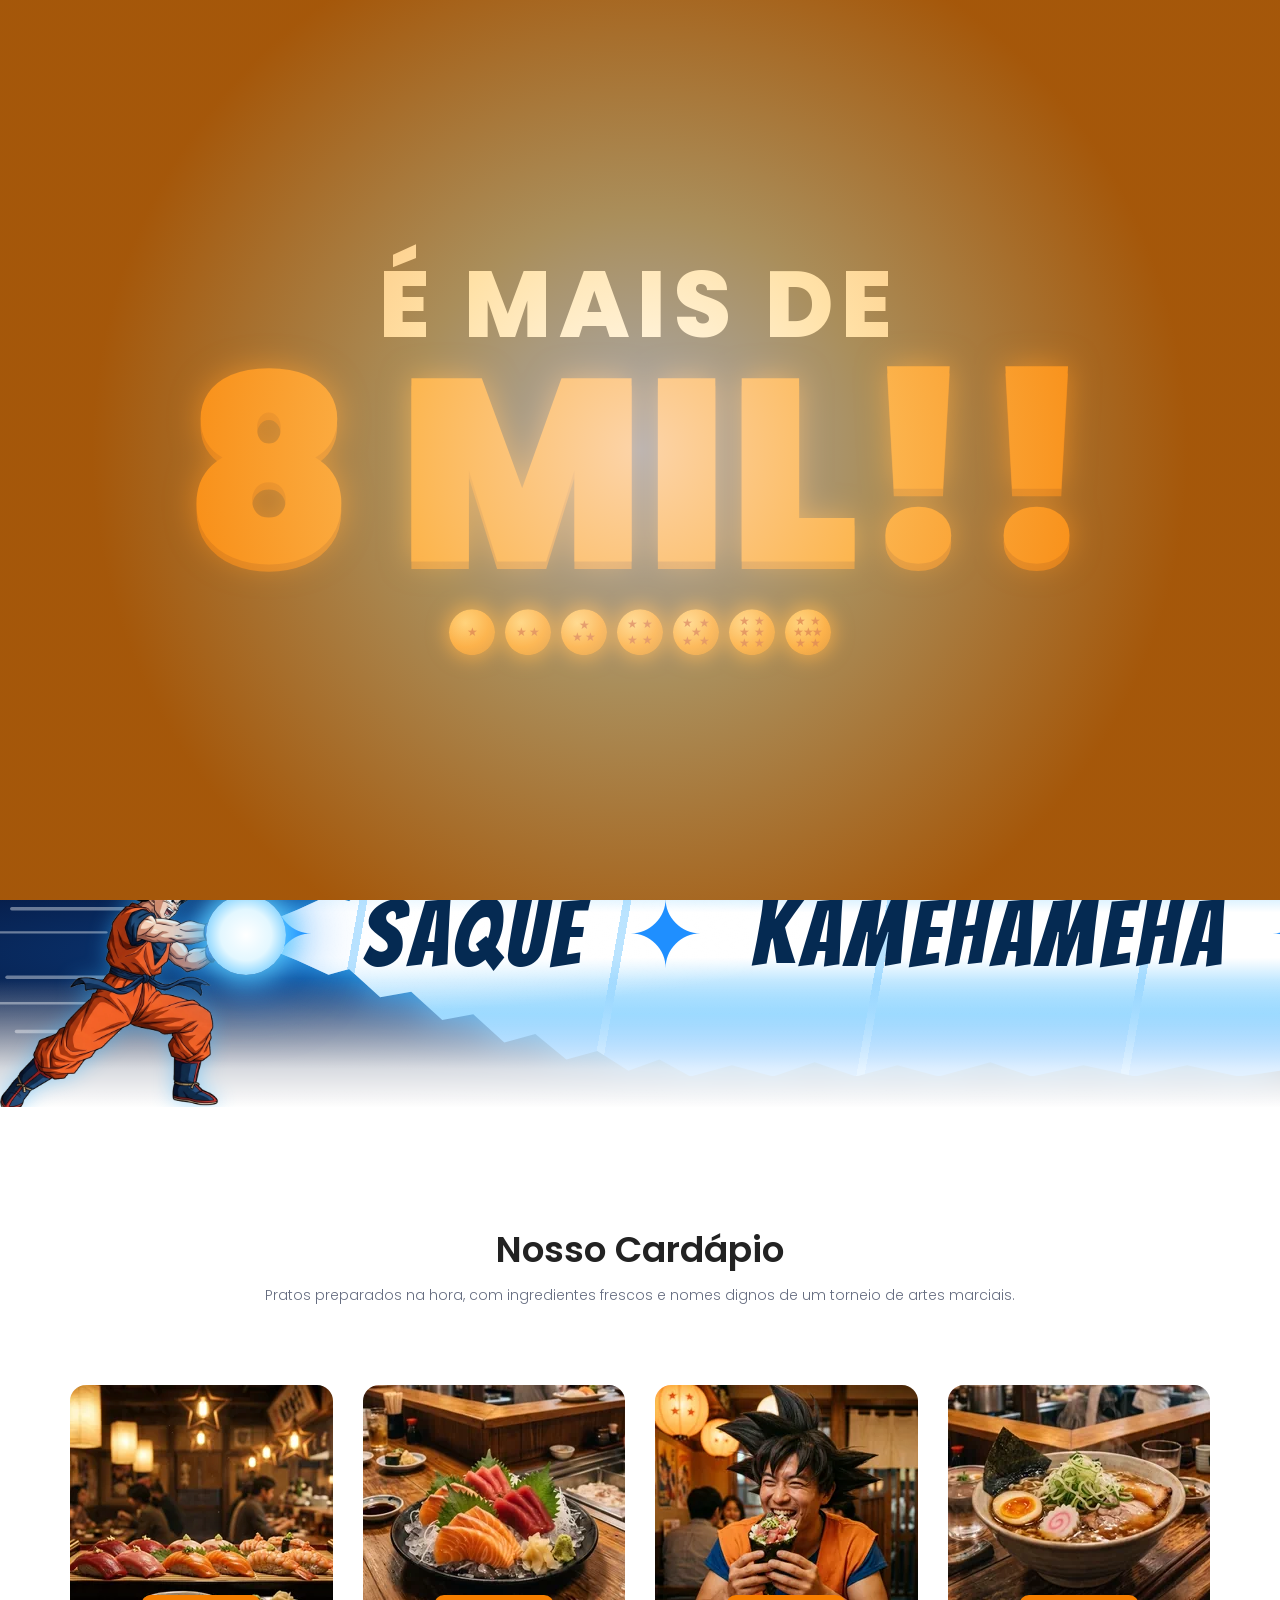
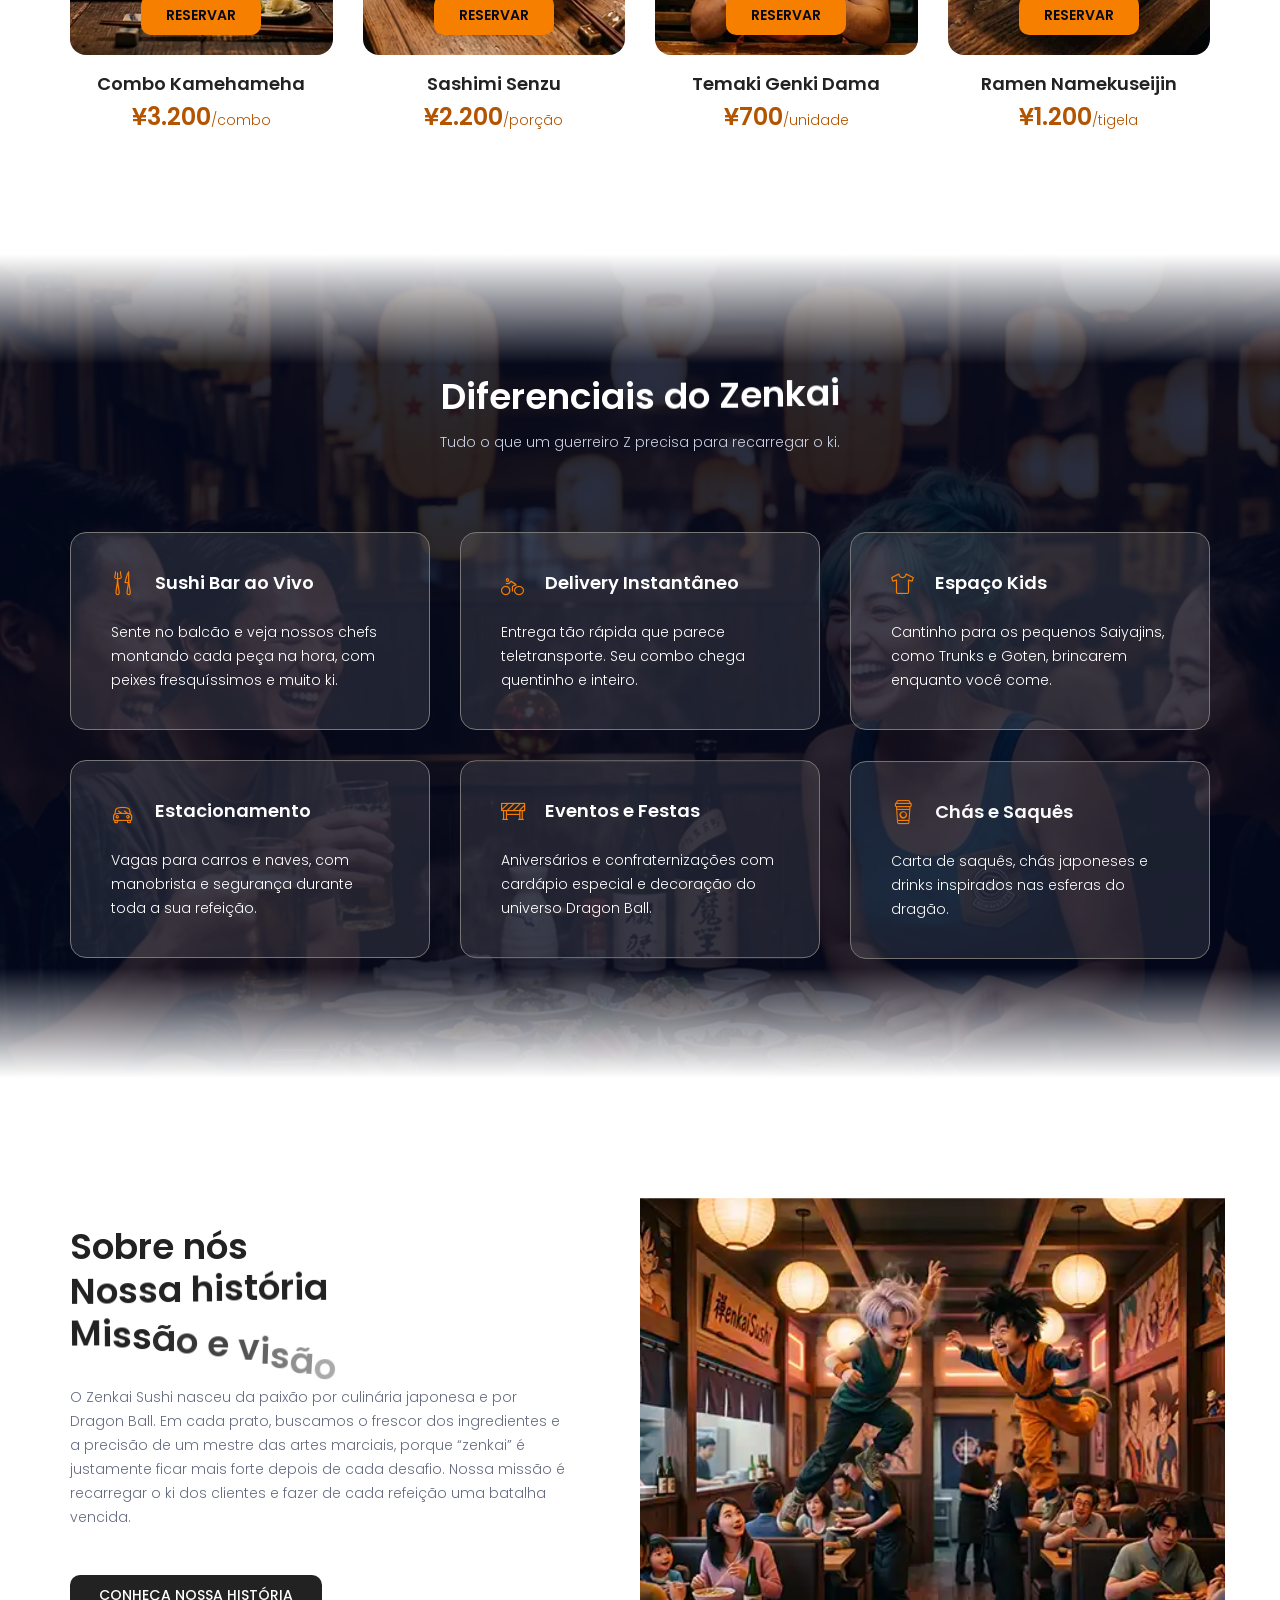
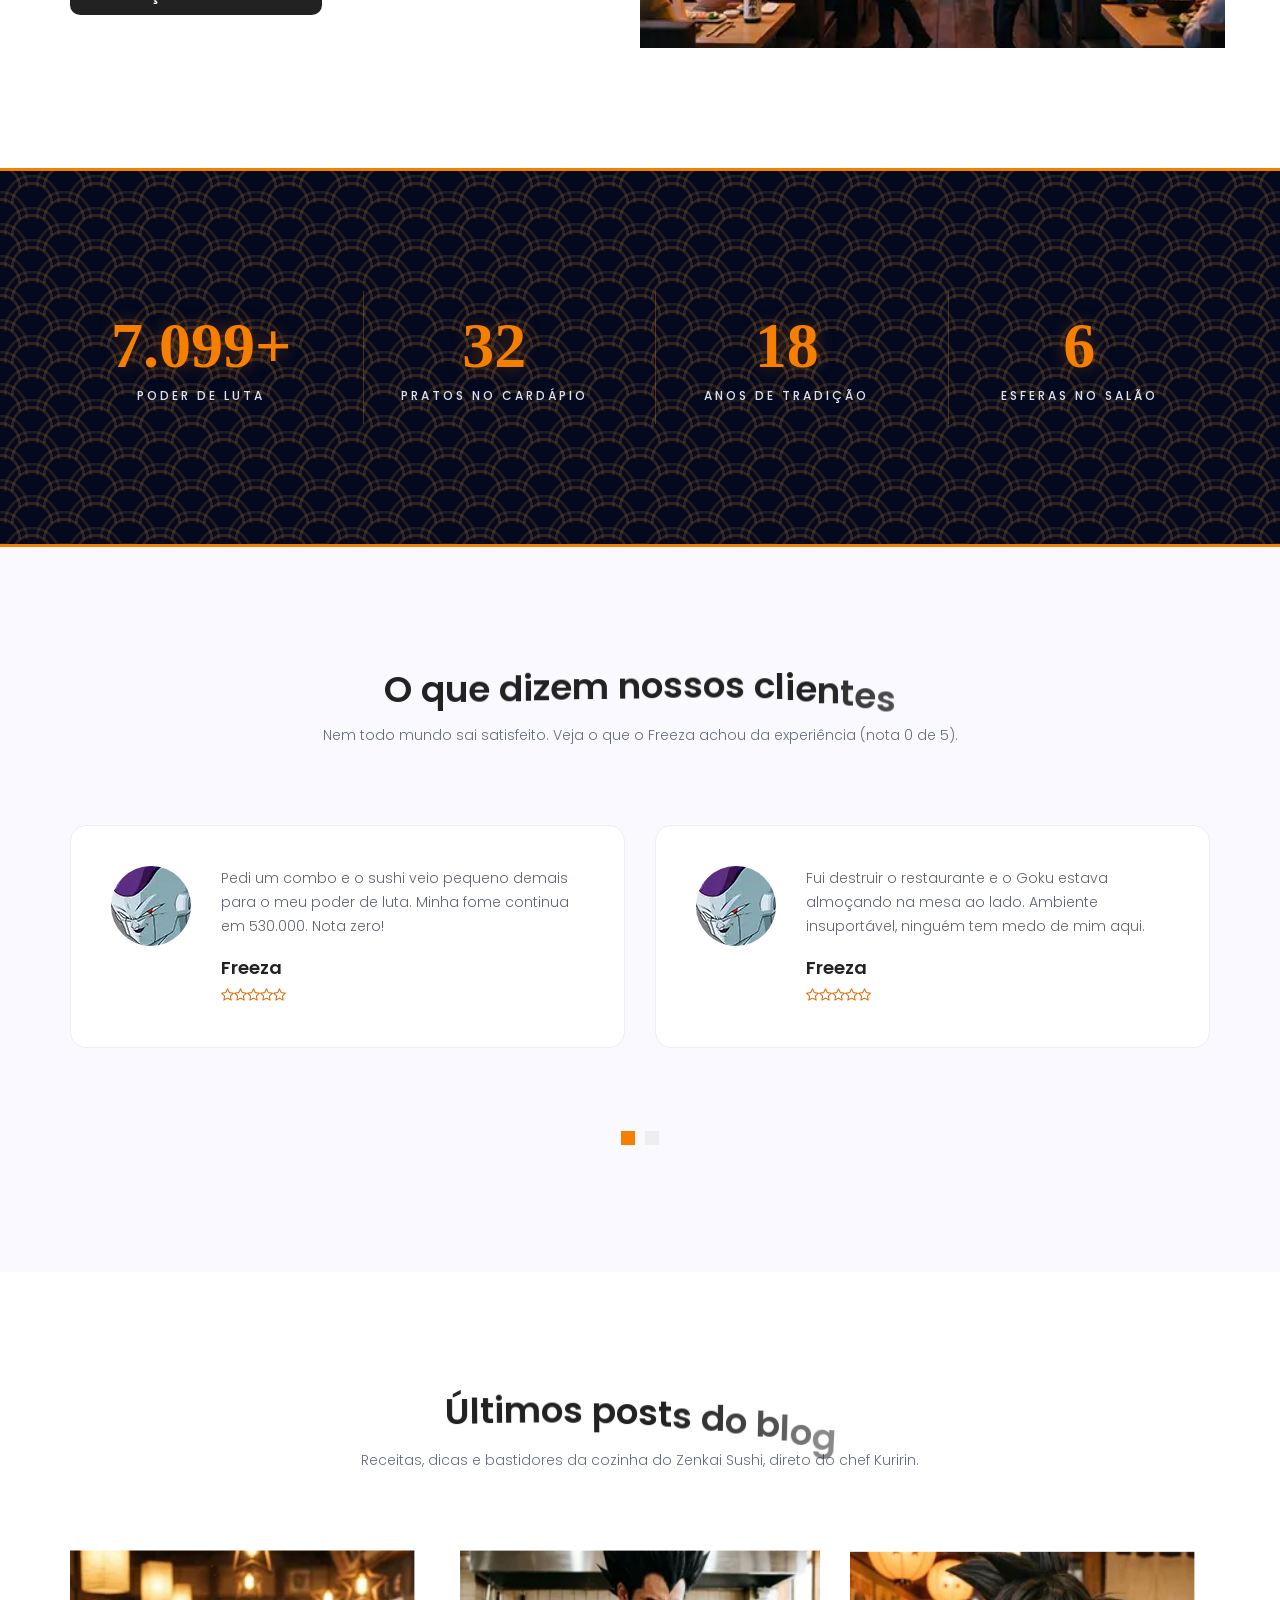
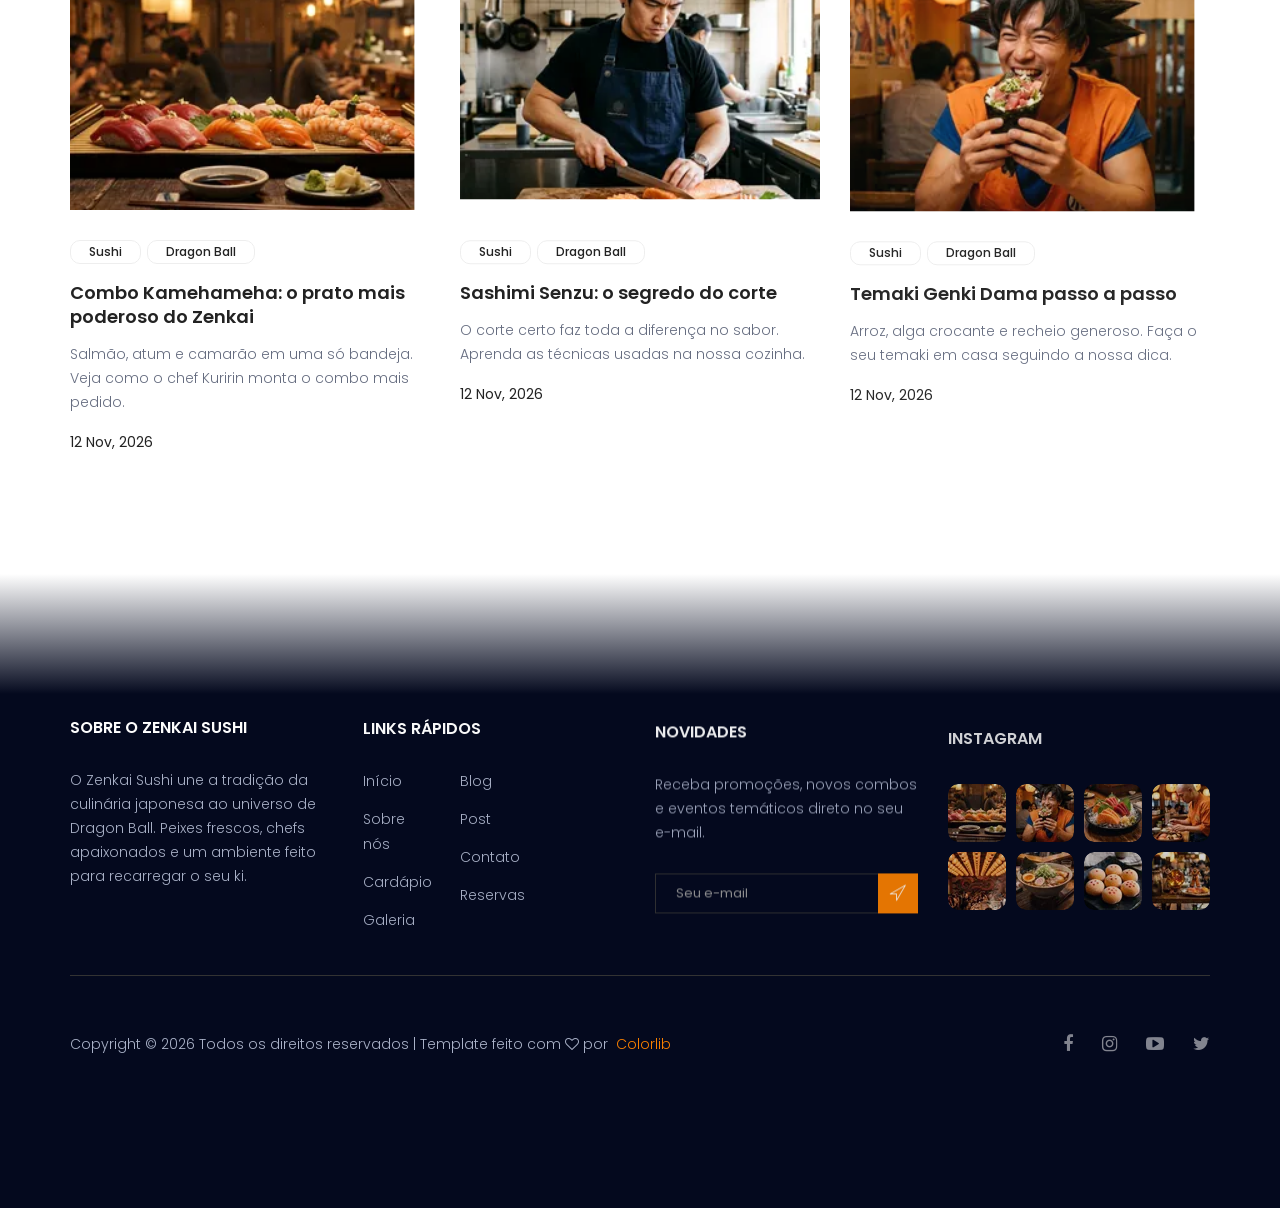
<file: index.html>
<!doctype html>
<html lang="pt-BR">
  <head>
    <!-- Required meta tags -->
    <meta charset="utf-8" />
    <meta
      name="viewport"
      content="width=device-width, initial-scale=1, shrink-to-fit=no"
    />
    <link rel="icon" href="image/favicon.png" type="image/png" />
    <title>Zenkai Sushi | Restaurante Japonês Dragon Ball em Shibuya</title>
    <meta name="description" content="Zenkai Sushi: restaurante japonês temático de Dragon Ball em Shibuya, Tóquio. Sushi, sashimi, temaki e ramen preparados na hora, com peixes fresquíssimos.">
    <link rel="canonical" href="https://jpedroferreira07.github.io/DSGN-AP2-2026-2/">
    <meta property="og:url" content="https://jpedroferreira07.github.io/DSGN-AP2-2026-2/">
    <meta property="og:image" content="https://jpedroferreira07.github.io/DSGN-AP2-2026-2/imagensOtimizadas/restaurante-japones-tematico-zenkai-sushi.webp">
    <meta property="og:image:alt" content="Fachada do Zenkai Sushi, restaurante japonês temático de Dragon Ball em Shibuya">
    <meta name="twitter:card" content="summary_large_image">
    <meta name="twitter:title" content="Zenkai Sushi | Restaurante Japonês Dragon Ball em Shibuya">
    <meta name="twitter:description" content="Zenkai Sushi: restaurante japonês temático de Dragon Ball em Shibuya, Tóquio. Sushi, sashimi, temaki e ramen preparados na hora, com peixes fresquíssimos.">
    <meta name="twitter:image" content="https://jpedroferreira07.github.io/DSGN-AP2-2026-2/imagensOtimizadas/restaurante-japones-tematico-zenkai-sushi.webp">
    <meta name="theme-color" content="#04091e">
    <meta property="og:title" content="Zenkai Sushi | Restaurante Japonês Dragon Ball em Shibuya">
    <meta property="og:description" content="Zenkai Sushi: restaurante japonês temático de Dragon Ball em Shibuya, Tóquio. Sushi, sashimi, temaki e ramen preparados na hora, com peixes fresquíssimos.">
    <meta property="og:type" content="website">
    <meta property="og:locale" content="pt_BR">
    <meta property="og:site_name" content="Zenkai Sushi">
    <link rel="preconnect" href="https://fonts.googleapis.com">
    <link rel="preconnect" href="https://fonts.gstatic.com" crossorigin>
        <script type="application/ld+json">
{
  "@context": "https://schema.org",
  "@type": "Restaurant",
  "name": "Zenkai Sushi",
  "description": "Restaurante japonês temático de Dragon Ball em Shibuya, Tóquio, com sushi, sashimi, temaki e ramen preparados na hora.",
  "url": "https://jpedroferreira07.github.io/DSGN-AP2-2026-2/",
  "image": "https://jpedroferreira07.github.io/DSGN-AP2-2026-2/imagensOtimizadas/restaurante-japones-tematico-zenkai-sushi.webp",
  "servesCuisine": [
    "Japonesa",
    "Sushi",
    "Sashimi",
    "Ramen"
  ],
  "priceRange": "¥¥",
  "telephone": "+81 3-1234-5678",
  "email": "contato@zenkaisushi.jp",
  "acceptsReservations": true,
  "hasMenu": "https://jpedroferreira07.github.io/DSGN-AP2-2026-2/cardapio.html",
  "address": {
    "@type": "PostalAddress",
    "streetAddress": "2-10-5 Dogenzaka, Shibuya-ku",
    "addressLocality": "Shibuya, Tóquio",
    "postalCode": "150-0043",
    "addressCountry": "JP"
  },
  "openingHoursSpecification": [
    {
      "@type": "OpeningHoursSpecification",
      "dayOfWeek": [
        "Tuesday",
        "Wednesday",
        "Thursday",
        "Friday",
        "Saturday",
        "Sunday"
      ],
      "opens": "12:00",
      "closes": "23:00"
    }
  ]
}
    </script>
    <!-- Bootstrap CSS -->
    <link rel="stylesheet" href="css/bootstrap.css" />
    <link rel="stylesheet" href="vendors/linericon/style.css" />
    <link rel="stylesheet" href="css/font-awesome.min.css" />
    <link rel="stylesheet" href="vendors/owl-carousel/owl.carousel.min.css" />
    <link
      rel="stylesheet"
      href="vendors/bootstrap-datepicker/bootstrap-datetimepicker.min.css"
    />
    <link rel="stylesheet" href="vendors/nice-select/css/nice-select.css" />
    <link rel="stylesheet" href="vendors/owl-carousel/owl.carousel.min.css" />
    <!-- main css -->
    <link rel="stylesheet" href="css/style.css" />
    <link rel="stylesheet" href="css/responsive.css" />
<link rel="stylesheet" href="vendors/lenis/lenis.css" />
<link rel="stylesheet" href="css/zenkai-motion.css" />
<link rel="stylesheet" href="css/zenkai-intro.css" />
<script>try{var s=sessionStorage,r=matchMedia("(prefers-reduced-motion: reduce)").matches,n=performance.getEntriesByType("navigation")[0],rl=!!(n&&n.type==="reload");if(!r&&(!s.getItem("zk-pre")||s.getItem("zk-nav")||rl||/[?&]preloader=1\b/.test(location.search))){document.documentElement.classList.add("zk-loading")}}catch(e){}</script>
  </head>
  <body>
    <a class="zk-skip" href="#conteudo">Ir para o conteúdo</a>
    <!--================Header Area =================-->
    <header class="header_area">
      <div class="container">
        <nav class="navbar navbar-expand-lg navbar-light">
          <!-- Brand and toggle get grouped for better mobile display -->
          <a class="navbar-brand logo_h" href="index.html"><img src="imagensOtimizadas/logo-zenkai-sushi-restaurante-japones.webp" alt="Logo do Zenkai Sushi, restaurante japonês temático de Dragon Ball" title="Zenkai Sushi" width="550" height="120"></a>
          <button
            class="navbar-toggler"
            type="button"
            data-toggle="collapse"
            data-target="#navbarSupportedContent"
            aria-controls="navbarSupportedContent"
            aria-expanded="false"
            aria-label="Toggle navigation"
          >
            <span class="icon-bar"></span>
            <span class="icon-bar"></span>
            <span class="icon-bar"></span>
          </button>
          <!-- Collect the nav links, forms, and other content for toggling -->
          <div
            class="collapse navbar-collapse offset"
            id="navbarSupportedContent"
          >
            <ul class="nav navbar-nav menu_nav ml-auto">
              <li class="nav-item active">
                <a class="nav-link" href="index.html">Início</a>
              </li>
              <li class="nav-item">
                <a class="nav-link" href="about.html">Sobre nós</a>
              </li>
              <li class="nav-item">
                <a class="nav-link" href="cardapio.html">Cardápio</a>
              </li>
              <li class="nav-item">
                <a class="nav-link" href="gallery.html">Galeria</a>
              </li>
              <li class="nav-item submenu dropdown">
                <a
                  href="#"
                  class="nav-link dropdown-toggle"
                  data-toggle="dropdown"
                  role="button"
                  aria-haspopup="true"
                  aria-expanded="false"
                  >Blog</a
                >
                <ul class="dropdown-menu">
                  <li class="nav-item">
                    <a class="nav-link" href="blog.html">Blog</a>
                  </li>
                  <li class="nav-item">
                    <a class="nav-link" href="blog-single.html">Detalhes do Post</a>
                  </li>
                </ul>
              </li>
              <li class="nav-item">
                <a class="nav-link" href="contact.html">Contato</a>
              </li>
            </ul>
          </div>
        </nav>
      </div>
    </header>
    <main id="conteudo" tabindex="-1">
    <!--================Header Area =================-->

    <!--================Banner Area =================-->
    <section class="banner_area">
      <div class="booking_table d_flex align-items-center">
        <div
          class="overlay bg-parallax"
          data-stellar-ratio="0.9"
          data-stellar-vertical-offset="0"
          data-background=""
        ></div>
        <div class="container">
          <div class="banner_content text-center">
            <p class="banner_eyebrow">Sushi com poder de Saiyajin</p>
            <h1>Recarregue o seu ki</h1>
            <p>Peixes fresquíssimos, chefs lendários e um ambiente inspirado em Dragon Ball.<br />
Venha viver o melhor da culinária japonesa no Zenkai Sushi.</p>
            <a href="cardapio.html" class="btn theme_btn button_hover">Ver cardápio</a>
          </div>
        </div>
      </div>
      <div class="hotel_booking_area position">
        <div class="container">
          <div class="hotel_booking_table">
            <div class="col-md-3">
              <h2>
                Reserve<br>sua mesa
              </h2>
            </div>
            <div class="col-md-9">
              <form class="boking_table" data-zk-form="reserva">
                <div class="row">
                  <div class="col-md-4">
                    <div class="book_tabel_item">
                      <div class="form-group">
                        <div class="input-group date" id="datetimepicker11">
                          <input
                            type="text"
                            class="form-control"
                            name="data" aria-label="Data da reserva" placeholder="Data da reserva" autocomplete="off"
                          />
                          <span class="input-group-addon">
                            <i class="fa fa-calendar" aria-hidden="true"></i>
                          </span>
                        </div>
                      </div>
                      <div class="form-group">
                        <div class="input-group date" id="datetimepicker1">
                          <input
                            type="text"
                            class="form-control"
                            name="horario" aria-label="Horário da reserva" placeholder="Horário" autocomplete="off"
                          />
                          <span class="input-group-addon">
                            <i class="fa fa-calendar" aria-hidden="true"></i>
                          </span>
                        </div>
                      </div>
                    </div>
                  </div>
                  <div class="col-md-4">
                    <div class="book_tabel_item">
                      <div class="input-group">
                        <select class="wide" name="adultos" aria-label="Número de adultos">
                          <option data-display="Adultos">Adultos</option>
<option value="1">1 adulto</option>
<option value="2">2 adultos</option>
<option value="3">3 ou mais adultos</option>
                        </select>
                      </div>
                      <div class="input-group">
                        <select class="wide" name="criancas" aria-label="Número de crianças">
                          <option data-display="Crianças">Crianças</option>
<option value="1">1 criança</option>
<option value="2">2 crianças</option>
<option value="3">3 ou mais crianças</option>
                        </select>
                      </div>
                    </div>
                  </div>
                  <div class="col-md-4">
                    <div class="book_tabel_item">
                      <div class="input-group">
                        <select class="wide" name="mesas" aria-label="Número de mesas">
                          <option data-display="Mesas">Número de mesas</option>
<option value="1">1 mesa</option>
<option value="2">2 mesas</option>
<option value="3">3 mesas</option>
                        </select>
                      </div>
                      <button type="submit" class="book_now_btn button_hover">Reservar mesa</button>
                    </div>
                  </div>
                </div>
              </form>
            </div>
          </div>
        </div>
      </div>
    </section>
    <!--================Banner Area =================-->
    <!--================ Marquee =================-->
    <section class="zk-kame" aria-hidden="true">
      <svg class="zk-kame__speed" viewBox="0 0 320 260" focusable="false">
        <g stroke="#ffffff" stroke-linecap="round" opacity="0.4">
          <path d="M0 70 H110" stroke-width="2" /><path d="M10 92 H130" stroke-width="3" /><path d="M0 112 H90" stroke-width="2" />
          <path d="M6 150 H100" stroke-width="3" /><path d="M0 172 H120" stroke-width="2" /><path d="M14 196 H100" stroke-width="3" />
        </g>
      </svg>
      <img class="zk-kame__goku" src="imagensOtimizadas/goku-kamehameha-pose-zenkai-sushi.webp" alt="Goku em posição de ataque lançando o Kamehameha" title="Goku lançando o Kamehameha - Zenkai Sushi" width="706" height="760" decoding="async" loading="lazy" />
      <span class="zk-kame__orb"></span>
      <div class="zk-kame__beam"><div class="zk-kame__flame"><div class="zk-marquee__track"><span>Sushi</span><i>&#10022;</i><span>Ramen</span><i>&#10022;</i><span>Temaki</span><i>&#10022;</i><span>Sashimi</span><i>&#10022;</i><span>Saquê</span><i>&#10022;</i><span>Kamehameha</span><i>&#10022;</i></div></div></div>
    </section>
    <!--================ Marquee =================-->


    <!--================ Accomodation Area  =================-->
    <section class="accomodation_area section_gap">
      <div class="container">
        <div class="section_title text-center">
          <h2 class="title_color">Nosso Cardápio</h2>
          <p>Pratos preparados na hora, com ingredientes frescos e nomes dignos de um torneio de artes marciais.</p>
        </div>
        <div class="row mb_30">
          <div class="col-lg-3 col-sm-6">
            <div class="accomodation_item text-center">
              <div class="hotel_img">
                <img width="263" height="270" src="imagensOtimizadas/prato-combo-kamehameha-bandeja-bambu-zenkai-sushi.webp" alt="Combo Kamehameha de sushi servido no Zenkai Sushi" title="Combo Kamehameha - Zenkai Sushi" loading="lazy" decoding="async">
<a href="contact.html" class="btn theme_btn button_hover">Reservar</a>
</div>
<a href="cardapio.html"><h3 class="sec_h4">Combo Kamehameha</h3></a>
<p class="price">¥3.200<small>/combo</small></p>
            </div>
          </div>
          <div class="col-lg-3 col-sm-6">
            <div class="accomodation_item text-center">
              <div class="hotel_img">
                <img width="262" height="270" src="imagensOtimizadas/prato-sashimi-senzu-salmao-atum-zenkai-sushi.webp" alt="Sashimi Senzu de salmão e atum fresco servido no Zenkai Sushi" title="Sashimi Senzu - Zenkai Sushi" loading="lazy" decoding="async">
<a href="contact.html" class="btn theme_btn button_hover">Reservar</a>
</div>
<a href="cardapio.html"><h3 class="sec_h4">Sashimi Senzu</h3></a>
<p class="price">¥2.200<small>/porção</small></p>
            </div>
          </div>
          <div class="col-lg-3 col-sm-6">
            <div class="accomodation_item text-center">
              <div class="hotel_img">
                <img width="263" height="270" src="imagensOtimizadas/prato-temaki-genki-dama-goku-zenkai-sushi.webp" alt="Temaki Genki Dama que o Goku adora comer" title="Temaki Genki Dama - Zenkai Sushi" loading="lazy" decoding="async">
<a href="contact.html" class="btn theme_btn button_hover">Reservar</a>
</div>
<a href="cardapio.html"><h3 class="sec_h4">Temaki Genki Dama</h3></a>
<p class="price">¥700<small>/unidade</small></p>
            </div>
          </div>
          <div class="col-lg-3 col-sm-6">
            <div class="accomodation_item text-center">
              <div class="hotel_img">
                <img width="262" height="270" src="imagensOtimizadas/prato-ramen-namekuseijin-tigela-zenkai-sushi.webp" alt="Ramen Namekuseijin fumegante com ovo e narutomaki" title="Ramen Namekuseijin - Zenkai Sushi" loading="lazy" decoding="async">
<a href="contact.html" class="btn theme_btn button_hover">Reservar</a>
</div>
<a href="cardapio.html"><h3 class="sec_h4">Ramen Namekuseijin</h3></a>
<p class="price">¥1.200<small>/tigela</small></p>
            </div>
          </div>
        </div>
      </div>
    </section>
    <!--================ Accomodation Area  =================-->

    <!--================ Facilities Area  =================-->
    <section class="facilities_area section_gap">
      <div
        class="overlay bg-parallax"
        data-stellar-ratio="0.8"
        data-stellar-vertical-offset="0"
        data-background=""
      ></div>
      <div class="container">
        <div class="section_title text-center">
          <h2 class="title_w">Diferenciais do Zenkai</h2>
          <p>Tudo o que um guerreiro Z precisa para recarregar o ki.</p>
        </div>
        <div class="row mb_30">
          <div class="col-lg-4 col-md-6">
            <div class="facilities_item">
              <h3 class="sec_h4"><i class="lnr lnr-dinner"></i>Sushi Bar ao Vivo</h3>
              <p>Sente no balcão e veja nossos chefs montando cada peça na hora, com peixes fresquíssimos e muito ki.</p>
            </div>
          </div>
          <div class="col-lg-4 col-md-6">
            <div class="facilities_item">
              <h3 class="sec_h4"><i class="lnr lnr-bicycle"></i>Delivery Instantâneo</h3>
              <p>Entrega tão rápida que parece teletransporte. Seu combo chega quentinho e inteiro.</p>
            </div>
          </div>
          <div class="col-lg-4 col-md-6">
            <div class="facilities_item">
              <h3 class="sec_h4"><i class="lnr lnr-shirt"></i>Espaço Kids</h3>
              <p>Cantinho para os pequenos Saiyajins, como Trunks e Goten, brincarem enquanto você come.</p>
            </div>
          </div>
          <div class="col-lg-4 col-md-6">
            <div class="facilities_item">
              <h3 class="sec_h4"><i class="lnr lnr-car"></i>Estacionamento</h3>
              <p>Vagas para carros e naves, com manobrista e segurança durante toda a sua refeição.</p>
            </div>
          </div>
          <div class="col-lg-4 col-md-6">
            <div class="facilities_item">
              <h3 class="sec_h4">
                <i class="lnr lnr-construction"></i>Eventos e Festas</h3>
              <p>Aniversários e confraternizações com cardápio especial e decoração do universo Dragon Ball.</p>
            </div>
          </div>
          <div class="col-lg-4 col-md-6">
            <div class="facilities_item">
              <h3 class="sec_h4"><i class="lnr lnr-coffee-cup"></i>Chás e Saquês</h3>
              <p>Carta de saquês, chás japoneses e drinks inspirados nas esferas do dragão.</p>
            </div>
          </div>
        </div>
      </div>
    </section>
    <!--================ Facilities Area  =================-->

    <!--================ About History Area  =================-->
    <section class="about_history_area section_gap">
      <div class="container">
        <div class="row">
          <div class="col-md-6 d_flex align-items-center">
            <div class="about_content">
              <h2 class="title title_color">
Sobre nós <br />Nossa história<br />Missão e visão
</h2>
              <p>O Zenkai Sushi nasceu da paixão por culinária japonesa e por Dragon Ball. Em cada prato, buscamos o frescor dos ingredientes e a precisão de um mestre das artes marciais, porque “zenkai” é justamente ficar mais forte depois de cada desafio. Nossa missão é recarregar o ki dos clientes e fazer de cada refeição uma batalha vencida.</p>
              <a href="about.html" class="button_hover theme_btn_two">Conheça nossa história</a>
            </div>
          </div>
          <div class="col-md-6">
            <img width="555" height="450"
              class="img-fluid"
              src="imagensOtimizadas/trunks-goten-brincando-restaurante-zenkai-sushi.webp"
              alt="Trunks e Goten brincando no interior do restaurante" title="Trunks e Goten brincando no Zenkai Sushi" loading="lazy" decoding="async" />
          </div>
        </div>
      </div>
    </section>
    <!--================ About History Area  =================-->

    <!--================ Testimonial Area  =================-->
        <!--================ Stats Area =================-->
    <section class="zk-stats section_gap">
      <div class="container">
        <div class="row text-center">
          <div class="col-6 col-md-3"><div class="zk-stat"><strong data-count="8001" data-suffix="+">0</strong><span>Poder de luta</span></div></div>
          <div class="col-6 col-md-3"><div class="zk-stat"><strong data-count="36">0</strong><span>Pratos no cardápio</span></div></div>
          <div class="col-6 col-md-3"><div class="zk-stat"><strong data-count="20">0</strong><span>Anos de tradição</span></div></div>
          <div class="col-6 col-md-3"><div class="zk-stat"><strong data-count="7">0</strong><span>Esferas no salão</span></div></div>
        </div>
      </div>
    </section>
    <!--================ Stats Area =================-->

<section class="testimonial_area section_gap">
      <div class="container">
        <div class="section_title text-center">
          <h2 class="title_color">O que dizem nossos clientes</h2>
          <p>Nem todo mundo sai satisfeito. Veja o que o Freeza achou da experiência (nota 0 de 5).</p>
        </div>
        <div class="testimonial_slider owl-carousel">
          <div class="media testimonial_item">
            <img width="80" height="80"
              class="rounded-circle"
              src="imagensOtimizadas/cliente-avaliacao-depoimento-zenkai-sushi.webp"
              alt="Freeza reclamando do tamanho do sushi no Zenkai Sushi" title="Freeza reclama do sushi pequeno" loading="lazy" decoding="async" />
            <div class="media-body">
              <p>Pedi um combo e o sushi veio pequeno demais para o meu poder de luta. Minha fome continua em 530.000. Nota zero!</p>
              <h3 class="sec_h4">Freeza</h3>
              <div class="star" role="img" aria-label="Nota 0 de 5"><i class="fa fa-star-o" aria-hidden="true"></i><i class="fa fa-star-o" aria-hidden="true"></i><i class="fa fa-star-o" aria-hidden="true"></i><i class="fa fa-star-o" aria-hidden="true"></i><i class="fa fa-star-o" aria-hidden="true"></i></div>
            </div>
          </div>
          <div class="media testimonial_item">
            <img width="80" height="80"
              class="rounded-circle"
              src="imagensOtimizadas/cliente-avaliacao-depoimento-zenkai-sushi.webp"
              alt="Freeza, cliente insatisfeito porque o Goku almoçava na mesa ao lado" title="Freeza e o Goku na mesa ao lado" loading="lazy" decoding="async" />
            <div class="media-body">
              <p>Fui destruir o restaurante e o Goku estava almoçando na mesa ao lado. Ambiente insuportável, ninguém tem medo de mim aqui.</p>
              <h3 class="sec_h4">Freeza</h3>
              <div class="star" role="img" aria-label="Nota 0 de 5"><i class="fa fa-star-o" aria-hidden="true"></i><i class="fa fa-star-o" aria-hidden="true"></i><i class="fa fa-star-o" aria-hidden="true"></i><i class="fa fa-star-o" aria-hidden="true"></i><i class="fa fa-star-o" aria-hidden="true"></i></div>
            </div>
          </div>
          <div class="media testimonial_item">
            <img width="80" height="80"
              class="rounded-circle"
              src="imagensOtimizadas/cliente-avaliacao-depoimento-zenkai-sushi.webp"
              alt="Freeza reclamando da espera pelo temaki no Zenkai Sushi" title="Freeza reclama da espera pelo temaki" loading="lazy" decoding="async" />
            <div class="media-body">
              <p>Esperei 5 minutos pelo meu temaki. Já destruí planetas por menos do que isso. Péssimo atendimento!</p>
              <h3 class="sec_h4">Freeza</h3>
              <div class="star" role="img" aria-label="Nota 0 de 5"><i class="fa fa-star-o" aria-hidden="true"></i><i class="fa fa-star-o" aria-hidden="true"></i><i class="fa fa-star-o" aria-hidden="true"></i><i class="fa fa-star-o" aria-hidden="true"></i><i class="fa fa-star-o" aria-hidden="true"></i></div>
            </div>
          </div>
          <div class="media testimonial_item">
            <img width="80" height="80"
              class="rounded-circle"
              src="imagensOtimizadas/cliente-avaliacao-depoimento-zenkai-sushi.webp"
              alt="Freeza reclamando do chá morno e do saquê do Piccolo" title="Freeza reclama do chá e do saquê" loading="lazy" decoding="async" />
            <div class="media-body">
              <p>O chá do Piccolo estava morno e o saquê não tinha nem 1% do meu poder. Jamais voltarei... talvez volte só para reclamar de novo.</p>
              <h3 class="sec_h4">Freeza</h3>
              <div class="star" role="img" aria-label="Nota 0 de 5"><i class="fa fa-star-o" aria-hidden="true"></i><i class="fa fa-star-o" aria-hidden="true"></i><i class="fa fa-star-o" aria-hidden="true"></i><i class="fa fa-star-o" aria-hidden="true"></i><i class="fa fa-star-o" aria-hidden="true"></i></div>
            </div>
          </div>
        </div>
      </div>
    </section>
    <!--================ Testimonial Area  =================-->

    <!--================ Latest Blog Area  =================-->
    <section class="latest_blog_area section_gap">
      <div class="container">
        <div class="section_title text-center">
          <h2 class="title_color">Últimos posts do blog</h2>
          <p>Receitas, dicas e bastidores da cozinha do Zenkai Sushi, direto do chef Kuririn.</p>
        </div>
        <div class="row mb_30">
          <div class="col-lg-4 col-md-6">
            <div class="single-recent-blog-post">
              <div class="thumb">
                <img width="360" height="260" class="img-fluid" src="imagensOtimizadas/home-combo-kamehameha-bandeja-zenkai-sushi.webp" alt="Combo Kamehameha em post do blog" title="Combo Kamehameha: o prato mais poderoso do Zenkai" loading="lazy" decoding="async" />
              </div>
              <div class="details">
                <div class="tags">
                  <a href="blog.html" class="button_hover tag_btn">Sushi</a>
<a href="blog.html" class="button_hover tag_btn">Dragon Ball</a>
                </div>
                <a href="blog-single.html"><h3 class="sec_h4">Combo Kamehameha: o prato mais poderoso do Zenkai</h3></a>
<p>Salmão, atum e camarão em uma só bandeja. Veja como o chef Kuririn monta o combo mais pedido.</p>
<p class="date title_color">12 Nov, 2026</p>
              </div>
            </div>
          </div>
          <div class="col-lg-4 col-md-6">
            <div class="single-recent-blog-post">
              <div class="thumb">
                <img width="360" height="260" class="img-fluid" src="imagensOtimizadas/home-sashimi-senzu-vegeta-zenkai-sushi.webp" alt="Sashimi Senzu em post do blog" title="Sashimi Senzu: o segredo do corte" loading="lazy" decoding="async" />
              </div>
              <div class="details">
                <div class="tags">
                  <a href="blog.html" class="button_hover tag_btn">Sushi</a>
<a href="blog.html" class="button_hover tag_btn">Dragon Ball</a>
                </div>
                <a href="blog.html"><h3 class="sec_h4">Sashimi Senzu: o segredo do corte</h3></a>
<p>O corte certo faz toda a diferença no sabor. Aprenda as técnicas usadas na nossa cozinha.</p>
<p class="date title_color">12 Nov, 2026</p>
              </div>
            </div>
          </div>
          <div class="col-lg-4 col-md-6">
            <div class="single-recent-blog-post">
              <div class="thumb">
                <img width="360" height="260" class="img-fluid" src="imagensOtimizadas/home-temaki-genki-dama-goku-zenkai-sushi.webp" alt="Temaki Genki Dama em post do blog" title="Temaki Genki Dama passo a passo" loading="lazy" decoding="async" />
              </div>
              <div class="details">
                <div class="tags">
                  <a href="blog.html" class="button_hover tag_btn">Sushi</a>
<a href="blog.html" class="button_hover tag_btn">Dragon Ball</a>
                </div>
                <a href="blog.html"><h3 class="sec_h4">Temaki Genki Dama passo a passo</h3></a>
<p>Arroz, alga crocante e recheio generoso. Faça o seu temaki em casa seguindo a nossa dica.</p>
<p class="date title_color">12 Nov, 2026</p>
              </div>
            </div>
          </div>
        </div>
      </div>
    </section>
    <!--================ Recent Area  =================-->

    <!--================ start footer Area  =================-->
    </main>
    <footer class="footer-area section_gap">
      <div class="container">
        <div class="row">
          <div class="col-lg-3 col-md-6 col-sm-6">
            <div class="single-footer-widget">
              <h2 class="footer_title">Sobre o Zenkai Sushi</h2>
              <p>O Zenkai Sushi une a tradição da culinária japonesa ao universo de Dragon Ball. Peixes frescos, chefs apaixonados e um ambiente feito para recarregar o seu ki.</p>
            </div>
          </div>
          <div class="col-lg-3 col-md-6 col-sm-6">
            <div class="single-footer-widget">
              <h2 class="footer_title">Links Rápidos</h2>
              <div class="row">
                <div class="col-4">
                  <ul class="list_style">
                    <li><a href="index.html">Início</a></li>
<li><a href="about.html">Sobre nós</a></li>
<li><a href="cardapio.html">Cardápio</a></li>
<li><a href="gallery.html">Galeria</a></li>
                  </ul>
                </div>
                <div class="col-4">
                  <ul class="list_style">
                    <li><a href="blog.html">Blog</a></li>
<li><a href="blog-single.html">Post</a></li>
<li><a href="contact.html">Contato</a></li>
<li><a href="contact.html">Reservas</a></li>
                  </ul>
                </div>
              </div>
            </div>
          </div>
          <div class="col-lg-3 col-md-6 col-sm-6">
            <div class="single-footer-widget">
              <h2 class="footer_title">Novidades</h2>
              <p>Receba promoções, novos combos e eventos temáticos direto no seu e-mail.</p>
              <div id="mc_embed_signup">
                <form class="subscribe_form relative" data-zk-form="newsletter">
                  <div class="input-group d-flex flex-row">
                    <input
                      name="EMAIL" aria-label="Seu e-mail" autocomplete="email"
                      placeholder="Seu e-mail"
                      onfocus="this.placeholder = ''"
                      onblur="this.placeholder = 'Seu e-mail'"
                      required=""
                      type="email"
                    />
                    <button type="submit" class="btn sub-btn" aria-label="Assinar a newsletter">
                      <span class="lnr lnr-location"></span>
                    </button>
                  </div>
                  <div class="mt-10 info"></div>
                </form>
              </div>
            </div>
          </div>
          <div class="col-lg-3 col-md-6 col-sm-6">
            <div class="single-footer-widget instafeed">
              <h2 class="footer_title">Instagram</h2>
              <ul class="list_style instafeed d-flex flex-wrap">
                <li><img width="58" height="58" src="imagensOtimizadas/instagram-sushi-variado-zenkai-sushi.webp" alt="Prato de sushi variado do Zenkai Sushi" title="Prato de sushi variado do Zenkai Sushi" loading="lazy" decoding="async" /></li>
                <li><img width="58" height="58" src="imagensOtimizadas/instagram-combo-temaki-zenkai-sushi.webp" alt="Combo de temaki do Zenkai Sushi" title="Combo de temaki do Zenkai Sushi" loading="lazy" decoding="async" /></li>
                <li><img width="58" height="58" src="imagensOtimizadas/instagram-sashimi-fresco-zenkai-sushi.webp" alt="Sashimi fresco servido no Zenkai Sushi" title="Sashimi fresco servido no Zenkai Sushi" loading="lazy" decoding="async" /></li>
                <li><img width="58" height="58" src="imagensOtimizadas/instagram-chef-preparando-sushi-zenkai-sushi.webp" alt="Chef preparando sushi no balcão" title="Chef preparando sushi no balcão" loading="lazy" decoding="async" /></li>
                <li><img width="58" height="58" src="imagensOtimizadas/instagram-ambiente-tematico-zenkai-sushi.webp" alt="Ambiente temático Dragon Ball do restaurante" title="Ambiente temático Dragon Ball do restaurante" loading="lazy" decoding="async" /></li>
                <li><img width="58" height="58" src="imagensOtimizadas/instagram-ramen-quentinho-zenkai-sushi.webp" alt="Ramen quentinho do Zenkai Sushi" title="Ramen quentinho do Zenkai Sushi" loading="lazy" decoding="async" /></li>
                <li><img width="58" height="58" src="imagensOtimizadas/instagram-sobremesa-japonesa-zenkai-sushi.webp" alt="Sobremesa japonesa do Zenkai Sushi" title="Sobremesa japonesa do Zenkai Sushi" loading="lazy" decoding="async" /></li>
                <li><img width="58" height="58" src="imagensOtimizadas/instagram-saque-cha-japones-zenkai-sushi.webp" alt="Saquê e chá japonês do Zenkai Sushi" title="Saquê e chá japonês do Zenkai Sushi" loading="lazy" decoding="async" /></li>
              </ul>
            </div>
          </div>
        </div>
        <div class="border_line"></div>
        <div
          class="row footer-bottom d-flex justify-content-between align-items-center"
        >
          <p class="col-lg-8 col-sm-12 footer-text m-0">
            <!-- Link back to Colorlib can't be removed. Template is licensed under CC BY 3.0. -->
            Copyright &copy;
            <script>
              document.write(new Date().getFullYear());
            </script>
            Todos os direitos reservados | Template feito com
            <i class="fa fa-heart-o" aria-hidden="true"></i> por <a href="https://colorlib.com" target="_blank" rel="noopener noreferrer">Colorlib</a>
            <!-- Link back to Colorlib can't be removed. Template is licensed under CC BY 3.0. -->
          </p>
          <div class="col-lg-4 col-sm-12 footer-social">
            <a href="#" title="Facebook do Zenkai Sushi" aria-label="Facebook do Zenkai Sushi"><i class="fa fa-facebook"></i></a>
<a href="#" title="Instagram do Zenkai Sushi" aria-label="Instagram do Zenkai Sushi"><i class="fa fa-instagram"></i></a>
<a href="#" title="Canal do Zenkai Sushi no YouTube" aria-label="Canal do Zenkai Sushi no YouTube"><i class="fa fa-youtube-play"></i></a>
<a href="#" title="Twitter do Zenkai Sushi" aria-label="Twitter do Zenkai Sushi"><i class="fa fa-twitter"></i></a>
          </div>
        </div>
      </div>
    </footer>
    <!--================ End footer Area  =================-->

    <!-- Optional JavaScript -->
    <!-- jQuery first, then Popper.js, then Bootstrap JS -->
    <script src="js/jquery-3.2.1.min.js"></script>
    <script src="js/popper.js"></script>
    <script src="js/bootstrap.min.js"></script>
    <script src="vendors/owl-carousel/owl.carousel.min.js"></script>
    <script src="vendors/bootstrap-datepicker/bootstrap-datetimepicker.min.js"></script>
    <script src="vendors/nice-select/js/jquery.nice-select.js"></script>
    <script src="vendors/lightbox/simpleLightbox.min.js"></script>
    <script src="vendors/gsap/gsap.min.js"></script>
    <script src="vendors/gsap/ScrollTrigger.min.js"></script>
    <script src="vendors/gsap/SplitText.min.js"></script>
    <script src="vendors/lenis/lenis.min.js"></script>
    <script src="js/zenkai/core.js"></script>
    <script src="js/zenkai/shatter.js"></script>
    <script src="js/zenkai/preloader.js"></script>
    <script src="js/zenkai/hero.js"></script>
    <script src="js/zenkai/reveal.js"></script>
    <script src="js/zenkai/ui.js"></script>
    <script src="js/zenkai/counters.js"></script>
    <script src="js/zenkai/dragon.js"></script>
    <script src="js/zenkai/transitions.js"></script>
    <script src="js/zenkai-shader.js"></script>
    <script src="js/zenkai-forms.js"></script>
    <script src="js/zenkai/main.js"></script>
    <script src="js/custom.js"></script>
  </body>
</html>
</file>
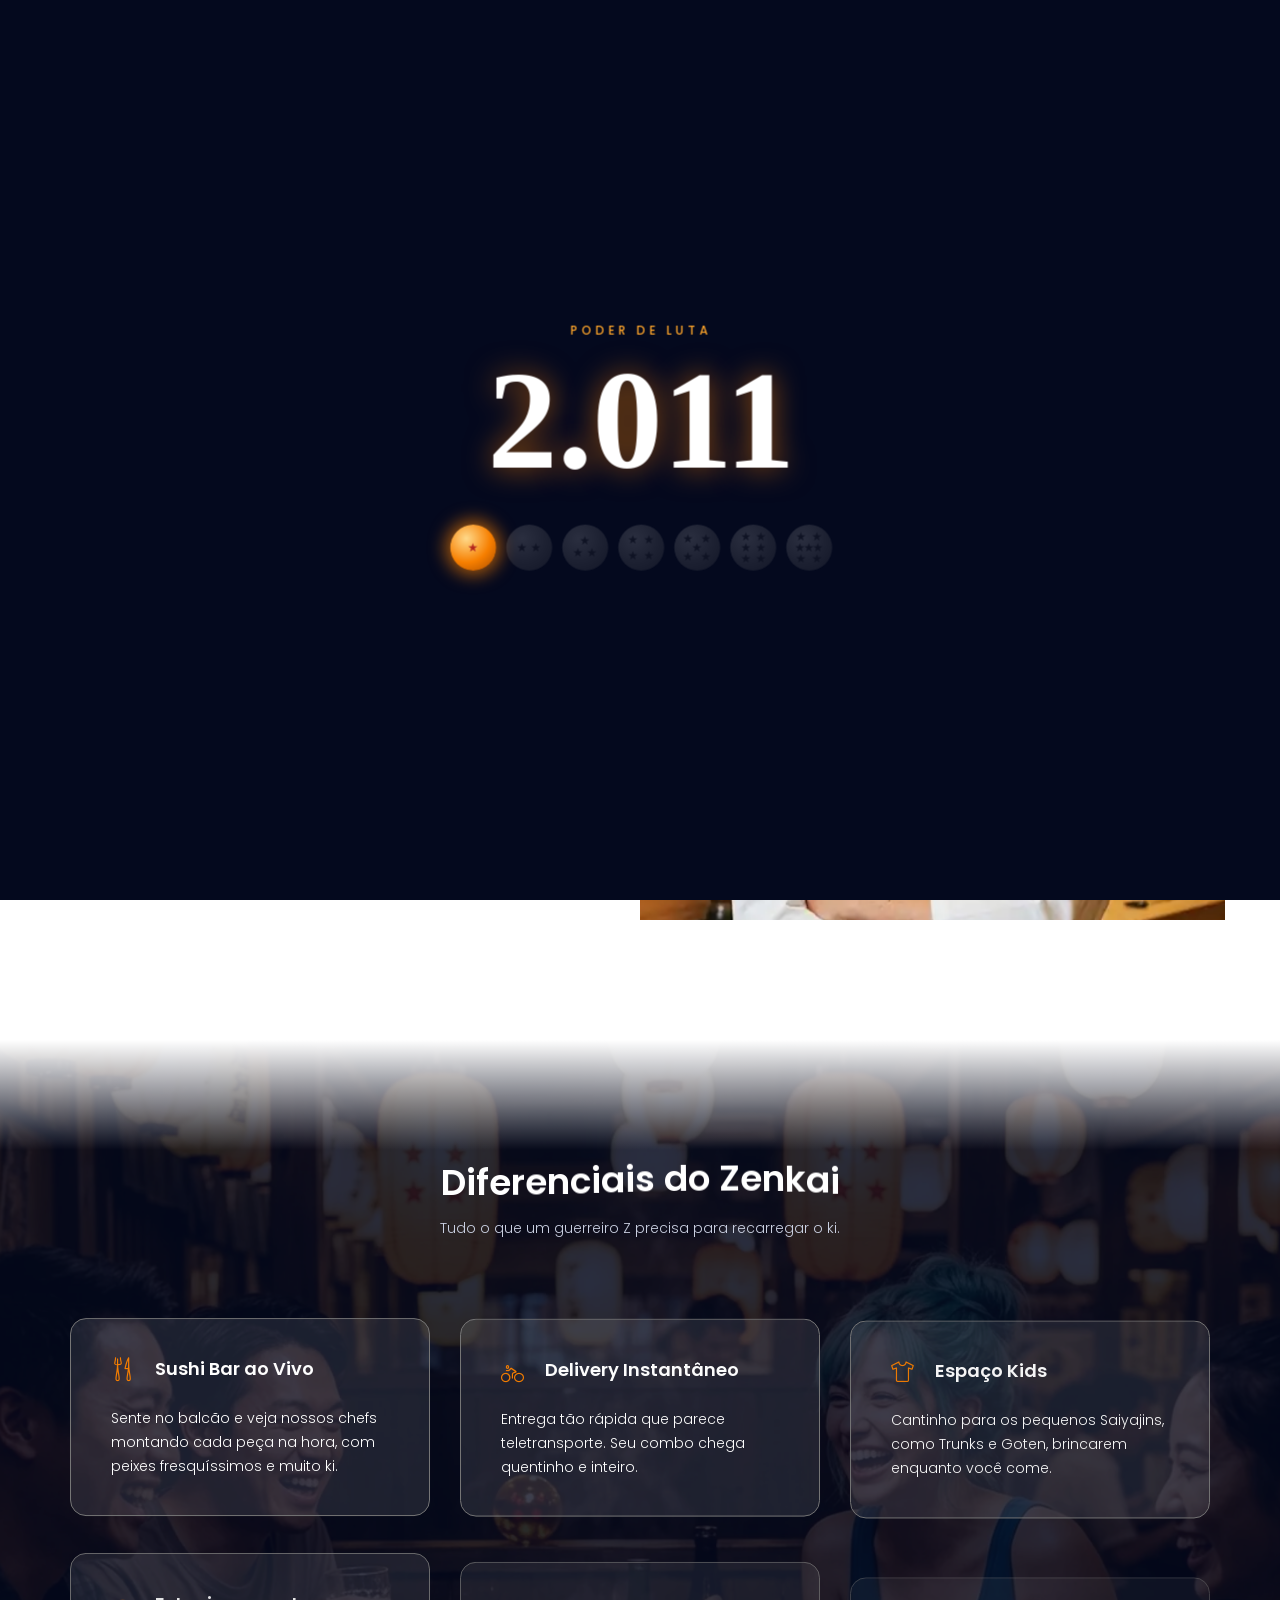
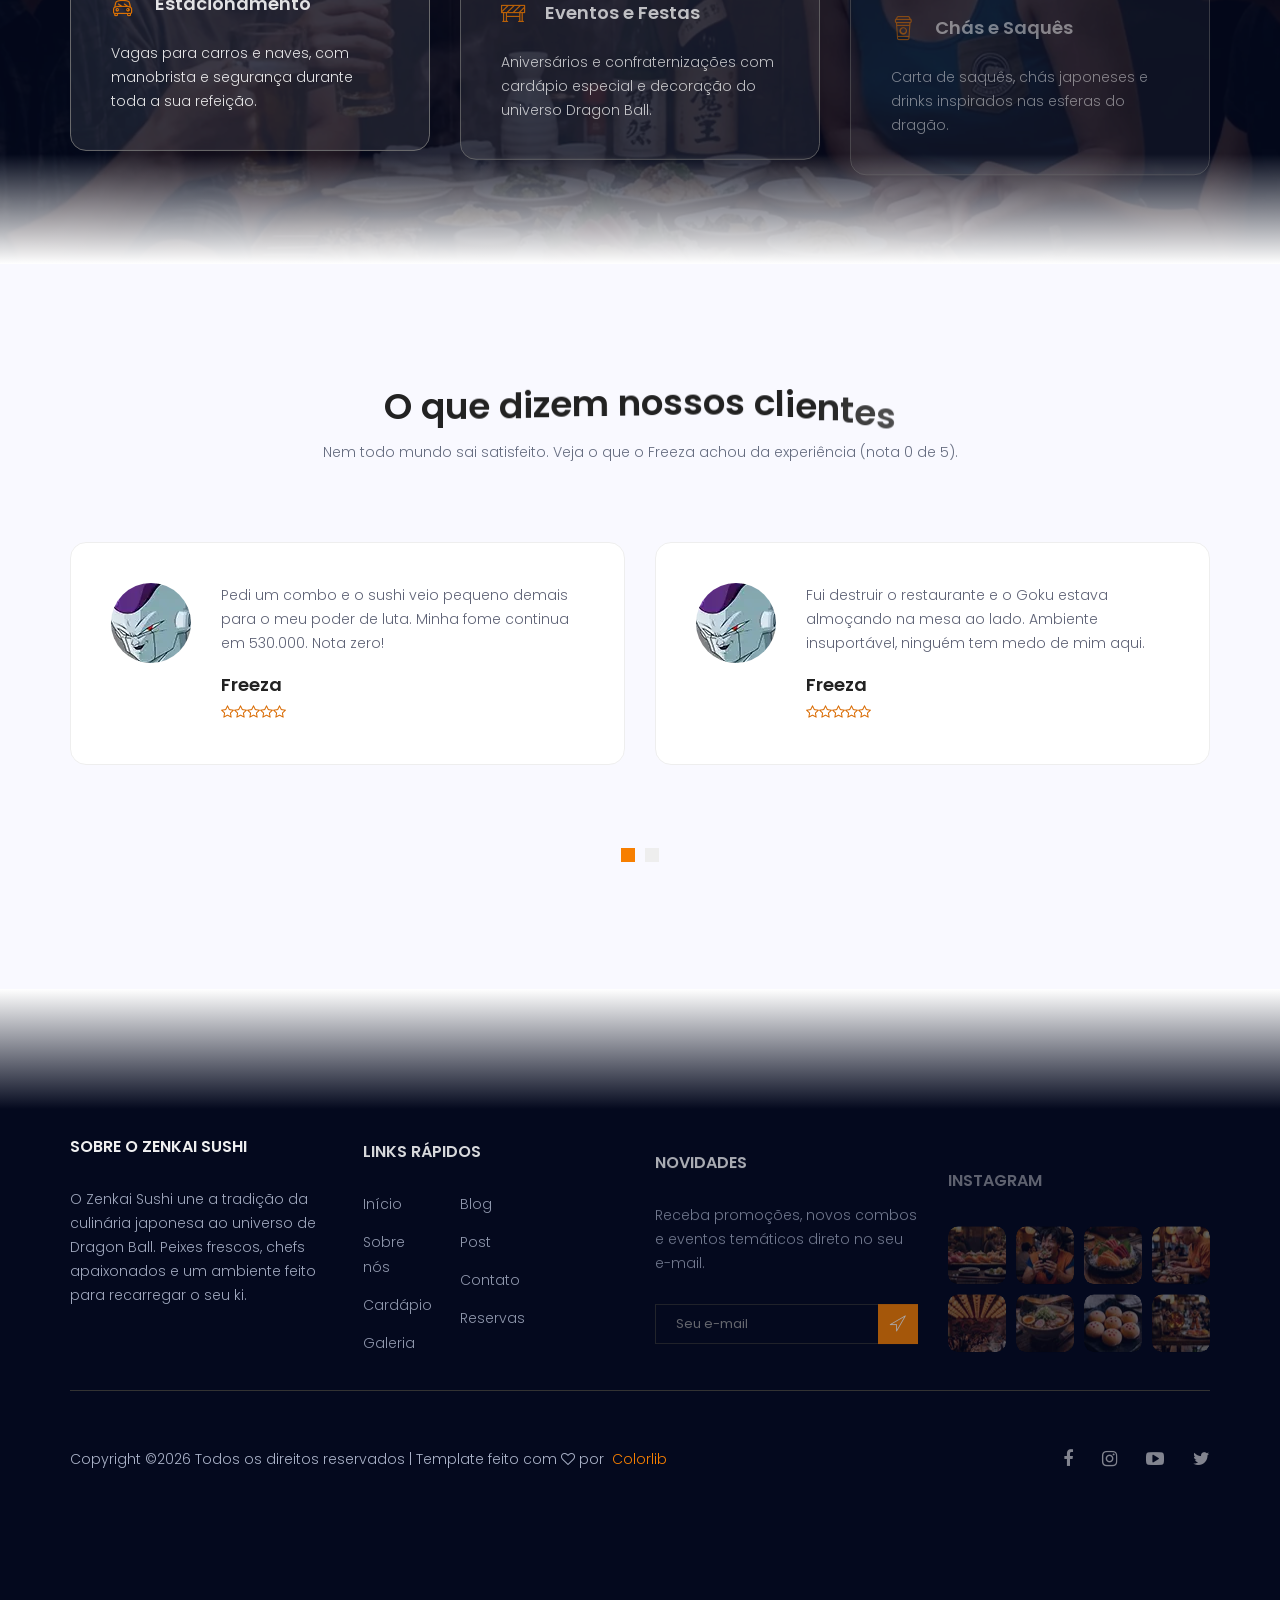
<file: about.html>
<!doctype html>
<html lang="pt-BR">
    <head>
        <!-- Required meta tags -->
        <meta charset="utf-8">
        <meta name="viewport" content="width=device-width, initial-scale=1, shrink-to-fit=no">
        <link rel="icon" href="image/favicon.png" type="image/png">
        <title>Sobre o Zenkai Sushi | Restaurante Japonês Temático</title>
    <meta name="description" content="Conheça a história do Zenkai Sushi, restaurante japonês temático de Dragon Ball em Shibuya: o chef Kuririn, a missão da casa e o ambiente de izakaya.">
    <link rel="canonical" href="https://jpedroferreira07.github.io/DSGN-AP2-2026-2/about.html">
    <meta property="og:url" content="https://jpedroferreira07.github.io/DSGN-AP2-2026-2/about.html">
    <meta property="og:image" content="https://jpedroferreira07.github.io/DSGN-AP2-2026-2/imagensOtimizadas/restaurante-japones-tematico-zenkai-sushi.webp">
    <meta property="og:image:alt" content="Fachada do Zenkai Sushi, restaurante japonês temático de Dragon Ball em Shibuya">
    <meta name="twitter:card" content="summary_large_image">
    <meta name="twitter:title" content="Sobre o Zenkai Sushi | Restaurante Japonês Temático">
    <meta name="twitter:description" content="Conheça a história do Zenkai Sushi, restaurante japonês temático de Dragon Ball em Shibuya: o chef Kuririn, a missão da casa e o ambiente de izakaya.">
    <meta name="twitter:image" content="https://jpedroferreira07.github.io/DSGN-AP2-2026-2/imagensOtimizadas/restaurante-japones-tematico-zenkai-sushi.webp">
    <meta name="theme-color" content="#04091e">
    <meta property="og:title" content="Sobre o Zenkai Sushi | Restaurante Japonês Temático">
    <meta property="og:description" content="Conheça a história do Zenkai Sushi, restaurante japonês temático de Dragon Ball em Shibuya: o chef Kuririn, a missão da casa e o ambiente de izakaya.">
    <meta property="og:type" content="website">
    <meta property="og:locale" content="pt_BR">
    <meta property="og:site_name" content="Zenkai Sushi">
        <link rel="preconnect" href="https://fonts.googleapis.com">
    <link rel="preconnect" href="https://fonts.gstatic.com" crossorigin>
    <!-- Bootstrap CSS -->
        <link rel="stylesheet" href="css/bootstrap.css">
        <link rel="stylesheet" href="vendors/linericon/style.css">
        <link rel="stylesheet" href="css/font-awesome.min.css">
        <link rel="stylesheet" href="vendors/bootstrap-datepicker/bootstrap-datetimepicker.min.css">
        <link rel="stylesheet" href="vendors/nice-select/css/nice-select.css">
        <link rel="stylesheet" href="vendors/owl-carousel/owl.carousel.min.css">
        <!-- main css -->
        <link rel="stylesheet" href="css/style.css">
        <link rel="stylesheet" href="css/responsive.css">
<link rel="stylesheet" href="vendors/lenis/lenis.css" />
<link rel="stylesheet" href="css/zenkai-motion.css" />
<link rel="stylesheet" href="css/zenkai-intro.css" />
<script>try{var s=sessionStorage,r=matchMedia("(prefers-reduced-motion: reduce)").matches,n=performance.getEntriesByType("navigation")[0],rl=!!(n&&n.type==="reload");if(!r&&(!s.getItem("zk-pre")||s.getItem("zk-nav")||rl||/[?&]preloader=1\b/.test(location.search))){document.documentElement.classList.add("zk-loading")}}catch(e){}</script>
    </head>
    <body>
    <a class="zk-skip" href="#conteudo">Ir para o conteúdo</a>
        <!--================Header Area =================-->
        <header class="header_area">
            <div class="container">
                <nav class="navbar navbar-expand-lg navbar-light">
                    <!-- Brand and toggle get grouped for better mobile display -->
                    <a class="navbar-brand logo_h" href="index.html"><img src="imagensOtimizadas/logo-zenkai-sushi-restaurante-japones.webp" alt="Logo do Zenkai Sushi, restaurante japonês temático de Dragon Ball" title="Zenkai Sushi" width="550" height="120"></a>
                    <button class="navbar-toggler" type="button" data-toggle="collapse" data-target="#navbarSupportedContent" aria-controls="navbarSupportedContent" aria-expanded="false" aria-label="Toggle navigation">
                        <span class="icon-bar"></span>
                        <span class="icon-bar"></span>
                        <span class="icon-bar"></span>
                    </button>
                    <!-- Collect the nav links, forms, and other content for toggling -->
                    <div class="collapse navbar-collapse offset" id="navbarSupportedContent">
                        <ul class="nav navbar-nav menu_nav ml-auto">
                            <li class="nav-item"><a class="nav-link" href="index.html">Início</a></li> 
                            <li class="nav-item active"><a class="nav-link" href="about.html">Sobre nós</a></li>
                            <li class="nav-item"><a class="nav-link" href="cardapio.html">Cardápio</a></li>
                            <li class="nav-item"><a class="nav-link" href="gallery.html">Galeria</a></li>
                            <li class="nav-item submenu dropdown">
                                <a href="#" class="nav-link dropdown-toggle" data-toggle="dropdown" role="button" aria-haspopup="true" aria-expanded="false">Blog</a>
                                <ul class="dropdown-menu">
                                    <li class="nav-item"><a class="nav-link" href="blog.html">Blog</a></li>
                                    <li class="nav-item"><a class="nav-link" href="blog-single.html">Detalhes do Post</a></li>
                                </ul>
                            </li>
                            <li class="nav-item"><a class="nav-link" href="contact.html">Contato</a></li>
                        </ul>
                    </div> 
                </nav>
            </div>
        </header>
    <main id="conteudo" tabindex="-1">
        <!--================Header Area =================-->
        
        <!--================Breadcrumb Area =================-->
        <section class="breadcrumb_area">
            <div class="overlay bg-parallax" data-stellar-ratio="0.8" data-stellar-vertical-offset="0" data-background=""></div>
            <div class="container">
                <div class="page-cover text-center">
                    <h1 class="page-cover-tittle">Sobre nós</h1>
                    <ol class="breadcrumb">
                        <li><a href="index.html">Início</a></li>
                        <li class="active">Sobre nós</li>
                    </ol>
                </div>
            </div>
        </section>
        <!--================Breadcrumb Area =================-->
        
        <!--================ About History Area  =================-->
        <section class="about_history_area section_gap">
            <div class="container">
                <div class="row">
                    <div class="col-md-6 d_flex align-items-center">
                        <div class="about_content ">
                            <h2 class="title title_color">Sobre a gente <br>Nossa história<br>O grande chef</h2> <p>Em um ambiente elegante e ao mesmo tempo despojado, o chef Kuririn apresenta um menu japonês que vai do clássico ao moderno onde o que vem em primeiro lugar é a qualidade e frescor de nossos peixes e demais ingredientes, contando inclusive com o equipamento matura meat, de onde os peixes saem com sabor inigualável.</p>
                            <a href="contact.html" class="button_hover theme_btn_two">Reservar mesa</a>
                        </div>
                    </div>
                    <div class="col-md-6">
                        <img width="555" height="450" class="img-fluid" src="imagensOtimizadas/chef-kuririn-sushiman-zenkai-sushi.webp" alt="Chef Kuririn, sushiman do Zenkai Sushi" title="Chef Kuririn, nosso mestre sushiman" loading="lazy" decoding="async">
                    </div>
                </div>
            </div>
        </section>
        <!--================ About History Area  =================-->
        
        <!--================ Facilities Area  =================-->
        <section class="facilities_area section_gap">
            <div class="overlay bg-parallax" data-stellar-ratio="0.8" data-stellar-vertical-offset="0" data-background="">  
            </div>
            <div class="container">
                <div class="section_title text-center">
                    <h2 class="title_w">Diferenciais do Zenkai</h2>
                    <p>Tudo o que um guerreiro Z precisa para recarregar o ki.</p>
                </div>
                <div class="row mb_30">
                    <div class="col-lg-4 col-md-6">
                        <div class="facilities_item">
                            <h3 class="sec_h4"><i class="lnr lnr-dinner"></i>Sushi Bar ao Vivo</h3>
                            <p>Sente no balcão e veja nossos chefs montando cada peça na hora, com peixes fresquíssimos e muito ki.</p>
                        </div>
                    </div>
                    <div class="col-lg-4 col-md-6">
                        <div class="facilities_item">
                            <h3 class="sec_h4"><i class="lnr lnr-bicycle"></i>Delivery Instantâneo</h3>
                            <p>Entrega tão rápida que parece teletransporte. Seu combo chega quentinho e inteiro.</p>
                        </div>
                    </div>
                    <div class="col-lg-4 col-md-6">
                        <div class="facilities_item">
                            <h3 class="sec_h4"><i class="lnr lnr-shirt"></i>Espaço Kids</h3>
                            <p>Cantinho para os pequenos Saiyajins, como Trunks e Goten, brincarem enquanto você come.</p>
                        </div>
                    </div>
                    <div class="col-lg-4 col-md-6">
                        <div class="facilities_item">
                            <h3 class="sec_h4"><i class="lnr lnr-car"></i>Estacionamento</h3>
                            <p>Vagas para carros e naves, com manobrista e segurança durante toda a sua refeição.</p>
                        </div>
                    </div>
                    <div class="col-lg-4 col-md-6">
                        <div class="facilities_item">
                            <h3 class="sec_h4"><i class="lnr lnr-construction"></i>Eventos e Festas</h3>
                            <p>Aniversários e confraternizações com cardápio especial e decoração do universo Dragon Ball.</p>
                        </div>
                    </div>
                    <div class="col-lg-4 col-md-6">
                        <div class="facilities_item">
                            <h3 class="sec_h4"><i class="lnr lnr-coffee-cup"></i>Chás e Saquês</h3>
                            <p>Carta de saquês, chás japoneses e drinks inspirados nas esferas do dragão.</p>
                        </div>
                    </div>
                </div>
            </div>
        </section>
        <!--================ Facilities Area  =================-->
        
        <!--================ Testimonial Area  =================-->
        <section class="testimonial_area section_gap">
            <div class="container">
                <div class="section_title text-center">
                    <h2 class="title_color">O que dizem nossos clientes</h2>
                    <p>Nem todo mundo sai satisfeito. Veja o que o Freeza achou da experiência (nota 0 de 5).</p>
                </div>
                <div class="testimonial_slider owl-carousel">
                    <div class="media testimonial_item">
                        <img width="80" height="80" class="rounded-circle" src="imagensOtimizadas/cliente-avaliacao-depoimento-zenkai-sushi.webp" alt="Freeza reclamando do tamanho do sushi no Zenkai Sushi" title="Freeza reclama do sushi pequeno" loading="lazy" decoding="async">
                        <div class="media-body">
                            <p>Pedi um combo e o sushi veio pequeno demais para o meu poder de luta. Minha fome continua em 530.000. Nota zero!</p>
                            <h3 class="sec_h4">Freeza</h3>
                            <div class="star" role="img" aria-label="Nota 0 de 5"><i class="fa fa-star-o" aria-hidden="true"></i><i class="fa fa-star-o" aria-hidden="true"></i><i class="fa fa-star-o" aria-hidden="true"></i><i class="fa fa-star-o" aria-hidden="true"></i><i class="fa fa-star-o" aria-hidden="true"></i></div>
                        </div>
                    </div>    
                    <div class="media testimonial_item">
                        <img width="80" height="80" class="rounded-circle" src="imagensOtimizadas/cliente-avaliacao-depoimento-zenkai-sushi.webp" alt="Freeza, cliente insatisfeito porque o Goku almoçava na mesa ao lado" title="Freeza e o Goku na mesa ao lado" loading="lazy" decoding="async">
                        <div class="media-body">
                            <p>Fui destruir o restaurante e o Goku estava almoçando na mesa ao lado. Ambiente insuportável, ninguém tem medo de mim aqui.</p>
                            <h3 class="sec_h4">Freeza</h3>
                            <div class="star" role="img" aria-label="Nota 0 de 5"><i class="fa fa-star-o" aria-hidden="true"></i><i class="fa fa-star-o" aria-hidden="true"></i><i class="fa fa-star-o" aria-hidden="true"></i><i class="fa fa-star-o" aria-hidden="true"></i><i class="fa fa-star-o" aria-hidden="true"></i></div>
                        </div>
                    </div>
                    <div class="media testimonial_item">
                        <img width="80" height="80" class="rounded-circle" src="imagensOtimizadas/cliente-avaliacao-depoimento-zenkai-sushi.webp" alt="Freeza reclamando da espera pelo temaki no Zenkai Sushi" title="Freeza reclama da espera pelo temaki" loading="lazy" decoding="async">
                        <div class="media-body">
                            <p>Esperei 5 minutos pelo meu temaki. Já destruí planetas por menos do que isso. Péssimo atendimento!</p>
                            <h3 class="sec_h4">Freeza</h3>
                            <div class="star" role="img" aria-label="Nota 0 de 5"><i class="fa fa-star-o" aria-hidden="true"></i><i class="fa fa-star-o" aria-hidden="true"></i><i class="fa fa-star-o" aria-hidden="true"></i><i class="fa fa-star-o" aria-hidden="true"></i><i class="fa fa-star-o" aria-hidden="true"></i></div>
                        </div>
                    </div>    
                    <div class="media testimonial_item">
                        <img width="80" height="80" class="rounded-circle" src="imagensOtimizadas/cliente-avaliacao-depoimento-zenkai-sushi.webp" alt="Freeza reclamando do chá morno e do saquê do Piccolo" title="Freeza reclama do chá e do saquê" loading="lazy" decoding="async">
                        <div class="media-body">
                            <p>O chá do Piccolo estava morno e o saquê não tinha nem 1% do meu poder. Jamais voltarei... talvez volte só para reclamar de novo.</p>
                            <h3 class="sec_h4">Freeza</h3>
                            <div class="star" role="img" aria-label="Nota 0 de 5"><i class="fa fa-star-o" aria-hidden="true"></i><i class="fa fa-star-o" aria-hidden="true"></i><i class="fa fa-star-o" aria-hidden="true"></i><i class="fa fa-star-o" aria-hidden="true"></i><i class="fa fa-star-o" aria-hidden="true"></i></div>
                        </div>
                    </div>
                </div>
            </div>
        </section>
        <!--================ Testimonial Area  =================-->
        
        <!--================ start footer Area  =================-->
    </main>	
        <footer class="footer-area section_gap">
            <div class="container">
                <div class="row">
                    <div class="col-lg-3  col-md-6 col-sm-6">
                        <div class="single-footer-widget">
                            <h2 class="footer_title">Sobre o Zenkai Sushi</h2>
                            <p>O Zenkai Sushi une a tradição da culinária japonesa ao universo de Dragon Ball. Peixes frescos, chefs apaixonados e um ambiente feito para recarregar o seu ki.</p>
                        </div>
                    </div>
                    <div class="col-lg-3 col-md-6 col-sm-6">
                        <div class="single-footer-widget">
                            <h2 class="footer_title">Links Rápidos</h2>
                            <div class="row">
                                <div class="col-4">
                                    <ul class="list_style">
                                        <li><a href="index.html">Início</a></li>
<li><a href="about.html">Sobre nós</a></li>
<li><a href="cardapio.html">Cardápio</a></li>
<li><a href="gallery.html">Galeria</a></li>
                                    </ul>
                                </div>
                                <div class="col-4">
                                    <ul class="list_style">
                                        <li><a href="blog.html">Blog</a></li>
<li><a href="blog-single.html">Post</a></li>
<li><a href="contact.html">Contato</a></li>
<li><a href="contact.html">Reservas</a></li>
                                    </ul>
                                </div>										
                            </div>							
                        </div>
                    </div>							
                    <div class="col-lg-3 col-md-6 col-sm-6">
                        <div class="single-footer-widget">
                            <h2 class="footer_title">Novidades</h2>
                            <p>Receba promoções, novos combos e eventos temáticos direto no seu e-mail.</p>		
                            <div id="mc_embed_signup">
                                <form class="subscribe_form relative" data-zk-form="newsletter">
                                    <div class="input-group d-flex flex-row">
                                        <input name="EMAIL" aria-label="Seu e-mail" autocomplete="email" placeholder="Seu e-mail" onfocus="this.placeholder = ''" onblur="this.placeholder = 'Seu e-mail'" required="" type="email">
                                        <button type="submit" class="btn sub-btn" aria-label="Assinar a newsletter"><span class="lnr lnr-location"></span></button>		
                                    </div>									
                                    <div class="mt-10 info"></div>
                                </form>
                            </div>
                        </div>
                    </div>
                    <div class="col-lg-3 col-md-6 col-sm-6">
                        <div class="single-footer-widget instafeed">
                            <h2 class="footer_title">Instagram</h2>
                            <ul class="list_style instafeed d-flex flex-wrap">
                                <li><img width="58" height="58" src="imagensOtimizadas/instagram-sushi-variado-zenkai-sushi.webp" alt="Prato de sushi variado do Zenkai Sushi" title="Prato de sushi variado do Zenkai Sushi" loading="lazy" decoding="async"></li>
                                <li><img width="58" height="58" src="imagensOtimizadas/instagram-combo-temaki-zenkai-sushi.webp" alt="Combo de temaki do Zenkai Sushi" title="Combo de temaki do Zenkai Sushi" loading="lazy" decoding="async"></li>
                                <li><img width="58" height="58" src="imagensOtimizadas/instagram-sashimi-fresco-zenkai-sushi.webp" alt="Sashimi fresco servido no Zenkai Sushi" title="Sashimi fresco servido no Zenkai Sushi" loading="lazy" decoding="async"></li>
                                <li><img width="58" height="58" src="imagensOtimizadas/instagram-chef-preparando-sushi-zenkai-sushi.webp" alt="Chef preparando sushi no balcão" title="Chef preparando sushi no balcão" loading="lazy" decoding="async"></li>
                                <li><img width="58" height="58" src="imagensOtimizadas/instagram-ambiente-tematico-zenkai-sushi.webp" alt="Ambiente temático Dragon Ball do restaurante" title="Ambiente temático Dragon Ball do restaurante" loading="lazy" decoding="async"></li>
                                <li><img width="58" height="58" src="imagensOtimizadas/instagram-ramen-quentinho-zenkai-sushi.webp" alt="Ramen quentinho do Zenkai Sushi" title="Ramen quentinho do Zenkai Sushi" loading="lazy" decoding="async"></li>
                                <li><img width="58" height="58" src="imagensOtimizadas/instagram-sobremesa-japonesa-zenkai-sushi.webp" alt="Sobremesa japonesa do Zenkai Sushi" title="Sobremesa japonesa do Zenkai Sushi" loading="lazy" decoding="async"></li>
                                <li><img width="58" height="58" src="imagensOtimizadas/instagram-saque-cha-japones-zenkai-sushi.webp" alt="Saquê e chá japonês do Zenkai Sushi" title="Saquê e chá japonês do Zenkai Sushi" loading="lazy" decoding="async"></li>
                            </ul>
                        </div>
                    </div>						
                </div>
                <div class="border_line"></div>
                <div class="row footer-bottom d-flex justify-content-between align-items-center">
                    <p class="col-lg-8 col-sm-12 footer-text m-0"><!-- Link back to Colorlib can't be removed. Template is licensed under CC BY 3.0. -->
Copyright &copy;<script>document.write(new Date().getFullYear());</script> Todos os direitos reservados | Template feito com <i class="fa fa-heart-o" aria-hidden="true"></i> por <a href="https://colorlib.com" target="_blank" rel="noopener noreferrer">Colorlib</a>
<!-- Link back to Colorlib can't be removed. Template is licensed under CC BY 3.0. --></p>
                    <div class="col-lg-4 col-sm-12 footer-social">
                        <a href="#" title="Facebook do Zenkai Sushi" aria-label="Facebook do Zenkai Sushi"><i class="fa fa-facebook"></i></a>
<a href="#" title="Instagram do Zenkai Sushi" aria-label="Instagram do Zenkai Sushi"><i class="fa fa-instagram"></i></a>
<a href="#" title="Canal do Zenkai Sushi no YouTube" aria-label="Canal do Zenkai Sushi no YouTube"><i class="fa fa-youtube-play"></i></a>
<a href="#" title="Twitter do Zenkai Sushi" aria-label="Twitter do Zenkai Sushi"><i class="fa fa-twitter"></i></a>
                    </div>
                </div>
            </div>
        </footer>
		<!--================ End footer Area  =================-->
        
        
        <!-- Optional JavaScript -->
        <!-- jQuery first, then Popper.js, then Bootstrap JS -->
        <script src="js/jquery-3.2.1.min.js"></script>
        <script src="js/popper.js"></script>
        <script src="js/bootstrap.min.js"></script>
        <script src="vendors/owl-carousel/owl.carousel.min.js"></script>
        <script src="vendors/bootstrap-datepicker/bootstrap-datetimepicker.min.js"></script>
        <script src="vendors/nice-select/js/jquery.nice-select.js"></script>
        <script src="vendors/lightbox/simpleLightbox.min.js"></script>
        <script src="vendors/gsap/gsap.min.js"></script>
        <script src="vendors/gsap/ScrollTrigger.min.js"></script>
        <script src="vendors/gsap/SplitText.min.js"></script>
        <script src="vendors/lenis/lenis.min.js"></script>
        <script src="js/zenkai/core.js"></script>
        <script src="js/zenkai/shatter.js"></script>
        <script src="js/zenkai/preloader.js"></script>
        <script src="js/zenkai/hero.js"></script>
        <script src="js/zenkai/reveal.js"></script>
        <script src="js/zenkai/ui.js"></script>
        <script src="js/zenkai/counters.js"></script>
        <script src="js/zenkai/dragon.js"></script>
        <script src="js/zenkai/transitions.js"></script>
        <script src="js/zenkai-shader.js"></script>
        <script src="js/zenkai-forms.js"></script>
        <script src="js/zenkai/main.js"></script>
        <script src="js/custom.js"></script>
    </body>
</html>
</file>
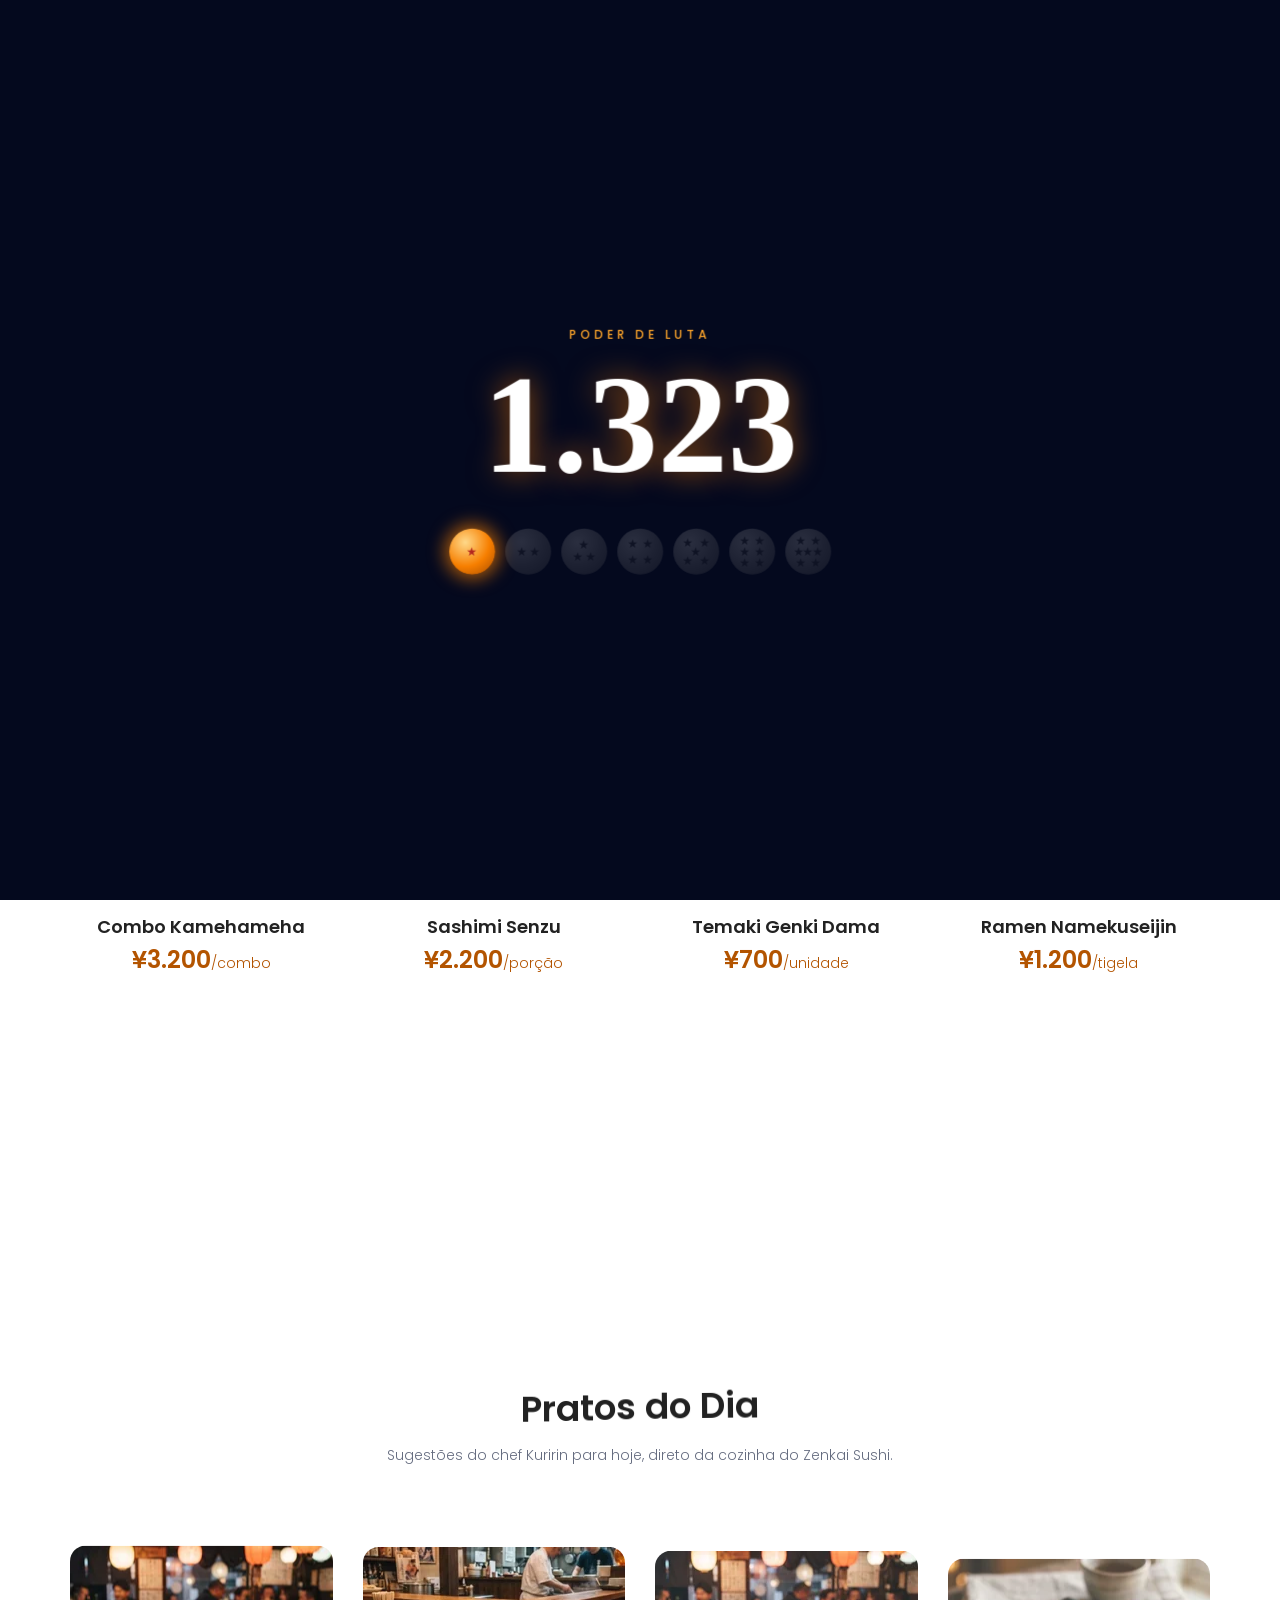
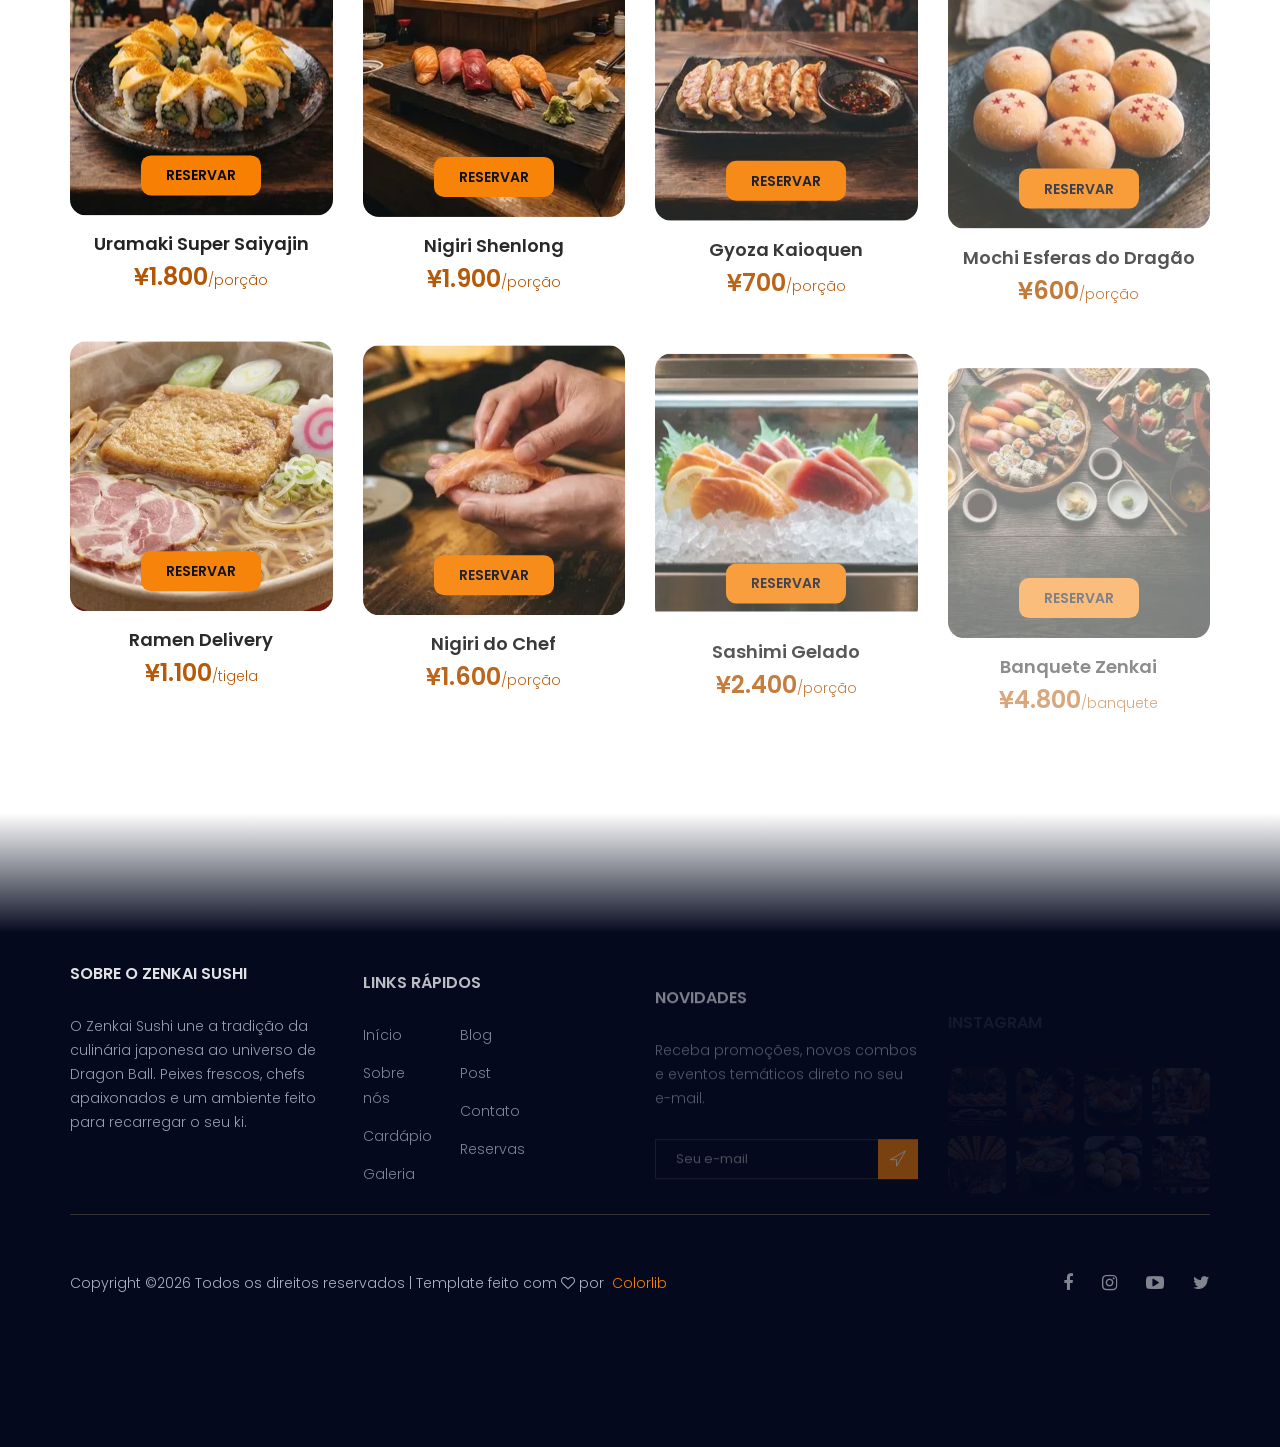
<file: accomodation.html>
<!doctype html>
<html lang="pt-BR">
    <head>
        <!-- Required meta tags -->
        <meta charset="utf-8">
        <meta name="viewport" content="width=device-width, initial-scale=1, shrink-to-fit=no">
        <link rel="icon" href="image/favicon.png" type="image/png">
        <title>Cardápio de Sushi, Sashimi e Ramen | Zenkai Sushi</title>
    <meta name="description" content="Cardápio do Zenkai Sushi: Combo Kamehameha, Sashimi Senzu, Temaki Genki Dama, Ramen Namekuseijin, uramaki, niguiri, gyoza e mochi.">
    <link rel="canonical" href="https://jpedroferreira07.github.io/DSGN-AP2-2026-2/cardapio.html">
    <meta property="og:url" content="https://jpedroferreira07.github.io/DSGN-AP2-2026-2/cardapio.html">
    <meta property="og:image" content="https://jpedroferreira07.github.io/DSGN-AP2-2026-2/imagensOtimizadas/restaurante-japones-tematico-zenkai-sushi.webp">
    <meta property="og:image:alt" content="Fachada do Zenkai Sushi, restaurante japonês temático de Dragon Ball em Shibuya">
    <meta name="twitter:card" content="summary_large_image">
    <meta name="twitter:title" content="Cardápio de Sushi, Sashimi e Ramen | Zenkai Sushi">
    <meta name="twitter:description" content="Cardápio do Zenkai Sushi: Combo Kamehameha, Sashimi Senzu, Temaki Genki Dama, Ramen Namekuseijin, uramaki, niguiri, gyoza e mochi.">
    <meta name="twitter:image" content="https://jpedroferreira07.github.io/DSGN-AP2-2026-2/imagensOtimizadas/restaurante-japones-tematico-zenkai-sushi.webp">
    <meta name="theme-color" content="#04091e">
    <meta property="og:title" content="Cardápio de Sushi, Sashimi e Ramen | Zenkai Sushi">
    <meta property="og:description" content="Cardápio do Zenkai Sushi: Combo Kamehameha, Sashimi Senzu, Temaki Genki Dama, Ramen Namekuseijin, uramaki, niguiri, gyoza e mochi.">
    <meta property="og:type" content="website">
    <meta property="og:locale" content="pt_BR">
    <meta property="og:site_name" content="Zenkai Sushi">
        <link rel="preconnect" href="https://fonts.googleapis.com">
    <link rel="preconnect" href="https://fonts.gstatic.com" crossorigin>
    <!-- Bootstrap CSS -->
        <link rel="stylesheet" href="css/bootstrap.css">
        <link rel="stylesheet" href="vendors/linericon/style.css">
        <link rel="stylesheet" href="css/font-awesome.min.css">
        <link rel="stylesheet" href="vendors/bootstrap-datepicker/bootstrap-datetimepicker.min.css">
        <link rel="stylesheet" href="vendors/nice-select/css/nice-select.css">
        <link rel="stylesheet" href="vendors/owl-carousel/owl.carousel.min.css">
        <!-- main css -->
        <link rel="stylesheet" href="css/style.css">
        <link rel="stylesheet" href="css/responsive.css">
<link rel="stylesheet" href="vendors/lenis/lenis.css" />
<link rel="stylesheet" href="css/zenkai-motion.css" />
<link rel="stylesheet" href="css/zenkai-intro.css" />
<script>try{var s=sessionStorage,r=matchMedia("(prefers-reduced-motion: reduce)").matches,n=performance.getEntriesByType("navigation")[0],rl=!!(n&&n.type==="reload");if(!r&&(!s.getItem("zk-pre")||s.getItem("zk-nav")||rl||/[?&]preloader=1\b/.test(location.search))){document.documentElement.classList.add("zk-loading")}}catch(e){}</script>
    </head>
    <body>
    <a class="zk-skip" href="#conteudo">Ir para o conteúdo</a>
        <!--================Header Area =================-->
        <header class="header_area">
            <div class="container">
                <nav class="navbar navbar-expand-lg navbar-light">
                    <!-- Brand and toggle get grouped for better mobile display -->
                    <a class="navbar-brand logo_h" href="index.html"><img src="imagensOtimizadas/logo-zenkai-sushi-restaurante-japones.webp" alt="Logo do Zenkai Sushi, restaurante japonês temático de Dragon Ball" title="Zenkai Sushi" width="550" height="120"></a>
                    <button class="navbar-toggler" type="button" data-toggle="collapse" data-target="#navbarSupportedContent" aria-controls="navbarSupportedContent" aria-expanded="false" aria-label="Toggle navigation">
                        <span class="icon-bar"></span>
                        <span class="icon-bar"></span>
                        <span class="icon-bar"></span>
                    </button>
                    <!-- Collect the nav links, forms, and other content for toggling -->
                    <div class="collapse navbar-collapse offset" id="navbarSupportedContent">
                        <ul class="nav navbar-nav menu_nav ml-auto">
                            <li class="nav-item"><a class="nav-link" href="index.html">Início</a></li> 
                            <li class="nav-item"><a class="nav-link" href="about.html">Sobre nós</a></li>
                            <li class="nav-item active"><a class="nav-link" href="cardapio.html">Cardápio</a></li>
                            <li class="nav-item"><a class="nav-link" href="gallery.html">Galeria</a></li>
                            <li class="nav-item submenu dropdown">
                                <a href="#" class="nav-link dropdown-toggle" data-toggle="dropdown" role="button" aria-haspopup="true" aria-expanded="false">Blog</a>
                                <ul class="dropdown-menu">
                                    <li class="nav-item"><a class="nav-link" href="blog.html">Blog</a></li>
                                    <li class="nav-item"><a class="nav-link" href="blog-single.html">Detalhes do Post</a></li>
                                </ul>
                            </li>
                            <li class="nav-item"><a class="nav-link" href="contact.html">Contato</a></li>
                        </ul>
                    </div> 
                </nav>
            </div>
        </header>
    <main id="conteudo" tabindex="-1">
        <!--================Header Area =================-->
        
        <!--================Breadcrumb Area =================-->
        <section class="breadcrumb_area">
            <div class="overlay bg-parallax" data-stellar-ratio="0.8" data-stellar-vertical-offset="0" data-background=""></div>
            <div class="container">
                <div class="page-cover text-center">
                    <h1 class="page-cover-tittle">Cardápio</h1>
                    <ol class="breadcrumb">
                        <li><a href="index.html">Início</a></li>
                        <li class="active">Cardápio</li>
                    </ol>
                </div>
            </div>
        </section>
        <!--================Breadcrumb Area =================-->
        
        <!--================ Accomodation Area  =================-->
        <section class="accomodation_area section_gap">
            <div class="container">
                <div class="section_title text-center">
                    <h2 class="title_color">Pratos Especiais</h2>
                    <p>Os favoritos dos guerreiros Z, preparados na hora com ingredientes frescos.</p>
                </div>
                <div class="row mb_30">
                    <div class="col-lg-3 col-sm-6">
                        <div class="accomodation_item text-center">
                            <div class="hotel_img">
                                <img width="263" height="270" src="imagensOtimizadas/prato-combo-kamehameha-bandeja-bambu-zenkai-sushi.webp" alt="Combo Kamehameha de sushi servido no Zenkai Sushi" title="Combo Kamehameha - Zenkai Sushi" loading="lazy" decoding="async">
<a href="contact.html" class="btn theme_btn button_hover">Reservar</a>
                            </div>
                            <a href="cardapio.html"><h3 class="sec_h4">Combo Kamehameha</h3></a>
<p class="price">¥3.200<small>/combo</small></p>
                        </div>
                    </div>
                    <div class="col-lg-3 col-sm-6">
                        <div class="accomodation_item text-center">
                            <div class="hotel_img">
                                <img width="262" height="270" src="imagensOtimizadas/prato-sashimi-senzu-salmao-atum-zenkai-sushi.webp" alt="Sashimi Senzu de salmão e atum fresco servido no Zenkai Sushi" title="Sashimi Senzu - Zenkai Sushi" loading="lazy" decoding="async">
<a href="contact.html" class="btn theme_btn button_hover">Reservar</a>
                            </div>
                            <a href="cardapio.html"><h3 class="sec_h4">Sashimi Senzu</h3></a>
<p class="price">¥2.200<small>/porção</small></p>
                        </div>
                    </div>
                    <div class="col-lg-3 col-sm-6">
                        <div class="accomodation_item text-center">
                            <div class="hotel_img">
                                <img width="263" height="270" src="imagensOtimizadas/prato-temaki-genki-dama-goku-zenkai-sushi.webp" alt="Temaki Genki Dama que o Goku adora comer" title="Temaki Genki Dama - Zenkai Sushi" loading="lazy" decoding="async">
<a href="contact.html" class="btn theme_btn button_hover">Reservar</a>
                            </div>
                            <a href="cardapio.html"><h3 class="sec_h4">Temaki Genki Dama</h3></a>
<p class="price">¥700<small>/unidade</small></p>
                        </div>
                    </div>
                    <div class="col-lg-3 col-sm-6">
                        <div class="accomodation_item text-center">
                            <div class="hotel_img">
                                <img width="262" height="270" src="imagensOtimizadas/prato-ramen-namekuseijin-tigela-zenkai-sushi.webp" alt="Ramen Namekuseijin fumegante com ovo e narutomaki" title="Ramen Namekuseijin - Zenkai Sushi" loading="lazy" decoding="async">
<a href="contact.html" class="btn theme_btn button_hover">Reservar</a>
                            </div>
                            <a href="cardapio.html"><h3 class="sec_h4">Ramen Namekuseijin</h3></a>
<p class="price">¥1.200<small>/tigela</small></p>
                        </div>
                    </div>
                </div>
            </div>
        </section>
        <!--================ Accomodation Area  =================-->
        <!--================Booking Tabel Area =================-->
        <section class="hotel_booking_area">
            <div class="container">
                <div class="row hotel_booking_table">
                    <div class="col-md-3">
                        <h2>Reserve<br>sua mesa</h2>
                    </div>
                    <div class="col-md-9">
                        <form class="boking_table" data-zk-form="reserva">
                            <div class="row">
                                <div class="col-md-4">
                                    <div class="book_tabel_item">
                                        <div class="form-group">
                                            <div class='input-group date' id='datetimepicker11'>
                                                <input type='text' class="form-control" name="data" aria-label="Data da reserva" placeholder="Data da reserva" autocomplete="off"/>
                                                <span class="input-group-addon">
                                                    <i class="fa fa-calendar" aria-hidden="true"></i>
                                                </span>
                                            </div>
                                        </div>
                                        <div class="form-group">
                                            <div class='input-group date' id='datetimepicker1'>
                                                <input type='text' class="form-control" name="horario" aria-label="Horário da reserva" placeholder="Horário" autocomplete="off"/>
                                                <span class="input-group-addon">
                                                    <i class="fa fa-calendar" aria-hidden="true"></i>
                                                </span>
                                            </div>
                                        </div>
                                    </div>
                                </div>
                                <div class="col-md-4">
                                    <div class="book_tabel_item">
                                        <div class="input-group">
                                            <select class="wide" name="adultos" aria-label="Número de adultos">
                                                <option data-display="Adultos">Adultos</option>
<option value="1">1 adulto</option>
<option value="2">2 adultos</option>
<option value="3">3 ou mais adultos</option>
                                            </select>
                                        </div>
                                        <div class="input-group">
                                            <select class="wide" name="criancas" aria-label="Número de crianças">
                                                <option data-display="Crianças">Crianças</option>
<option value="1">1 criança</option>
<option value="2">2 crianças</option>
<option value="3">3 ou mais crianças</option>
                                            </select>
                                        </div>
                                    </div>
                                </div>
                                <div class="col-md-4">
                                    <div class="book_tabel_item">
                                        <div class="input-group">
                                            <select class="wide" name="mesas" aria-label="Número de mesas">
                                                <option data-display="Mesas">Número de mesas</option>
<option value="1">1 mesa</option>
<option value="2">2 mesas</option>
<option value="3">3 mesas</option>
                                            </select>
                                        </div>
                                        <button type="submit" class="book_now_btn button_hover">Reservar mesa</button>
                                    </div>
                                </div>
                            </div>
                        </form>
                    </div>
                </div>
            </div>
        </section>
        <!--================Booking Tabel Area  =================-->
        <!--================ Accomodation Area  =================-->
        <section class="accomodation_area section_gap">
            <div class="container">
                <div class="section_title text-center">
                    <h2 class="title_color">Pratos do Dia</h2>
                    <p>Sugestões do chef Kuririn para hoje, direto da cozinha do Zenkai Sushi.</p>
                </div>
                <div class="row accomodation_two">
                    <div class="col-lg-3 col-sm-6">
                        <div class="accomodation_item text-center">
                            <div class="hotel_img">
                                <img width="263" height="270" src="imagensOtimizadas/prato-uramaki-super-saiyajin-tobiko-manga-zenkai-sushi.webp" alt="Uramaki Super Saiyajin com tobiko dourado e manga no Zenkai Sushi" title="Uramaki Super Saiyajin - Zenkai Sushi" loading="lazy" decoding="async">
<a href="contact.html" class="btn theme_btn button_hover">Reservar</a>
                            </div>
                            <a href="cardapio.html"><h3 class="sec_h4">Uramaki Super Saiyajin</h3></a>
<p class="price">¥1.800<small>/porção</small></p>
                        </div>
                    </div>
                    <div class="col-lg-3 col-sm-6">
                        <div class="accomodation_item text-center">
                            <div class="hotel_img">
                                <img width="262" height="270" src="imagensOtimizadas/prato-nigiri-shenlong-salmao-atum-camarao-zenkai-sushi.webp" alt="Nigiri Shenlong com salmão e atum" title="Nigiri Shenlong - Zenkai Sushi" loading="lazy" decoding="async">
<a href="contact.html" class="btn theme_btn button_hover">Reservar</a>
                            </div>
                            <a href="cardapio.html"><h3 class="sec_h4">Nigiri Shenlong</h3></a>
<p class="price">¥1.900<small>/porção</small></p>
                        </div>
                    </div>
                    <div class="col-lg-3 col-sm-6">
                        <div class="accomodation_item text-center">
                            <div class="hotel_img">
                                <img width="263" height="270" src="imagensOtimizadas/prato-gyoza-kaioquen-crocante-molho-zenkai-sushi.webp" alt="Gyoza Kaioquen crocante do Zenkai Sushi" title="Gyoza Kaioquen - Zenkai Sushi" loading="lazy" decoding="async">
<a href="contact.html" class="btn theme_btn button_hover">Reservar</a>
                            </div>
                            <a href="cardapio.html"><h3 class="sec_h4">Gyoza Kaioquen</h3></a>
<p class="price">¥700<small>/porção</small></p>
                        </div>
                    </div>
                    <div class="col-lg-3 col-sm-6">
                        <div class="accomodation_item text-center">
                            <div class="hotel_img">
                                <img width="262" height="270" src="imagensOtimizadas/prato-mochi-esferas-do-dragao-zenkai-sushi.webp" alt="Mochi Esferas do Dragão, sobremesa japonesa" title="Mochi Esferas do Dragão - Zenkai Sushi" loading="lazy" decoding="async">
<a href="contact.html" class="btn theme_btn button_hover">Reservar</a>
                            </div>
                            <a href="cardapio.html"><h3 class="sec_h4">Mochi Esferas do Dragão</h3></a>
<p class="price">¥600<small>/porção</small></p>
                        </div>
                    </div>
                    <div class="col-lg-3 col-sm-6">
                        <div class="accomodation_item text-center">
                            <div class="hotel_img">
                                <img width="263" height="270" src="imagensOtimizadas/prato-ramen-delivery-tigela-papel-zenkai-sushi.webp" alt="Ramen Delivery em tigela de papel com chashu, narutomaki e kamaboko" title="Ramen Delivery - Zenkai Sushi" loading="lazy" decoding="async">
<a href="contact.html" class="btn theme_btn button_hover">Reservar</a>
                            </div>
                            <a href="cardapio.html"><h3 class="sec_h4">Ramen Delivery</h3></a>
<p class="price">¥1.100<small>/tigela</small></p>
                        </div>
                    </div>
                    <div class="col-lg-3 col-sm-6">
                        <div class="accomodation_item text-center">
                            <div class="hotel_img">
                                <img width="262" height="270" src="imagensOtimizadas/prato-nigiri-do-chef-salmao-maos-zenkai-sushi.webp" alt="Nigiri de salmão moldado à mão pelo chef Kuririn no balcão" title="Nigiri do Chef - Zenkai Sushi" loading="lazy" decoding="async">
<a href="contact.html" class="btn theme_btn button_hover">Reservar</a>
                            </div>
                            <a href="cardapio.html"><h3 class="sec_h4">Nigiri do Chef</h3></a>
<p class="price">¥1.600<small>/porção</small></p>
                        </div>
                    </div>
                    <div class="col-lg-3 col-sm-6">
                        <div class="accomodation_item text-center">
                            <div class="hotel_img">
                                <img width="263" height="270" src="imagensOtimizadas/prato-sashimi-gelo-vitrine-atum-salmao-zenkai-sushi.webp" alt="Sashimi gelado de atum e salmão na vitrine de gelo do Zenkai Sushi" title="Sashimi Gelado - Zenkai Sushi" loading="lazy" decoding="async">
<a href="contact.html" class="btn theme_btn button_hover">Reservar</a>
                            </div>
                            <a href="cardapio.html"><h3 class="sec_h4">Sashimi Gelado</h3></a>
<p class="price">¥2.400<small>/porção</small></p>
                        </div>
                    </div>
                    <div class="col-lg-3 col-sm-6">
                        <div class="accomodation_item text-center">
                            <div class="hotel_img">
                                <img width="262" height="270" src="imagensOtimizadas/prato-banquete-izakaya-sushi-ramen-zenkai-sushi.webp" alt="Banquete Zenkai com sushi, ramen, gyoza e temaki sobre a mesa do izakaya" title="Banquete Zenkai - Zenkai Sushi" loading="lazy" decoding="async">
<a href="contact.html" class="btn theme_btn button_hover">Reservar</a>
                            </div>
                            <a href="cardapio.html"><h3 class="sec_h4">Banquete Zenkai</h3></a>
<p class="price">¥4.800<small>/banquete</small></p>
                        </div>
                    </div>

                </div>
            </div>
        </section>
        <!--================ Accomodation Area  =================-->
        <!--================ start footer Area  =================-->
    </main>	
        <footer class="footer-area section_gap">
            <div class="container">
                <div class="row">
                    <div class="col-lg-3  col-md-6 col-sm-6">
                        <div class="single-footer-widget">
                            <h2 class="footer_title">Sobre o Zenkai Sushi</h2>
                            <p>O Zenkai Sushi une a tradição da culinária japonesa ao universo de Dragon Ball. Peixes frescos, chefs apaixonados e um ambiente feito para recarregar o seu ki.</p>
                        </div>
                    </div>
                    <div class="col-lg-3 col-md-6 col-sm-6">
                        <div class="single-footer-widget">
                            <h2 class="footer_title">Links Rápidos</h2>
                            <div class="row">
                                <div class="col-4">
                                    <ul class="list_style">
                                        <li><a href="index.html">Início</a></li>
<li><a href="about.html">Sobre nós</a></li>
<li><a href="cardapio.html">Cardápio</a></li>
<li><a href="gallery.html">Galeria</a></li>
                                    </ul>
                                </div>
                                <div class="col-4">
                                    <ul class="list_style">
                                        <li><a href="blog.html">Blog</a></li>
<li><a href="blog-single.html">Post</a></li>
<li><a href="contact.html">Contato</a></li>
<li><a href="contact.html">Reservas</a></li>
                                    </ul>
                                </div>										
                            </div>							
                        </div>
                    </div>							
                    <div class="col-lg-3 col-md-6 col-sm-6">
                        <div class="single-footer-widget">
                            <h2 class="footer_title">Novidades</h2>
                            <p>Receba promoções, novos combos e eventos temáticos direto no seu e-mail.</p>		
                            <div id="mc_embed_signup">
                                <form class="subscribe_form relative" data-zk-form="newsletter">
                                    <div class="input-group d-flex flex-row">
                                        <input name="EMAIL" aria-label="Seu e-mail" autocomplete="email" placeholder="Seu e-mail" onfocus="this.placeholder = ''" onblur="this.placeholder = 'Seu e-mail'" required="" type="email">
                                        <button type="submit" class="btn sub-btn" aria-label="Assinar a newsletter"><span class="lnr lnr-location"></span></button>		
                                    </div>									
                                    <div class="mt-10 info"></div>
                                </form>
                            </div>
                        </div>
                    </div>
                    <div class="col-lg-3 col-md-6 col-sm-6">
                        <div class="single-footer-widget instafeed">
                            <h2 class="footer_title">Instagram</h2>
                            <ul class="list_style instafeed d-flex flex-wrap">
                                <li><img width="58" height="58" src="imagensOtimizadas/instagram-sushi-variado-zenkai-sushi.webp" alt="Prato de sushi variado do Zenkai Sushi" title="Prato de sushi variado do Zenkai Sushi" loading="lazy" decoding="async"></li>
                                <li><img width="58" height="58" src="imagensOtimizadas/instagram-combo-temaki-zenkai-sushi.webp" alt="Combo de temaki do Zenkai Sushi" title="Combo de temaki do Zenkai Sushi" loading="lazy" decoding="async"></li>
                                <li><img width="58" height="58" src="imagensOtimizadas/instagram-sashimi-fresco-zenkai-sushi.webp" alt="Sashimi fresco servido no Zenkai Sushi" title="Sashimi fresco servido no Zenkai Sushi" loading="lazy" decoding="async"></li>
                                <li><img width="58" height="58" src="imagensOtimizadas/instagram-chef-preparando-sushi-zenkai-sushi.webp" alt="Chef preparando sushi no balcão" title="Chef preparando sushi no balcão" loading="lazy" decoding="async"></li>
                                <li><img width="58" height="58" src="imagensOtimizadas/instagram-ambiente-tematico-zenkai-sushi.webp" alt="Ambiente temático Dragon Ball do restaurante" title="Ambiente temático Dragon Ball do restaurante" loading="lazy" decoding="async"></li>
                                <li><img width="58" height="58" src="imagensOtimizadas/instagram-ramen-quentinho-zenkai-sushi.webp" alt="Ramen quentinho do Zenkai Sushi" title="Ramen quentinho do Zenkai Sushi" loading="lazy" decoding="async"></li>
                                <li><img width="58" height="58" src="imagensOtimizadas/instagram-sobremesa-japonesa-zenkai-sushi.webp" alt="Sobremesa japonesa do Zenkai Sushi" title="Sobremesa japonesa do Zenkai Sushi" loading="lazy" decoding="async"></li>
                                <li><img width="58" height="58" src="imagensOtimizadas/instagram-saque-cha-japones-zenkai-sushi.webp" alt="Saquê e chá japonês do Zenkai Sushi" title="Saquê e chá japonês do Zenkai Sushi" loading="lazy" decoding="async"></li>
                            </ul>
                        </div>
                    </div>						
                </div>
                <div class="border_line"></div>
                <div class="row footer-bottom d-flex justify-content-between align-items-center">
                    <p class="col-lg-8 col-sm-12 footer-text m-0"><!-- Link back to Colorlib can't be removed. Template is licensed under CC BY 3.0. -->
Copyright &copy;<script>document.write(new Date().getFullYear());</script> Todos os direitos reservados | Template feito com <i class="fa fa-heart-o" aria-hidden="true"></i> por <a href="https://colorlib.com" target="_blank" rel="noopener noreferrer">Colorlib</a>
<!-- Link back to Colorlib can't be removed. Template is licensed under CC BY 3.0. --></p>
                    <div class="col-lg-4 col-sm-12 footer-social">
                        <a href="#" title="Facebook do Zenkai Sushi" aria-label="Facebook do Zenkai Sushi"><i class="fa fa-facebook"></i></a>
<a href="#" title="Instagram do Zenkai Sushi" aria-label="Instagram do Zenkai Sushi"><i class="fa fa-instagram"></i></a>
<a href="#" title="Canal do Zenkai Sushi no YouTube" aria-label="Canal do Zenkai Sushi no YouTube"><i class="fa fa-youtube-play"></i></a>
<a href="#" title="Twitter do Zenkai Sushi" aria-label="Twitter do Zenkai Sushi"><i class="fa fa-twitter"></i></a>
                    </div>
                </div>
            </div>
        </footer>
		<!--================ End footer Area  =================-->
        
        
        <!-- Optional JavaScript -->
        <!-- jQuery first, then Popper.js, then Bootstrap JS -->
        <script src="js/jquery-3.2.1.min.js"></script>
        <script src="js/popper.js"></script>
        <script src="js/bootstrap.min.js"></script>
        <script src="vendors/owl-carousel/owl.carousel.min.js"></script>
        <script src="vendors/bootstrap-datepicker/bootstrap-datetimepicker.min.js"></script>
        <script src="vendors/nice-select/js/jquery.nice-select.js"></script>
        <script src="vendors/lightbox/simpleLightbox.min.js"></script>
        <script src="vendors/gsap/gsap.min.js"></script>
        <script src="vendors/gsap/ScrollTrigger.min.js"></script>
        <script src="vendors/gsap/SplitText.min.js"></script>
        <script src="vendors/lenis/lenis.min.js"></script>
        <script src="js/zenkai/core.js"></script>
        <script src="js/zenkai/shatter.js"></script>
        <script src="js/zenkai/preloader.js"></script>
        <script src="js/zenkai/hero.js"></script>
        <script src="js/zenkai/reveal.js"></script>
        <script src="js/zenkai/ui.js"></script>
        <script src="js/zenkai/counters.js"></script>
        <script src="js/zenkai/dragon.js"></script>
        <script src="js/zenkai/transitions.js"></script>
        <script src="js/zenkai-shader.js"></script>
        <script src="js/zenkai-forms.js"></script>
        <script src="js/zenkai/main.js"></script>
        <script src="js/custom.js"></script>
    </body>
</html>
</file>
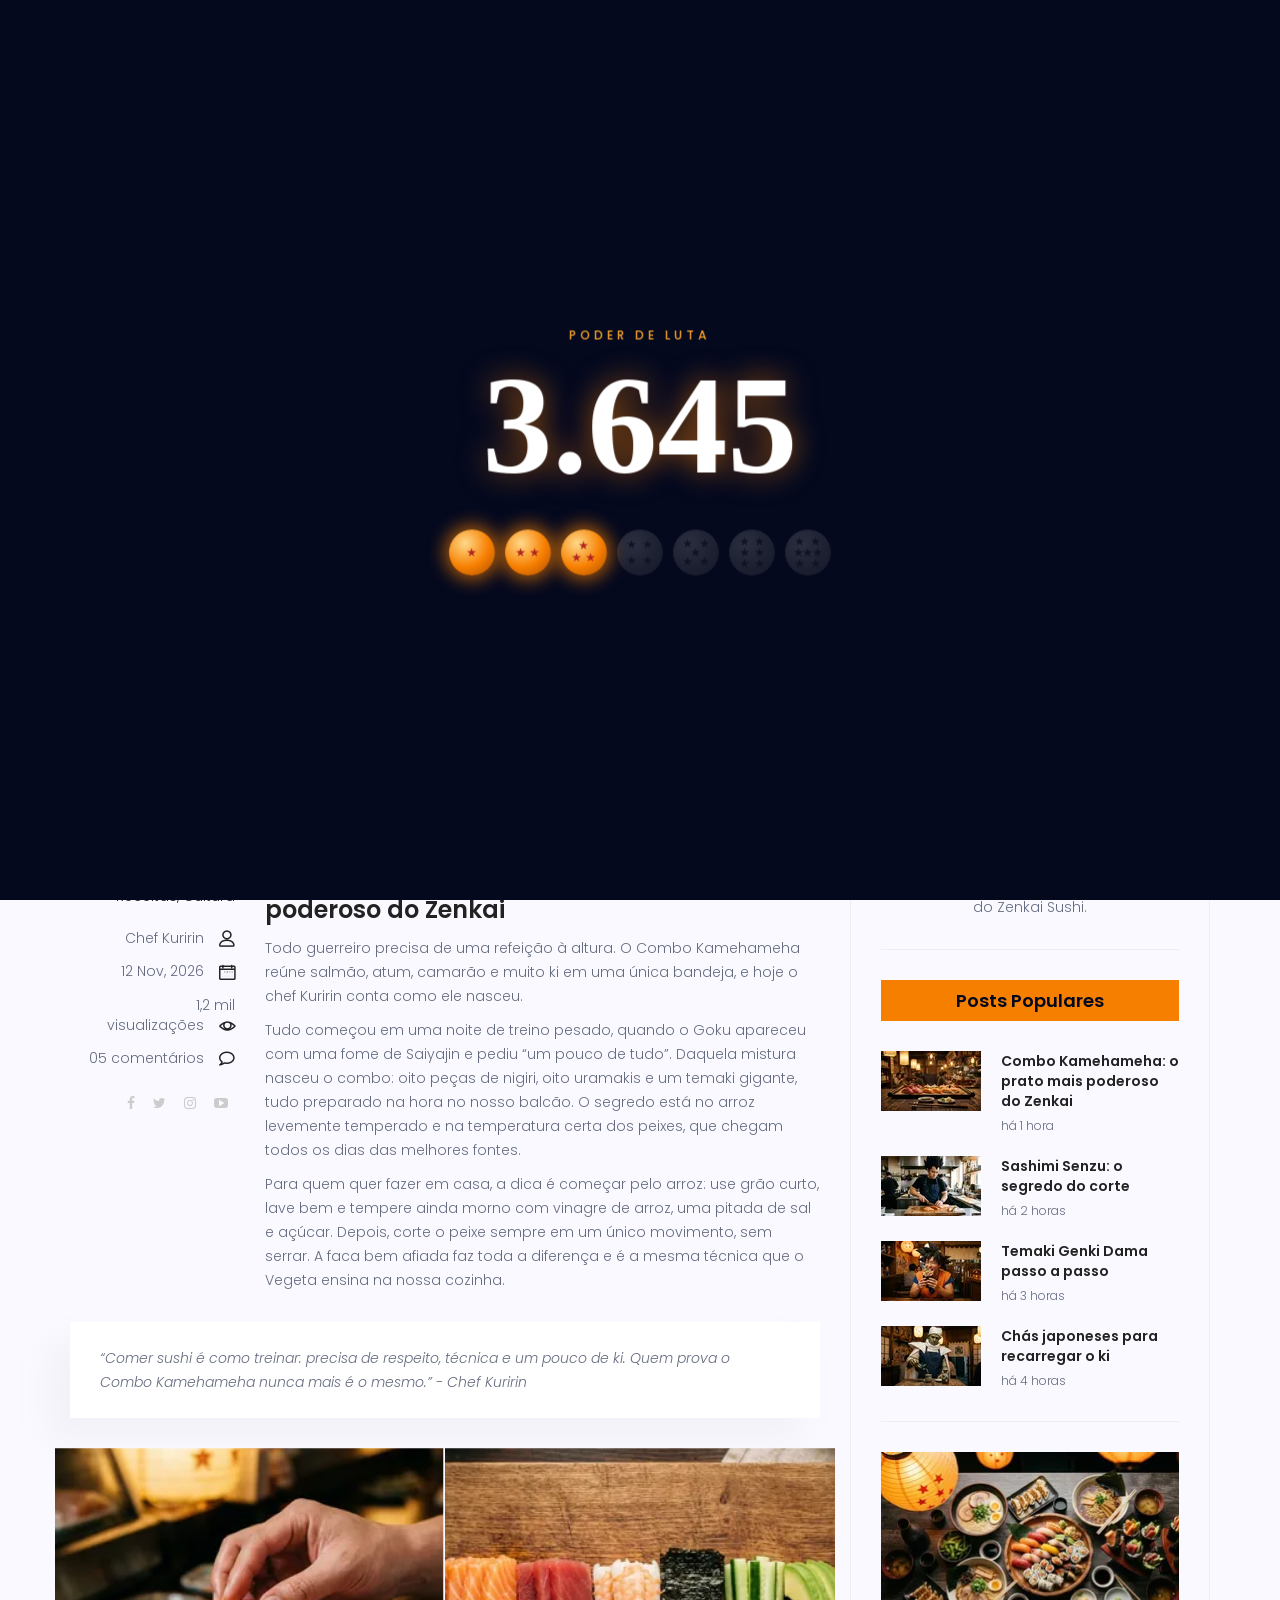
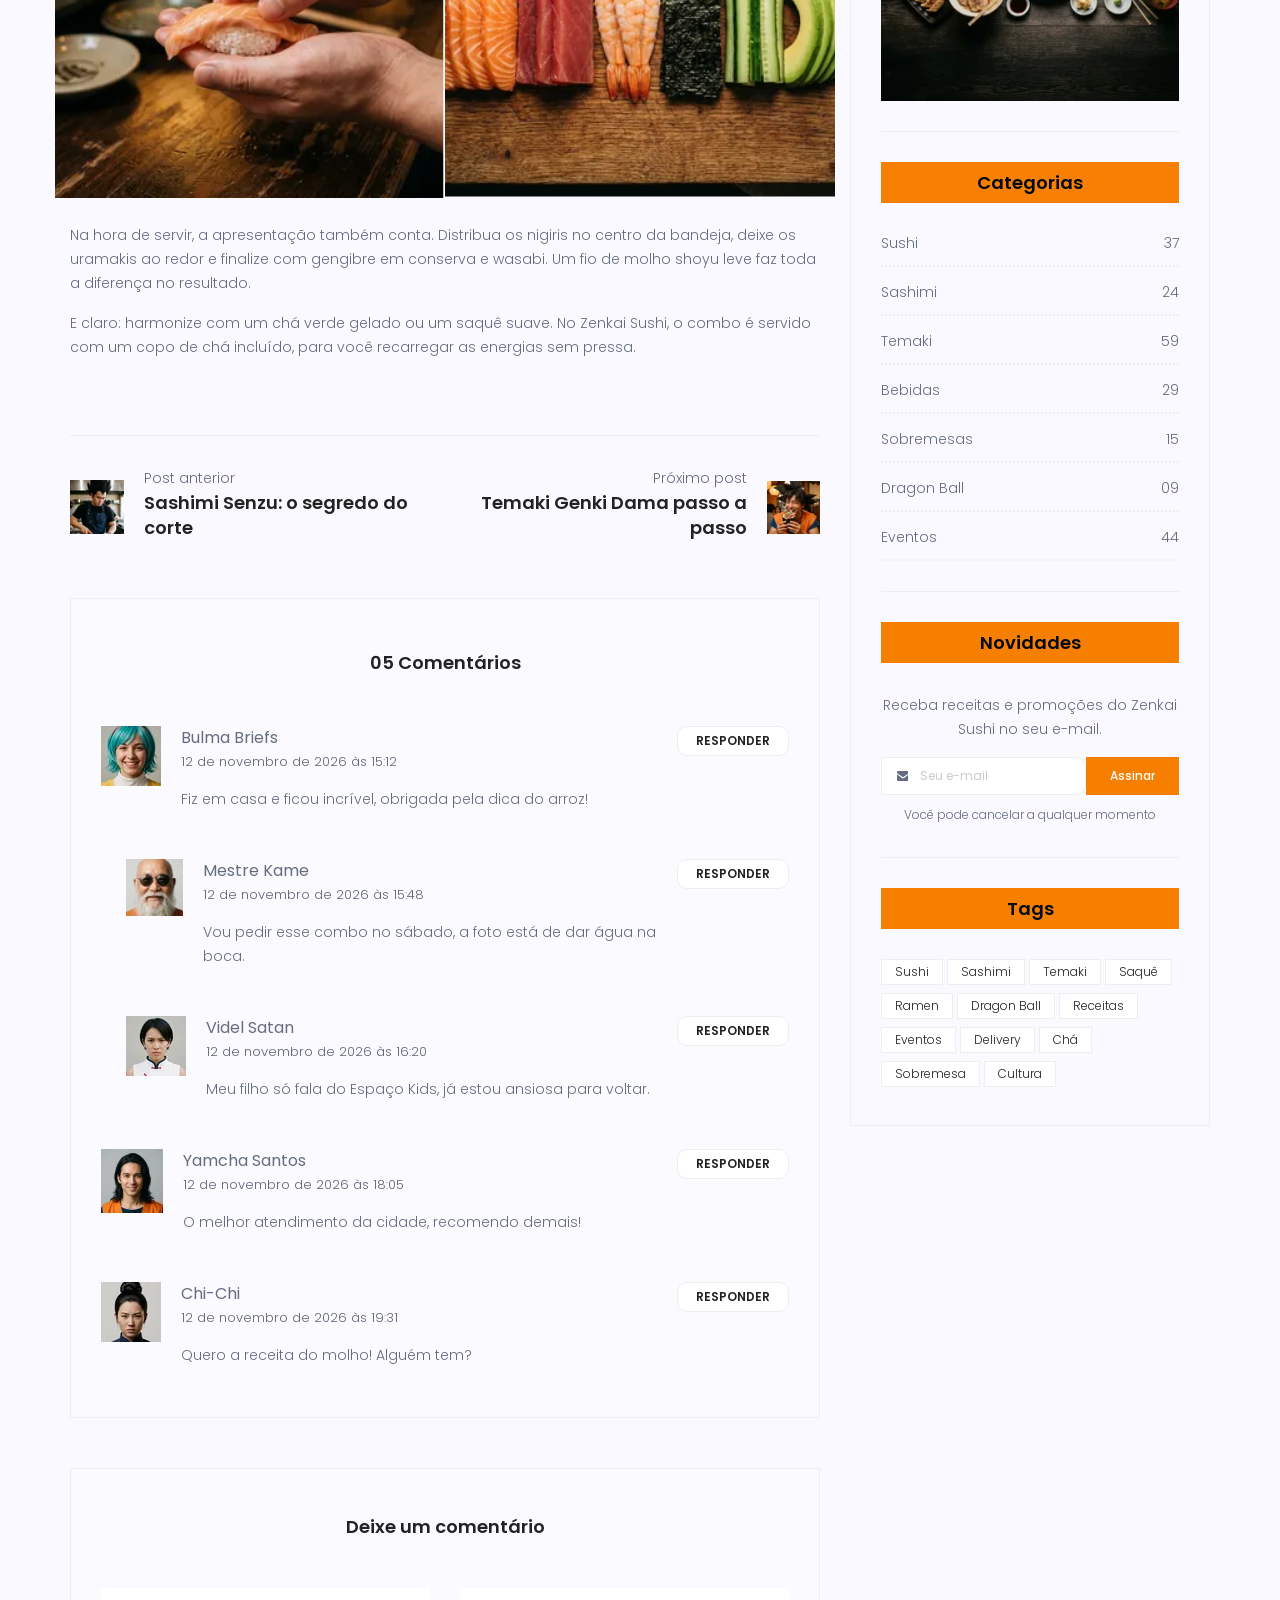
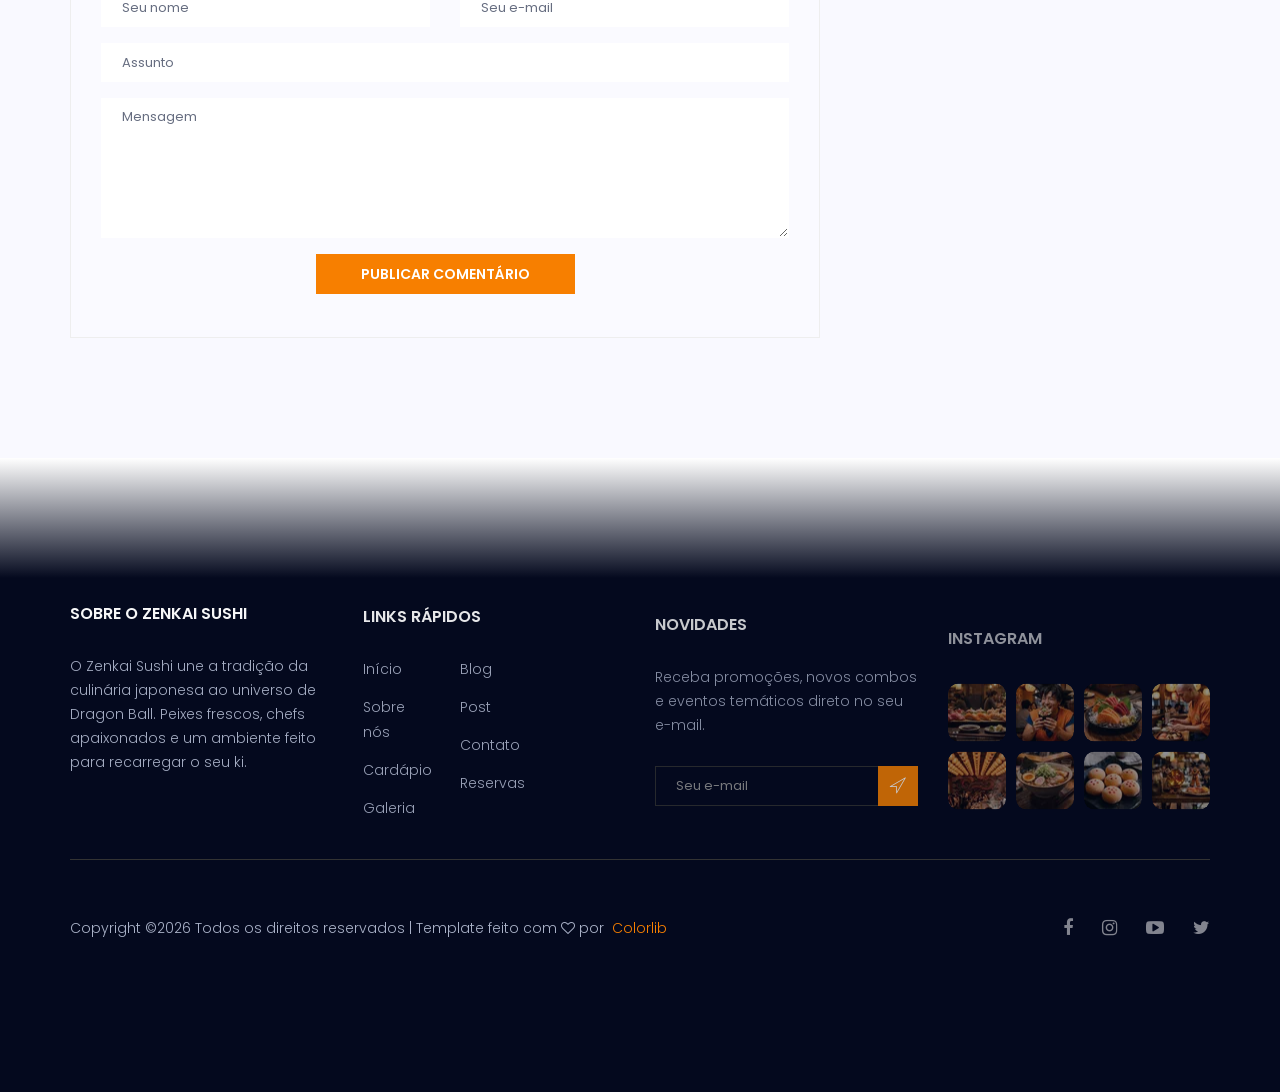
<file: blog-single.html>
<!doctype html>
<html lang="pt-BR">
    <head>
        <!-- Required meta tags -->
        <meta charset="utf-8">
        <meta name="viewport" content="width=device-width, initial-scale=1, shrink-to-fit=no">
        <link rel="icon" href="image/favicon.png" type="image/png">
        <title>Receita do Combo Kamehameha | Blog do Zenkai Sushi</title>
    <meta name="description" content="Receita do Combo Kamehameha: como o chef Kuririn monta o combo de salmão, atum e camarão mais pedido do Zenkai Sushi.">
    <link rel="canonical" href="https://jpedroferreira07.github.io/DSGN-AP2-2026-2/blog-single.html">
    <meta property="og:url" content="https://jpedroferreira07.github.io/DSGN-AP2-2026-2/blog-single.html">
    <meta property="og:image" content="https://jpedroferreira07.github.io/DSGN-AP2-2026-2/imagensOtimizadas/restaurante-japones-tematico-zenkai-sushi.webp">
    <meta property="og:image:alt" content="Fachada do Zenkai Sushi, restaurante japonês temático de Dragon Ball em Shibuya">
    <meta name="twitter:card" content="summary_large_image">
    <meta name="twitter:title" content="Receita do Combo Kamehameha | Blog do Zenkai Sushi">
    <meta name="twitter:description" content="Receita do Combo Kamehameha: como o chef Kuririn monta o combo de salmão, atum e camarão mais pedido do Zenkai Sushi.">
    <meta name="twitter:image" content="https://jpedroferreira07.github.io/DSGN-AP2-2026-2/imagensOtimizadas/restaurante-japones-tematico-zenkai-sushi.webp">
    <meta name="theme-color" content="#04091e">
    <meta property="og:title" content="Receita do Combo Kamehameha | Blog do Zenkai Sushi">
    <meta property="og:description" content="Receita do Combo Kamehameha: como o chef Kuririn monta o combo de salmão, atum e camarão mais pedido do Zenkai Sushi.">
    <meta property="og:type" content="website">
    <meta property="og:locale" content="pt_BR">
    <meta property="og:site_name" content="Zenkai Sushi">
        <link rel="preconnect" href="https://fonts.googleapis.com">
    <link rel="preconnect" href="https://fonts.gstatic.com" crossorigin>
    <!-- Bootstrap CSS -->
        <link rel="stylesheet" href="css/bootstrap.css">
        <link rel="stylesheet" href="vendors/linericon/style.css">
        <link rel="stylesheet" href="css/font-awesome.min.css">
        <link rel="stylesheet" href="vendors/bootstrap-datepicker/bootstrap-datetimepicker.min.css">
        <link rel="stylesheet" href="vendors/nice-select/css/nice-select.css">
        <link rel="stylesheet" href="vendors/owl-carousel/owl.carousel.min.css">
        <!-- main css -->
        <link rel="stylesheet" href="css/style.css">
        <link rel="stylesheet" href="css/responsive.css">
<link rel="stylesheet" href="vendors/lenis/lenis.css" />
<link rel="stylesheet" href="css/zenkai-motion.css" />
<link rel="stylesheet" href="css/zenkai-intro.css" />
<script>try{var s=sessionStorage,r=matchMedia("(prefers-reduced-motion: reduce)").matches,n=performance.getEntriesByType("navigation")[0],rl=!!(n&&n.type==="reload");if(!r&&(!s.getItem("zk-pre")||s.getItem("zk-nav")||rl||/[?&]preloader=1\b/.test(location.search))){document.documentElement.classList.add("zk-loading")}}catch(e){}</script>
    </head>
    <body>
    <a class="zk-skip" href="#conteudo">Ir para o conteúdo</a>
        <!--================Header Area =================-->
        <header class="header_area">
            <div class="container">
                <nav class="navbar navbar-expand-lg navbar-light">
                    <!-- Brand and toggle get grouped for better mobile display -->
                    <a class="navbar-brand logo_h" href="index.html"><img src="imagensOtimizadas/logo-zenkai-sushi-restaurante-japones.webp" alt="Logo do Zenkai Sushi, restaurante japonês temático de Dragon Ball" title="Zenkai Sushi" width="550" height="120"></a>
                    <button class="navbar-toggler" type="button" data-toggle="collapse" data-target="#navbarSupportedContent" aria-controls="navbarSupportedContent" aria-expanded="false" aria-label="Toggle navigation">
                        <span class="icon-bar"></span>
                        <span class="icon-bar"></span>
                        <span class="icon-bar"></span>
                    </button>
                    <!-- Collect the nav links, forms, and other content for toggling -->
                    <div class="collapse navbar-collapse offset" id="navbarSupportedContent">
                        <ul class="nav navbar-nav menu_nav ml-auto">
                            <li class="nav-item"><a class="nav-link" href="index.html">Início</a></li> 
                            <li class="nav-item"><a class="nav-link" href="about.html">Sobre nós</a></li>
                            <li class="nav-item"><a class="nav-link" href="cardapio.html">Cardápio</a></li>
                            <li class="nav-item"><a class="nav-link" href="gallery.html">Galeria</a></li>
                            <li class="nav-item submenu dropdown active">
                                <a href="#" class="nav-link dropdown-toggle" data-toggle="dropdown" role="button" aria-haspopup="true" aria-expanded="false">Blog</a>
                                <ul class="dropdown-menu">
                                    <li class="nav-item"><a class="nav-link" href="blog.html">Blog</a></li>
                                    <li class="nav-item"><a class="nav-link" href="blog-single.html">Detalhes do Post</a></li>
                                </ul>
                            </li>
                            <li class="nav-item"><a class="nav-link" href="contact.html">Contato</a></li>
                        </ul>
                    </div> 
                </nav>
            </div>
        </header>
    <main id="conteudo" tabindex="-1">
        <!--================Header Area =================-->
        
        <!--================Breadcrumb Area =================-->
        <section class="breadcrumb_area blog_banner_two">
            <div class="overlay bg-parallax" data-stellar-ratio="0.8" data-stellar-vertical-offset="0" data-background=""></div>
            <div class="container">
                <div class="page-cover text-center">
                    <h1 class="page-cover-tittle f_48">Combo Kamehameha: o segredo do chef</h1>
                    <ol class="breadcrumb">
                        <li><a href="index.html">Início</a></li>
                        <li><a href="blog.html">Blog</a></li>
                        <li class="active">Detalhes do Post</li>
                    </ol>
                </div>
            </div>
        </section>
        <!--================Breadcrumb Area =================-->
        
        <!--================Blog Area =================-->
        <section class="blog_area single-post-area">
            <div class="container">
                <div class="row">
                    <div class="col-lg-8 posts-list">
                        <div class="single-post row">
                            <div class="col-lg-12">
                                <div class="feature-img">
                                    <img width="750" height="350" class="img-fluid" src="imagensOtimizadas/post-chef-kuririn-montando-combo-destaque-zenkai-sushi.webp" alt="Combo Kamehameha servido no Zenkai Sushi" title="Combo Kamehameha do Zenkai Sushi" loading="lazy" decoding="async">
                                </div>									
                            </div>
                            <div class="col-lg-3  col-md-3">
                                <div class="blog_info text-right">
                                    <div class="post_tag">
                                        <a>Sushi,</a>
<a>Dragon Ball,</a>
<a>Receitas,</a>
<a>Cultura</a>
                                    </div>
                                    <ul class="blog_meta list_style">
                                        <li><a>Chef Kuririn<i class="lnr lnr-user"></i></a></li>
                                        <li><a>12 Nov, 2026<i class="lnr lnr-calendar-full"></i></a></li>
                                        <li><a>1,2 mil visualizações<i class="lnr lnr-eye"></i></a></li>
                                        <li><a>05 comentários<i class="lnr lnr-bubble"></i></a></li>
                                    </ul>
                                    <ul class="social-links">
                                        <li><a href="#"><i class="fa fa-facebook"></i></a></li>
                                        <li><a href="#"><i class="fa fa-twitter"></i></a></li>
                                        <li><a href="#" title="Instagram do Zenkai Sushi" aria-label="Instagram do Zenkai Sushi"><i class="fa fa-instagram"></i></a></li>
                                        <li><a href="#" title="Canal do Zenkai Sushi no YouTube" aria-label="Canal do Zenkai Sushi no YouTube"><i class="fa fa-youtube-play"></i></a></li>
                                    </ul>
                                </div>
                            </div>
                            <div class="col-lg-9 col-md-9 blog_details">
                                <h2>Combo Kamehameha: o prato mais poderoso do Zenkai</h2>
                                <p class="excert">
Todo guerreiro precisa de uma refeição à altura. O Combo Kamehameha reúne salmão, atum, camarão e muito ki em uma única bandeja, e hoje o chef Kuririn conta como ele nasceu.
</p>
                                <p>
                                    Tudo começou em uma noite de treino pesado, quando o Goku apareceu com uma fome de Saiyajin e pediu “um pouco de tudo”. Daquela mistura nasceu o combo: oito peças de nigiri, oito uramakis e um temaki gigante, tudo preparado na hora no nosso balcão. O segredo está no arroz levemente temperado e na temperatura certa dos peixes, que chegam todos os dias das melhores fontes.
                                </p>
                                <p>
                                    Para quem quer fazer em casa, a dica é começar pelo arroz: use grão curto, lave bem e tempere ainda morno com vinagre de arroz, uma pitada de sal e açúcar. Depois, corte o peixe sempre em um único movimento, sem serrar. A faca bem afiada faz toda a diferença e é a mesma técnica que o Vegeta ensina na nossa cozinha.
                                </p>
                            </div>
                            <div class="col-lg-12">
                                <div class="quotes">
“Comer sushi é como treinar: precisa de respeito, técnica e um pouco de ki. Quem prova o Combo Kamehameha nunca mais é o mesmo.” - Chef Kuririn
</div>
                                <div class="row">
                                    <div class="col-6">
                                        <img width="360" height="350" class="img-fluid" src="imagensOtimizadas/post-maos-moldando-nigiri-salmao-zenkai-sushi.webp" alt="Preparo do sushi no balcão do Zenkai Sushi" title="Preparo do sushi" loading="lazy" decoding="async">
                                    </div>
                                    <div class="col-6">
                                        <img width="360" height="350" class="img-fluid" src="imagensOtimizadas/post-ingredientes-frescos-combo-zenkai-sushi.webp" alt="Ingredientes frescos usados no Combo Kamehameha" title="Ingredientes frescos" loading="lazy" decoding="async">
                                    </div>	
                                    <div class="col-lg-12 mt-25">
                                        <p>
                                            Na hora de servir, a apresentação também conta. Distribua os nigiris no centro da bandeja, deixe os uramakis ao redor e finalize com gengibre em conserva e wasabi. Um fio de molho shoyu leve faz toda a diferença no resultado.
                                        </p>
                                        <p>
                                            E claro: harmonize com um chá verde gelado ou um saquê suave. No Zenkai Sushi, o combo é servido com um copo de chá incluído, para você recarregar as energias sem pressa.
                                        </p>											
                                    </div>									
                                </div>
                            </div>
                        </div>
                        <div class="navigation-area">
                            <div class="row">
                                <div class="col-lg-6 col-md-6 col-12 nav-left flex-row d-flex justify-content-start align-items-center">
                                    <div class="thumb">
                                        <a href="blog-single.html"><img width="60" height="60" class="img-fluid" src="imagensOtimizadas/post-anterior-sashimi-senzu-zenkai-sushi.webp" alt="Post anterior: Sashimi Senzu" title="Post anterior" loading="lazy" decoding="async"></a>
                                    </div>
                                    <div class="arrow">
                                        <a><span class="lnr text-white lnr-arrow-left"></span></a>
                                    </div>
                                    <div class="detials">
                                        <p>Post anterior</p>
                                        <a href="blog-single.html"><h4>Sashimi Senzu: o segredo do corte</h4></a>
                                    </div>
                                </div>
                                <div class="col-lg-6 col-md-6 col-12 nav-right flex-row d-flex justify-content-end align-items-center">
                                    <div class="detials">
                                        <p>Próximo post</p>
                                        <a href="blog-single.html"><h4>Temaki Genki Dama passo a passo</h4></a>
                                    </div>
                                    <div class="arrow">
                                        <a><span class="lnr text-white lnr-arrow-right"></span></a>
                                    </div>
                                    <div class="thumb">
                                        <a href="blog-single.html"><img width="60" height="60" class="img-fluid" src="imagensOtimizadas/proximo-post-temaki-genki-dama-zenkai-sushi.webp" alt="Próximo post: Temaki Genki Dama" title="Próximo post" loading="lazy" decoding="async"></a>
                                    </div>										
                                </div>									
                            </div>
                        </div>
                        <div class="comments-area">
                            <h4>05 Comentários</h4>
                            <div class="comment-list">
                                <div class="single-comment justify-content-between d-flex">
                                    <div class="user justify-content-between d-flex">
                                        <div class="thumb">
                                            <img width="60" height="60" src="imagensOtimizadas/comentario-bulma-briefs-zenkai-sushi.webp" alt="Foto de Bulma Briefs, cliente do Zenkai Sushi" title="Bulma Briefs" loading="lazy" decoding="async">
                                        </div>
                                        <div class="desc">
                                            <h5><a>Bulma Briefs</a></h5>
                                            <p class="date">12 de novembro de 2026 às 15:12</p>
                                            <p class="comment">
                                                Fiz em casa e ficou incrível, obrigada pela dica do arroz!
                                            </p>
                                        </div>
                                    </div>
                                    <div class="reply-btn">
                                           <a href="" class="btn-reply text-uppercase">responder</a> 
                                    </div>
                                </div>
                            </div>	
                            <div class="comment-list left-padding">
                                <div class="single-comment justify-content-between d-flex">
                                    <div class="user justify-content-between d-flex">
                                        <div class="thumb">
                                            <img width="60" height="60" src="imagensOtimizadas/comentario-mestre-kame-zenkai-sushi.webp" alt="Foto de Mestre Kame, cliente do Zenkai Sushi" title="Mestre Kame" loading="lazy" decoding="async">
                                        </div>
                                        <div class="desc">
                                            <h5><a>Mestre Kame</a></h5>
                                            <p class="date">12 de novembro de 2026 às 15:48</p>
                                            <p class="comment">
                                                Vou pedir esse combo no sábado, a foto está de dar água na boca.
                                            </p>
                                        </div>
                                    </div>
                                    <div class="reply-btn">
                                           <a href="" class="btn-reply text-uppercase">responder</a> 
                                    </div>
                                </div>
                            </div>	
                            <div class="comment-list left-padding">
                                <div class="single-comment justify-content-between d-flex">
                                    <div class="user justify-content-between d-flex">
                                        <div class="thumb">
                                            <img width="60" height="60" src="imagensOtimizadas/comentario-videl-satan-zenkai-sushi.webp" alt="Foto de Videl Satan, cliente do Zenkai Sushi" title="Videl Satan" loading="lazy" decoding="async">
                                        </div>
                                        <div class="desc">
                                            <h5><a>Videl Satan</a></h5>
                                            <p class="date">12 de novembro de 2026 às 16:20</p>
                                            <p class="comment">
                                                Meu filho só fala do Espaço Kids, já estou ansiosa para voltar.
                                            </p>
                                        </div>
                                    </div>
                                    <div class="reply-btn">
                                           <a href="" class="btn-reply text-uppercase">responder</a> 
                                    </div>
                                </div>
                            </div>	
                            <div class="comment-list">
                                <div class="single-comment justify-content-between d-flex">
                                    <div class="user justify-content-between d-flex">
                                        <div class="thumb">
                                            <img width="62" height="64" src="imagensOtimizadas/comentario-yamcha-santos-zenkai-sushi.webp" alt="Foto de Yamcha Santos, cliente do Zenkai Sushi" title="Yamcha Santos" loading="lazy" decoding="async">
                                        </div>
                                        <div class="desc">
                                            <h5><a>Yamcha Santos</a></h5>
                                            <p class="date">12 de novembro de 2026 às 18:05</p>
                                            <p class="comment">
                                                O melhor atendimento da cidade, recomendo demais!
                                            </p>
                                        </div>
                                    </div>
                                    <div class="reply-btn">
                                           <a href="" class="btn-reply text-uppercase">responder</a> 
                                    </div>
                                </div>
                            </div>	
                            <div class="comment-list">
                                <div class="single-comment justify-content-between d-flex">
                                    <div class="user justify-content-between d-flex">
                                        <div class="thumb">
                                            <img width="60" height="60" src="imagensOtimizadas/comentario-chichi-zenkai-sushi.webp" alt="Foto de Chi-Chi, cliente do Zenkai Sushi" title="Chi-Chi" loading="lazy" decoding="async">
                                        </div>
                                        <div class="desc">
                                            <h5><a>Chi-Chi</a></h5>
                                            <p class="date">12 de novembro de 2026 às 19:31</p>
                                            <p class="comment">
                                                Quero a receita do molho! Alguém tem?
                                            </p>
                                        </div>
                                    </div>
                                    <div class="reply-btn">
                                           <a href="" class="btn-reply text-uppercase">responder</a> 
                                    </div>
                                </div>
                            </div>	                                             				
                        </div>
                        <div class="comment-form">
<h4>Deixe um comentário</h4>
<form data-zk-form="comentario">
                                <div class="form-group form-inline">
                                  <div class="form-group col-lg-6 col-md-6 name">
                                    <input type="text" class="form-control" id="name" aria-label="Seu nome" autocomplete="name" name="name" placeholder="Seu nome" onfocus="this.placeholder = ''" onblur="this.placeholder = 'Seu nome'">
                                  </div>
                                  <div class="form-group col-lg-6 col-md-6 email">
                                    <input type="email" class="form-control" id="email" aria-label="Seu e-mail" autocomplete="email" name="email" placeholder="Seu e-mail" onfocus="this.placeholder = ''" onblur="this.placeholder = 'Seu e-mail'">
                                  </div>										
                                </div>
                                <div class="form-group">
                                    <input type="text" class="form-control" id="subject" aria-label="Assunto" name="subject" placeholder="Assunto" onfocus="this.placeholder = ''" onblur="this.placeholder = 'Assunto'">
                                </div>
                                <div class="form-group">
                                    <textarea class="form-control mb-10" rows="5" name="message" aria-label="Seu comentário" placeholder="Mensagem" onfocus="this.placeholder = ''" onblur="this.placeholder = 'Mensagem'"></textarea>
                                </div>
                                <button type="submit" class="primary-btn button_hover">Publicar comentário</button>	
                            </form>
                        </div>
                    </div>
                    <div class="col-lg-4">
                        <div class="blog_right_sidebar">
                            <aside class="single_sidebar_widget search_widget">
                                <div class="input-group">
                                    <input type="text" class="form-control" placeholder="Buscar posts" aria-label="Buscar no blog">
                                    <span class="input-group-btn">
                                        <button class="btn btn-default" type="button" aria-label="Buscar"><i class="lnr lnr-magnifier"></i></button>
                                    </span>
                                </div><!-- /input-group -->
                                <div class="br"></div>
                            </aside>
                            <aside class="single_sidebar_widget author_widget">
                                <img width="120" height="120" class="author_img rounded-circle" src="imagensOtimizadas/autor-chef-kuririn-retrato-zenkai-sushi.webp" alt="Chef Kuririn, autor do blog do Zenkai Sushi" title="Chef Kuririn" loading="lazy" decoding="async">
                                <h4>Chef Kuririn</h4>
                                <p>Chef e autor do blog</p>
                                <div class="social_icon">
                                    <a href="#"><i class="fa fa-facebook"></i></a>
                                    <a href="#"><i class="fa fa-twitter"></i></a>
                                    <a href="#" title="Instagram do Zenkai Sushi" aria-label="Instagram do Zenkai Sushi"><i class="fa fa-instagram"></i></a>
                                    <a href="#" title="Canal do Zenkai Sushi no YouTube" aria-label="Canal do Zenkai Sushi no YouTube"><i class="fa fa-youtube-play"></i></a>
                                </div>
                                <p>Sushiman há mais de 20 anos e fã declarado de Dragon Ball. Aqui eu conto receitas, segredos da cozinha e histórias do Zenkai Sushi.</p>
                                <div class="br"></div>
                            </aside>
                            <aside class="single_sidebar_widget popular_post_widget">
                                <h3 class="widget_title">Posts Populares</h3>
                                <div class="media post_item">
                                    <img width="100" height="60" src="imagensOtimizadas/popular-combo-kamehameha-zenkai-sushi.webp" alt="Combo Kamehameha: o prato mais poderoso do Zenkai" title="Combo Kamehameha: o prato mais poderoso do Zenkai" loading="lazy" decoding="async">
                                    <div class="media-body">
                                        <a href="blog-single.html"><h3>Combo Kamehameha: o prato mais poderoso do Zenkai</h3></a>
<p>há 1 hora</p>
                                    </div>
                                </div>
                                <div class="media post_item">
                                    <img width="100" height="60" src="imagensOtimizadas/popular-sashimi-senzu-zenkai-sushi.webp" alt="Sashimi Senzu: o segredo do corte" title="Sashimi Senzu: o segredo do corte" loading="lazy" decoding="async">
                                    <div class="media-body">
                                        <a href="blog-single.html"><h3>Sashimi Senzu: o segredo do corte</h3></a>
<p>há 2 horas</p>
                                    </div>
                                </div>
                                <div class="media post_item">
                                    <img width="100" height="60" src="imagensOtimizadas/popular-temaki-genki-dama-zenkai-sushi.webp" alt="Temaki Genki Dama passo a passo" title="Temaki Genki Dama passo a passo" loading="lazy" decoding="async">
                                    <div class="media-body">
                                        <a href="blog-single.html"><h3>Temaki Genki Dama passo a passo</h3></a>
<p>há 3 horas</p>
                                    </div>
                                </div>
                                <div class="media post_item">
                                    <img width="100" height="60" src="imagensOtimizadas/popular-cha-japones-zenkai-sushi.webp" alt="Chás japoneses para recarregar o ki" title="Chás japoneses para recarregar o ki" loading="lazy" decoding="async">
                                    <div class="media-body">
                                        <a href="blog-single.html"><h3>Chás japoneses para recarregar o ki</h3></a>
<p>há 4 horas</p>
                                    </div>
                                </div>
                                <div class="br"></div>
                            </aside>
                            <aside class="single_sidebar_widget ads_widget">
                                <a href="blog-single.html"><img width="300" height="250" class="img-fluid" src="imagensOtimizadas/anuncio-banquete-sushi-ramen-zenkai-sushi.webp" alt="Anúncio: banquete de sushi e ramen do Zenkai Sushi" title="Anúncio do Zenkai Sushi" loading="lazy" decoding="async"></a>
                                <div class="br"></div>
                            </aside>
                            <aside class="single_sidebar_widget post_category_widget">
                                <h4 class="widget_title">Categorias</h4>
                                <ul class="list_style cat-list">
                                    <li>
                                        <a class="d-flex justify-content-between">
                                            <p>Sushi</p>
                                            <p>37</p>
                                        </a>
                                    </li>
                                    <li>
                                        <a class="d-flex justify-content-between">
                                            <p>Sashimi</p>
                                            <p>24</p>
                                        </a>
                                    </li>
                                    <li>
                                        <a class="d-flex justify-content-between">
                                            <p>Temaki</p>
                                            <p>59</p>
                                        </a>
                                    </li>
                                    <li>
                                        <a class="d-flex justify-content-between">
                                            <p>Bebidas</p>
                                            <p>29</p>
                                        </a>
                                    </li>
                                    <li>
                                        <a class="d-flex justify-content-between">
                                            <p>Sobremesas</p>
                                            <p>15</p>
                                        </a>
                                    </li>
                                    <li>
                                        <a class="d-flex justify-content-between">
                                            <p>Dragon Ball</p>
                                            <p>09</p>
                                        </a>
                                    </li>
                                    <li>
                                        <a class="d-flex justify-content-between">
                                            <p>Eventos</p>
                                            <p>44</p>
                                        </a>
                                    </li>															
                                </ul>
                                <div class="br"></div>
                            </aside>
                            <aside class="single-sidebar-widget newsletter_widget">
                                <h4 class="widget_title">Novidades</h4>
                                <p>Receba receitas e promoções do Zenkai Sushi no seu e-mail.</p>
                                <form class="form-group d-flex flex-row" data-zk-form="newsletter">
                                    <div class="input-group">
                                        <div class="input-group-prepend">
                                            <div class="input-group-text"><i class="fa fa-envelope" aria-hidden="true"></i></div>
                                        </div>
                                        <input type="text" class="form-control" id="inlineFormInputGroup" name="EMAIL" aria-label="Seu e-mail" autocomplete="email" name="EMAIL" placeholder="Seu e-mail" onfocus="this.placeholder = ''" onblur="this.placeholder = 'Seu e-mail'">
                                    </div>
                                    <button type="submit" class="bbtns">Assinar</button>
                                </form>	
                                <p class="text-bottom">Você pode cancelar a qualquer momento</p>	
                                <div class="br"></div>							
                            </aside>
                            <aside class="single-sidebar-widget tag_cloud_widget">
                                <h4 class="widget_title">Tags</h4>
                                <ul class="list_style">
                                    <li><a>Sushi</a></li>
                                    <li><a>Sashimi</a></li>
                                    <li><a>Temaki</a></li>
                                    <li><a>Saquê</a></li>
                                    <li><a>Ramen</a></li>
                                    <li><a>Dragon Ball</a></li>
                                    <li><a>Receitas</a></li>
                                    <li><a>Eventos</a></li>
                                    <li><a>Delivery</a></li>
                                    <li><a>Chá</a></li>
                                    <li><a>Sobremesa</a></li>
                                    <li><a>Cultura</a></li>
                                </ul>
                            </aside>
                        </div>
                    </div>
                </div>
            </div>
        </section>
        <!--================Blog Area =================-->
        
        <!--================ start footer Area  =================-->
    </main>	
        <footer class="footer-area section_gap">
            <div class="container">
                <div class="row">
                    <div class="col-lg-3  col-md-6 col-sm-6">
                        <div class="single-footer-widget">
                            <h2 class="footer_title">Sobre o Zenkai Sushi</h2>
                            <p>O Zenkai Sushi une a tradição da culinária japonesa ao universo de Dragon Ball. Peixes frescos, chefs apaixonados e um ambiente feito para recarregar o seu ki.</p>
                        </div>
                    </div>
                    <div class="col-lg-3 col-md-6 col-sm-6">
                        <div class="single-footer-widget">
                            <h2 class="footer_title">Links Rápidos</h2>
                            <div class="row">
                                <div class="col-4">
                                    <ul class="list_style">
                                        <li><a href="index.html">Início</a></li>
<li><a href="about.html">Sobre nós</a></li>
<li><a href="cardapio.html">Cardápio</a></li>
<li><a href="gallery.html">Galeria</a></li>
                                    </ul>
                                </div>
                                <div class="col-4">
                                    <ul class="list_style">
                                        <li><a href="blog.html">Blog</a></li>
<li><a href="blog-single.html">Post</a></li>
<li><a href="contact.html">Contato</a></li>
<li><a href="contact.html">Reservas</a></li>
                                    </ul>
                                </div>										
                            </div>							
                        </div>
                    </div>							
                    <div class="col-lg-3 col-md-6 col-sm-6">
                        <div class="single-footer-widget">
                            <h2 class="footer_title">Novidades</h2>
                            <p>Receba promoções, novos combos e eventos temáticos direto no seu e-mail.</p>		
                            <div id="mc_embed_signup">
                                <form class="subscribe_form relative" data-zk-form="newsletter">
                                    <div class="input-group d-flex flex-row">
                                        <input name="EMAIL" aria-label="Seu e-mail" autocomplete="email" placeholder="Seu e-mail" onfocus="this.placeholder = ''" onblur="this.placeholder = 'Seu e-mail'" required="" type="email">
                                        <button type="submit" class="btn sub-btn" aria-label="Assinar a newsletter"><span class="lnr lnr-location"></span></button>		
                                    </div>									
                                    <div class="mt-10 info"></div>
                                </form>
                            </div>
                        </div>
                    </div>
                    <div class="col-lg-3 col-md-6 col-sm-6">
                        <div class="single-footer-widget instafeed">
                            <h2 class="footer_title">Instagram</h2>
                            <ul class="list_style instafeed d-flex flex-wrap">
                                <li><img width="58" height="58" src="imagensOtimizadas/instagram-sushi-variado-zenkai-sushi.webp" alt="Prato de sushi variado do Zenkai Sushi" title="Prato de sushi variado do Zenkai Sushi" loading="lazy" decoding="async"></li>
                                <li><img width="58" height="58" src="imagensOtimizadas/instagram-combo-temaki-zenkai-sushi.webp" alt="Combo de temaki do Zenkai Sushi" title="Combo de temaki do Zenkai Sushi" loading="lazy" decoding="async"></li>
                                <li><img width="58" height="58" src="imagensOtimizadas/instagram-sashimi-fresco-zenkai-sushi.webp" alt="Sashimi fresco servido no Zenkai Sushi" title="Sashimi fresco servido no Zenkai Sushi" loading="lazy" decoding="async"></li>
                                <li><img width="58" height="58" src="imagensOtimizadas/instagram-chef-preparando-sushi-zenkai-sushi.webp" alt="Chef preparando sushi no balcão" title="Chef preparando sushi no balcão" loading="lazy" decoding="async"></li>
                                <li><img width="58" height="58" src="imagensOtimizadas/instagram-ambiente-tematico-zenkai-sushi.webp" alt="Ambiente temático Dragon Ball do restaurante" title="Ambiente temático Dragon Ball do restaurante" loading="lazy" decoding="async"></li>
                                <li><img width="58" height="58" src="imagensOtimizadas/instagram-ramen-quentinho-zenkai-sushi.webp" alt="Ramen quentinho do Zenkai Sushi" title="Ramen quentinho do Zenkai Sushi" loading="lazy" decoding="async"></li>
                                <li><img width="58" height="58" src="imagensOtimizadas/instagram-sobremesa-japonesa-zenkai-sushi.webp" alt="Sobremesa japonesa do Zenkai Sushi" title="Sobremesa japonesa do Zenkai Sushi" loading="lazy" decoding="async"></li>
                                <li><img width="58" height="58" src="imagensOtimizadas/instagram-saque-cha-japones-zenkai-sushi.webp" alt="Saquê e chá japonês do Zenkai Sushi" title="Saquê e chá japonês do Zenkai Sushi" loading="lazy" decoding="async"></li>
                            </ul>
                        </div>
                    </div>						
                </div>
                <div class="border_line"></div>
                <div class="row footer-bottom d-flex justify-content-between align-items-center">
                    <p class="col-lg-8 col-sm-12 footer-text m-0"><!-- Link back to Colorlib can't be removed. Template is licensed under CC BY 3.0. -->
Copyright &copy;<script>document.write(new Date().getFullYear());</script> Todos os direitos reservados | Template feito com <i class="fa fa-heart-o" aria-hidden="true"></i> por <a href="https://colorlib.com" target="_blank" rel="noopener noreferrer">Colorlib</a>
<!-- Link back to Colorlib can't be removed. Template is licensed under CC BY 3.0. --></p>
                    <div class="col-lg-4 col-sm-12 footer-social">
                        <a href="#" title="Facebook do Zenkai Sushi" aria-label="Facebook do Zenkai Sushi"><i class="fa fa-facebook"></i></a>
<a href="#" title="Instagram do Zenkai Sushi" aria-label="Instagram do Zenkai Sushi"><i class="fa fa-instagram"></i></a>
<a href="#" title="Canal do Zenkai Sushi no YouTube" aria-label="Canal do Zenkai Sushi no YouTube"><i class="fa fa-youtube-play"></i></a>
<a href="#" title="Twitter do Zenkai Sushi" aria-label="Twitter do Zenkai Sushi"><i class="fa fa-twitter"></i></a>
                    </div>
                </div>
            </div>
        </footer>
		<!--================ End footer Area  =================-->
        
        
        <!-- Optional JavaScript -->
        <!-- jQuery first, then Popper.js, then Bootstrap JS -->
        <script src="js/jquery-3.2.1.min.js"></script>
        <script src="js/popper.js"></script>
        <script src="js/bootstrap.min.js"></script>
        <script src="vendors/owl-carousel/owl.carousel.min.js"></script>
        <script src="vendors/bootstrap-datepicker/bootstrap-datetimepicker.min.js"></script>
        <script src="vendors/nice-select/js/jquery.nice-select.js"></script>
        <script src="vendors/lightbox/simpleLightbox.min.js"></script>
        <script src="vendors/gsap/gsap.min.js"></script>
        <script src="vendors/gsap/ScrollTrigger.min.js"></script>
        <script src="vendors/gsap/SplitText.min.js"></script>
        <script src="vendors/lenis/lenis.min.js"></script>
        <script src="js/zenkai/core.js"></script>
        <script src="js/zenkai/shatter.js"></script>
        <script src="js/zenkai/preloader.js"></script>
        <script src="js/zenkai/hero.js"></script>
        <script src="js/zenkai/reveal.js"></script>
        <script src="js/zenkai/ui.js"></script>
        <script src="js/zenkai/counters.js"></script>
        <script src="js/zenkai/dragon.js"></script>
        <script src="js/zenkai/transitions.js"></script>
        <script src="js/zenkai-shader.js"></script>
        <script src="js/zenkai-forms.js"></script>
        <script src="js/zenkai/main.js"></script>
        <script src="js/custom.js"></script>
    </body>
</html>
</file>
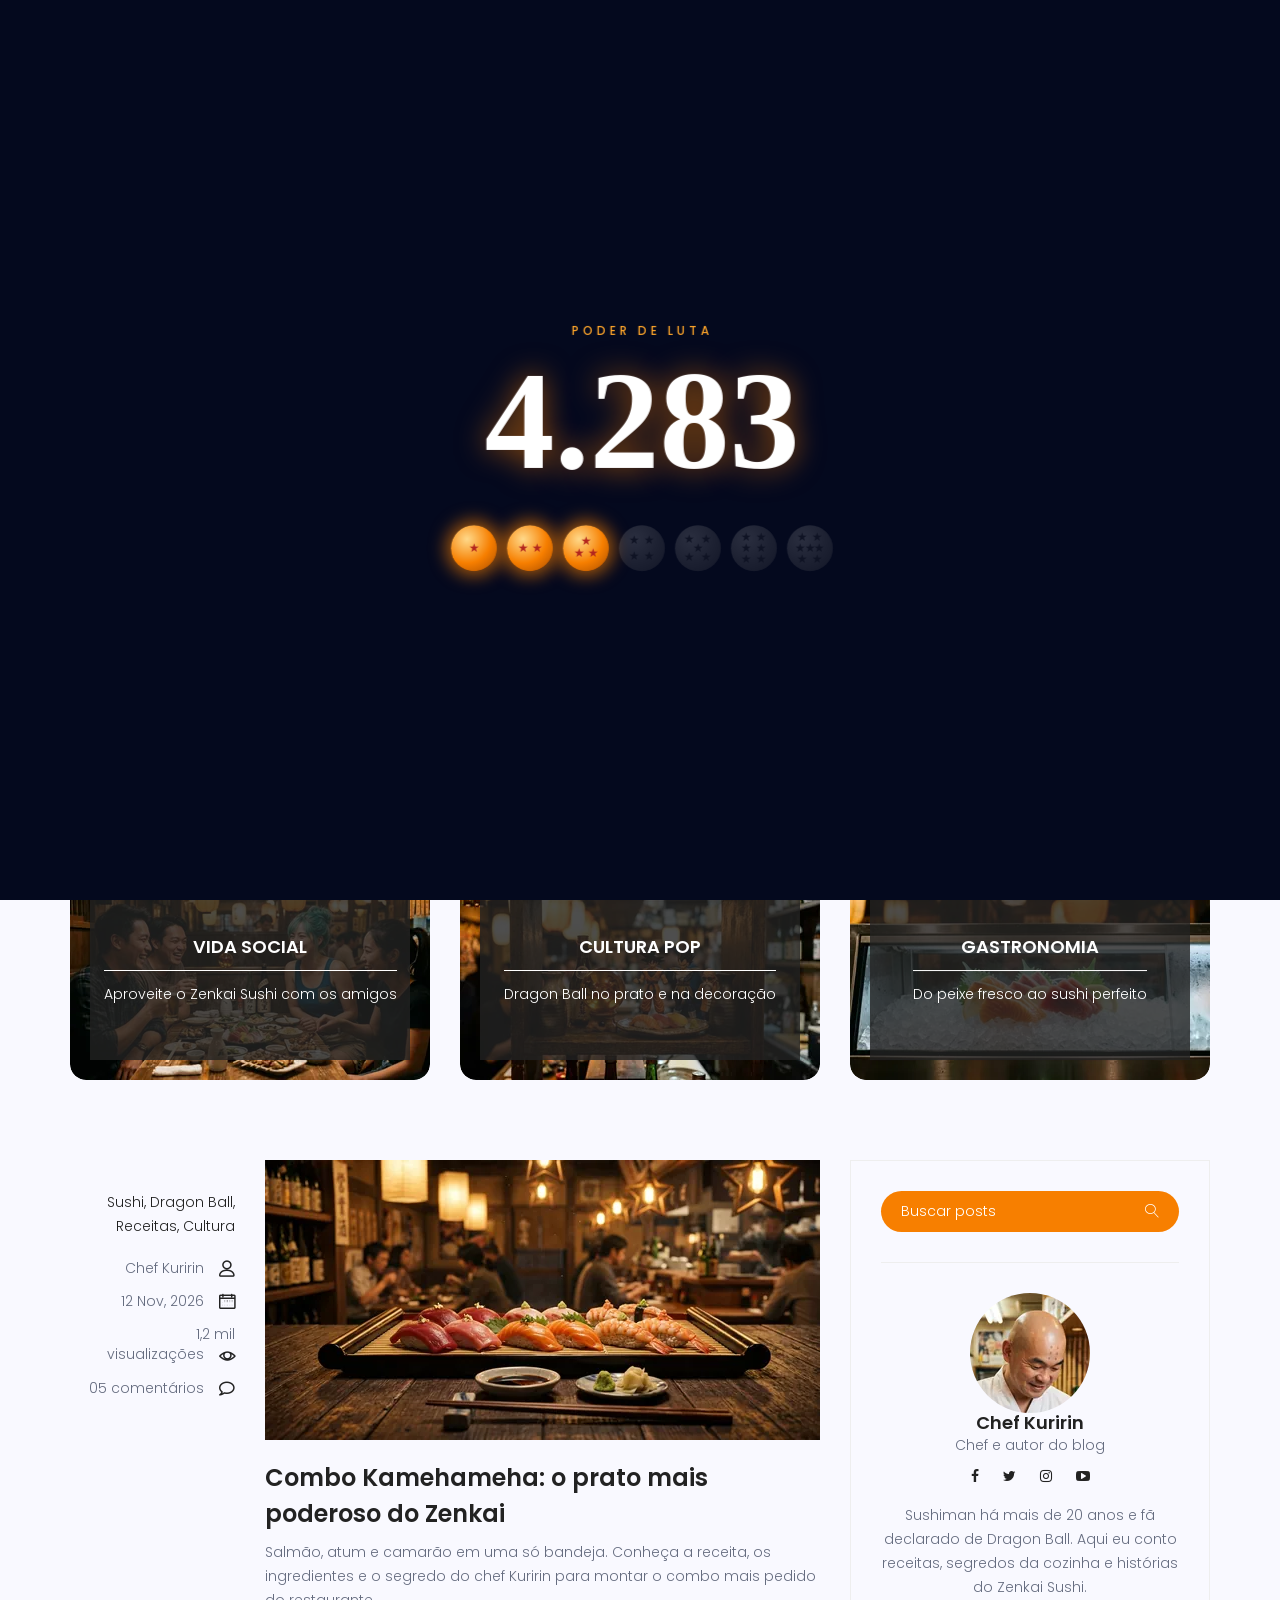
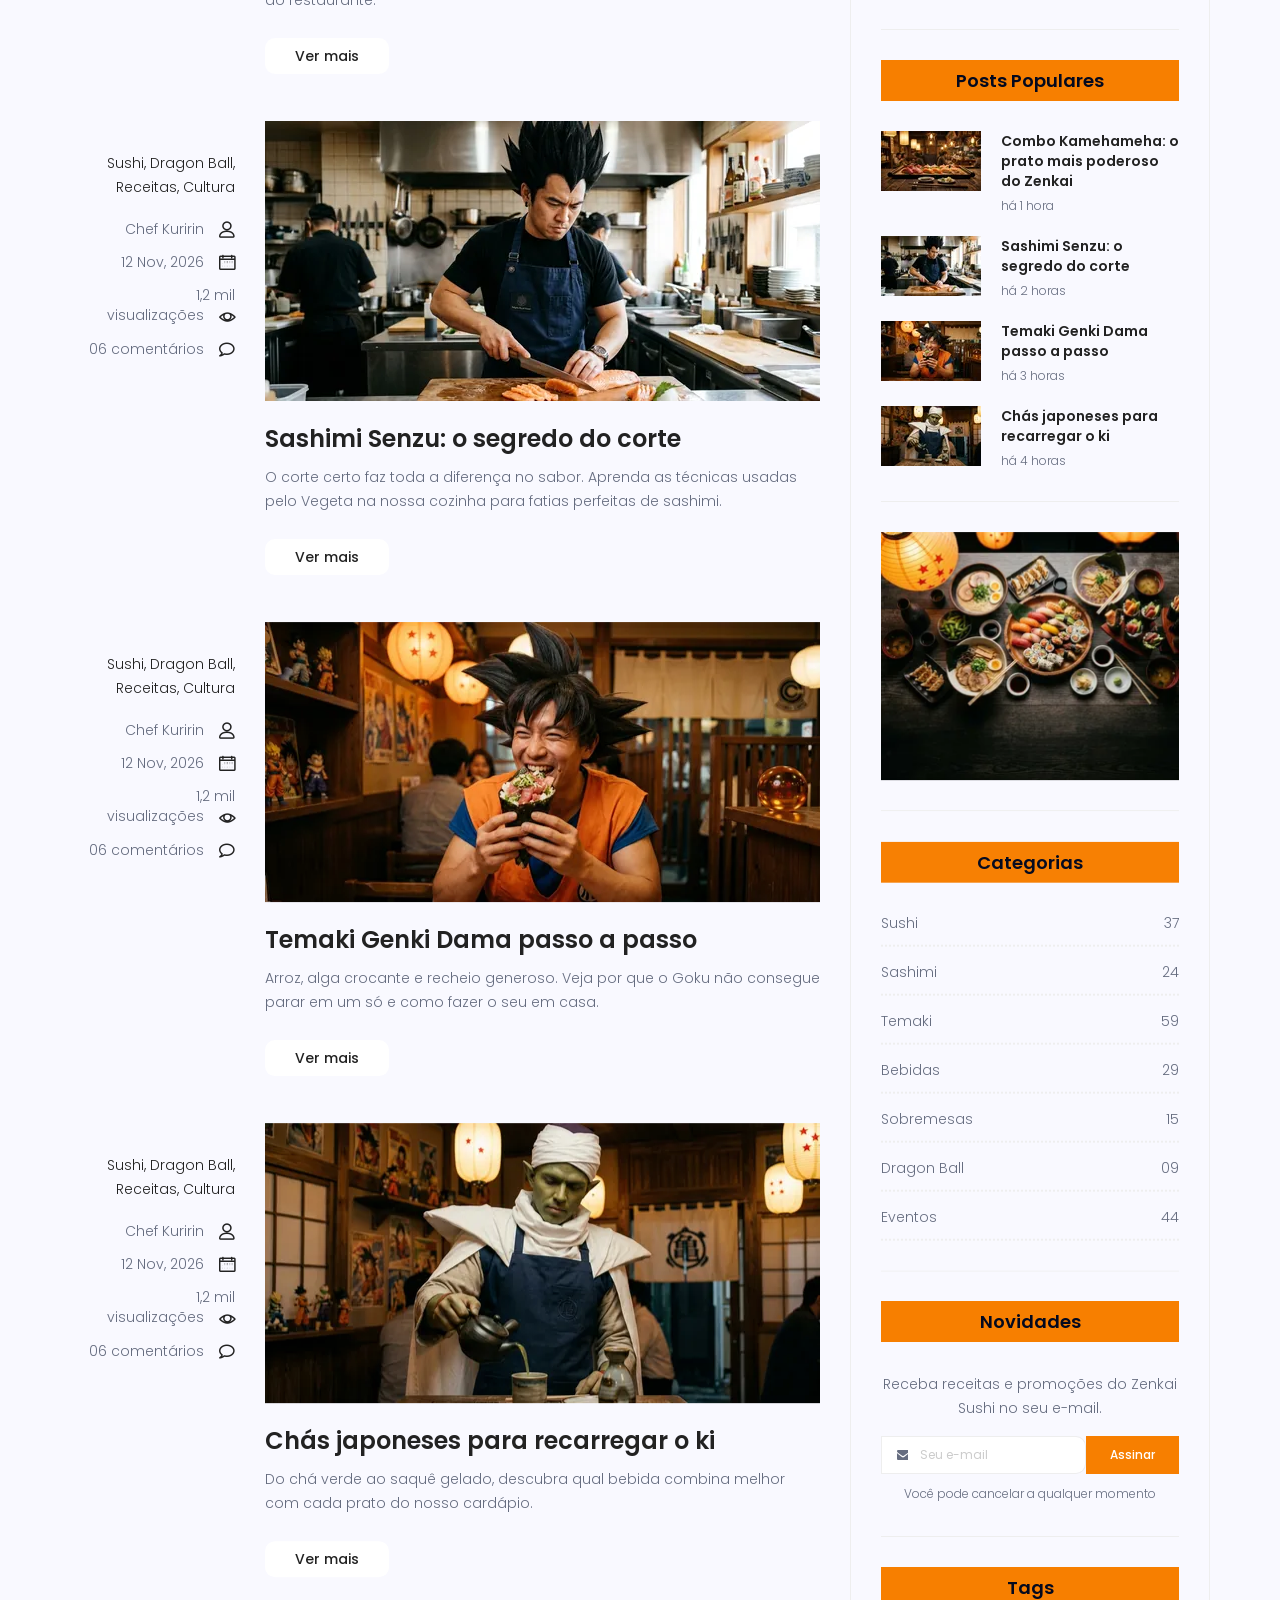
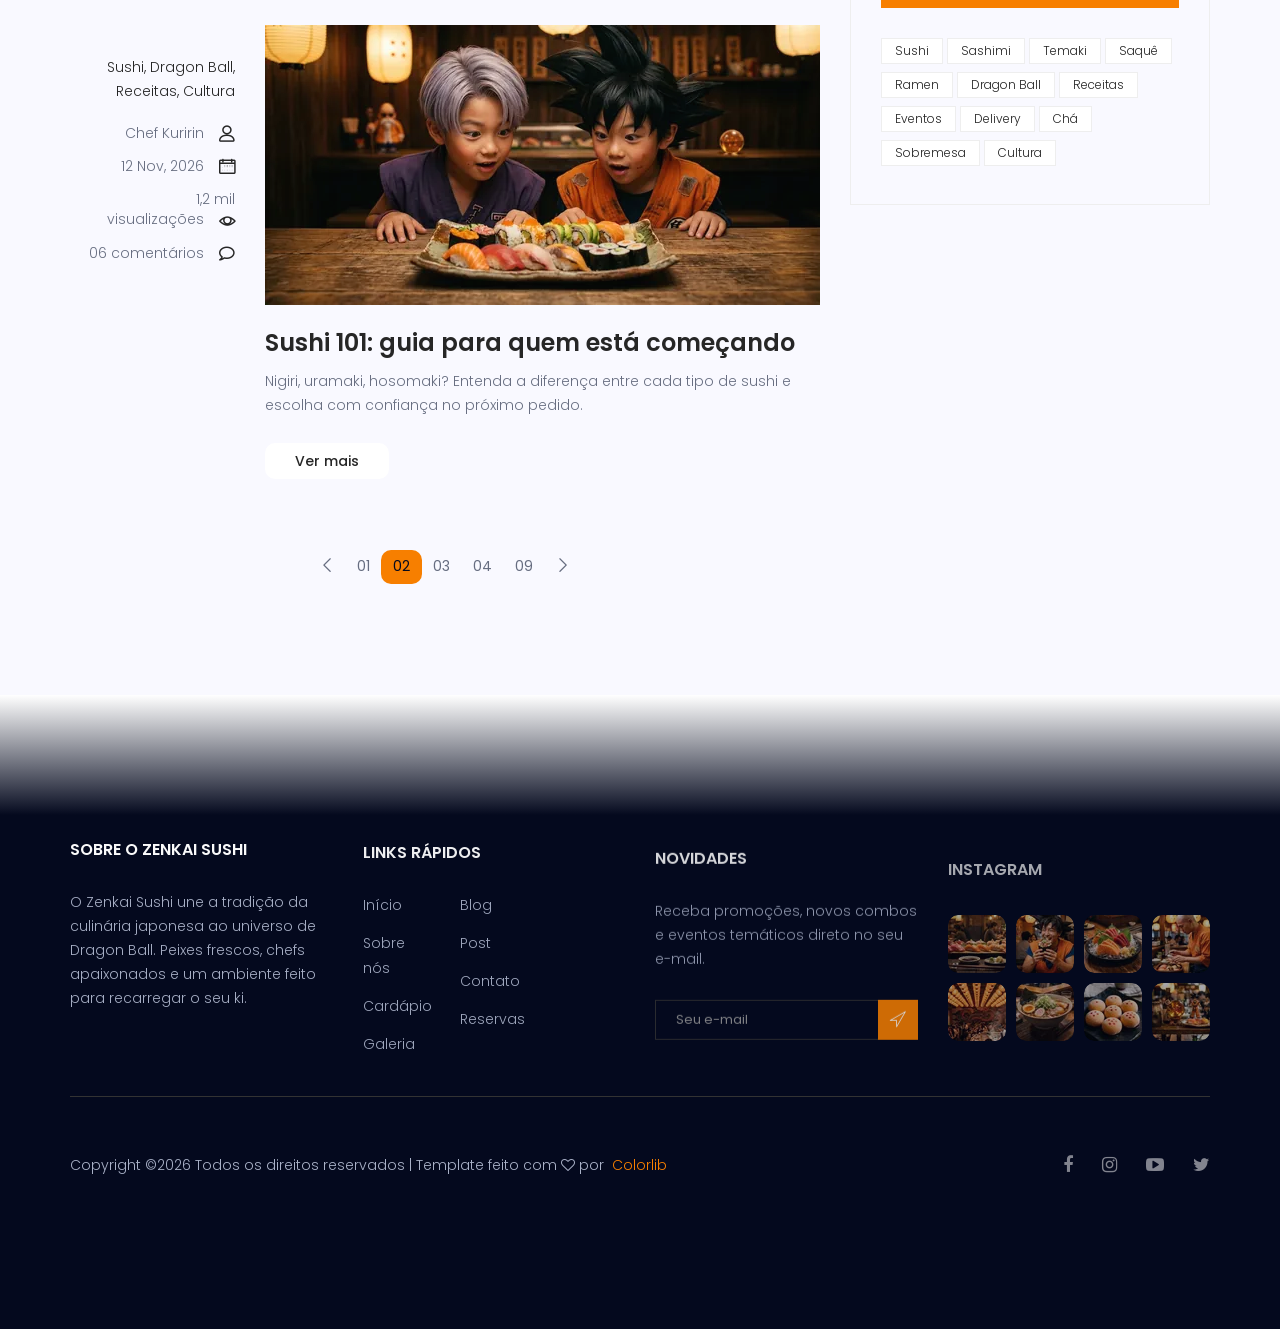
<file: blog.html>
<!doctype html>
<html lang="pt-BR">
    <head>
        <!-- Required meta tags -->
        <meta charset="utf-8">
        <meta name="viewport" content="width=device-width, initial-scale=1, shrink-to-fit=no">
        <link rel="icon" href="image/favicon.png" type="image/png">
        <title>Blog | Zenkai Sushi - Sushi e Dragon Ball</title>
    <meta name="description" content="Blog do Zenkai Sushi: receitas, dicas de corte, temaki e harmonização de chás e saquês, direto da cozinha do chef Kuririn.">
    <link rel="canonical" href="https://jpedroferreira07.github.io/DSGN-AP2-2026-2/blog.html">
    <meta property="og:url" content="https://jpedroferreira07.github.io/DSGN-AP2-2026-2/blog.html">
    <meta property="og:image" content="https://jpedroferreira07.github.io/DSGN-AP2-2026-2/imagensOtimizadas/restaurante-japones-tematico-zenkai-sushi.webp">
    <meta property="og:image:alt" content="Fachada do Zenkai Sushi, restaurante japonês temático de Dragon Ball em Shibuya">
    <meta name="twitter:card" content="summary_large_image">
    <meta name="twitter:title" content="Blog | Zenkai Sushi - Sushi e Dragon Ball">
    <meta name="twitter:description" content="Blog do Zenkai Sushi: receitas, dicas de corte, temaki e harmonização de chás e saquês, direto da cozinha do chef Kuririn.">
    <meta name="twitter:image" content="https://jpedroferreira07.github.io/DSGN-AP2-2026-2/imagensOtimizadas/restaurante-japones-tematico-zenkai-sushi.webp">
    <meta name="theme-color" content="#04091e">
    <meta property="og:title" content="Blog | Zenkai Sushi - Sushi e Dragon Ball">
    <meta property="og:description" content="Blog do Zenkai Sushi: receitas, dicas de corte, temaki e harmonização de chás e saquês, direto da cozinha do chef Kuririn.">
    <meta property="og:type" content="website">
    <meta property="og:locale" content="pt_BR">
    <meta property="og:site_name" content="Zenkai Sushi">
        <link rel="preconnect" href="https://fonts.googleapis.com">
    <link rel="preconnect" href="https://fonts.gstatic.com" crossorigin>
    <!-- Bootstrap CSS -->
        <link rel="stylesheet" href="css/bootstrap.css">
        <link rel="stylesheet" href="vendors/linericon/style.css">
        <link rel="stylesheet" href="css/font-awesome.min.css">
        <link rel="stylesheet" href="vendors/owl-carousel/owl.carousel.min.css">
        <link rel="stylesheet" href="vendors/bootstrap-datepicker/bootstrap-datetimepicker.min.css">
        <link rel="stylesheet" href="vendors/nice-select/css/nice-select.css">
        <link rel="stylesheet" href="vendors/owl-carousel/owl.carousel.min.css">
        <!-- main css -->
        <link rel="stylesheet" href="css/style.css">
        <link rel="stylesheet" href="css/responsive.css">
<link rel="stylesheet" href="vendors/lenis/lenis.css" />
<link rel="stylesheet" href="css/zenkai-motion.css" />
<link rel="stylesheet" href="css/zenkai-intro.css" />
<script>try{var s=sessionStorage,r=matchMedia("(prefers-reduced-motion: reduce)").matches,n=performance.getEntriesByType("navigation")[0],rl=!!(n&&n.type==="reload");if(!r&&(!s.getItem("zk-pre")||s.getItem("zk-nav")||rl||/[?&]preloader=1\b/.test(location.search))){document.documentElement.classList.add("zk-loading")}}catch(e){}</script>
    </head>
    <body>
    <a class="zk-skip" href="#conteudo">Ir para o conteúdo</a>
        <!--================Header Area =================-->
        <header class="header_area">
            <div class="container">
                <nav class="navbar navbar-expand-lg navbar-light">
                    <!-- Brand and toggle get grouped for better mobile display -->
                    <a class="navbar-brand logo_h" href="index.html"><img src="imagensOtimizadas/logo-zenkai-sushi-restaurante-japones.webp" alt="Logo do Zenkai Sushi, restaurante japonês temático de Dragon Ball" title="Zenkai Sushi" width="550" height="120"></a>
                    <button class="navbar-toggler" type="button" data-toggle="collapse" data-target="#navbarSupportedContent" aria-controls="navbarSupportedContent" aria-expanded="false" aria-label="Toggle navigation">
                        <span class="icon-bar"></span>
                        <span class="icon-bar"></span>
                        <span class="icon-bar"></span>
                    </button>
                    <!-- Collect the nav links, forms, and other content for toggling -->
                    <div class="collapse navbar-collapse offset" id="navbarSupportedContent">
                        <ul class="nav navbar-nav menu_nav ml-auto">
                            <li class="nav-item"><a class="nav-link" href="index.html">Início</a></li> 
                            <li class="nav-item"><a class="nav-link" href="about.html">Sobre nós</a></li>
                            <li class="nav-item"><a class="nav-link" href="cardapio.html">Cardápio</a></li>
                            <li class="nav-item"><a class="nav-link" href="gallery.html">Galeria</a></li>
                            <li class="nav-item submenu dropdown active">
                                <a href="#" class="nav-link dropdown-toggle" data-toggle="dropdown" role="button" aria-haspopup="true" aria-expanded="false">Blog</a>
                                <ul class="dropdown-menu">
                                    <li class="nav-item"><a class="nav-link" href="blog.html">Blog</a></li>
                                    <li class="nav-item"><a class="nav-link" href="blog-single.html">Detalhes do Post</a></li>
                                </ul>
                            </li>
                            <li class="nav-item"><a class="nav-link" href="contact.html">Contato</a></li>
                        </ul>
                    </div> 
                </nav>
            </div>
        </header>
    <main id="conteudo" tabindex="-1">
        <!--================Header Area =================-->
        
        <!--================Banner Area =================-->
        <section class="banner_area blog_banner d_flex align-items-center">
            <div class="overlay bg-parallax" data-stellar-ratio="0.9" data-stellar-vertical-offset="0" data-background=""></div>
            <div class="container">
                <div class="banner_content text-center">
                    <h1>Receita do dia: <br />Combo Kamehameha</h1>
                    <p>Veja como o chef Kuririn monta o combo mais poderoso do cardápio, passo a passo.</p>
                    <a href="blog-single.html" title="Ver mais: Receita do dia: Combo Kamehameha" aria-label="Ver mais: Receita do dia: Combo Kamehameha" class="btn white_btn button_hover">Ver mais</a>
                </div>
            </div>
        </section>
        <!--================Banner Area =================-->
        
        <!--================Blog Categorie Area =================-->
        <section class="blog_categorie_area">
            <div class="container">
                <div class="row">
                    <div class="col-lg-4">
                        <div class="categories_post">
                            <img width="360" height="220" src="imagensOtimizadas/categoria-vida-social-amigos-izakaya-zenkai-sushi.webp" alt="Categoria Vida Social do blog do Zenkai Sushi" title="Vida Social" loading="lazy" decoding="async">
                            <div class="categories_details">
                                <div class="categories_text">
                                    <a href="blog.html"><h5>Vida Social</h5></a>
                                    <div class="border_line"></div>
                                    <p>Aproveite o Zenkai Sushi com os amigos</p>
                                </div>
                            </div>
                        </div>
                    </div>
                    <div class="col-lg-4">
                        <div class="categories_post">
                            <img width="360" height="220" src="imagensOtimizadas/categoria-cultura-pop-prateleira-dragon-ball-zenkai-sushi.webp" alt="Categoria Cultura Pop do blog do Zenkai Sushi" title="Cultura Pop" loading="lazy" decoding="async">
                            <div class="categories_details">
                                <div class="categories_text">
                                    <a href="blog.html"><h5>Cultura Pop</h5></a>
                                    <div class="border_line"></div>
                                    <p>Dragon Ball no prato e na decoração</p>
                                </div>
                            </div>
                        </div>
                    </div>
                    <div class="col-lg-4">
                        <div class="categories_post">
                            <img width="360" height="220" src="imagensOtimizadas/categoria-gastronomia-vitrine-peixe-fresco-zenkai-sushi.webp" alt="Categoria Gastronomia do blog do Zenkai Sushi" title="Gastronomia" loading="lazy" decoding="async">
                            <div class="categories_details">
                                <div class="categories_text">
                                    <a href="blog.html"><h5>Gastronomia</h5></a>
                                    <div class="border_line"></div>
                                    <p>Do peixe fresco ao sushi perfeito</p>
                                </div>
                            </div>
                        </div>
                    </div>
                </div>
            </div>
        </section>
        <!--================Blog Categorie Area =================-->
        
        <!--================Blog Area =================-->
        <section class="blog_area">
            <div class="container">
                <div class="row">
                    <div class="col-lg-8">
                        <div class="blog_left_sidebar">
                            <article class="row blog_item">
                               <div class="col-md-3">
                                   <div class="blog_info text-right">
                                        <div class="post_tag">
                                            <a>Sushi,</a>
<a>Dragon Ball,</a>
<a>Receitas,</a>
<a>Cultura</a>
                                        </div>
                                        <ul class="blog_meta list_style">
                                            <li><a>Chef Kuririn<i class="lnr lnr-user"></i></a></li>
                                            <li><a>12 Nov, 2026<i class="lnr lnr-calendar-full"></i></a></li>
                                            <li><a>1,2 mil visualizações<i class="lnr lnr-eye"></i></a></li>
                                            <li><a>05 comentários<i class="lnr lnr-bubble"></i></a></li>
                                        </ul>
                                    </div>
                               </div>
                                <div class="col-md-9">
                                    <div class="blog_post">
                                        <a href="blog-single.html"><img width="555" height="280" src="imagensOtimizadas/blog-combo-kamehameha-bandeja-bambu-zenkai-sushi.webp" alt="Combo Kamehameha servido no Zenkai Sushi" title="Combo Kamehameha: o prato mais poderoso do Zenkai" loading="lazy" decoding="async"></a>
                                        <div class="blog_details">
                                            <a href="blog-single.html"><h2>Combo Kamehameha: o prato mais poderoso do Zenkai</h2></a>
<p>Salmão, atum e camarão em uma só bandeja. Conheça a receita, os ingredientes e o segredo do chef Kuririn para montar o combo mais pedido do restaurante.</p>
<a href="blog-single.html" title="Ver mais: Combo Kamehameha: o prato mais poderoso do Zenkai" aria-label="Ver mais: Combo Kamehameha: o prato mais poderoso do Zenkai" class="view_btn button_hover">Ver mais</a>
                                        </div>
                                    </div>
                                </div>
                            </article>
                            <article class="row blog_item">
                               <div class="col-md-3">
                                   <div class="blog_info text-right">
                                        <div class="post_tag">
                                            <a>Sushi,</a>
<a>Dragon Ball,</a>
<a>Receitas,</a>
<a>Cultura</a>
                                        </div>
                                        <ul class="blog_meta list_style">
                                            <li><a>Chef Kuririn<i class="lnr lnr-user"></i></a></li>
                                            <li><a>12 Nov, 2026<i class="lnr lnr-calendar-full"></i></a></li>
                                            <li><a>1,2 mil visualizações<i class="lnr lnr-eye"></i></a></li>
                                            <li><a>06 comentários<i class="lnr lnr-bubble"></i></a></li>
                                        </ul>
                                    </div>
                               </div>
                                <div class="col-md-9">
                                    <div class="blog_post">
                                        <a href="blog-single.html"><img width="555" height="280" src="imagensOtimizadas/blog-vegeta-cortando-sashimi-senzu-zenkai-sushi.webp" alt="Chef Vegeta cortando sashimi na cozinha do Zenkai Sushi" title="Sashimi Senzu: o segredo do corte" loading="lazy" decoding="async"></a>
                                        <div class="blog_details">
                                            <a href="blog-single.html"><h2>Sashimi Senzu: o segredo do corte</h2></a>
<p>O corte certo faz toda a diferença no sabor. Aprenda as técnicas usadas pelo Vegeta na nossa cozinha para fatias perfeitas de sashimi.</p>
<a href="blog-single.html" title="Ver mais: Sashimi Senzu: o segredo do corte" aria-label="Ver mais: Sashimi Senzu: o segredo do corte" class="view_btn button_hover">Ver mais</a>
                                        </div>
                                    </div>
                                </div>
                            </article>
                            <article class="row blog_item">
                               <div class="col-md-3">
                                   <div class="blog_info text-right">
                                        <div class="post_tag">
                                            <a>Sushi,</a>
<a>Dragon Ball,</a>
<a>Receitas,</a>
<a>Cultura</a>
                                        </div>
                                        <ul class="blog_meta list_style">
                                            <li><a>Chef Kuririn<i class="lnr lnr-user"></i></a></li>
                                            <li><a>12 Nov, 2026<i class="lnr lnr-calendar-full"></i></a></li>
                                            <li><a>1,2 mil visualizações<i class="lnr lnr-eye"></i></a></li>
                                            <li><a>06 comentários<i class="lnr lnr-bubble"></i></a></li>
                                        </ul>
                                    </div>
                               </div>
                                <div class="col-md-9">
                                    <div class="blog_post">
                                        <a href="blog-single.html"><img width="555" height="280" src="imagensOtimizadas/blog-goku-temaki-genki-dama-zenkai-sushi.webp" alt="Goku comendo temaki no Zenkai Sushi" title="Temaki Genki Dama passo a passo" loading="lazy" decoding="async"></a>
                                        <div class="blog_details">
                                            <a href="blog-single.html"><h2>Temaki Genki Dama passo a passo</h2></a>
<p>Arroz, alga crocante e recheio generoso. Veja por que o Goku não consegue parar em um só e como fazer o seu em casa.</p>
<a href="blog-single.html" title="Ver mais: Temaki Genki Dama passo a passo" aria-label="Ver mais: Temaki Genki Dama passo a passo" class="view_btn button_hover">Ver mais</a>
                                        </div>
                                    </div>
                                </div>
                            </article>
                            <article class="row blog_item">
                               <div class="col-md-3">
                                   <div class="blog_info text-right">
                                        <div class="post_tag">
                                            <a>Sushi,</a>
<a>Dragon Ball,</a>
<a>Receitas,</a>
<a>Cultura</a>
                                        </div>
                                        <ul class="blog_meta list_style">
                                            <li><a>Chef Kuririn<i class="lnr lnr-user"></i></a></li>
                                            <li><a>12 Nov, 2026<i class="lnr lnr-calendar-full"></i></a></li>
                                            <li><a>1,2 mil visualizações<i class="lnr lnr-eye"></i></a></li>
                                            <li><a>06 comentários<i class="lnr lnr-bubble"></i></a></li>
                                        </ul>
                                    </div>
                               </div>
                                <div class="col-md-9">
                                    <div class="blog_post">
                                        <a href="blog-single.html"><img width="555" height="280" src="imagensOtimizadas/blog-piccolo-cha-verde-saque-zenkai-sushi.webp" alt="Piccolo servindo chá no Zenkai Sushi" title="Chás japoneses para recarregar o ki" loading="lazy" decoding="async"></a>
                                        <div class="blog_details">
                                            <a href="blog-single.html"><h2>Chás japoneses para recarregar o ki</h2></a>
<p>Do chá verde ao saquê gelado, descubra qual bebida combina melhor com cada prato do nosso cardápio.</p>
<a href="blog-single.html" title="Ver mais: Chás japoneses para recarregar o ki" aria-label="Ver mais: Chás japoneses para recarregar o ki" class="view_btn button_hover">Ver mais</a>
                                        </div>
                                    </div>
                                </div>
                            </article>
                            <article class="row blog_item">
                               <div class="col-md-3">
                                   <div class="blog_info text-right">
                                        <div class="post_tag">
                                            <a>Sushi,</a>
<a>Dragon Ball,</a>
<a>Receitas,</a>
<a>Cultura</a>
                                        </div>
                                        <ul class="blog_meta list_style">
                                            <li><a>Chef Kuririn<i class="lnr lnr-user"></i></a></li>
                                            <li><a>12 Nov, 2026<i class="lnr lnr-calendar-full"></i></a></li>
                                            <li><a>1,2 mil visualizações<i class="lnr lnr-eye"></i></a></li>
                                            <li><a>06 comentários<i class="lnr lnr-bubble"></i></a></li>
                                        </ul>
                                    </div>
                               </div>
                                <div class="col-md-9">
                                    <div class="blog_post">
                                        <a href="blog-single.html"><img width="555" height="280" src="imagensOtimizadas/blog-trunks-goten-guia-sushi-zenkai-sushi.webp" alt="Trunks e Goten aprendendo sobre sushi no restaurante" title="Sushi 101: guia para quem está começando" loading="lazy" decoding="async"></a>
                                        <div class="blog_details">
                                            <a href="blog-single.html"><h2>Sushi 101: guia para quem está começando</h2></a>
<p>Nigiri, uramaki, hosomaki? Entenda a diferença entre cada tipo de sushi e escolha com confiança no próximo pedido.</p>
<a href="blog-single.html" title="Ver mais: Sushi 101: guia para quem está começando" aria-label="Ver mais: Sushi 101: guia para quem está começando" class="view_btn button_hover">Ver mais</a>
                                        </div>
                                    </div>
                                </div>
                            </article>
                            <nav class="blog-pagination justify-content-center d-flex">
		                        <ul class="pagination">
		                            <li class="page-item">
		                                <a class="page-link" aria-label="Previous">
		                                    <span aria-hidden="true">
		                                        <span class="lnr lnr-chevron-left"></span>
		                                    </span>
		                                </a>
		                            </li>
		                            <li class="page-item"><a class="page-link">01</a></li>
		                            <li class="page-item active"><a class="page-link">02</a></li>
		                            <li class="page-item"><a class="page-link">03</a></li>
		                            <li class="page-item"><a class="page-link">04</a></li>
		                            <li class="page-item"><a class="page-link">09</a></li>
		                            <li class="page-item">
		                                <a class="page-link" aria-label="Next">
		                                    <span aria-hidden="true">
		                                        <span class="lnr lnr-chevron-right"></span>
		                                    </span>
		                                </a>
		                            </li>
		                        </ul>
		                    </nav>
                        </div>
                    </div>
                    <div class="col-lg-4">
                        <div class="blog_right_sidebar">
                            <aside class="single_sidebar_widget search_widget">
                                <div class="input-group">
                                    <input type="text" class="form-control" placeholder="Buscar posts" aria-label="Buscar no blog">
                                    <span class="input-group-btn">
                                        <button class="btn btn-default" type="button" aria-label="Buscar"><i class="lnr lnr-magnifier"></i></button>
                                    </span>
                                </div><!-- /input-group -->
                                <div class="br"></div>
                            </aside>
                            <aside class="single_sidebar_widget author_widget">
                                <img width="120" height="120" class="author_img rounded-circle" src="imagensOtimizadas/autor-chef-kuririn-retrato-zenkai-sushi.webp" alt="Chef Kuririn, autor do blog do Zenkai Sushi" title="Chef Kuririn" loading="lazy" decoding="async">
                                <h4>Chef Kuririn</h4>
                                <p>Chef e autor do blog</p>
                                <div class="social_icon">
                                    <a href="#"><i class="fa fa-facebook"></i></a>
                                    <a href="#"><i class="fa fa-twitter"></i></a>
                                    <a href="#" title="Instagram do Zenkai Sushi" aria-label="Instagram do Zenkai Sushi"><i class="fa fa-instagram"></i></a>
                                    <a href="#" title="Canal do Zenkai Sushi no YouTube" aria-label="Canal do Zenkai Sushi no YouTube"><i class="fa fa-youtube-play"></i></a>
                                </div>
                                <p>Sushiman há mais de 20 anos e fã declarado de Dragon Ball. Aqui eu conto receitas, segredos da cozinha e histórias do Zenkai Sushi.</p>
                                <div class="br"></div>
                            </aside>
                            <aside class="single_sidebar_widget popular_post_widget">
                                <h3 class="widget_title">Posts Populares</h3>
                                <div class="media post_item">
                                    <img width="100" height="60" src="imagensOtimizadas/popular-combo-kamehameha-zenkai-sushi.webp" alt="Combo Kamehameha: o prato mais poderoso do Zenkai" title="Combo Kamehameha: o prato mais poderoso do Zenkai" loading="lazy" decoding="async">
                                    <div class="media-body">
                                        <a href="blog-single.html"><h3>Combo Kamehameha: o prato mais poderoso do Zenkai</h3></a>
<p>há 1 hora</p>
                                    </div>
                                </div>
                                <div class="media post_item">
                                    <img width="100" height="60" src="imagensOtimizadas/popular-sashimi-senzu-zenkai-sushi.webp" alt="Sashimi Senzu: o segredo do corte" title="Sashimi Senzu: o segredo do corte" loading="lazy" decoding="async">
                                    <div class="media-body">
                                        <a href="blog-single.html"><h3>Sashimi Senzu: o segredo do corte</h3></a>
<p>há 2 horas</p>
                                    </div>
                                </div>
                                <div class="media post_item">
                                    <img width="100" height="60" src="imagensOtimizadas/popular-temaki-genki-dama-zenkai-sushi.webp" alt="Temaki Genki Dama passo a passo" title="Temaki Genki Dama passo a passo" loading="lazy" decoding="async">
                                    <div class="media-body">
                                        <a href="blog-single.html"><h3>Temaki Genki Dama passo a passo</h3></a>
<p>há 3 horas</p>
                                    </div>
                                </div>
                                <div class="media post_item">
                                    <img width="100" height="60" src="imagensOtimizadas/popular-cha-japones-zenkai-sushi.webp" alt="Chás japoneses para recarregar o ki" title="Chás japoneses para recarregar o ki" loading="lazy" decoding="async">
                                    <div class="media-body">
                                        <a href="blog-single.html"><h3>Chás japoneses para recarregar o ki</h3></a>
<p>há 4 horas</p>
                                    </div>
                                </div>
                                <div class="br"></div>
                            </aside>
                            <aside class="single_sidebar_widget ads_widget">
                                <a href="blog-single.html"><img width="300" height="250" class="img-fluid" src="imagensOtimizadas/anuncio-banquete-sushi-ramen-zenkai-sushi.webp" alt="Anúncio: banquete de sushi e ramen do Zenkai Sushi" title="Anúncio do Zenkai Sushi" loading="lazy" decoding="async"></a>
                                <div class="br"></div>
                            </aside>
                            <aside class="single_sidebar_widget post_category_widget">
                                <h4 class="widget_title">Categorias</h4>
                                <ul class="list_style cat-list">
                                    <li>
                                        <a class="d-flex justify-content-between">
                                            <p>Sushi</p>
                                            <p>37</p>
                                        </a>
                                    </li>
                                    <li>
                                        <a class="d-flex justify-content-between">
                                            <p>Sashimi</p>
                                            <p>24</p>
                                        </a>
                                    </li>
                                    <li>
                                        <a class="d-flex justify-content-between">
                                            <p>Temaki</p>
                                            <p>59</p>
                                        </a>
                                    </li>
                                    <li>
                                        <a class="d-flex justify-content-between">
                                            <p>Bebidas</p>
                                            <p>29</p>
                                        </a>
                                    </li>
                                    <li>
                                        <a class="d-flex justify-content-between">
                                            <p>Sobremesas</p>
                                            <p>15</p>
                                        </a>
                                    </li>
                                    <li>
                                        <a class="d-flex justify-content-between">
                                            <p>Dragon Ball</p>
                                            <p>09</p>
                                        </a>
                                    </li>
                                    <li>
                                        <a class="d-flex justify-content-between">
                                            <p>Eventos</p>
                                            <p>44</p>
                                        </a>
                                    </li>															
                                </ul>
                                <div class="br"></div>
                            </aside>
                            <aside class="single-sidebar-widget newsletter_widget">
                                <h4 class="widget_title">Novidades</h4>
                                <p>Receba receitas e promoções do Zenkai Sushi no seu e-mail.</p>
                                <form class="form-group d-flex flex-row" data-zk-form="newsletter">
                                    <div class="input-group">
                                        <div class="input-group-prepend">
                                            <div class="input-group-text"><i class="fa fa-envelope" aria-hidden="true"></i></div>
                                        </div>
                                        <input type="text" class="form-control" id="inlineFormInputGroup" name="EMAIL" aria-label="Seu e-mail" autocomplete="email" name="EMAIL" placeholder="Seu e-mail" onfocus="this.placeholder = ''" onblur="this.placeholder = 'Seu e-mail'">
                                    </div>
                                    <button type="submit" class="bbtns">Assinar</button>
                                </form>	
                                <p class="text-bottom">Você pode cancelar a qualquer momento</p>	
                                <div class="br"></div>							
                            </aside>
                            <aside class="single-sidebar-widget tag_cloud_widget">
                                <h4 class="widget_title">Tags</h4>
                                <ul class="list_style">
                                    <li><a>Sushi</a></li>
                                    <li><a>Sashimi</a></li>
                                    <li><a>Temaki</a></li>
                                    <li><a>Saquê</a></li>
                                    <li><a>Ramen</a></li>
                                    <li><a>Dragon Ball</a></li>
                                    <li><a>Receitas</a></li>
                                    <li><a>Eventos</a></li>
                                    <li><a>Delivery</a></li>
                                    <li><a>Chá</a></li>
                                    <li><a>Sobremesa</a></li>
                                    <li><a>Cultura</a></li>
                                </ul>
                            </aside>
                        </div>
                    </div>
                </div>
            </div>
        </section>
        <!--================Blog Area =================-->
        
        
        <!--================ start footer Area  =================-->
    </main>	
        <footer class="footer-area section_gap">
            <div class="container">
                <div class="row">
                    <div class="col-lg-3  col-md-6 col-sm-6">
                        <div class="single-footer-widget">
                            <h2 class="footer_title">Sobre o Zenkai Sushi</h2>
                            <p>O Zenkai Sushi une a tradição da culinária japonesa ao universo de Dragon Ball. Peixes frescos, chefs apaixonados e um ambiente feito para recarregar o seu ki.</p>
                        </div>
                    </div>
                    <div class="col-lg-3 col-md-6 col-sm-6">
                        <div class="single-footer-widget">
                            <h2 class="footer_title">Links Rápidos</h2>
                            <div class="row">
                                <div class="col-4">
                                    <ul class="list_style">
                                        <li><a href="index.html">Início</a></li>
<li><a href="about.html">Sobre nós</a></li>
<li><a href="cardapio.html">Cardápio</a></li>
<li><a href="gallery.html">Galeria</a></li>
                                    </ul>
                                </div>
                                <div class="col-4">
                                    <ul class="list_style">
                                        <li><a href="blog.html">Blog</a></li>
<li><a href="blog-single.html">Post</a></li>
<li><a href="contact.html">Contato</a></li>
<li><a href="contact.html">Reservas</a></li>
                                    </ul>
                                </div>										
                            </div>							
                        </div>
                    </div>							
                    <div class="col-lg-3 col-md-6 col-sm-6">
                        <div class="single-footer-widget">
                            <h2 class="footer_title">Novidades</h2>
                            <p>Receba promoções, novos combos e eventos temáticos direto no seu e-mail.</p>		
                            <div id="mc_embed_signup">
                                <form class="subscribe_form relative" data-zk-form="newsletter">
                                    <div class="input-group d-flex flex-row">
                                        <input name="EMAIL" aria-label="Seu e-mail" autocomplete="email" placeholder="Seu e-mail" onfocus="this.placeholder = ''" onblur="this.placeholder = 'Seu e-mail'" required="" type="email">
                                        <button type="submit" class="btn sub-btn" aria-label="Assinar a newsletter"><span class="lnr lnr-location"></span></button>		
                                    </div>									
                                    <div class="mt-10 info"></div>
                                </form>
                            </div>
                        </div>
                    </div>
                    <div class="col-lg-3 col-md-6 col-sm-6">
                        <div class="single-footer-widget instafeed">
                            <h2 class="footer_title">Instagram</h2>
                            <ul class="list_style instafeed d-flex flex-wrap">
                                <li><img width="58" height="58" src="imagensOtimizadas/instagram-sushi-variado-zenkai-sushi.webp" alt="Prato de sushi variado do Zenkai Sushi" title="Prato de sushi variado do Zenkai Sushi" loading="lazy" decoding="async"></li>
                                <li><img width="58" height="58" src="imagensOtimizadas/instagram-combo-temaki-zenkai-sushi.webp" alt="Combo de temaki do Zenkai Sushi" title="Combo de temaki do Zenkai Sushi" loading="lazy" decoding="async"></li>
                                <li><img width="58" height="58" src="imagensOtimizadas/instagram-sashimi-fresco-zenkai-sushi.webp" alt="Sashimi fresco servido no Zenkai Sushi" title="Sashimi fresco servido no Zenkai Sushi" loading="lazy" decoding="async"></li>
                                <li><img width="58" height="58" src="imagensOtimizadas/instagram-chef-preparando-sushi-zenkai-sushi.webp" alt="Chef preparando sushi no balcão" title="Chef preparando sushi no balcão" loading="lazy" decoding="async"></li>
                                <li><img width="58" height="58" src="imagensOtimizadas/instagram-ambiente-tematico-zenkai-sushi.webp" alt="Ambiente temático Dragon Ball do restaurante" title="Ambiente temático Dragon Ball do restaurante" loading="lazy" decoding="async"></li>
                                <li><img width="58" height="58" src="imagensOtimizadas/instagram-ramen-quentinho-zenkai-sushi.webp" alt="Ramen quentinho do Zenkai Sushi" title="Ramen quentinho do Zenkai Sushi" loading="lazy" decoding="async"></li>
                                <li><img width="58" height="58" src="imagensOtimizadas/instagram-sobremesa-japonesa-zenkai-sushi.webp" alt="Sobremesa japonesa do Zenkai Sushi" title="Sobremesa japonesa do Zenkai Sushi" loading="lazy" decoding="async"></li>
                                <li><img width="58" height="58" src="imagensOtimizadas/instagram-saque-cha-japones-zenkai-sushi.webp" alt="Saquê e chá japonês do Zenkai Sushi" title="Saquê e chá japonês do Zenkai Sushi" loading="lazy" decoding="async"></li>
                            </ul>
                        </div>
                    </div>						
                </div>
                <div class="border_line"></div>
                <div class="row footer-bottom d-flex justify-content-between align-items-center">
                    <p class="col-lg-8 col-sm-12 footer-text m-0"><!-- Link back to Colorlib can't be removed. Template is licensed under CC BY 3.0. -->
Copyright &copy;<script>document.write(new Date().getFullYear());</script> Todos os direitos reservados | Template feito com <i class="fa fa-heart-o" aria-hidden="true"></i> por <a href="https://colorlib.com" target="_blank" rel="noopener noreferrer">Colorlib</a>
<!-- Link back to Colorlib can't be removed. Template is licensed under CC BY 3.0. --></p>
                    <div class="col-lg-4 col-sm-12 footer-social">
                        <a href="#" title="Facebook do Zenkai Sushi" aria-label="Facebook do Zenkai Sushi"><i class="fa fa-facebook"></i></a>
<a href="#" title="Instagram do Zenkai Sushi" aria-label="Instagram do Zenkai Sushi"><i class="fa fa-instagram"></i></a>
<a href="#" title="Canal do Zenkai Sushi no YouTube" aria-label="Canal do Zenkai Sushi no YouTube"><i class="fa fa-youtube-play"></i></a>
<a href="#" title="Twitter do Zenkai Sushi" aria-label="Twitter do Zenkai Sushi"><i class="fa fa-twitter"></i></a>
                    </div>
                </div>
            </div>
        </footer>
		<!--================ End footer Area  =================-->
        
        
        <!-- Optional JavaScript -->
        <!-- jQuery first, then Popper.js, then Bootstrap JS -->
        <script src="js/jquery-3.2.1.min.js"></script>
        <script src="js/popper.js"></script>
        <script src="js/bootstrap.min.js"></script>
        <script src="vendors/owl-carousel/owl.carousel.min.js"></script>
        <script src="vendors/bootstrap-datepicker/bootstrap-datetimepicker.min.js"></script>
        <script src="vendors/nice-select/js/jquery.nice-select.js"></script>
        <script src="vendors/lightbox/simpleLightbox.min.js"></script>
        <script src="vendors/gsap/gsap.min.js"></script>
        <script src="vendors/gsap/ScrollTrigger.min.js"></script>
        <script src="vendors/gsap/SplitText.min.js"></script>
        <script src="vendors/lenis/lenis.min.js"></script>
        <script src="js/zenkai/core.js"></script>
        <script src="js/zenkai/shatter.js"></script>
        <script src="js/zenkai/preloader.js"></script>
        <script src="js/zenkai/hero.js"></script>
        <script src="js/zenkai/reveal.js"></script>
        <script src="js/zenkai/ui.js"></script>
        <script src="js/zenkai/counters.js"></script>
        <script src="js/zenkai/dragon.js"></script>
        <script src="js/zenkai/transitions.js"></script>
        <script src="js/zenkai-shader.js"></script>
        <script src="js/zenkai-forms.js"></script>
        <script src="js/zenkai/main.js"></script>
        <script src="js/custom.js"></script>
    </body>
</html>
</file>
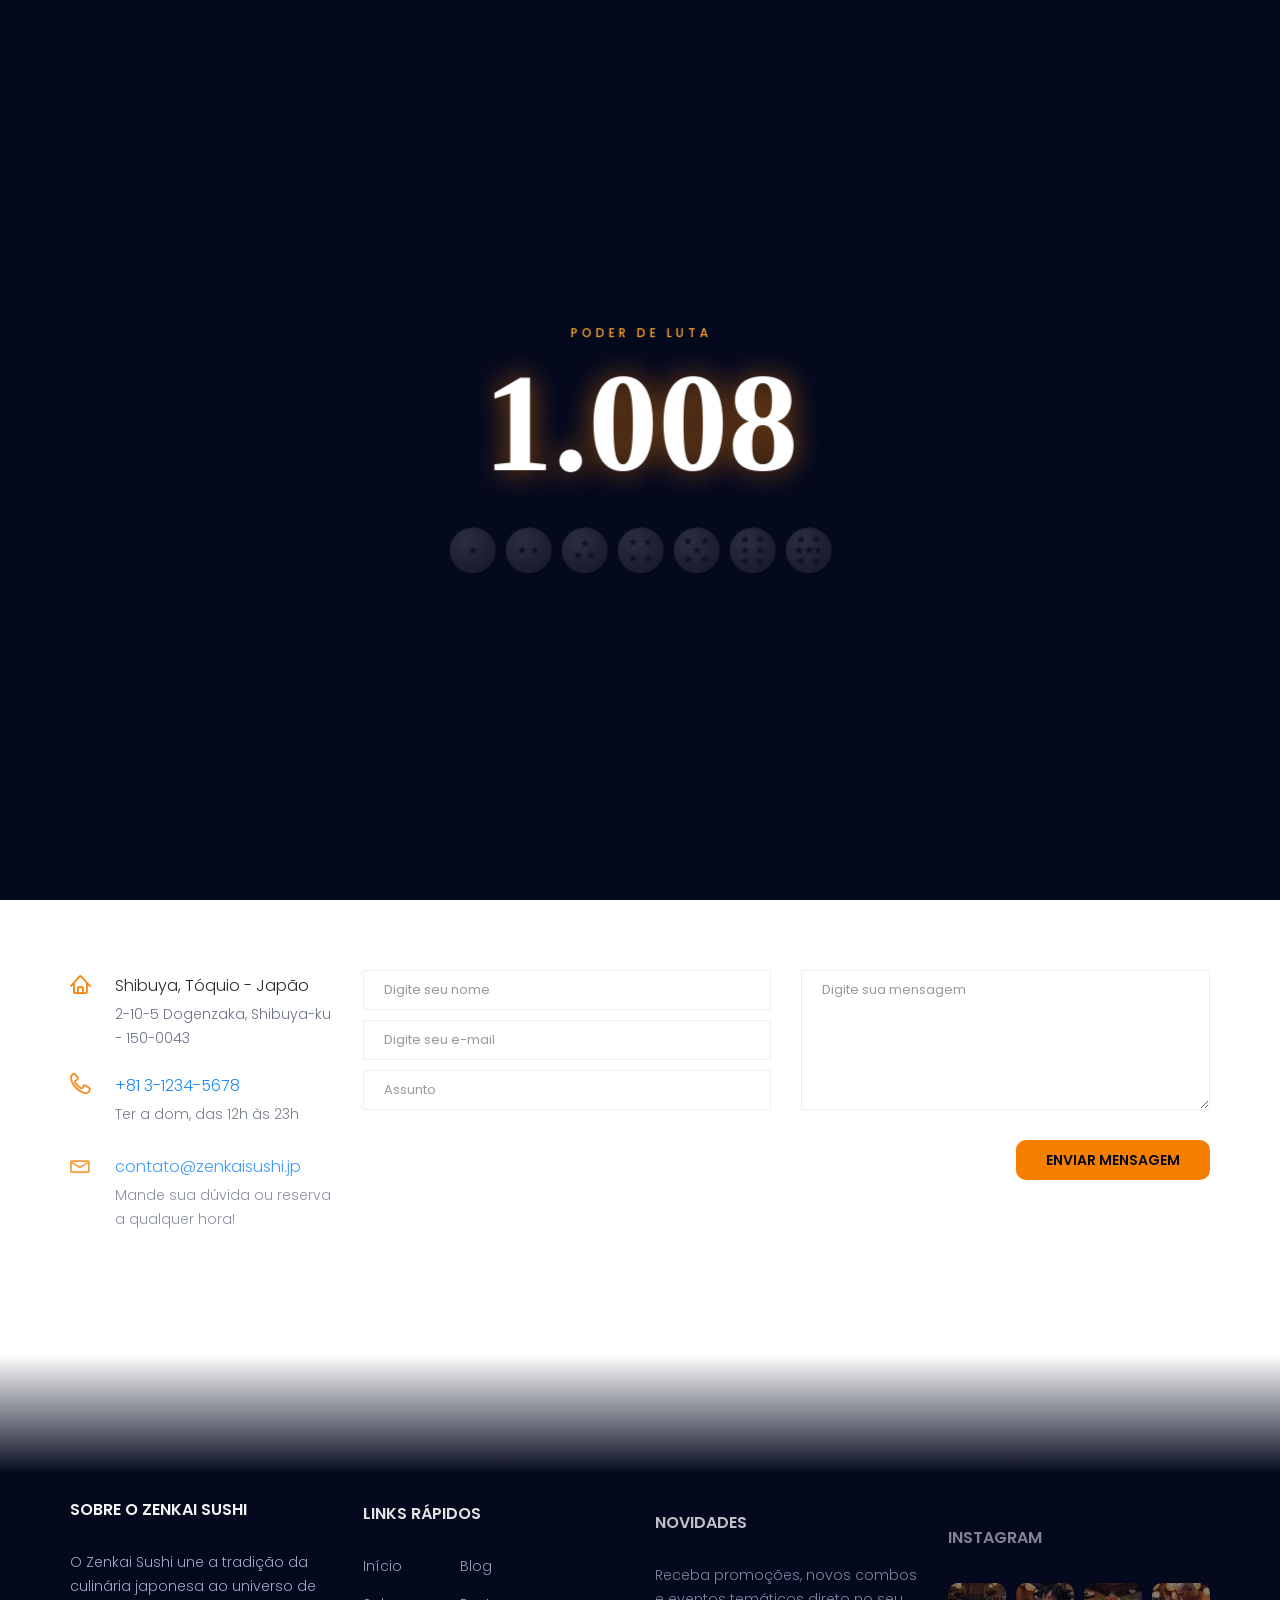
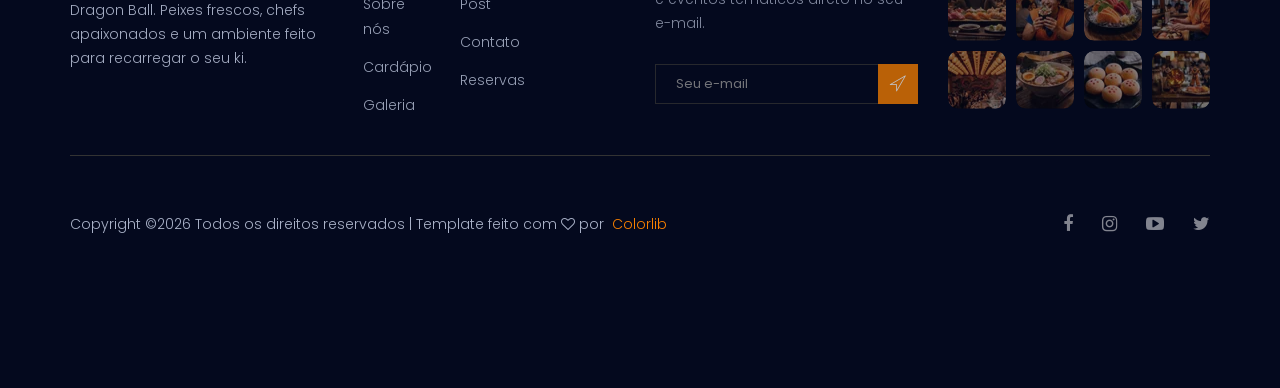
<file: contact.html>
<!doctype html>
<html lang="pt-BR">
    <head>
        <!-- Required meta tags -->
        <meta charset="utf-8">
        <meta name="viewport" content="width=device-width, initial-scale=1, shrink-to-fit=no">
        <link rel="icon" href="image/favicon.png" type="image/png">
        <title>Contato e Reservas | Zenkai Sushi</title>
    <meta name="description" content="Fale com o Zenkai Sushi ou reserve sua mesa: endereço em Dogenzaka, Shibuya, telefone, e-mail e horário, de terça a domingo, das 12h às 23h.">
    <link rel="canonical" href="https://jpedroferreira07.github.io/DSGN-AP2-2026-2/contact.html">
    <meta property="og:url" content="https://jpedroferreira07.github.io/DSGN-AP2-2026-2/contact.html">
    <meta property="og:image" content="https://jpedroferreira07.github.io/DSGN-AP2-2026-2/imagensOtimizadas/restaurante-japones-tematico-zenkai-sushi.webp">
    <meta property="og:image:alt" content="Fachada do Zenkai Sushi, restaurante japonês temático de Dragon Ball em Shibuya">
    <meta name="twitter:card" content="summary_large_image">
    <meta name="twitter:title" content="Contato e Reservas | Zenkai Sushi">
    <meta name="twitter:description" content="Fale com o Zenkai Sushi ou reserve sua mesa: endereço em Dogenzaka, Shibuya, telefone, e-mail e horário, de terça a domingo, das 12h às 23h.">
    <meta name="twitter:image" content="https://jpedroferreira07.github.io/DSGN-AP2-2026-2/imagensOtimizadas/restaurante-japones-tematico-zenkai-sushi.webp">
    <meta name="theme-color" content="#04091e">
    <meta property="og:title" content="Contato e Reservas | Zenkai Sushi">
    <meta property="og:description" content="Fale com o Zenkai Sushi ou reserve sua mesa: endereço em Dogenzaka, Shibuya, telefone, e-mail e horário, de terça a domingo, das 12h às 23h.">
    <meta property="og:type" content="website">
    <meta property="og:locale" content="pt_BR">
    <meta property="og:site_name" content="Zenkai Sushi">
        <link rel="preconnect" href="https://fonts.googleapis.com">
    <link rel="preconnect" href="https://fonts.gstatic.com" crossorigin>
    <!-- Bootstrap CSS -->
        <link rel="stylesheet" href="css/bootstrap.css">
        <link rel="stylesheet" href="vendors/linericon/style.css">
        <link rel="stylesheet" href="css/font-awesome.min.css">
        <link rel="stylesheet" href="vendors/bootstrap-datepicker/bootstrap-datetimepicker.min.css">
        <link rel="stylesheet" href="vendors/nice-select/css/nice-select.css">
        <link rel="stylesheet" href="vendors/owl-carousel/owl.carousel.min.css">
        <!-- main css -->
        <link rel="stylesheet" href="css/style.css">
        <link rel="stylesheet" href="css/responsive.css">
<link rel="stylesheet" href="vendors/lenis/lenis.css" />
<link rel="stylesheet" href="css/zenkai-motion.css" />
<link rel="stylesheet" href="css/zenkai-intro.css" />
<script>try{var s=sessionStorage,r=matchMedia("(prefers-reduced-motion: reduce)").matches,n=performance.getEntriesByType("navigation")[0],rl=!!(n&&n.type==="reload");if(!r&&(!s.getItem("zk-pre")||s.getItem("zk-nav")||rl||/[?&]preloader=1\b/.test(location.search))){document.documentElement.classList.add("zk-loading")}}catch(e){}</script>
    </head>
    <body>
    <a class="zk-skip" href="#conteudo">Ir para o conteúdo</a>
        <!--================Header Area =================-->
        <header class="header_area">
            <div class="container">
                <nav class="navbar navbar-expand-lg navbar-light">
                    <!-- Brand and toggle get grouped for better mobile display -->
                    <a class="navbar-brand logo_h" href="index.html"><img src="imagensOtimizadas/logo-zenkai-sushi-restaurante-japones.webp" alt="Logo do Zenkai Sushi, restaurante japonês temático de Dragon Ball" title="Zenkai Sushi" width="550" height="120"></a>
                    <button class="navbar-toggler" type="button" data-toggle="collapse" data-target="#navbarSupportedContent" aria-controls="navbarSupportedContent" aria-expanded="false" aria-label="Toggle navigation">
                        <span class="icon-bar"></span>
                        <span class="icon-bar"></span>
                        <span class="icon-bar"></span>
                    </button>
                    <!-- Collect the nav links, forms, and other content for toggling -->
                    <div class="collapse navbar-collapse offset" id="navbarSupportedContent">
                        <ul class="nav navbar-nav menu_nav ml-auto">
                            <li class="nav-item"><a class="nav-link" href="index.html">Início</a></li> 
                            <li class="nav-item"><a class="nav-link" href="about.html">Sobre nós</a></li>
                            <li class="nav-item"><a class="nav-link" href="cardapio.html">Cardápio</a></li>
                            <li class="nav-item"><a class="nav-link" href="gallery.html">Galeria</a></li>
                            <li class="nav-item submenu dropdown">
                                <a href="#" class="nav-link dropdown-toggle" data-toggle="dropdown" role="button" aria-haspopup="true" aria-expanded="false">Blog</a>
                                <ul class="dropdown-menu">
                                    <li class="nav-item"><a class="nav-link" href="blog.html">Blog</a></li>
                                    <li class="nav-item"><a class="nav-link" href="blog-single.html">Detalhes do Post</a></li>
                                </ul>
                            </li>
                            <li class="nav-item active"><a class="nav-link" href="contact.html">Contato</a></li>
                        </ul>
                    </div> 
                </nav>
            </div>
        </header>
    <main id="conteudo" tabindex="-1">
        <!--================Header Area =================-->
        
        <!--================Breadcrumb Area =================-->
        <section class="breadcrumb_area">
            <div class="overlay bg-parallax" data-stellar-ratio="0.8" data-stellar-vertical-offset="0" data-background=""></div>
            <div class="container">
                <div class="page-cover text-center">
                    <h1 class="page-cover-tittle">Contato</h1>
                    <ol class="breadcrumb">
                        <li><a href="index.html">Início</a></li>
                        <li class="active">Contato</li>
                    </ol>
                </div>
            </div>
        </section>
        <!--================Breadcrumb Area =================-->
        
        <!--================Contact Area =================-->
        <section class="contact_area section_gap">
            <div class="container">
                <div class="mapBox">
                    <iframe title="Mapa com a localização do Zenkai Sushi, Dogenzaka, Shibuya, Tóquio, Japão"
                        src="https://www.openstreetmap.org/export/embed.html?bbox=139.6855%2C35.6495%2C139.7155%2C35.6695&amp;layer=mapnik&amp;marker=35.6595%2C139.7005"
                        width="100%" height="420" style="border:0;border-radius:10px" loading="lazy"></iframe>
                </div>
                <div class="row">
                    <div class="col-md-3">
                        <div class="contact_info">
                            <div class="info_item">
                                <i class="lnr lnr-home"></i>
                                <p class="info_line">Shibuya, Tóquio - Japão</p>
<p>2-10-5 Dogenzaka, Shibuya-ku - 150-0043</p>
                            </div>
                            <div class="info_item">
                                <i class="lnr lnr-phone-handset"></i>
                                <p class="info_line"><a href="tel:+81312345678">+81 3-1234-5678</a></p>
<p>Ter a dom, das 12h às 23h</p>
                            </div>
                            <div class="info_item">
                                <i class="lnr lnr-envelope"></i>
                                <p class="info_line"><a href="mailto:contato@zenkaisushi.jp">contato@zenkaisushi.jp</a></p>
<p>Mande sua dúvida ou reserva a qualquer hora!</p>
                            </div>
                        </div>
                    </div>
                    <div class="col-md-9">
                        <form class="row contact_form" id="contactForm" data-zk-form="contato" novalidate>
                            <div class="col-md-6">
                                <div class="form-group">
                                    <input type="text" class="form-control" id="name" aria-label="Seu nome" autocomplete="name" name="name" placeholder="Digite seu nome">
                                </div>
                                <div class="form-group">
                                    <input type="email" class="form-control" id="email" aria-label="Seu e-mail" autocomplete="email" name="email" placeholder="Digite seu e-mail">
                                </div>
                                <div class="form-group">
                                    <input type="text" class="form-control" id="subject" aria-label="Assunto" name="subject" placeholder="Assunto">
                                </div>
                            </div>
                            <div class="col-md-6">
                                <div class="form-group">
                                    <textarea class="form-control" name="message" id="message" aria-label="Sua mensagem" rows="1" placeholder="Digite sua mensagem"></textarea>
                                </div>
                            </div>
                            <div class="col-md-12 text-right">
                                <button type="submit" value="submit" class="btn theme_btn button_hover">Enviar mensagem</button>
                            </div>
                        </form>
                    </div>
                </div>
            </div>
        </section>
        <!--================Contact Area =================-->
        
        <!--================ start footer Area  =================-->
    </main>	
        <footer class="footer-area section_gap">
            <div class="container">
                <div class="row">
                    <div class="col-lg-3  col-md-6 col-sm-6">
                        <div class="single-footer-widget">
                            <h2 class="footer_title">Sobre o Zenkai Sushi</h2>
                            <p>O Zenkai Sushi une a tradição da culinária japonesa ao universo de Dragon Ball. Peixes frescos, chefs apaixonados e um ambiente feito para recarregar o seu ki.</p>
                        </div>
                    </div>
                    <div class="col-lg-3 col-md-6 col-sm-6">
                        <div class="single-footer-widget">
                            <h2 class="footer_title">Links Rápidos</h2>
                            <div class="row">
                                <div class="col-4">
                                    <ul class="list_style">
                                        <li><a href="index.html">Início</a></li>
<li><a href="about.html">Sobre nós</a></li>
<li><a href="cardapio.html">Cardápio</a></li>
<li><a href="gallery.html">Galeria</a></li>
                                    </ul>
                                </div>
                                <div class="col-4">
                                    <ul class="list_style">
                                        <li><a href="blog.html">Blog</a></li>
<li><a href="blog-single.html">Post</a></li>
<li><a href="contact.html">Contato</a></li>
<li><a href="contact.html">Reservas</a></li>
                                    </ul>
                                </div>										
                            </div>							
                        </div>
                    </div>							
                    <div class="col-lg-3 col-md-6 col-sm-6">
                        <div class="single-footer-widget">
                            <h2 class="footer_title">Novidades</h2>
                            <p>Receba promoções, novos combos e eventos temáticos direto no seu e-mail.</p>		
                            <div id="mc_embed_signup">
                                <form class="subscribe_form relative" data-zk-form="newsletter">
                                    <div class="input-group d-flex flex-row">
                                        <input name="EMAIL" aria-label="Seu e-mail" autocomplete="email" placeholder="Seu e-mail" onfocus="this.placeholder = ''" onblur="this.placeholder = 'Seu e-mail'" required="" type="email">
                                        <button type="submit" class="btn sub-btn" aria-label="Assinar a newsletter"><span class="lnr lnr-location"></span></button>		
                                    </div>									
                                    <div class="mt-10 info"></div>
                                </form>
                            </div>
                        </div>
                    </div>
                    <div class="col-lg-3 col-md-6 col-sm-6">
                        <div class="single-footer-widget instafeed">
                            <h2 class="footer_title">Instagram</h2>
                            <ul class="list_style instafeed d-flex flex-wrap">
                                <li><img width="58" height="58" src="imagensOtimizadas/instagram-sushi-variado-zenkai-sushi.webp" alt="Prato de sushi variado do Zenkai Sushi" title="Prato de sushi variado do Zenkai Sushi" loading="lazy" decoding="async"></li>
                                <li><img width="58" height="58" src="imagensOtimizadas/instagram-combo-temaki-zenkai-sushi.webp" alt="Combo de temaki do Zenkai Sushi" title="Combo de temaki do Zenkai Sushi" loading="lazy" decoding="async"></li>
                                <li><img width="58" height="58" src="imagensOtimizadas/instagram-sashimi-fresco-zenkai-sushi.webp" alt="Sashimi fresco servido no Zenkai Sushi" title="Sashimi fresco servido no Zenkai Sushi" loading="lazy" decoding="async"></li>
                                <li><img width="58" height="58" src="imagensOtimizadas/instagram-chef-preparando-sushi-zenkai-sushi.webp" alt="Chef preparando sushi no balcão" title="Chef preparando sushi no balcão" loading="lazy" decoding="async"></li>
                                <li><img width="58" height="58" src="imagensOtimizadas/instagram-ambiente-tematico-zenkai-sushi.webp" alt="Ambiente temático Dragon Ball do restaurante" title="Ambiente temático Dragon Ball do restaurante" loading="lazy" decoding="async"></li>
                                <li><img width="58" height="58" src="imagensOtimizadas/instagram-ramen-quentinho-zenkai-sushi.webp" alt="Ramen quentinho do Zenkai Sushi" title="Ramen quentinho do Zenkai Sushi" loading="lazy" decoding="async"></li>
                                <li><img width="58" height="58" src="imagensOtimizadas/instagram-sobremesa-japonesa-zenkai-sushi.webp" alt="Sobremesa japonesa do Zenkai Sushi" title="Sobremesa japonesa do Zenkai Sushi" loading="lazy" decoding="async"></li>
                                <li><img width="58" height="58" src="imagensOtimizadas/instagram-saque-cha-japones-zenkai-sushi.webp" alt="Saquê e chá japonês do Zenkai Sushi" title="Saquê e chá japonês do Zenkai Sushi" loading="lazy" decoding="async"></li>
                            </ul>
                        </div>
                    </div>						
                </div>
                <div class="border_line"></div>
                <div class="row footer-bottom d-flex justify-content-between align-items-center">
                    <p class="col-lg-8 col-sm-12 footer-text m-0"><!-- Link back to Colorlib can't be removed. Template is licensed under CC BY 3.0. -->
Copyright &copy;<script>document.write(new Date().getFullYear());</script> Todos os direitos reservados | Template feito com <i class="fa fa-heart-o" aria-hidden="true"></i> por <a href="https://colorlib.com" target="_blank" rel="noopener noreferrer">Colorlib</a>
<!-- Link back to Colorlib can't be removed. Template is licensed under CC BY 3.0. --></p>
                    <div class="col-lg-4 col-sm-12 footer-social">
                        <a href="#" title="Facebook do Zenkai Sushi" aria-label="Facebook do Zenkai Sushi"><i class="fa fa-facebook"></i></a>
<a href="#" title="Instagram do Zenkai Sushi" aria-label="Instagram do Zenkai Sushi"><i class="fa fa-instagram"></i></a>
<a href="#" title="Canal do Zenkai Sushi no YouTube" aria-label="Canal do Zenkai Sushi no YouTube"><i class="fa fa-youtube-play"></i></a>
<a href="#" title="Twitter do Zenkai Sushi" aria-label="Twitter do Zenkai Sushi"><i class="fa fa-twitter"></i></a>
                    </div>
                </div>
            </div>
        </footer>
		<!--================ End footer Area  =================-->
       
       
       <!--================Contact Success and Error message Area =================-->
        

        
        <!--================End Contact Success and Error message Area =================-->
        
        
        <!-- Optional JavaScript -->
        <!-- jQuery first, then Popper.js, then Bootstrap JS -->
        <script src="js/jquery-3.2.1.min.js"></script>
        <script src="js/popper.js"></script>
        <script src="js/bootstrap.min.js"></script>
        <script src="vendors/owl-carousel/owl.carousel.min.js"></script>
        <script src="vendors/bootstrap-datepicker/bootstrap-datetimepicker.min.js"></script>
        <script src="vendors/nice-select/js/jquery.nice-select.js"></script>
        <script src="vendors/lightbox/simpleLightbox.min.js"></script>
        <script src="vendors/gsap/gsap.min.js"></script>
        <script src="vendors/gsap/ScrollTrigger.min.js"></script>
        <script src="vendors/gsap/SplitText.min.js"></script>
        <script src="vendors/lenis/lenis.min.js"></script>
        <script src="js/zenkai/core.js"></script>
        <script src="js/zenkai/shatter.js"></script>
        <script src="js/zenkai/preloader.js"></script>
        <script src="js/zenkai/hero.js"></script>
        <script src="js/zenkai/reveal.js"></script>
        <script src="js/zenkai/ui.js"></script>
        <script src="js/zenkai/counters.js"></script>
        <script src="js/zenkai/dragon.js"></script>
        <script src="js/zenkai/transitions.js"></script>
        <script src="js/zenkai-shader.js"></script>
        <script src="js/zenkai-forms.js"></script>
        <script src="js/zenkai/main.js"></script>
        <script src="js/custom.js"></script>
    </body>
</html>
</file>
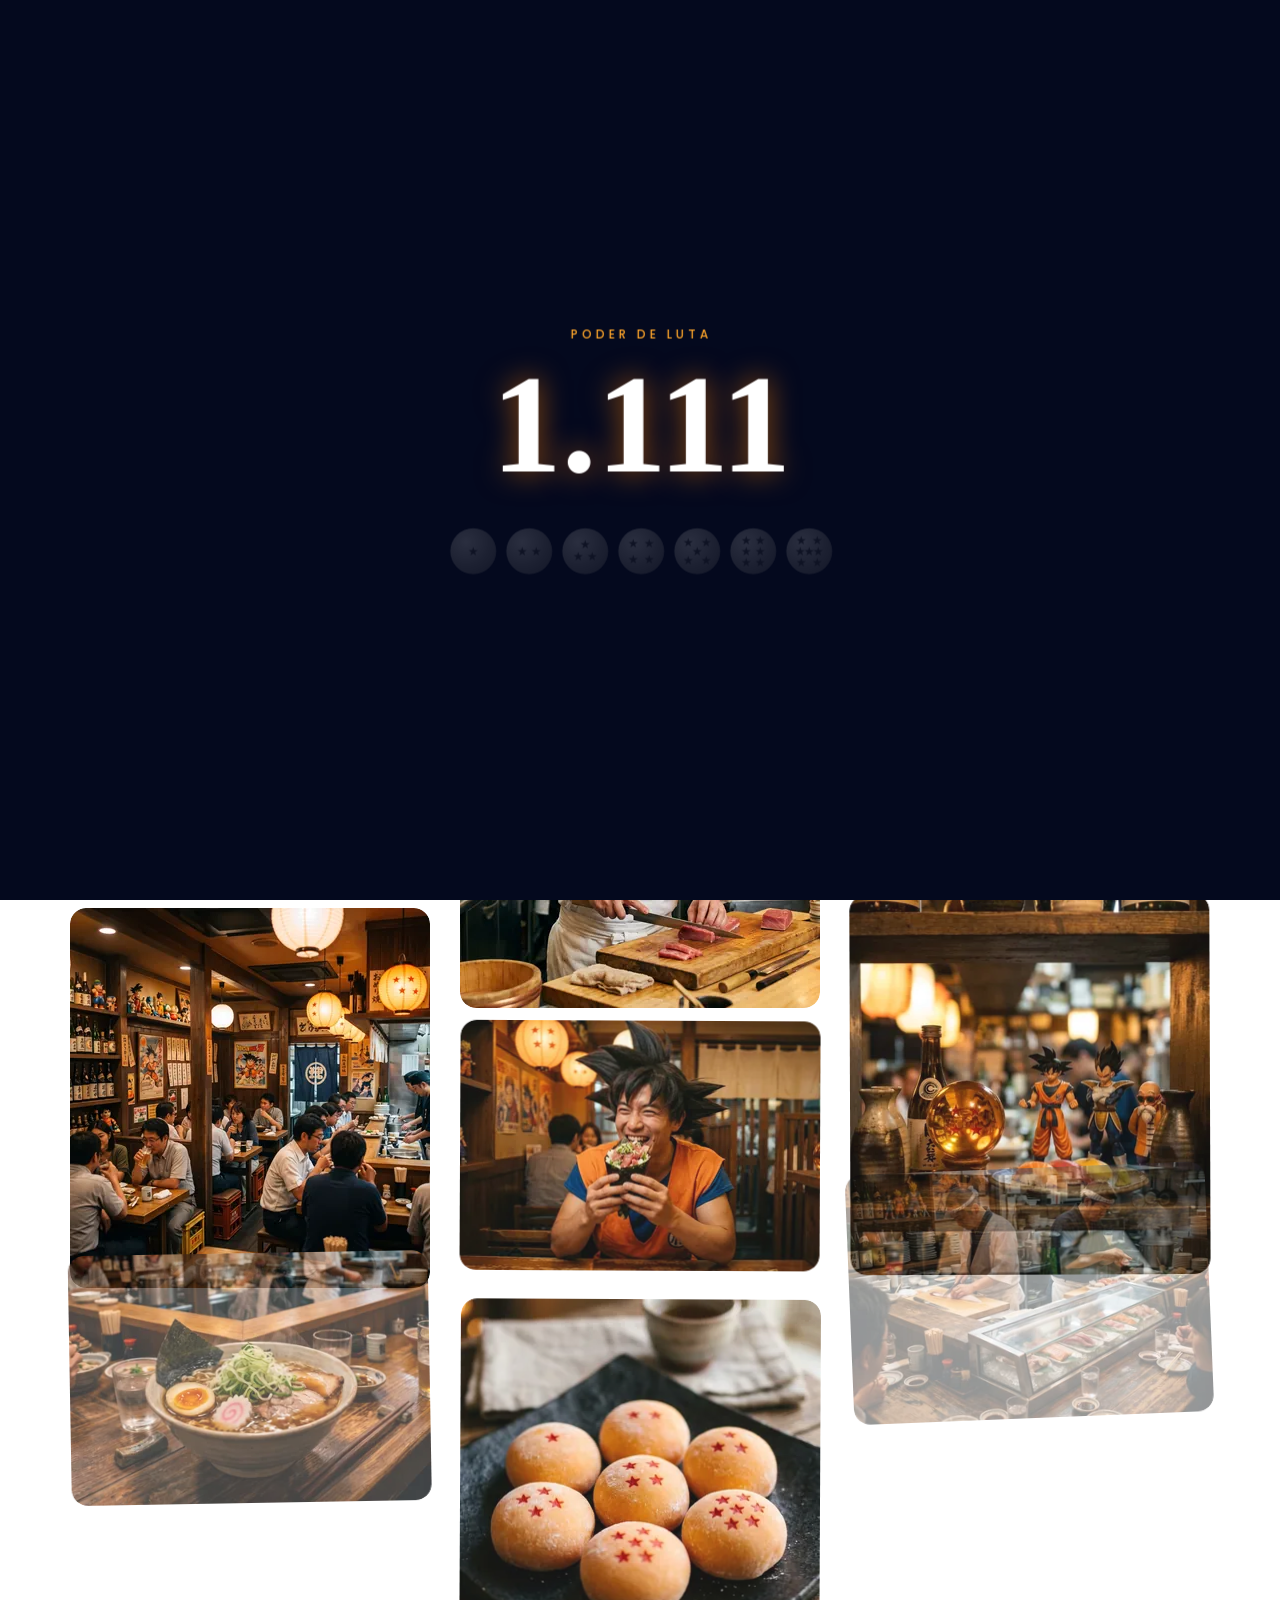
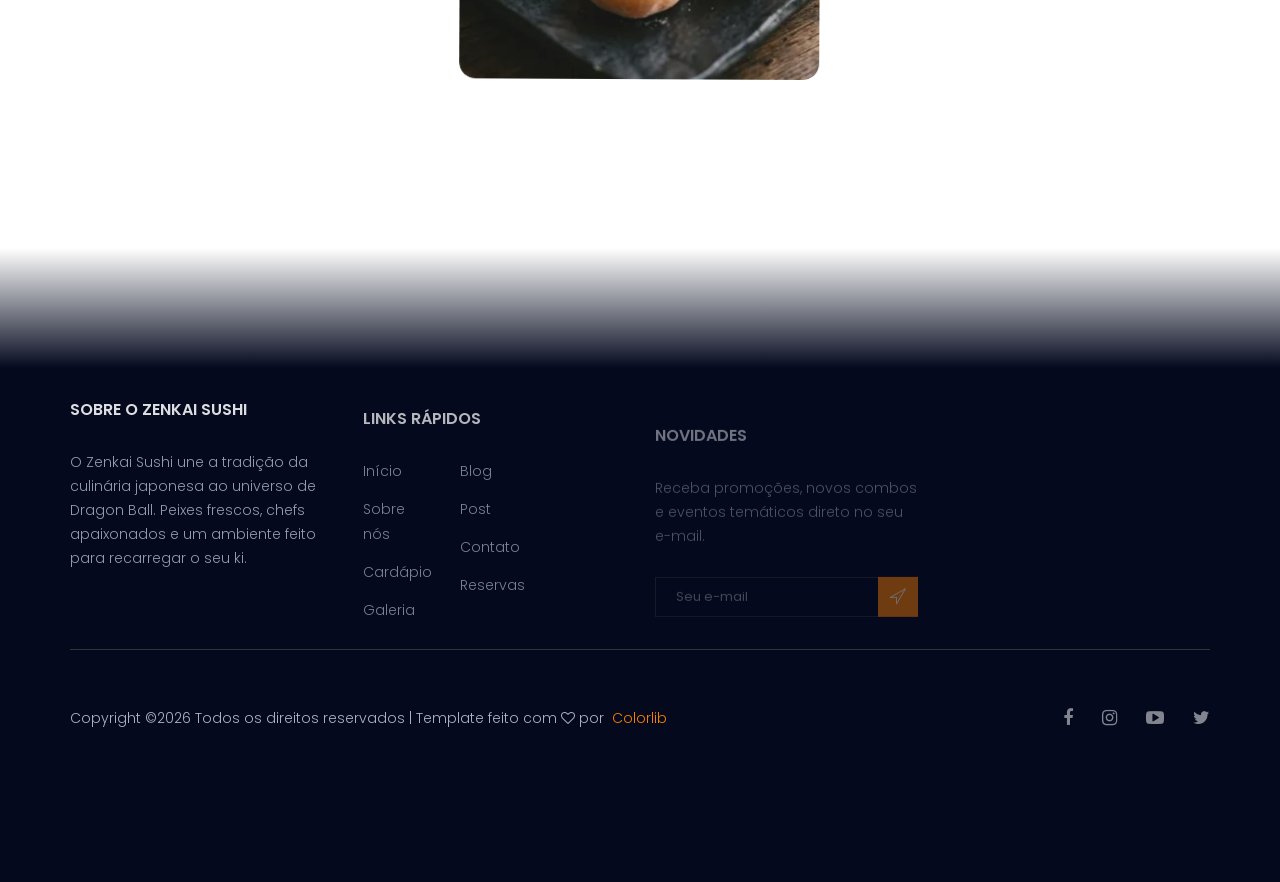
<file: gallery.html>
<!doctype html>
<html lang="pt-BR">
    <head>
        <!-- Required meta tags -->
        <meta charset="utf-8">
        <meta name="viewport" content="width=device-width, initial-scale=1, shrink-to-fit=no">
        <link rel="icon" href="image/favicon.png" type="image/png">
        <title>Galeria de Fotos do Restaurante | Zenkai Sushi</title>
    <meta name="description" content="Veja a galeria do Zenkai Sushi: pratos de sushi e sashimi, o salão estilo izakaya e os detalhes de Dragon Ball que decoram o restaurante em Shibuya.">
    <link rel="canonical" href="https://jpedroferreira07.github.io/DSGN-AP2-2026-2/gallery.html">
    <meta property="og:url" content="https://jpedroferreira07.github.io/DSGN-AP2-2026-2/gallery.html">
    <meta property="og:image" content="https://jpedroferreira07.github.io/DSGN-AP2-2026-2/imagensOtimizadas/restaurante-japones-tematico-zenkai-sushi.webp">
    <meta property="og:image:alt" content="Fachada do Zenkai Sushi, restaurante japonês temático de Dragon Ball em Shibuya">
    <meta name="twitter:card" content="summary_large_image">
    <meta name="twitter:title" content="Galeria de Fotos do Restaurante | Zenkai Sushi">
    <meta name="twitter:description" content="Veja a galeria do Zenkai Sushi: pratos de sushi e sashimi, o salão estilo izakaya e os detalhes de Dragon Ball que decoram o restaurante em Shibuya.">
    <meta name="twitter:image" content="https://jpedroferreira07.github.io/DSGN-AP2-2026-2/imagensOtimizadas/restaurante-japones-tematico-zenkai-sushi.webp">
    <meta name="theme-color" content="#04091e">
    <meta property="og:title" content="Galeria de Fotos do Restaurante | Zenkai Sushi">
    <meta property="og:description" content="Veja a galeria do Zenkai Sushi: pratos de sushi e sashimi, o salão estilo izakaya e os detalhes de Dragon Ball que decoram o restaurante em Shibuya.">
    <meta property="og:type" content="website">
    <meta property="og:locale" content="pt_BR">
    <meta property="og:site_name" content="Zenkai Sushi">
        <link rel="preconnect" href="https://fonts.googleapis.com">
    <link rel="preconnect" href="https://fonts.gstatic.com" crossorigin>
    <!-- Bootstrap CSS -->
        <link rel="stylesheet" href="css/bootstrap.css">
        <link rel="stylesheet" href="vendors/linericon/style.css">
        <link rel="stylesheet" href="css/font-awesome.min.css">
        <link rel="stylesheet" href="vendors/bootstrap-datepicker/bootstrap-datetimepicker.min.css">
        <link rel="stylesheet" href="vendors/nice-select/css/nice-select.css">
        <link rel="stylesheet" href="vendors/owl-carousel/owl.carousel.min.css">
        <link rel="stylesheet" href="vendors/lightbox/simpleLightbox.css">
        <!-- main css -->
        <link rel="stylesheet" href="css/style.css">
        <link rel="stylesheet" href="css/responsive.css">
<link rel="stylesheet" href="vendors/lenis/lenis.css" />
<link rel="stylesheet" href="css/zenkai-motion.css" />
<link rel="stylesheet" href="css/zenkai-intro.css" />
<script>try{var s=sessionStorage,r=matchMedia("(prefers-reduced-motion: reduce)").matches,n=performance.getEntriesByType("navigation")[0],rl=!!(n&&n.type==="reload");if(!r&&(!s.getItem("zk-pre")||s.getItem("zk-nav")||rl||/[?&]preloader=1\b/.test(location.search))){document.documentElement.classList.add("zk-loading")}}catch(e){}</script>
    </head>
    <body>
    <a class="zk-skip" href="#conteudo">Ir para o conteúdo</a>
        <!--================Header Area =================-->
        <header class="header_area">
            <div class="container">
                <nav class="navbar navbar-expand-lg navbar-light">
                    <!-- Brand and toggle get grouped for better mobile display -->
                    <a class="navbar-brand logo_h" href="index.html"><img src="imagensOtimizadas/logo-zenkai-sushi-restaurante-japones.webp" alt="Logo do Zenkai Sushi, restaurante japonês temático de Dragon Ball" title="Zenkai Sushi" width="550" height="120"></a>
                    <button class="navbar-toggler" type="button" data-toggle="collapse" data-target="#navbarSupportedContent" aria-controls="navbarSupportedContent" aria-expanded="false" aria-label="Toggle navigation">
                        <span class="icon-bar"></span>
                        <span class="icon-bar"></span>
                        <span class="icon-bar"></span>
                    </button>
                    <!-- Collect the nav links, forms, and other content for toggling -->
                    <div class="collapse navbar-collapse offset" id="navbarSupportedContent">
                        <ul class="nav navbar-nav menu_nav ml-auto">
                            <li class="nav-item"><a class="nav-link" href="index.html">Início</a></li> 
                            <li class="nav-item"><a class="nav-link" href="about.html">Sobre nós</a></li>
                            <li class="nav-item"><a class="nav-link" href="cardapio.html">Cardápio</a></li>
                            <li class="nav-item active"><a class="nav-link" href="gallery.html">Galeria</a></li>
                            <li class="nav-item submenu dropdown">
                                <a href="#" class="nav-link dropdown-toggle" data-toggle="dropdown" role="button" aria-haspopup="true" aria-expanded="false">Blog</a>
                                <ul class="dropdown-menu">
                                    <li class="nav-item"><a class="nav-link" href="blog.html">Blog</a></li>
                                    <li class="nav-item"><a class="nav-link" href="blog-single.html">Detalhes do Post</a></li>
                                </ul>
                            </li>
                            <li class="nav-item"><a class="nav-link" href="contact.html">Contato</a></li>
                        </ul>
                    </div> 
                </nav>
            </div>
        </header>
    <main id="conteudo" tabindex="-1">
        <!--================Header Area =================-->
        
        <!--================Breadcrumb Area =================-->
        <section class="breadcrumb_area">
            <div class="overlay bg-parallax" data-stellar-ratio="0.8" data-stellar-vertical-offset="0" data-background=""></div>
            <div class="container">
                <div class="page-cover text-center">
                    <h1 class="page-cover-tittle">Galeria</h1>
                    <ol class="breadcrumb">
                        <li><a href="index.html">Início</a></li>
                        <li class="active">Galeria</li>
                    </ol>
                </div>
            </div>
        </section>
        <!--================Breadcrumb Area =================-->
        
        <!--================Breadcrumb Area =================-->
        <section class="gallery_area section_gap">
            <div class="container">
                <div class="section_title text-center">
                    <h2 class="title_color">Galeria do Zenkai Sushi</h2>
                    <p>Tudo o que um guerreiro Z precisa para recarregar o ki.</p>
                </div>
                <div class="row imageGallery1" id="gallery">
                    <div class="col-md-4 gallery_item">
                        <div class="gallery_img">
                            <img width="360" height="250" src="imagensOtimizadas/combo-sushi-nigiri-tabua-madeira-zenkai-sushi.webp" alt="Combo Kamehameha em bandeja no Zenkai Sushi" title="Combo Kamehameha em bandeja no Zenkai Sushi" loading="lazy" decoding="async">
                            <div class="hover">
                            	<a class="light" href="imagensOtimizadas/combo-sushi-nigiri-tabua-madeira-zenkai-sushi.webp" title="Combo Kamehameha em bandeja no Zenkai Sushi" aria-label="Ampliar foto: Combo Kamehameha em bandeja no Zenkai Sushi"><i class="fa fa-expand"></i></a>
                            </div>
                        </div>
                    </div>
                    <div class="col-md-4 gallery_item">
                        <div class="gallery_img">
                            <img width="360" height="380" src="imagensOtimizadas/chef-kuririn-cortando-atum-balcao-zenkai-sushi.webp" alt="Chef Kuririn preparando sushi no balcão" title="Chef Kuririn preparando sushi no balcão" loading="lazy" decoding="async">
                            <div class="hover">
                            	<a class="light" href="imagensOtimizadas/chef-kuririn-cortando-atum-balcao-zenkai-sushi.webp" title="Chef Kuririn preparando sushi no balcão" aria-label="Ampliar foto: Chef Kuririn preparando sushi no balcão"><i class="fa fa-expand"></i></a>
                            </div>
                        </div>
                    </div>
                    <div class="col-md-4 gallery_item">
                        <div class="gallery_img">
                            <img width="360" height="250" src="imagensOtimizadas/sashimi-salmao-atum-shiso-zenkai-sushi.webp" alt="Sashimi Senzu fresco fatiado na hora" title="Sashimi Senzu fresco fatiado na hora" loading="lazy" decoding="async">
                            <div class="hover">
                            	<a class="light" href="imagensOtimizadas/sashimi-salmao-atum-shiso-zenkai-sushi.webp" title="Sashimi Senzu fresco fatiado na hora" aria-label="Ampliar foto: Sashimi Senzu fresco fatiado na hora"><i class="fa fa-expand"></i></a>
                            </div>
                        </div>
                    </div>
                    <div class="col-md-4 gallery_item">
                        <div class="gallery_img">
                            <img width="360" height="380" src="imagensOtimizadas/interior-izakaya-tematico-dragon-ball-zenkai-sushi.webp" alt="Interior temático Dragon Ball do Zenkai Sushi" title="Interior temático Dragon Ball do Zenkai Sushi" loading="lazy" decoding="async">
                            <div class="hover">
                            	<a class="light" href="imagensOtimizadas/interior-izakaya-tematico-dragon-ball-zenkai-sushi.webp" title="Interior temático Dragon Ball do Zenkai Sushi" aria-label="Ampliar foto: Interior temático Dragon Ball do Zenkai Sushi"><i class="fa fa-expand"></i></a>
                            </div>
                        </div>
                    </div>
                    
                    <div class="col-md-4 gallery_item">
                        <div class="gallery_img">
                            <img width="360" height="380" src="imagensOtimizadas/galeria-saque-esfera-dragao-prateleira-zenkai-sushi.webp" alt="Prateleira com saquês, esfera do dragão e figuras de Dragon Ball" title="Prateleira com saquês, esfera do dragão e figuras de Dragon Ball" loading="lazy" decoding="async">
                            <div class="hover">
                            	<a class="light" href="imagensOtimizadas/galeria-saque-esfera-dragao-prateleira-zenkai-sushi.webp" title="Prateleira com saquês, esfera do dragão e figuras de Dragon Ball" aria-label="Ampliar foto: Prateleira com saquês, esfera do dragão e figuras de Dragon Ball"><i class="fa fa-expand"></i></a>
                            </div>
                        </div>
                    </div>
                    <div class="col-md-4 gallery_item">
                        <div class="gallery_img">
                            <img width="360" height="250" src="imagensOtimizadas/galeria-temaki-genki-dama-goku-zenkai-sushi.webp" alt="Goku comendo Temaki Genki Dama recheado no Zenkai Sushi" title="Goku comendo Temaki Genki Dama recheado no Zenkai Sushi" loading="lazy" decoding="async">
                            <div class="hover">
                            	<a class="light" href="imagensOtimizadas/galeria-temaki-genki-dama-goku-zenkai-sushi.webp" title="Goku comendo Temaki Genki Dama recheado no Zenkai Sushi" aria-label="Ampliar foto: Goku comendo Temaki Genki Dama recheado no Zenkai Sushi"><i class="fa fa-expand"></i></a>
                            </div>
                        </div>
                    </div>
                    <div class="col-md-4 gallery_item">
                        <div class="gallery_img">
                            <img width="360" height="250" src="imagensOtimizadas/ramen-fumegante-ovo-narutomaki-zenkai-sushi.webp" alt="Ramen Namekuseijin quentinho" title="Ramen Namekuseijin quentinho" loading="lazy" decoding="async">
                            <div class="hover">
                            	<a class="light" href="imagensOtimizadas/ramen-fumegante-ovo-narutomaki-zenkai-sushi.webp" title="Ramen Namekuseijin quentinho" aria-label="Ampliar foto: Ramen Namekuseijin quentinho"><i class="fa fa-expand"></i></a>
                            </div>
                        </div>
                    </div>
                    <div class="col-md-4 gallery_item">
                        <div class="gallery_img">
                            <img width="360" height="380" src="imagensOtimizadas/galeria-mochi-esferas-do-dragao-zenkai-sushi.webp" alt="Mochi Esferas do Dragão, sobremesa japonesa" title="Mochi Esferas do Dragão, sobremesa japonesa" loading="lazy" decoding="async">
                            <div class="hover">
                            	<a class="light" href="imagensOtimizadas/galeria-mochi-esferas-do-dragao-zenkai-sushi.webp" title="Mochi Esferas do Dragão, sobremesa japonesa" aria-label="Ampliar foto: Mochi Esferas do Dragão, sobremesa japonesa"><i class="fa fa-expand"></i></a>
                            </div>
                        </div>
                    </div>
                    <div class="col-md-4 gallery_item">
                        <div class="gallery_img">
                            <img width="360" height="250" src="imagensOtimizadas/sushi-bar-cozinha-aberta-chefs-zenkai-sushi.webp" alt="Sushi bar do Zenkai Sushi com cozinha aberta" title="Sushi bar do Zenkai Sushi com cozinha aberta" loading="lazy" decoding="async">
                            <div class="hover">
                            	<a class="light" href="imagensOtimizadas/sushi-bar-cozinha-aberta-chefs-zenkai-sushi.webp" title="Sushi bar do Zenkai Sushi com cozinha aberta" aria-label="Ampliar foto: Sushi bar do Zenkai Sushi com cozinha aberta"><i class="fa fa-expand"></i></a>
                            </div>
                        </div>
                    </div>
                </div>
            </div>
        </section>
        <!--================Breadcrumb Area =================-->
        
        <!--================ start footer Area  =================-->
    </main>	
        <footer class="footer-area section_gap">
            <div class="container">
                <div class="row">
                    <div class="col-lg-3  col-md-6 col-sm-6">
                        <div class="single-footer-widget">
                            <h2 class="footer_title">Sobre o Zenkai Sushi</h2>
                            <p>O Zenkai Sushi une a tradição da culinária japonesa ao universo de Dragon Ball. Peixes frescos, chefs apaixonados e um ambiente feito para recarregar o seu ki.</p>
                        </div>
                    </div>
                    <div class="col-lg-3 col-md-6 col-sm-6">
                        <div class="single-footer-widget">
                            <h2 class="footer_title">Links Rápidos</h2>
                            <div class="row">
                                <div class="col-4">
                                    <ul class="list_style">
                                        <li><a href="index.html">Início</a></li>
<li><a href="about.html">Sobre nós</a></li>
<li><a href="cardapio.html">Cardápio</a></li>
<li><a href="gallery.html">Galeria</a></li>
                                    </ul>
                                </div>
                                <div class="col-4">
                                    <ul class="list_style">
                                        <li><a href="blog.html">Blog</a></li>
<li><a href="blog-single.html">Post</a></li>
<li><a href="contact.html">Contato</a></li>
<li><a href="contact.html">Reservas</a></li>
                                    </ul>
                                </div>										
                            </div>							
                        </div>
                    </div>							
                    <div class="col-lg-3 col-md-6 col-sm-6">
                        <div class="single-footer-widget">
                            <h2 class="footer_title">Novidades</h2>
                            <p>Receba promoções, novos combos e eventos temáticos direto no seu e-mail.</p>		
                            <div id="mc_embed_signup">
                                <form class="subscribe_form relative" data-zk-form="newsletter">
                                    <div class="input-group d-flex flex-row">
                                        <input name="EMAIL" aria-label="Seu e-mail" autocomplete="email" placeholder="Seu e-mail" onfocus="this.placeholder = ''" onblur="this.placeholder = 'Seu e-mail'" required="" type="email">
                                        <button type="submit" class="btn sub-btn" aria-label="Assinar a newsletter"><span class="lnr lnr-location"></span></button>		
                                    </div>									
                                    <div class="mt-10 info"></div>
                                </form>
                            </div>
                        </div>
                    </div>
                    <div class="col-lg-3 col-md-6 col-sm-6">
                        <div class="single-footer-widget instafeed">
                            <h2 class="footer_title">Instagram</h2>
                            <ul class="list_style instafeed d-flex flex-wrap">
                                <li><img width="58" height="58" src="imagensOtimizadas/instagram-sushi-variado-zenkai-sushi.webp" alt="Prato de sushi variado do Zenkai Sushi" title="Prato de sushi variado do Zenkai Sushi" loading="lazy" decoding="async"></li>
                                <li><img width="58" height="58" src="imagensOtimizadas/instagram-combo-temaki-zenkai-sushi.webp" alt="Combo de temaki do Zenkai Sushi" title="Combo de temaki do Zenkai Sushi" loading="lazy" decoding="async"></li>
                                <li><img width="58" height="58" src="imagensOtimizadas/instagram-sashimi-fresco-zenkai-sushi.webp" alt="Sashimi fresco servido no Zenkai Sushi" title="Sashimi fresco servido no Zenkai Sushi" loading="lazy" decoding="async"></li>
                                <li><img width="58" height="58" src="imagensOtimizadas/instagram-chef-preparando-sushi-zenkai-sushi.webp" alt="Chef preparando sushi no balcão" title="Chef preparando sushi no balcão" loading="lazy" decoding="async"></li>
                                <li><img width="58" height="58" src="imagensOtimizadas/instagram-ambiente-tematico-zenkai-sushi.webp" alt="Ambiente temático Dragon Ball do restaurante" title="Ambiente temático Dragon Ball do restaurante" loading="lazy" decoding="async"></li>
                                <li><img width="58" height="58" src="imagensOtimizadas/instagram-ramen-quentinho-zenkai-sushi.webp" alt="Ramen quentinho do Zenkai Sushi" title="Ramen quentinho do Zenkai Sushi" loading="lazy" decoding="async"></li>
                                <li><img width="58" height="58" src="imagensOtimizadas/instagram-sobremesa-japonesa-zenkai-sushi.webp" alt="Sobremesa japonesa do Zenkai Sushi" title="Sobremesa japonesa do Zenkai Sushi" loading="lazy" decoding="async"></li>
                                <li><img width="58" height="58" src="imagensOtimizadas/instagram-saque-cha-japones-zenkai-sushi.webp" alt="Saquê e chá japonês do Zenkai Sushi" title="Saquê e chá japonês do Zenkai Sushi" loading="lazy" decoding="async"></li>
                            </ul>
                        </div>
                    </div>						
                </div>
                <div class="border_line"></div>
                <div class="row footer-bottom d-flex justify-content-between align-items-center">
                    <p class="col-lg-8 col-sm-12 footer-text m-0"><!-- Link back to Colorlib can't be removed. Template is licensed under CC BY 3.0. -->
Copyright &copy;<script>document.write(new Date().getFullYear());</script> Todos os direitos reservados | Template feito com <i class="fa fa-heart-o" aria-hidden="true"></i> por <a href="https://colorlib.com" target="_blank" rel="noopener noreferrer">Colorlib</a>
<!-- Link back to Colorlib can't be removed. Template is licensed under CC BY 3.0. --></p>
                    <div class="col-lg-4 col-sm-12 footer-social">
                        <a href="#" title="Facebook do Zenkai Sushi" aria-label="Facebook do Zenkai Sushi"><i class="fa fa-facebook"></i></a>
<a href="#" title="Instagram do Zenkai Sushi" aria-label="Instagram do Zenkai Sushi"><i class="fa fa-instagram"></i></a>
<a href="#" title="Canal do Zenkai Sushi no YouTube" aria-label="Canal do Zenkai Sushi no YouTube"><i class="fa fa-youtube-play"></i></a>
<a href="#" title="Twitter do Zenkai Sushi" aria-label="Twitter do Zenkai Sushi"><i class="fa fa-twitter"></i></a>
                    </div>
                </div>
            </div>
        </footer>
		<!--================ End footer Area  =================-->
        
        
        <!-- Optional JavaScript -->
        <!-- jQuery first, then Popper.js, then Bootstrap JS -->
        <script src="js/jquery-3.2.1.min.js"></script>
        <script src="js/popper.js"></script>
        <script src="js/bootstrap.min.js"></script>
        <script src="vendors/owl-carousel/owl.carousel.min.js"></script>
        <script src="vendors/bootstrap-datepicker/bootstrap-datetimepicker.min.js"></script>
        <script src="vendors/nice-select/js/jquery.nice-select.js"></script>
        <script src="vendors/lightbox/simpleLightbox.min.js"></script>
        <script src="vendors/gsap/gsap.min.js"></script>
        <script src="vendors/gsap/ScrollTrigger.min.js"></script>
        <script src="vendors/gsap/SplitText.min.js"></script>
        <script src="vendors/lenis/lenis.min.js"></script>
        <script src="js/zenkai/core.js"></script>
        <script src="js/zenkai/shatter.js"></script>
        <script src="js/zenkai/preloader.js"></script>
        <script src="js/zenkai/hero.js"></script>
        <script src="js/zenkai/reveal.js"></script>
        <script src="js/zenkai/ui.js"></script>
        <script src="js/zenkai/counters.js"></script>
        <script src="js/zenkai/dragon.js"></script>
        <script src="js/zenkai/transitions.js"></script>
        <script src="js/zenkai-shader.js"></script>
        <script src="js/zenkai-forms.js"></script>
        <script src="js/zenkai/main.js"></script>
        <script src="js/custom.js"></script>
    </body>
</html>
</file>
<file: vendors/linericon/style.css>
@font-face {
	font-family: 'Linearicons-Free';
	src:url('fonts/Linearicons-Free.eot?w118d');
	src:url('fonts/Linearicons-Free.eot?#iefixw118d') format('embedded-opentype'),
		url('fonts/Linearicons-Free.woff2?w118d') format('woff2'),
		url('fonts/Linearicons-Free.woff?w118d') format('woff'),
		url('fonts/Linearicons-Free.ttf?w118d') format('truetype'),
		url('fonts/Linearicons-Free.svg?w118d#Linearicons-Free') format('svg');
	font-weight: normal;
	font-style: normal;
}

.lnr {
	font-family: 'Linearicons-Free';
	speak: none;
	font-style: normal;
	font-weight: normal;
	font-variant: normal;
	text-transform: none;
	line-height: 1;

	/* Better Font Rendering =========== */
	-webkit-font-smoothing: antialiased;
	-moz-osx-font-smoothing: grayscale;
}

.lnr-home:before {
	content: "\e800";
}
.lnr-apartment:before {
	content: "\e801";
}
.lnr-pencil:before {
	content: "\e802";
}
.lnr-magic-wand:before {
	content: "\e803";
}
.lnr-drop:before {
	content: "\e804";
}
.lnr-lighter:before {
	content: "\e805";
}
.lnr-poop:before {
	content: "\e806";
}
.lnr-sun:before {
	content: "\e807";
}
.lnr-moon:before {
	content: "\e808";
}
.lnr-cloud:before {
	content: "\e809";
}
.lnr-cloud-upload:before {
	content: "\e80a";
}
.lnr-cloud-download:before {
	content: "\e80b";
}
.lnr-cloud-sync:before {
	content: "\e80c";
}
.lnr-cloud-check:before {
	content: "\e80d";
}
.lnr-database:before {
	content: "\e80e";
}
.lnr-lock:before {
	content: "\e80f";
}
.lnr-cog:before {
	content: "\e810";
}
.lnr-trash:before {
	content: "\e811";
}
.lnr-dice:before {
	content: "\e812";
}
.lnr-heart:before {
	content: "\e813";
}
.lnr-star:before {
	content: "\e814";
}
.lnr-star-half:before {
	content: "\e815";
}
.lnr-star-empty:before {
	content: "\e816";
}
.lnr-flag:before {
	content: "\e817";
}
.lnr-envelope:before {
	content: "\e818";
}
.lnr-paperclip:before {
	content: "\e819";
}
.lnr-inbox:before {
	content: "\e81a";
}
.lnr-eye:before {
	content: "\e81b";
}
.lnr-printer:before {
	content: "\e81c";
}
.lnr-file-empty:before {
	content: "\e81d";
}
.lnr-file-add:before {
	content: "\e81e";
}
.lnr-enter:before {
	content: "\e81f";
}
.lnr-exit:before {
	content: "\e820";
}
.lnr-graduation-hat:before {
	content: "\e821";
}
.lnr-license:before {
	content: "\e822";
}
.lnr-music-note:before {
	content: "\e823";
}
.lnr-film-play:before {
	content: "\e824";
}
.lnr-camera-video:before {
	content: "\e825";
}
.lnr-camera:before {
	content: "\e826";
}
.lnr-picture:before {
	content: "\e827";
}
.lnr-book:before {
	content: "\e828";
}
.lnr-bookmark:before {
	content: "\e829";
}
.lnr-user:before {
	content: "\e82a";
}
.lnr-users:before {
	content: "\e82b";
}
.lnr-shirt:before {
	content: "\e82c";
}
.lnr-store:before {
	content: "\e82d";
}
.lnr-cart:before {
	content: "\e82e";
}
.lnr-tag:before {
	content: "\e82f";
}
.lnr-phone-handset:before {
	content: "\e830";
}
.lnr-phone:before {
	content: "\e831";
}
.lnr-pushpin:before {
	content: "\e832";
}
.lnr-map-marker:before {
	content: "\e833";
}
.lnr-map:before {
	content: "\e834";
}
.lnr-location:before {
	content: "\e835";
}
.lnr-calendar-full:before {
	content: "\e836";
}
.lnr-keyboard:before {
	content: "\e837";
}
.lnr-spell-check:before {
	content: "\e838";
}
.lnr-screen:before {
	content: "\e839";
}
.lnr-smartphone:before {
	content: "\e83a";
}
.lnr-tablet:before {
	content: "\e83b";
}
.lnr-laptop:before {
	content: "\e83c";
}
.lnr-laptop-phone:before {
	content: "\e83d";
}
.lnr-power-switch:before {
	content: "\e83e";
}
.lnr-bubble:before {
	content: "\e83f";
}
.lnr-heart-pulse:before {
	content: "\e840";
}
.lnr-construction:before {
	content: "\e841";
}
.lnr-pie-chart:before {
	content: "\e842";
}
.lnr-chart-bars:before {
	content: "\e843";
}
.lnr-gift:before {
	content: "\e844";
}
.lnr-diamond:before {
	content: "\e845";
}
.lnr-linearicons:before {
	content: "\e846";
}
.lnr-dinner:before {
	content: "\e847";
}
.lnr-coffee-cup:before {
	content: "\e848";
}
.lnr-leaf:before {
	content: "\e849";
}
.lnr-paw:before {
	content: "\e84a";
}
.lnr-rocket:before {
	content: "\e84b";
}
.lnr-briefcase:before {
	content: "\e84c";
}
.lnr-bus:before {
	content: "\e84d";
}
.lnr-car:before {
	content: "\e84e";
}
.lnr-train:before {
	content: "\e84f";
}
.lnr-bicycle:before {
	content: "\e850";
}
.lnr-wheelchair:before {
	content: "\e851";
}
.lnr-select:before {
	content: "\e852";
}
.lnr-earth:before {
	content: "\e853";
}
.lnr-smile:before {
	content: "\e854";
}
.lnr-sad:before {
	content: "\e855";
}
.lnr-neutral:before {
	content: "\e856";
}
.lnr-mustache:before {
	content: "\e857";
}
.lnr-alarm:before {
	content: "\e858";
}
.lnr-bullhorn:before {
	content: "\e859";
}
.lnr-volume-high:before {
	content: "\e85a";
}
.lnr-volume-medium:before {
	content: "\e85b";
}
.lnr-volume-low:before {
	content: "\e85c";
}
.lnr-volume:before {
	content: "\e85d";
}
.lnr-mic:before {
	content: "\e85e";
}
.lnr-hourglass:before {
	content: "\e85f";
}
.lnr-undo:before {
	content: "\e860";
}
.lnr-redo:before {
	content: "\e861";
}
.lnr-sync:before {
	content: "\e862";
}
.lnr-history:before {
	content: "\e863";
}
.lnr-clock:before {
	content: "\e864";
}
.lnr-download:before {
	content: "\e865";
}
.lnr-upload:before {
	content: "\e866";
}
.lnr-enter-down:before {
	content: "\e867";
}
.lnr-exit-up:before {
	content: "\e868";
}
.lnr-bug:before {
	content: "\e869";
}
.lnr-code:before {
	content: "\e86a";
}
.lnr-link:before {
	content: "\e86b";
}
.lnr-unlink:before {
	content: "\e86c";
}
.lnr-thumbs-up:before {
	content: "\e86d";
}
.lnr-thumbs-down:before {
	content: "\e86e";
}
.lnr-magnifier:before {
	content: "\e86f";
}
.lnr-cross:before {
	content: "\e870";
}
.lnr-menu:before {
	content: "\e871";
}
.lnr-list:before {
	content: "\e872";
}
.lnr-chevron-up:before {
	content: "\e873";
}
.lnr-chevron-down:before {
	content: "\e874";
}
.lnr-chevron-left:before {
	content: "\e875";
}
.lnr-chevron-right:before {
	content: "\e876";
}
.lnr-arrow-up:before {
	content: "\e877";
}
.lnr-arrow-down:before {
	content: "\e878";
}
.lnr-arrow-left:before {
	content: "\e879";
}
.lnr-arrow-right:before {
	content: "\e87a";
}
.lnr-move:before {
	content: "\e87b";
}
.lnr-warning:before {
	content: "\e87c";
}
.lnr-question-circle:before {
	content: "\e87d";
}
.lnr-menu-circle:before {
	content: "\e87e";
}
.lnr-checkmark-circle:before {
	content: "\e87f";
}
.lnr-cross-circle:before {
	content: "\e880";
}
.lnr-plus-circle:before {
	content: "\e881";
}
.lnr-circle-minus:before {
	content: "\e882";
}
.lnr-arrow-up-circle:before {
	content: "\e883";
}
.lnr-arrow-down-circle:before {
	content: "\e884";
}
.lnr-arrow-left-circle:before {
	content: "\e885";
}
.lnr-arrow-right-circle:before {
	content: "\e886";
}
.lnr-chevron-up-circle:before {
	content: "\e887";
}
.lnr-chevron-down-circle:before {
	content: "\e888";
}
.lnr-chevron-left-circle:before {
	content: "\e889";
}
.lnr-chevron-right-circle:before {
	content: "\e88a";
}
.lnr-crop:before {
	content: "\e88b";
}
.lnr-frame-expand:before {
	content: "\e88c";
}
.lnr-frame-contract:before {
	content: "\e88d";
}
.lnr-layers:before {
	content: "\e88e";
}
.lnr-funnel:before {
	content: "\e88f";
}
.lnr-text-format:before {
	content: "\e890";
}
.lnr-text-format-remove:before {
	content: "\e891";
}
.lnr-text-size:before {
	content: "\e892";
}
.lnr-bold:before {
	content: "\e893";
}
.lnr-italic:before {
	content: "\e894";
}
.lnr-underline:before {
	content: "\e895";
}
.lnr-strikethrough:before {
	content: "\e896";
}
.lnr-highlight:before {
	content: "\e897";
}
.lnr-text-align-left:before {
	content: "\e898";
}
.lnr-text-align-center:before {
	content: "\e899";
}
.lnr-text-align-right:before {
	content: "\e89a";
}
.lnr-text-align-justify:before {
	content: "\e89b";
}
.lnr-line-spacing:before {
	content: "\e89c";
}
.lnr-indent-increase:before {
	content: "\e89d";
}
.lnr-indent-decrease:before {
	content: "\e89e";
}
.lnr-pilcrow:before {
	content: "\e89f";
}
.lnr-direction-ltr:before {
	content: "\e8a0";
}
.lnr-direction-rtl:before {
	content: "\e8a1";
}
.lnr-page-break:before {
	content: "\e8a2";
}
.lnr-sort-alpha-asc:before {
	content: "\e8a3";
}
.lnr-sort-amount-asc:before {
	content: "\e8a4";
}
.lnr-hand:before {
	content: "\e8a5";
}
.lnr-pointer-up:before {
	content: "\e8a6";
}
.lnr-pointer-right:before {
	content: "\e8a7";
}
.lnr-pointer-down:before {
	content: "\e8a8";
}
.lnr-pointer-left:before {
	content: "\e8a9";
}
</file>
<file: vendors/nice-select/css/nice-select.css>
.nice-select {
  -webkit-tap-highlight-color: transparent;
  background-color: #fff;
  border-radius: 5px;
  border: solid 1px #e8e8e8;
  box-sizing: border-box;
  clear: both;
  cursor: pointer;
  display: block;
  float: left;
  font-family: inherit;
  font-size: 14px;
  font-weight: normal;
  height: 42px;
  line-height: 40px;
  outline: none;
  padding-left: 18px;
  padding-right: 30px;
  position: relative;
  text-align: left !important;
  -webkit-transition: all 0.2s ease-in-out;
  transition: all 0.2s ease-in-out;
  -webkit-user-select: none;
     -moz-user-select: none;
      -ms-user-select: none;
          user-select: none;
  white-space: nowrap;
  width: auto; }
  .nice-select:hover {
    border-color: #dbdbdb; }
  .nice-select:active, .nice-select.open, .nice-select:focus {
    border-color: #999; }
  .nice-select:after {
    border-bottom: 2px solid #999;
    border-right: 2px solid #999;
    content: '';
    display: block;
    height: 5px;
    margin-top: -4px;
    pointer-events: none;
    position: absolute;
    right: 12px;
    top: 50%;
    -webkit-transform-origin: 66% 66%;
        -ms-transform-origin: 66% 66%;
            transform-origin: 66% 66%;
    -webkit-transform: rotate(45deg);
        -ms-transform: rotate(45deg);
            transform: rotate(45deg);
    -webkit-transition: all 0.15s ease-in-out;
    transition: all 0.15s ease-in-out;
    width: 5px; }
  .nice-select.open:after {
    -webkit-transform: rotate(-135deg);
        -ms-transform: rotate(-135deg);
            transform: rotate(-135deg); }
  .nice-select.open .list {
    opacity: 1;
    pointer-events: auto;
    -webkit-transform: scale(1) translateY(0);
        -ms-transform: scale(1) translateY(0);
            transform: scale(1) translateY(0); }
  .nice-select.disabled {
    border-color: #ededed;
    color: #999;
    pointer-events: none; }
    .nice-select.disabled:after {
      border-color: #cccccc; }
  .nice-select.wide {
    width: 100%; }
    .nice-select.wide .list {
      left: 0 !important;
      right: 0 !important; }
  .nice-select.right {
    float: right; }
    .nice-select.right .list {
      left: auto;
      right: 0; }
  .nice-select.small {
    font-size: 12px;
    height: 36px;
    line-height: 34px; }
    .nice-select.small:after {
      height: 4px;
      width: 4px; }
    .nice-select.small .option {
      line-height: 34px;
      min-height: 34px; }
  .nice-select .list {
    background-color: #fff;
    border-radius: 5px;
    box-shadow: 0 0 0 1px rgba(68, 68, 68, 0.11);
    box-sizing: border-box;
    margin-top: 4px;
    opacity: 0;
    overflow: hidden;
    padding: 0;
    pointer-events: none;
    position: absolute;
    top: 100%;
    left: 0;
    -webkit-transform-origin: 50% 0;
        -ms-transform-origin: 50% 0;
            transform-origin: 50% 0;
    -webkit-transform: scale(0.75) translateY(-21px);
        -ms-transform: scale(0.75) translateY(-21px);
            transform: scale(0.75) translateY(-21px);
    -webkit-transition: all 0.2s cubic-bezier(0.5, 0, 0, 1.25), opacity 0.15s ease-out;
    transition: all 0.2s cubic-bezier(0.5, 0, 0, 1.25), opacity 0.15s ease-out;
    z-index: 9; }
    .nice-select .list:hover .option:not(:hover) {
      background-color: transparent !important; }
  .nice-select .option {
    cursor: pointer;
    font-weight: 400;
    line-height: 40px;
    list-style: none;
    min-height: 40px;
    outline: none;
    padding-left: 18px;
    padding-right: 29px;
    text-align: left;
    -webkit-transition: all 0.2s;
    transition: all 0.2s; }
    .nice-select .option:hover, .nice-select .option.focus, .nice-select .option.selected.focus {
      background-color: #f6f6f6; }
    .nice-select .option.selected {
      font-weight: bold; }
    .nice-select .option.disabled {
      background-color: transparent;
      color: #999;
      cursor: default; }

.no-csspointerevents .nice-select .list {
  display: none; }

.no-csspointerevents .nice-select.open .list {
  display: block; }
</file>
<file: css/style.css>
/*----------------------------------------------------
@File: Default Styles
@Author: Rocky
@URL: http://wethemez.com
Author E-mail: rockybd1995@gmail.com

This file contains the styling for the actual theme, this
is the file you need to edit to change the look of the
theme.
---------------------------------------------------- */
/*=====================================================================
@Template Name: Royal Hotel
@Author: Rocky
@Developed By: Rocky
@Developer URL: http://rocky.wethemez.com
Author E-mail: rockybd1995@gmail.com

@Default Styles

Table of Content:
01/ Variables
02/ predefin
03/ header
04/ button
05/ banner
06/ breadcrumb
07/ about
08/ team
09/ project 
10/ price 
11/ team 
12/ blog 
13/ video  
14/ features  
15/ career  
16/ contact 
17/ footer

=====================================================================*/
/*----------------------------------------------------*/
/*font Variables*/
/*Color Variables*/
/*=================== fonts ====================*/
@import url("https://fonts.googleapis.com/css?family=Poppins:300,400,500,600,700");
.col-md-offset-right-1,
.col-lg-offset-right-1 {
  margin-right: 8.33333333%;
}

/*---------------------------------------------------- */
/*----------------------------------------------------*/
.list_style {
  list-style: none;
  margin: 0px;
  padding: 0px;
}

a {
  text-decoration: none;
  -webkit-transition: all 0.3s ease-in-out;
  -o-transition: all 0.3s ease-in-out;
  transition: all 0.3s ease-in-out;
}

a:hover,
a:focus {
  text-decoration: none;
  outline: none;
}

.row.m0 {
  margin: 0px;
}

.p0 {
  padding: 0px;
}

.mt-30 {
  margin-top: 30px;
}

.mt-25 {
  margin-top: 25px;
}

body {
  line-height: 24px;
  font-size: 14px;
  font-family: "Poppins", sans-serif;
  font-weight: 300;
  color: #666d80;
}

section {
  background: #fff;
}

h1,
h2,
h3,
h4,
h5,
h6 {
  font-family: "Poppins", sans-serif;
  font-weight: 600;
}

button:focus {
  outline: none;
}

@media (min-width: 1200px) {
  .container {
    max-width: 1170px;
  }
}

.section_gap {
  padding: 120px 0;
}

.d_flex {
  display: -webkit-box;
  display: -ms-flexbox;
  display: flex;
}

.row_reverse {
  -webkit-box-orient: horizontal;
  -webkit-box-direction: reverse;
  -ms-flex-direction: row-reverse;
  flex-direction: row-reverse;
}

.mb_30 {
  margin-bottom: -30px;
}

.section_title {
  margin-bottom: 75px;
}

.section_title h2 {
  font-size: 36px;
  line-height: 45px;
  font-weight: 600;
}

.section_title p {
  font-size: 14px;
  line-height: 30px;
  color: #666d80;
  margin-bottom: 0px;
}

.title_color {
  color: #222222;
}

.title_w {
  color: #fff;
}

.title {
  font-size: 36px;
  line-height: 45px;
  font-weight: 600;
}

/*---------------------------------------------------- */
/*----------------------------------------------------*/
.theme_btn {
  font-size: 14px;
  line-height: 30px;
  text-transform: uppercase;
  color: #fff;
  font-weight: 600;
  background: #f77f00;
  padding: 5px 30px;
}

.theme_btn:before {
  background: #f8b100;
}

.theme_btn:hover {
  color: #fff;
}

.white_btn {
  background: #fff;
  padding: 0px 40px;
  line-height: 40px;
  font-size: 14px;
  color: #222222;
  font-family: "Poppins", sans-serif;
  font-weight: 500;
}

.button_hover {
  border-radius: 0px;
  position: relative;
  z-index: 1;
  -webkit-transition: all 0.3s linear;
  -o-transition: all 0.3s linear;
  transition: all 0.3s linear;
  overflow: hidden;
  border: 0px;
  display: inline-block;
  text-align: center;
}

.button_hover:before {
  content: "";
  width: 100%;
  height: 100%;
  left: 0;
  top: 0;
  position: absolute;
  -webkit-transform: translateX(-100%);
  -ms-transform: translateX(-100%);
  transform: translateX(-100%);
  z-index: -1;
  background: #f8b100;
  -webkit-transition: all 0.3s linear;
  -o-transition: all 0.3s linear;
  transition: all 0.3s linear;
  opacity: 0;
}

.button_hover:hover {
  color: #fff;
}

.button_hover:hover:before {
  -webkit-transform: translateX(0);
  -ms-transform: translateX(0);
  transform: translateX(0);
  opacity: 1;
}

.theme_btn_two {
  font-size: 14px;
  font-weight: 500;
  line-height: 30px;
  background: #222222;
  color: #fff;
  text-transform: uppercase;
  padding: 5px 29px;
}

.book_now_btn {
  width: 100%;
  display: block;
  background: #f77f00;
  color: #222222;
  text-transform: uppercase;
  font-size: 14px;
  line-height: 30px;
  font-weight: 500;
  padding: 5px 20px;
}

/*---------------------------------------------------- */
/*----------------------------------------------------*/
/*============== header css =============*/
.header_area {
  position: absolute;
  top: 0;
  left: 0;
  width: 100%;
  z-index: 20;
}

.header-top {
  padding: 3px 0px;
}

.header-top a {
  color: #fff;
  -webkit-transition: all 0.3s linear;
  -o-transition: all 0.3s linear;
  transition: all 0.3s linear;
}

.header-top a:hover {
  color: #f77f00;
}

.header-top ul {
  padding-left: 0px;
  margin-bottom: 0px;
}

.header-top ul li {
  display: inline-block;
  margin-right: 15px;
}

@media (max-width: 414px) {
  .header-top ul li {
    margin-right: 0px;
  }
}

.header-top .header-top-left a {
  margin-right: 8px;
  font-size: 12px;
  font-weight: 500;
  line-height: 20px;
  display: inline-block;
}

.header-top .header-top-right {
  text-align: right;
}

.header-top .header-top-right .header-social a {
  color: #fff;
  margin-left: 15px;
  -webkit-transition: all 0.3s linear;
  -o-transition: all 0.3s linear;
  transition: all 0.3s linear;
  font-size: 14px;
}

.header-top .header-top-right .header-social a:hover {
  color: #f77f00;
}

.navbar {
  padding: 0px;
  border: 0px;
  border-radius: 0px;
}

.navbar {
  background: #fff;
  padding: 0px 25px;
}

.navbar .logo_h {
  padding-top: 0px;
}

.navbar .menu_nav .nav-item .nav-link {
  font:
    500 12px/80px "Poppins",
    sans-serif;
  color: #222222;
  text-transform: uppercase;
  padding: 0px;
}

.navbar .menu_nav .nav-item .nav-link:after {
  display: none;
}

.navbar .menu_nav .nav-item:hover .nav-link,
.navbar .menu_nav .nav-item.active .nav-link {
  color: #b35400;
}

.navbar .menu_nav .nav-item.submenu {
  position: relative;
}

.navbar .menu_nav .nav-item.submenu ul {
  border: none;
  padding: 0px;
  border-radius: 0px;
  -webkit-box-shadow: none;
  box-shadow: none;
  margin: 0px;
  background: transparent;
}

@media (min-width: 992px) {
  .navbar .menu_nav .nav-item.submenu ul {
    position: absolute;
    top: 100%;
    left: 0px;
    min-width: 220px;
    text-align: left;
    opacity: 0;
    -webkit-transition: all 300ms ease-in;
    -o-transition: all 300ms ease-in;
    transition: all 300ms ease-in;
    visibility: hidden;
    display: block;
    border: none;
    padding: 0px;
    border-radius: 0px;
  }
}

.navbar .menu_nav .nav-item.submenu ul:before {
  content: "";
  width: 0;
  height: 0;
  border-style: solid;
  border-width: 10px 10px 0 10px;
  border-color: #eeeeee transparent transparent transparent;
  position: absolute;
  right: 24px;
  top: 45px;
  z-index: 3;
  opacity: 0;
  -webkit-transition: all 400ms linear;
  -o-transition: all 400ms linear;
  transition: all 400ms linear;
}

.navbar .menu_nav .nav-item.submenu ul .nav-item {
  display: block;
  float: none;
  margin-right: 0px;
  border-bottom: 1px solid #ededed;
  margin-left: 0px;
  background: #fff;
  -webkit-transition: all 0.4s linear;
  -o-transition: all 0.4s linear;
  transition: all 0.4s linear;
}

@media (min-width: 992px) {
  .navbar .menu_nav .nav-item.submenu ul .nav-item {
    margin-top: 10px;
  }
}

.navbar .menu_nav .nav-item.submenu ul .nav-item .nav-link {
  line-height: 45px;
  color: #222222;
  padding: 0px 30px;
  -webkit-transition: all 150ms linear;
  -o-transition: all 150ms linear;
  transition: all 150ms linear;
  display: block;
}

.navbar .menu_nav .nav-item.submenu ul .nav-item:last-child {
  border-bottom: none;
}

.navbar .menu_nav .nav-item.submenu ul .nav-item:hover .nav-link {
  background: #f0f0f0;
  color: #b35400;
}

@media (min-width: 992px) {
  .navbar .menu_nav .nav-item.submenu:hover ul {
    visibility: visible;
    opacity: 1;
  }
}

.navbar .menu_nav .nav-item.submenu:hover ul .nav-item {
  margin-top: 0px;
}

.navbar .menu_nav .nav-item + li {
  margin-left: 30px;
}

.menu_two {
  background: rgba(255, 255, 255, 0.15);
}

.menu_two .menu_nav .nav-item .nav-link {
  line-height: 60px;
  color: #fff;
}

.navbar_fixed {
  position: fixed;
  width: 100%;
  left: 0;
  background: #fff;
  top: 0;
  top: -50px;
  -webkit-transform: translateY(50px);
  -ms-transform: translateY(50px);
  transform: translateY(50px);
  -webkit-box-shadow: 0 0 30px rgba(0, 0, 0, 0.1);
  box-shadow: 0 0 30px rgba(0, 0, 0, 0.1);
  transition:
    transform 300ms ease,
    background 300ms ease,
    -webkit-transform 300ms ease;
}

.navbar_fixed .navbar {
  background: transparent;
}

.navbar_fixed .header-top {
  display: none;
}

.navbar_fixed.header_two {
  background: rgba(34, 34, 34, 0.9);
}

/*---------------------------------------------------- */
/*----------------------------------------------------*/
/*============= Start banner_area css =============*/
.banner_area {
  background: #04091e;
  position: relative;
  z-index: 1;
}

.banner_area .bg-parallax {
  background: url("../imagensOtimizadas/restaurante-japones-tematico-zenkai-sushi.webp")
    no-repeat scroll center 0 / cover;
  opacity: 0.5;
}

.banner_area .position {
  width: 100%;
  bottom: 0;
  left: 0;
  position: absolute;
}

.booking_table {
  position: relative;
  overflow: hidden;
  width: 100%;
  min-height: 800px;
}

.overlay {
  position: absolute;
  left: 0;
  right: 0;
  top: 0;
  height: 125%;
  bottom: 0;
  z-index: -1;
}

.banner_content {
  color: #fff;
  margin-bottom: 94px;
}

.banner_content h6 {
  font-size: 14px;
  line-height: 30px;
  text-transform: uppercase;
  letter-spacing: 1.4px;
  font-weight: 400;
}

.banner_content h2,

.banner_content h1 {
  font-size: 60px;
  line-height: 60px;
  font-weight: 700;
}

.banner_content p {
  font-weight: 300;
  font-size: 14px;
  line-height: 24px;
  padding: 10px 0px 20px;
}

/*============= End banner_area css =============*/
.hotel_booking_table {
  background: #04091e;
  -webkit-box-align: center;
  -ms-flex-align: center;
  align-items: center;
  padding: 40px 50px 30px;
  display: -webkit-box;
  display: -ms-flexbox;
  display: flex;
}

.hotel_booking_table h2 {
  font-size: 24px;
  line-height: 30px;
  color: #fff;
  text-transform: uppercase;
}

.boking_table {
  margin-left: -50px;
}

.book_tabel_item .form-group {
  margin-bottom: 0px;
}

.book_tabel_item .form-group .input-group {
  position: relative;
}

.book_tabel_item .form-group .input-group .form-control {
  border: 1px solid #2b3146;
  background: transparent;
  border-radius: 0px;
  font-size: 13px;
  line-height: 38px;
  padding: 0px 20px;
  color: #666d80;
  z-index: 0;
}

.book_tabel_item .form-group .input-group .form-control.placeholder {
  color: #666d80;
}

.book_tabel_item .form-group .input-group .form-control:-moz-placeholder {
  color: #666d80;
}

.book_tabel_item .form-group .input-group .form-control::-moz-placeholder {
  color: #666d80;
}

.book_tabel_item
  .form-group
  .input-group
  .form-control::-webkit-input-placeholder {
  color: #666d80;
}

.book_tabel_item .form-group .input-group .form-control:focus {
  outline: none;
  -webkit-box-shadow: none;
  box-shadow: none;
}

.book_tabel_item .form-group .input-group .input-group-addon {
  background: transparent;
  padding: 0px;
  border: 0px;
  position: absolute;
  right: 20px;
  top: 50%;
  -webkit-transform: translateY(-50%);
  -ms-transform: translateY(-50%);
  transform: translateY(-50%);
  color: #666d80;
  z-index: 2;
}

.book_tabel_item .input-group {
  margin-bottom: 10px;
}

.book_tabel_item .nice-select {
  background: transparent;
  border-radius: 0px;
  border: 1px solid #2b3146;
  font-size: 13px;
  line-height: 40px;
  height: 40px;
  color: #666d80;
}

.book_tabel_item .nice-select:after {
  content: "\e874";
  font-family: "Linearicons-Free";
  font-size: 13px;
  color: #666d80;
  border: 0px;
  top: 0;
  margin-top: 0px;
  right: 20px;
  -webkit-transform: rotate(0);
  -ms-transform: rotate(0);
  transform: rotate(0);
  -webkit-transform-origin: 0 0;
  -ms-transform-origin: 0 0;
  transform-origin: 0 0;
}

/*=========== breadcrumb_area css =============*/
.breadcrumb_area {
  position: relative;
  padding: 172px 0px 84px;
  background: #04091e;
  z-index: 1;
  overflow: hidden;
}

.breadcrumb_area .bg-parallax {
  background: url("../imagensOtimizadas/banner-paginas-combo-bambu-zenkai-sushi.webp") no-repeat scroll center 0 / cover;
  opacity: 0.5;
  z-index: -1;
}

.page-cover-tittle {
  display: block;
  font-size: 36px;
  line-height: 45px;
  color: #fff;
}

.breadcrumb {
  text-align: center;
  background: transparent;
  padding: 0px;
  display: inline-block;
}

.breadcrumb li {
  display: inline-block;
  color: #fff;
}

.breadcrumb li a {
  color: #fff;
}

.breadcrumb li + li:before {
  content: "\e87a";
  font-family: "Linearicons-Free";
  font-size: 14px;
  font-weight: 600;
  vertical-align: middle;
  margin: 0px 10px 0px 7px;
}

/*============= End banner_area css =============*/
/*=============Blog Banner css =============*/
.blog_banner {
  min-height: 780px;
  overflow: hidden;
}

.blog_banner .bg-parallax {
  background: url(../imagensOtimizadas/banner-blog-mesa-sushi-entardecer-zenkai-sushi.webp) no-repeat scroll center center;
}

.blog_banner .banner_content {
  margin-bottom: 0px;
  margin-top: 106px;
}

.blog_banner .banner_content h4,

.blog_banner .banner_content h1 {
  font-size: 60px;
  line-height: 66px;
  font-weight: bold;
  color: #fff;
  font-family: "Poppins", sans-serif;
}

.blog_banner .banner_content p {
  font-size: 16px;
  padding: 0px;
  margin-bottom: 35px;
}

.f_48 {
  font-size: 48px;
  line-height: 60px;
  font-weight: 700;
}

.blog_banner_two {
  padding: 187px 0px 104px;
}

.blog_banner_two .bg-parallax {
  background: url(../imagensOtimizadas/banner-post-salao-izakaya-zenkai-sushi.webp) no-repeat scroll center
    top/cover;
}

/*=============End Blog Banner css =============*/
/*---------------------------------------------------- */
/*----------------------------------------------------*/
.accomodation_item {
  margin-bottom: 30px;
}

.accomodation_item .hotel_img {
  position: relative;
  margin-bottom: 10px;
  overflow: hidden;
  border-radius: 10px;
}

.accomodation_item .hotel_img img {
  -webkit-transition: all 0.4s linear;
  -o-transition: all 0.4s linear;
  transition: all 0.4s linear;
}

.accomodation_item .hotel_img .theme_btn {
  position: absolute;
  bottom: 20px;
  left: 50%;
  -webkit-transform: translate(-50%);
  -ms-transform: translate(-50%);
  transform: translate(-50%);
  padding: 5px 25px;
  max-width: 128px;
}

.accomodation_item .hotel_img:hover img {
  -webkit-transform: scale(1.19);
  -ms-transform: scale(1.19);
  transform: scale(1.19);
}

.accomodation_item h5 {
  font-size: 24px;
  line-height: 28px;
  color: #b35400;
  font-weight: 600;
  margin-bottom: 0px;
}

.accomodation_item h5 small {
  font-weight: 300;
  font-size: 14px;
}

.sec_h4 {
  font-size: 18px;
  line-height: 38px;
  font-weight: 600;
  color: #222222;
  margin-bottom: 0px;
}

.accomodation_two {
  margin-bottom: -40px;
}

.accomodation_two .accomodation_item {
  margin-bottom: 45px;
}

/*=========== Start facilities_area css =============*/
.facilities_area {
  position: relative;
  z-index: 1;
  background: #04091e;
  overflow: hidden;
}

.facilities_area .bg-parallax {
  background: url("../imagensOtimizadas/banner-facilidades-amigos-izakaya-zenkai-sushi.webp") no-repeat scroll center 0 / cover;
  opacity: 0.15;
}

.facilities_item {
  border: 1px solid #777777;
  border-radius: 10px;
  background-color: rgba(249, 249, 255, 0.102);
  padding: 31px 40px 37px;
  color: #fff;
  margin-bottom: 30px;
}

.facilities_item .sec_h4 {
  padding-bottom: 18px;
  color: #fff;
}

.facilities_item .sec_h4 i {
  color: #f77f00;
  font-size: 24px;
  line-height: 38px;
  display: inline-block;
  vertical-align: bottom;
  padding-right: 20px;
}

.facilities_item p {
  font-size: 14px;
  line-height: 24px;
  margin-bottom: 0px;
}

/*=========== End facilities_area css =============*/
/*=========== Start about_history_area css =============*/
.about_content {
  padding-right: 60px;
}

.about_content p {
  padding: 18px 0px 30px;
}

/*=========== End about_history_area css =============*/
.gallery_item {
  margin-bottom: 30px;
}

.gallery_item img {
  max-width: 100%;
}

.gallery_item .gallery_img {
  position: relative;
}

.gallery_item .gallery_img .hover {
  position: absolute;
  left: 0px;
  top: 0px;
  background: rgba(0, 0, 0, 0.5);
  width: 100%;
  text-align: center;
  font-size: 24px;
  height: 100%;
  color: #fff;
  -webkit-transition: all 300ms ease;
  -o-transition: all 300ms ease;
  transition: all 300ms ease;
  opacity: 0;
}

.gallery_item .gallery_img .hover i {
  position: absolute;
  left: 0px;
  top: 50%;
  width: 100%;
  text-align: center;
  -webkit-transform: translateY(-50%);
  -ms-transform: translateY(-50%);
  transform: translateY(-50%);
  color: #fff;
}

.gallery_item .gallery_img:hover .hover {
  opacity: 1;
}

/*---------------------------------------------------- */
/*----------------------------------------------------*/
/*============ testimonial_area css ============*/
.testimonial_area {
  background: #f9f9ff;
}

.testimonial_slider .testimonial_item {
  border: 1px solid #eeeeee;
  background: #fff;
  padding: 40px;
}

.testimonial_slider .testimonial_item img {
  width: auto;
  margin-right: 30px;
}

.testimonial_slider .testimonial_item p {
  color: #5f6376;
  font-size: 14px;
  line-height: 24px;
  margin-bottom: 0px;
  padding-bottom: 15px;
}

.testimonial_slider .testimonial_item .sec_h4 {
  line-height: 30px;
  -webkit-transition: all 0.3s linear;
  -o-transition: all 0.3s linear;
  transition: all 0.3s linear;
}

.testimonial_slider .testimonial_item .sec_h4:hover {
  color: #b35400;
}

.testimonial_slider .testimonial_item .star a {
  color: #f77f00;
  font-size: 14px;
}

.testimonial_slider .owl-dots {
  text-align: center;
  margin-top: 80px;
}

.testimonial_slider .owl-dots .owl-dot {
  width: 14px;
  height: 14px;
  background: #eeeeee;
  display: inline-block;
  margin: 0px 5px;
  -webkit-transition: all 0.3s linear;
  -o-transition: all 0.3s linear;
  transition: all 0.3s linear;
}

.testimonial_slider .owl-dots .owl-dot.active {
  background: #f77f00;
}

/*---------------------------------------------------- */
/*----------------------------------------------------*/
/*================= latest_blog_area css =============*/
.single-recent-blog-post {
  margin-bottom: 30px;
}

.single-recent-blog-post .thumb {
  overflow: hidden;
}

.single-recent-blog-post .thumb img {
  -webkit-transition: all 0.7s linear;
  -o-transition: all 0.7s linear;
  transition: all 0.7s linear;
}

.single-recent-blog-post .details {
  padding-top: 30px;
}

.single-recent-blog-post .details .sec_h4 {
  line-height: 24px;
  padding: 10px 0px 13px;
  -webkit-transition: all 0.3s linear;
  -o-transition: all 0.3s linear;
  transition: all 0.3s linear;
}

.single-recent-blog-post .details .sec_h4:hover {
  color: #b35400;
}

.single-recent-blog-post .date {
  font-size: 14px;
  line-height: 24px;
  font-weight: 400;
}

.single-recent-blog-post:hover img {
  -webkit-transform: scale(1.23) rotate(10deg);
  -ms-transform: scale(1.23) rotate(10deg);
  transform: scale(1.23) rotate(10deg);
}

.tags .tag_btn {
  font-size: 12px;
  font-weight: 500;
  line-height: 20px;
  border: 1px solid #eeeeee;
  display: inline-block;
  padding: 1px 18px;
  text-align: center;
  color: #222222;
}

.tags .tag_btn:before {
  background: #f77f00;
}

.tags .tag_btn + .tag_btn {
  margin-left: 2px;
}

/*========= blog_categorie_area css ===========*/
.blog_categorie_area {
  background: #f9f9ff;
  padding-top: 80px;
}

.categories_post {
  position: relative;
  text-align: center;
  cursor: pointer;
}

.categories_post img {
  max-width: 100%;
}

.categories_post .categories_details {
  position: absolute;
  top: 20px;
  left: 20px;
  right: 20px;
  bottom: 20px;
  background: rgba(34, 34, 34, 0.8);
  color: #fff;
  -webkit-transition: all 0.3s linear;
  -o-transition: all 0.3s linear;
  transition: all 0.3s linear;
  display: -webkit-box;
  display: -ms-flexbox;
  display: flex;
  -webkit-box-align: center;
  -ms-flex-align: center;
  align-items: center;
  -webkit-box-pack: center;
  -ms-flex-pack: center;
  justify-content: center;
}

.categories_post .categories_details h5 {
  margin-bottom: 0px;
  font-size: 18px;
  line-height: 26px;
  text-transform: uppercase;
  color: #fff;
}

.categories_post .categories_details p {
  font-weight: 300;
  font-size: 14px;
  line-height: 26px;
  margin-bottom: 0px;
}

.categories_post .categories_details .border_line {
  margin: 10px 0px;
  background: #fff;
}

.categories_post:hover .categories_details {
  background: rgba(247, 127, 0, 0.85);
}

/*============ blog_left_sidebar css ==============*/
.blog_area {
  background: #f9f9ff;
  padding-top: 80px;
}

.blog_item {
  margin-bottom: 40px;
}

.blog_info {
  padding-top: 30px;
}

.blog_info .post_tag {
  padding-bottom: 20px;
}

.blog_info .post_tag a {
  font:
    300 14px/21px "Poppins",
    sans-serif;
  color: #222222;
}

.blog_info .post_tag a:hover {
  color: #b35400;
}

.blog_info .blog_meta li a {
  font:
    300 14px/20px "Poppins",
    sans-serif;
  color: #666d80;
  vertical-align: middle;
  padding-bottom: 12px;
  display: inline-block;
}

.blog_info .blog_meta li a i {
  color: #222222;
  font-size: 16px;
  font-weight: 600;
  padding-left: 15px;
  line-height: 20px;
  vertical-align: middle;
}

.blog_info .blog_meta li a:hover {
  color: #b35400;
}

.blog_post img {
  max-width: 100%;
}

.blog_details {
  padding-top: 20px;
}

.blog_details h2 {
  font-size: 24px;
  line-height: 36px;
  color: #222222;
  font-weight: 600;
  -webkit-transition: all 0.3s linear;
  -o-transition: all 0.3s linear;
  transition: all 0.3s linear;
}

.blog_details h2:hover {
  color: #b35400;
}

.blog_details p {
  margin-bottom: 26px;
}

.view_btn {
  font-size: 14px;
  line-height: 36px;
  display: inline-block;
  color: #222222;
  font-weight: 500;
  padding: 0px 30px;
  background: #fff;
}

.blog_right_sidebar {
  border: 1px solid #eeeeee;
  padding: 30px;
}

.blog_right_sidebar .widget_title {
  font-size: 18px;
  line-height: 25px;
  background: #f77f00;
  text-align: center;
  color: #fff;
  padding: 8px 0px;
  margin-bottom: 30px;
}

.blog_right_sidebar .search_widget .input-group .form-control {
  font-size: 14px;
  line-height: 29px;
  border: 0px;
  width: 100%;
  font-weight: 300;
  color: #fff;
  padding-left: 20px;
  border-radius: 45px;
  z-index: 0;
  background: #f77f00;
}

.blog_right_sidebar .search_widget .input-group .form-control.placeholder {
  color: #fff;
}

.blog_right_sidebar .search_widget .input-group .form-control:-moz-placeholder {
  color: #fff;
}

.blog_right_sidebar
  .search_widget
  .input-group
  .form-control::-moz-placeholder {
  color: #fff;
}

.blog_right_sidebar
  .search_widget
  .input-group
  .form-control::-webkit-input-placeholder {
  color: #fff;
}

.blog_right_sidebar .search_widget .input-group .form-control:focus {
  -webkit-box-shadow: none;
  box-shadow: none;
}

.blog_right_sidebar .search_widget .input-group .btn-default {
  position: absolute;
  right: 20px;
  background: transparent;
  border: 0px;
  -webkit-box-shadow: none;
  box-shadow: none;
  font-size: 14px;
  color: #fff;
  padding: 0px;
  top: 50%;
  -webkit-transform: translateY(-50%);
  -ms-transform: translateY(-50%);
  transform: translateY(-50%);
  z-index: 1;
}

.blog_right_sidebar .author_widget {
  text-align: center;
}

.blog_right_sidebar .author_widget h4 {
  font-size: 18px;
  line-height: 20px;
  color: #222222;
  margin-bottom: 0px;
}

.blog_right_sidebar .author_widget p {
  margin-bottom: 0px;
}

.blog_right_sidebar .author_widget .social_icon {
  padding: 7px 0px 15px;
}

.blog_right_sidebar .author_widget .social_icon a {
  font-size: 14px;
  color: #222222;
  -webkit-transition: all 0.2s linear;
  -o-transition: all 0.2s linear;
  transition: all 0.2s linear;
}

.blog_right_sidebar .author_widget .social_icon a + a {
  margin-left: 20px;
}

.blog_right_sidebar .author_widget .social_icon a:hover {
  color: #b35400;
}

.blog_right_sidebar .popular_post_widget .post_item .media-body {
  -webkit-box-pack: center;
  -ms-flex-pack: center;
  justify-content: center;
  -ms-flex-item-align: center;
  align-self: center;
  padding-left: 20px;
}

.blog_right_sidebar .popular_post_widget .post_item .media-body h3 {
  font-size: 14px;
  line-height: 20px;
  color: #222222;
  margin-bottom: 4px;
  -webkit-transition: all 0.3s linear;
  -o-transition: all 0.3s linear;
  transition: all 0.3s linear;
}

.blog_right_sidebar .popular_post_widget .post_item .media-body h3:hover {
  color: #b35400;
}

.blog_right_sidebar .popular_post_widget .post_item .media-body p {
  font-size: 12px;
  line-height: 21px;
  margin-bottom: 0px;
}

.blog_right_sidebar .popular_post_widget .post_item + .post_item {
  margin-top: 20px;
}

.blog_right_sidebar .post_category_widget .cat-list li {
  border-bottom: 2px dotted #eee;
  -webkit-transition: all 0.3s ease 0s;
  -o-transition: all 0.3s ease 0s;
  transition: all 0.3s ease 0s;
  padding-bottom: 12px;
}

.blog_right_sidebar .post_category_widget .cat-list li a {
  font-size: 14px;
  line-height: 20px;
  color: #666d80;
}

.blog_right_sidebar .post_category_widget .cat-list li a p {
  margin-bottom: 0px;
}

.blog_right_sidebar .post_category_widget .cat-list li + li {
  padding-top: 15px;
}

.blog_right_sidebar .post_category_widget .cat-list li:hover {
  border-color: #52c5fd;
}

.blog_right_sidebar .post_category_widget .cat-list li:hover a {
  color: #b35400;
}

.blog_right_sidebar .newsletter_widget {
  text-align: center;
}

.blog_right_sidebar .newsletter_widget .form-group {
  margin-bottom: 8px;
}

.blog_right_sidebar .newsletter_widget .input-group-prepend {
  margin-right: -1px;
}

.blog_right_sidebar .newsletter_widget .input-group-text {
  background: #fff;
  border-radius: 0px;
  vertical-align: top;
  font-size: 12px;
  line-height: 36px;
  padding: 0px 0px 0px 15px;
  border: 1px solid #eeeeee;
  border-right: 0px;
}

.blog_right_sidebar .newsletter_widget .form-control {
  font-size: 12px;
  line-height: 24px;
  color: #cccccc;
  border: 1px solid #eeeeee;
  border-left: 0px;
}

.blog_right_sidebar .newsletter_widget .form-control.placeholder {
  color: #cccccc;
}

.blog_right_sidebar .newsletter_widget .form-control:-moz-placeholder {
  color: #cccccc;
}

.blog_right_sidebar .newsletter_widget .form-control::-moz-placeholder {
  color: #cccccc;
}

.blog_right_sidebar
  .newsletter_widget
  .form-control::-webkit-input-placeholder {
  color: #cccccc;
}

.blog_right_sidebar .newsletter_widget .form-control:focus {
  outline: none;
  -webkit-box-shadow: none;
  box-shadow: none;
}

.blog_right_sidebar .newsletter_widget .bbtns {
  background: #f77f00;
  color: #fff;
  font-size: 12px;
  line-height: 38px;
  display: inline-block;
  font-weight: 500;
  padding: 0px 24px 0px 24px;
  border-radius: 0;
}

.blog_right_sidebar .newsletter_widget .text-bottom {
  font-size: 12px;
}

.blog_right_sidebar .tag_cloud_widget ul li {
  display: inline-block;
}

.blog_right_sidebar .tag_cloud_widget ul li a {
  display: inline-block;
  border: 1px solid #eee;
  background: #fff;
  padding: 0px 13px;
  margin-bottom: 8px;
  -webkit-transition: all 0.3s ease 0s;
  -o-transition: all 0.3s ease 0s;
  transition: all 0.3s ease 0s;
  color: #222222;
  font-size: 12px;
}

.blog_right_sidebar .tag_cloud_widget ul li a:hover {
  background: #f77f00;
  color: #fff;
}

.blog_right_sidebar .br {
  width: 100%;
  height: 1px;
  background: #eeeeee;
  margin: 30px 0px;
}

.blog-pagination {
  padding-top: 25px;
  padding-bottom: 95px;
}

.blog-pagination .page-link {
  border-radius: 0;
}

.blog-pagination .page-item {
  border: none;
}

.page-link {
  background: transparent;
  font-weight: 400;
}

.blog-pagination .page-item.active .page-link {
  background-color: #f77f00;
  border-color: transparent;
  color: #fff;
}

.blog-pagination .page-link {
  position: relative;
  display: block;
  padding: 0.5rem 0.75rem;
  margin-left: -1px;
  line-height: 1.25;
  color: #8a8a8a;
  border: none;
}

.blog-pagination .page-link .lnr {
  font-weight: 600;
}

.blog-pagination .page-item:last-child .page-link,
.blog-pagination .page-item:first-child .page-link {
  border-radius: 0;
}

.blog-pagination .page-link:hover {
  color: #fff;
  text-decoration: none;
  background-color: #f77f00;
  border-color: #eee;
}

/*============ Start Blog Single Styles  =============*/
.single-post-area {
  padding-top: 80px;
  padding-bottom: 80px;
}

.single-post-area .social-links {
  padding-top: 10px;
}

.single-post-area .social-links li {
  display: inline-block;
  margin-bottom: 10px;
}

.single-post-area .social-links li a {
  color: #cccccc;
  padding: 7px;
  font-size: 14px;
  -webkit-transition: all 0.2s linear;
  -o-transition: all 0.2s linear;
  transition: all 0.2s linear;
}

.single-post-area .social-links li a:hover {
  color: #222222;
}

.single-post-area .blog_details {
  padding-top: 26px;
}

.single-post-area .blog_details p {
  margin-bottom: 10px;
}

.single-post-area .quotes {
  margin-top: 20px;
  margin-bottom: 30px;
  padding: 24px 35px 24px 30px;
  background-color: white;
  -webkit-box-shadow: -20.84px 21.58px 30px 0px rgba(176, 176, 176, 0.1);
  box-shadow: -20.84px 21.58px 30px 0px rgba(176, 176, 176, 0.1);
  font-size: 14px;
  line-height: 24px;
  color: #666d80;
  font-style: italic;
}

.single-post-area .arrow {
  position: absolute;
}

.single-post-area .arrow .lnr {
  font-size: 20px;
  font-weight: 600;
}

.single-post-area .thumb .overlay-bg {
  background: rgba(0, 0, 0, 0.8);
}

.single-post-area .navigation-area {
  border-top: 1px solid #eee;
  padding-top: 30px;
  margin-top: 60px;
}

.single-post-area .navigation-area p {
  margin-bottom: 0px;
}

.single-post-area .navigation-area h4 {
  font-size: 18px;
  line-height: 25px;
  color: #222222;
  font-weight: 600;
}

.single-post-area .navigation-area .nav-left {
  text-align: left;
}

.single-post-area .navigation-area .nav-left .thumb {
  margin-right: 20px;
  background: #000;
}

.single-post-area .navigation-area .nav-left .thumb img {
  -webkit-transition: all 300ms linear 0s;
  -o-transition: all 300ms linear 0s;
  transition: all 300ms linear 0s;
}

.single-post-area .navigation-area .nav-left .lnr {
  margin-left: 20px;
  opacity: 0;
  -webkit-transition: all 300ms linear 0s;
  -o-transition: all 300ms linear 0s;
  transition: all 300ms linear 0s;
}

.single-post-area .navigation-area .nav-left:hover .lnr {
  opacity: 1;
}

.single-post-area .navigation-area .nav-left:hover .thumb img {
  opacity: 0.5;
}

@media (max-width: 767px) {
  .single-post-area .navigation-area .nav-left {
    margin-bottom: 30px;
  }
}

.single-post-area .navigation-area .nav-right {
  text-align: right;
}

.single-post-area .navigation-area .nav-right .thumb {
  margin-left: 20px;
  background: #000;
}

.single-post-area .navigation-area .nav-right .thumb img {
  -webkit-transition: all 300ms linear 0s;
  -o-transition: all 300ms linear 0s;
  transition: all 300ms linear 0s;
}

.single-post-area .navigation-area .nav-right .lnr {
  margin-right: 20px;
  opacity: 0;
  -webkit-transition: all 300ms linear 0s;
  -o-transition: all 300ms linear 0s;
  transition: all 300ms linear 0s;
}

.single-post-area .navigation-area .nav-right:hover .lnr {
  opacity: 1;
}

.single-post-area .navigation-area .nav-right:hover .thumb img {
  opacity: 0.5;
}

@media (max-width: 991px) {
  .single-post-area .sidebar-widgets {
    padding-bottom: 0px;
  }
}

.comments-area {
  background: #fafaff;
  border: 1px solid #eee;
  padding: 50px 30px;
  margin-top: 50px;
}

@media (max-width: 414px) {
  .comments-area {
    padding: 50px 8px;
  }
}

.comments-area h4 {
  text-align: center;
  margin-bottom: 50px;
  color: #222222;
  font-size: 18px;
}

.comments-area h5 {
  font-size: 16px;
  font-weight: 400;
  margin-bottom: 0px;
}

.comments-area a {
  color: #222222;
}

.comments-area .comment-list {
  padding-bottom: 48px;
}

.comments-area .comment-list:last-child {
  padding-bottom: 0px;
}

.comments-area .comment-list.left-padding {
  padding-left: 25px;
}

@media (max-width: 413px) {
  .comments-area .comment-list .single-comment h5 {
    font-size: 12px;
  }
  .comments-area .comment-list .single-comment .date {
    font-size: 11px;
  }
  .comments-area .comment-list .single-comment .comment {
    font-size: 10px;
  }
}

.comments-area .thumb {
  margin-right: 20px;
}

.comments-area .date {
  font-size: 13px;
  color: #cccccc;
  margin-bottom: 13px;
}

.comments-area .comment {
  color: #666d80;
  margin-bottom: 0px;
}

.comments-area .btn-reply {
  background-color: #fff;
  color: #222222;
  border: 1px solid #eee;
  padding: 2px 18px;
  font-size: 12px;
  display: block;
  font-weight: 600;
  -webkit-transition: all 300ms linear 0s;
  -o-transition: all 300ms linear 0s;
  transition: all 300ms linear 0s;
}

.comments-area .btn-reply:hover {
  background-color: #f77f00;
  color: #fff;
}

.comment-form {
  background: #fafaff;
  text-align: center;
  border: 1px solid #eee;
  padding: 47px 30px 43px;
  margin-top: 50px;
  margin-bottom: 40px;
}

.comment-form h4 {
  text-align: center;
  margin-bottom: 50px;
  font-size: 18px;
  line-height: 22px;
  color: #222222;
}

.comment-form .name {
  padding-left: 0px;
}

@media (max-width: 767px) {
  .comment-form .name {
    padding-right: 0px;
    margin-bottom: 1rem;
  }
}

.comment-form .email {
  padding-right: 0px;
}

@media (max-width: 991px) {
  .comment-form .email {
    padding-left: 0px;
  }
}

.comment-form .form-control {
  padding: 8px 20px;
  background: #fff;
  border: none;
  border-radius: 0px;
  width: 100%;
  font-size: 14px;
  color: #666d80;
  border: 1px solid transparent;
}

.comment-form .form-control:focus {
  -webkit-box-shadow: none;
  box-shadow: none;
  border: 1px solid #eee;
}

.comment-form textarea.form-control {
  height: 140px;
}

.comment-form ::-webkit-input-placeholder {
  /* Chrome/Opera/Safari */
  font-size: 13px;
  color: #666d80;
}

.comment-form ::-moz-placeholder {
  /* Firefox 19+ */
  font-size: 13px;
  color: #666d80;
}

.comment-form :-ms-input-placeholder {
  /* IE 10+ */
  font-size: 13px;
  color: #666d80;
}

.comment-form :-moz-placeholder {
  /* Firefox 18- */
  font-size: 13px;
  color: #666d80;
}

.comment-form .primary-btn {
  border-radius: 0px !important;
  border: 1px solid transparent;
  color: #fff;
  text-transform: uppercase;
  font-weight: 600;
  background: #f77f00;
  display: inline-block;
  padding: 7px 44px;
  -webkit-transition: all 0.2s linear;
  -o-transition: all 0.2s linear;
  transition: all 0.2s linear;
}

.comment-form .primary-btn:before {
  background: #f77f00;
}

.comment-form .primary-btn:hover {
  border-color: #f77f00 !important;
  color: #fff !important;
}

/*============ End Blog Single Styles  =============*/
/*---------------------------------------------------- */
/*----------------------------------------------------*/
/*============== contact_area css ================*/
.mapBox {
  height: 420px;
  margin-bottom: 80px;
}

.contact_info .info_item {
  position: relative;
  padding-left: 45px;
}

.contact_info .info_item i {
  position: absolute;
  left: 0;
  top: 0;
  font-size: 20px;
  line-height: 24px;
  color: #f77f00;
  font-weight: 600;
}

.contact_info .info_item h6 {
  font-size: 16px;
  line-height: 24px;
  color: #222222;
  font-weight: 300;
  margin-bottom: 0px;
}

.contact_info .info_item h6 a {
  color: #222222;
}

.contact_info .info_item p {
  font-size: 14px;
  line-height: 24px;
  padding: 2px 0px;
}

.contact_form .form-group {
  margin-bottom: 10px;
}

.contact_form .form-group .form-control {
  font-size: 13px;
  line-height: 26px;
  color: #999;
  border: 1px solid #eeeeee;
  font-family: "Poppins", sans-serif;
  border-radius: 0px;
  padding-left: 20px;
}

.contact_form .form-group .form-control:focus {
  -webkit-box-shadow: none;
  box-shadow: none;
  outline: none;
}

.contact_form .form-group .form-control.placeholder {
  color: #999;
}

.contact_form .form-group .form-control:-moz-placeholder {
  color: #999;
}

.contact_form .form-group .form-control::-moz-placeholder {
  color: #999;
}

.contact_form .form-group .form-control::-webkit-input-placeholder {
  color: #999;
}

.contact_form .form-group textarea.form-control {
  height: 140px;
}

.contact_form .theme_btn {
  margin-top: 20px;
  cursor: pointer;
}

/* Contact Success and error Area css
============================================================================================ */
.modal-message .modal-dialog {
  position: absolute;
  top: 36%;
  left: 50%;
  -webkit-transform: translateX(-50%) translateY(-50%) !important;
  -ms-transform: translateX(-50%) translateY(-50%) !important;
  transform: translateX(-50%) translateY(-50%) !important;
  margin: 0px;
  max-width: 500px;
  width: 100%;
}

.modal-message .modal-dialog .modal-content .modal-header {
  text-align: center;
  display: block;
  border-bottom: none;
  padding-top: 50px;
  padding-bottom: 50px;
}

.modal-message .modal-dialog .modal-content .modal-header .close {
  position: absolute;
  right: -15px;
  top: -15px;
  padding: 0px;
  color: #fff;
  opacity: 1;
  cursor: pointer;
}

.modal-message .modal-dialog .modal-content .modal-header h2 {
  display: block;
  text-align: center;
  color: #f77f00;
  padding-bottom: 10px;
  font-family: "Poppins", sans-serif;
}

.modal-message .modal-dialog .modal-content .modal-header p {
  display: block;
}

/* End Contact Success and error Area css
============================================================================================ */
/*---------------------------------------------------- */
/*----------------------------------------------------*/
/*============== Elements Area css ================*/
.mb-20 {
  margin-bottom: 20px;
}

.mb-30 {
  margin-bottom: 30px;
}

.sample-text-area {
  padding: 100px 0px;
  background: #f9f9ff;
}

.sample-text-area .title_color {
  margin-bottom: 30px;
}

.sample-text-area p {
  line-height: 26px;
}

.sample-text-area p b {
  font-weight: bold;
  color: #f77f00;
}

.sample-text-area p i {
  color: #f77f00;
  font-style: italic;
}

.sample-text-area p sup {
  color: #f77f00;
  font-style: italic;
}

.sample-text-area p sub {
  color: #f77f00;
  font-style: italic;
}

.sample-text-area p del {
  color: #f77f00;
}

.sample-text-area p u {
  color: #f77f00;
}

/*============== End Elements Area css ================*/
/*==============Elements Button Area css ================*/
.elements_button {
  background: #f9f9ff;
}

.elements_button .title_color {
  margin-bottom: 30px;
}

.button-group-area {
  margin-top: 15px;
}

.button-group-area:nth-child(odd) {
  margin-top: 40px;
}

.button-group-area:first-child {
  margin-top: 0px;
}

.button-group-area .theme_btn {
  margin-right: 10px;
}

.button-group-area .white_btn {
  margin-right: 10px;
}

.button-group-area .link {
  text-decoration: underline;
  color: #222222;
  background: transparent;
}

.button-group-area .link:hover {
  color: #fff;
}

.button-group-area .disable {
  background: transparent;
  color: #007bff;
  cursor: not-allowed;
}

.button-group-area .disable:before {
  display: none;
}

.primary {
  background: #52c5fd;
}

.primary:before {
  background: #2faae6;
}

.success {
  background: #4cd3e3;
}

.success:before {
  background: #2ebccd;
}

.info {
  background: #38a4ff;
}

.info:before {
  background: #298cdf;
}

.warning {
  background: #ffa62b;
}

.warning:before {
  background: #e1d608;
}

.danger {
  background: #f54940;
}

.danger:before {
  background: #e13b33;
}

.primary-border {
  background: transparent;
  border: 1px solid #52c5fd;
  color: #b35400;
}

.primary-border:before {
  background: #52c5fd;
}

.success-border {
  background: transparent;
  border: 1px solid #4cd3e3;
  color: #4cd3e3;
}

.success-border:before {
  background: #4cd3e3;
}

.info-border {
  background: transparent;
  border: 1px solid #38a4ff;
  color: #38a4ff;
}

.info-border:before {
  background: #38a4ff;
}

.warning-border {
  background: #fff;
  border: 1px solid #ffa62b;
  color: #ffa62b;
}

.warning-border:before {
  background: #ffa62b;
}

.danger-border {
  background: transparent;
  border: 1px solid #f54940;
  color: #f54940;
}

.danger-border:before {
  background: #f54940;
}

.link-border {
  background: transparent;
  border: 1px solid #f77f00;
  color: #f77f00;
}

.link-border:before {
  background: #f77f00;
}

.radius {
  border-radius: 3px;
}

.circle {
  border-radius: 20px;
}

.arrow span {
  padding-left: 5px;
}

.e-large {
  line-height: 50px;
  padding-top: 0px;
  padding-bottom: 0px;
}

.large {
  line-height: 45px;
  padding-top: 0px;
  padding-bottom: 0px;
}

.medium {
  line-height: 30px;
  padding-top: 0px;
  padding-bottom: 0px;
}

.small {
  line-height: 25px;
  padding-top: 0px;
  padding-bottom: 0px;
}

.general {
  line-height: 38px;
  padding-top: 0px;
  padding-bottom: 0px;
}

/*==============End Elements Button Area css ================*/
/* =================================== */
/*  Elements Page Styles
/* =================================== */
/*---------- Start Elements Page -------------*/
.whole-wrap {
  background-color: #f9f9ff;
}

.generic-banner {
  margin-top: 60px;
  background-color: #f77f00;
  text-align: center;
}

.generic-banner .height {
  height: 600px;
}

@media (max-width: 767.98px) {
  .generic-banner .height {
    height: 400px;
  }
}

.generic-banner .generic-banner-content h2 {
  line-height: 1.2em;
  margin-bottom: 20px;
}

@media (max-width: 991.98px) {
  .generic-banner .generic-banner-content h2 br {
    display: none;
  }
}

.generic-banner .generic-banner-content p {
  text-align: center;
  font-size: 16px;
}

@media (max-width: 991.98px) {
  .generic-banner .generic-banner-content p br {
    display: none;
  }
}

.generic-content h1 {
  font-weight: 600;
}

.about-generic-area {
  background: #fff;
}

.about-generic-area p {
  margin-bottom: 20px;
}

.white-bg {
  background: #fff;
}

.section-top-border {
  padding: 50px 0;
  border-top: 1px dotted #eee;
}

.switch-wrap {
  margin-bottom: 10px;
}

.switch-wrap p {
  margin: 0;
}

/*---------- End Elements Page -------------*/
.sample-text-area {
  background: #f9f9ff;
  padding: 100px 0 70px 0;
}

.sample-text {
  margin-bottom: 0;
}

.text-heading {
  margin-bottom: 30px;
  font-size: 24px;
}

.typo-list {
  margin-bottom: 10px;
}

@media (max-width: 767px) {
  .typo-sec {
    margin-bottom: 30px;
  }
}

@media (max-width: 767px) {
  .element-wrap {
    margin-top: 30px;
  }
}

b,
sup,
sub,
u,
del {
  color: #f77f00;
}

h1 {
  font-size: 36px;
}

h2 {
  font-size: 30px;
}

h3 {
  font-size: 24px;
}

h4 {
  font-size: 18px;
}

h5 {
  font-size: 16px;
}

h6 {
  font-size: 14px;
}

h1,
h2,
h3,
h4,
h5,
h6 {
  line-height: 1.5em;
}

.typography h1,
.typography h2,
.typography h3,
.typography h4,
.typography h5,
.typography h6 {
  color: #666d80;
}

.button-area {
  background: #f9f9ff;
}

.button-area .border-top-generic {
  padding: 70px 15px;
  border-top: 1px dotted #eee;
}

.button-group-area .genric-btn {
  margin-right: 10px;
  margin-top: 10px;
}

.button-group-area .genric-btn:last-child {
  margin-right: 0;
}

.circle {
  border-radius: 20px;
}

.genric-btn {
  display: inline-block;
  outline: none;
  line-height: 40px;
  padding: 0 30px;
  font-size: 0.8em;
  text-align: center;
  text-decoration: none;
  font-weight: 500;
  cursor: pointer;
  -webkit-transition: all 0.3s ease 0s;
  -moz-transition: all 0.3s ease 0s;
  -o-transition: all 0.3s ease 0s;
  transition: all 0.3s ease 0s;
}

.genric-btn:focus {
  outline: none;
}

.genric-btn.e-large {
  padding: 0 40px;
  line-height: 50px;
}

.genric-btn.large {
  line-height: 45px;
}

.genric-btn.medium {
  line-height: 30px;
}

.genric-btn.small {
  line-height: 25px;
}

.genric-btn.radius {
  border-radius: 3px;
}

.genric-btn.circle {
  border-radius: 20px;
}

.genric-btn.arrow {
  display: -webkit-inline-box;
  display: -ms-inline-flexbox;
  display: inline-flex;
  -webkit-box-align: center;
  -ms-flex-align: center;
  align-items: center;
}

.genric-btn.arrow span {
  margin-left: 10px;
}

.genric-btn.default {
  color: #222222;
  background: #f9f9ff;
  border: 1px solid transparent;
}

.genric-btn.default:hover {
  border: 1px solid #f9f9ff;
  background: #fff;
}

.genric-btn.default-border {
  border: 1px solid #f9f9ff;
  background: #fff;
}

.genric-btn.default-border:hover {
  color: #222222;
  background: #f9f9ff;
  border: 1px solid transparent;
}

.genric-btn.primary {
  color: #fff;
  background: #f77f00;
  border: 1px solid transparent;
}

.genric-btn.primary:hover {
  color: #f77f00;
  border: 1px solid #f77f00;
  background: #fff;
}

.genric-btn.primary-border {
  color: #f77f00;
  border: 1px solid #f77f00;
  background: #fff;
}

.genric-btn.primary-border:hover {
  color: #fff;
  background: #f77f00;
  border: 1px solid transparent;
}

.genric-btn.success {
  color: #fff;
  background: #4cd3e3;
  border: 1px solid transparent;
}

.genric-btn.success:hover {
  color: #4cd3e3;
  border: 1px solid #4cd3e3;
  background: #fff;
}

.genric-btn.success-border {
  color: #4cd3e3;
  border: 1px solid #4cd3e3;
  background: #fff;
}

.genric-btn.success-border:hover {
  color: #fff;
  background: #4cd3e3;
  border: 1px solid transparent;
}

.genric-btn.info {
  color: #fff;
  background: #38a4ff;
  border: 1px solid transparent;
}

.genric-btn.info:hover {
  color: #38a4ff;
  border: 1px solid #38a4ff;
  background: #fff;
}

.genric-btn.info-border {
  color: #38a4ff;
  border: 1px solid #38a4ff;
  background: #fff;
}

.genric-btn.info-border:hover {
  color: #fff;
  background: #38a4ff;
  border: 1px solid transparent;
}

.genric-btn.warning {
  color: #fff;
  background: #ffa62b;
  border: 1px solid transparent;
}

.genric-btn.warning:hover {
  color: #ffa62b;
  border: 1px solid #ffa62b;
  background: #fff;
}

.genric-btn.warning-border {
  color: #ffa62b;
  border: 1px solid #ffa62b;
  background: #fff;
}

.genric-btn.warning-border:hover {
  color: #fff;
  background: #ffa62b;
  border: 1px solid transparent;
}

.genric-btn.danger {
  color: #fff;
  background: #f44a40;
  border: 1px solid transparent;
}

.genric-btn.danger:hover {
  color: #f44a40;
  border: 1px solid #f44a40;
  background: #fff;
}

.genric-btn.danger-border {
  color: #f44a40;
  border: 1px solid #f44a40;
  background: #fff;
}

.genric-btn.danger-border:hover {
  color: #fff;
  background: #f44a40;
  border: 1px solid transparent;
}

.genric-btn.link {
  color: #222222;
  background: #f9f9ff;
  text-decoration: underline;
  border: 1px solid transparent;
}

.genric-btn.link:hover {
  color: #222222;
  border: 1px solid #f9f9ff;
  background: #fff;
}

.genric-btn.link-border {
  color: #222222;
  border: 1px solid #f9f9ff;
  background: #fff;
  text-decoration: underline;
}

.genric-btn.link-border:hover {
  color: #222222;
  background: #f9f9ff;
  border: 1px solid transparent;
}

.genric-btn.disable {
  color: #222222, 0.3;
  background: #f9f9ff;
  border: 1px solid transparent;
  cursor: not-allowed;
}

.generic-blockquote {
  padding: 30px 50px 30px 30px;
  background: #fff;
  border-left: 2px solid #f77f00;
}

@media (max-width: 991px) {
  .progress-table-wrap {
    overflow-x: scroll;
  }
}

.progress-table {
  background: #fff;
  padding: 15px 0px 30px 0px;
  min-width: 800px;
}

.progress-table .serial {
  width: 11.83%;
  padding-left: 30px;
}

.progress-table .country {
  width: 28.07%;
}

.progress-table .visit {
  width: 19.74%;
}

.progress-table .percentage {
  width: 40.36%;
  padding-right: 50px;
}

.progress-table .table-head {
  display: -webkit-box;
  display: -ms-flexbox;
  display: flex;
}

.progress-table .table-head .serial,
.progress-table .table-head .country,
.progress-table .table-head .visit,
.progress-table .table-head .percentage {
  color: #222222;
  line-height: 40px;
  text-transform: uppercase;
  font-weight: 500;
}

.progress-table .table-row {
  padding: 15px 0;
  border-top: 1px solid #edf3fd;
  display: -webkit-box;
  display: -ms-flexbox;
  display: flex;
}

.progress-table .table-row .serial,
.progress-table .table-row .country,
.progress-table .table-row .visit,
.progress-table .table-row .percentage {
  display: -webkit-box;
  display: -ms-flexbox;
  display: flex;
  -webkit-box-align: center;
  -ms-flex-align: center;
  align-items: center;
}

.progress-table .table-row .country img {
  margin-right: 15px;
}

.progress-table .table-row .percentage .progress {
  width: 80%;
  border-radius: 0px;
  background: transparent;
}

.progress-table .table-row .percentage .progress .progress-bar {
  height: 5px;
  line-height: 5px;
}

.progress-table .table-row .percentage .progress .progress-bar.color-1 {
  background-color: #6382e6;
}

.progress-table .table-row .percentage .progress .progress-bar.color-2 {
  background-color: #e66686;
}

.progress-table .table-row .percentage .progress .progress-bar.color-3 {
  background-color: #f09359;
}

.progress-table .table-row .percentage .progress .progress-bar.color-4 {
  background-color: #73fbaf;
}

.progress-table .table-row .percentage .progress .progress-bar.color-5 {
  background-color: #73fbaf;
}

.progress-table .table-row .percentage .progress .progress-bar.color-6 {
  background-color: #6382e6;
}

.progress-table .table-row .percentage .progress .progress-bar.color-7 {
  background-color: #a367e7;
}

.progress-table .table-row .percentage .progress .progress-bar.color-8 {
  background-color: #e66686;
}

.single-gallery-image {
  margin-top: 30px;
  background-repeat: no-repeat !important;
  background-position: center center !important;
  background-size: cover !important;
  height: 200px;
  -webkit-transition: all 0.3s ease 0s;
  -moz-transition: all 0.3s ease 0s;
  -o-transition: all 0.3s ease 0s;
  transition: all 0.3s ease 0s;
}

.single-gallery-image:hover {
  opacity: 0.8;
}

.list-style {
  width: 14px;
  height: 14px;
}

.unordered-list li {
  position: relative;
  padding-left: 30px;
  line-height: 1.82em !important;
}

.unordered-list li:before {
  content: "";
  position: absolute;
  width: 14px;
  height: 14px;
  border: 3px solid #f77f00;
  background: #fff;
  top: 4px;
  left: 0;
  border-radius: 50%;
}

.ordered-list {
  margin-left: 30px;
}

.ordered-list li {
  list-style-type: decimal-leading-zero;
  color: #f77f00;
  font-weight: 500;
  line-height: 1.82em !important;
}

.ordered-list li span {
  font-weight: 300;
  color: #666d80;
}

.ordered-list-alpha li {
  margin-left: 30px;
  list-style-type: lower-alpha;
  color: #f77f00;
  font-weight: 500;
  line-height: 1.82em !important;
}

.ordered-list-alpha li span {
  font-weight: 300;
  color: #666d80;
}

.ordered-list-roman li {
  margin-left: 30px;
  list-style-type: lower-roman;
  color: #f77f00;
  font-weight: 500;
  line-height: 1.82em !important;
}

.ordered-list-roman li span {
  font-weight: 300;
  color: #666d80;
}

.single-input {
  display: block;
  width: 100%;
  line-height: 40px;
  border: none;
  outline: none;
  background: #fff;
  padding: 0 20px;
}

.single-input:focus {
  outline: none;
}

.input-group-icon {
  position: relative;
}

.input-group-icon .icon {
  position: absolute;
  left: 20px;
  top: 0;
  line-height: 40px;
  z-index: 3;
}

.input-group-icon .icon i {
  color: #797979;
}

.input-group-icon .single-input {
  padding-left: 45px;
}

.single-textarea {
  display: block;
  width: 100%;
  line-height: 40px;
  border: none;
  outline: none;
  background: #fff;
  padding: 0 20px;
  height: 100px;
  resize: none;
}

.single-textarea:focus {
  outline: none;
}

.single-input-primary {
  display: block;
  width: 100%;
  line-height: 40px;
  border: 1px solid transparent;
  outline: none;
  background: #fff;
  padding: 0 20px;
}

.single-input-primary:focus {
  outline: none;
  border: 1px solid #f77f00;
}

.single-input-accent {
  display: block;
  width: 100%;
  line-height: 40px;
  border: 1px solid transparent;
  outline: none;
  background: #fff;
  padding: 0 20px;
}

.single-input-accent:focus {
  outline: none;
  border: 1px solid #eb6b55;
}

.single-input-secondary {
  display: block;
  width: 100%;
  line-height: 40px;
  border: 1px solid transparent;
  outline: none;
  background: #fff;
  padding: 0 20px;
}

.single-input-secondary:focus {
  outline: none;
  border: 1px solid #f09359;
}

.default-switch {
  width: 35px;
  height: 17px;
  border-radius: 8.5px;
  background: #fff;
  position: relative;
  cursor: pointer;
}

.default-switch input {
  position: absolute;
  left: 0;
  top: 0;
  right: 0;
  bottom: 0;
  width: 100%;
  height: 100%;
  opacity: 0;
  cursor: pointer;
}

.default-switch input + label {
  position: absolute;
  top: 1px;
  left: 1px;
  width: 15px;
  height: 15px;
  border-radius: 50%;
  background: #f77f00;
  -webkit-transition: all 0.2s;
  -moz-transition: all 0.2s;
  -o-transition: all 0.2s;
  transition: all 0.2s;
  -webkit-box-shadow: 0px 4px 5px 0px rgba(0, 0, 0, 0.2);
  box-shadow: 0px 4px 5px 0px rgba(0, 0, 0, 0.2);
  cursor: pointer;
}

.default-switch input:checked + label {
  left: 19px;
}

.single-element-widget {
  margin-bottom: 30px;
}

.primary-switch {
  width: 35px;
  height: 17px;
  border-radius: 8.5px;
  background: #fff;
  position: relative;
  cursor: pointer;
}

.primary-switch input {
  position: absolute;
  left: 0;
  top: 0;
  right: 0;
  bottom: 0;
  width: 100%;
  height: 100%;
  opacity: 0;
}

.primary-switch input + label {
  position: absolute;
  left: 0;
  top: 0;
  right: 0;
  bottom: 0;
  width: 100%;
  height: 100%;
}

.primary-switch input + label:before {
  content: "";
  position: absolute;
  left: 0;
  top: 0;
  right: 0;
  bottom: 0;
  width: 100%;
  height: 100%;
  background: transparent;
  border-radius: 8.5px;
  cursor: pointer;
  -webkit-transition: all 0.2s;
  -moz-transition: all 0.2s;
  -o-transition: all 0.2s;
  transition: all 0.2s;
}

.primary-switch input + label:after {
  content: "";
  position: absolute;
  top: 1px;
  left: 1px;
  width: 15px;
  height: 15px;
  border-radius: 50%;
  background: #fff;
  -webkit-transition: all 0.2s;
  -moz-transition: all 0.2s;
  -o-transition: all 0.2s;
  transition: all 0.2s;
  -webkit-box-shadow: 0px 4px 5px 0px rgba(0, 0, 0, 0.2);
  box-shadow: 0px 4px 5px 0px rgba(0, 0, 0, 0.2);
  cursor: pointer;
}

.primary-switch input:checked + label:after {
  left: 19px;
}

.primary-switch input:checked + label:before {
  background: #f77f00;
}

.confirm-switch {
  width: 35px;
  height: 17px;
  border-radius: 8.5px;
  background: #fff;
  position: relative;
  cursor: pointer;
}

.confirm-switch input {
  position: absolute;
  left: 0;
  top: 0;
  right: 0;
  bottom: 0;
  width: 100%;
  height: 100%;
  opacity: 0;
}

.confirm-switch input + label {
  position: absolute;
  left: 0;
  top: 0;
  right: 0;
  bottom: 0;
  width: 100%;
  height: 100%;
}

.confirm-switch input + label:before {
  content: "";
  position: absolute;
  left: 0;
  top: 0;
  right: 0;
  bottom: 0;
  width: 100%;
  height: 100%;
  background: transparent;
  border-radius: 8.5px;
  -webkit-transition: all 0.2s;
  -moz-transition: all 0.2s;
  -o-transition: all 0.2s;
  transition: all 0.2s;
  cursor: pointer;
}

.confirm-switch input + label:after {
  content: "";
  position: absolute;
  top: 1px;
  left: 1px;
  width: 15px;
  height: 15px;
  border-radius: 50%;
  background: #fff;
  -webkit-transition: all 0.2s;
  -moz-transition: all 0.2s;
  -o-transition: all 0.2s;
  transition: all 0.2s;
  -webkit-box-shadow: 0px 4px 5px 0px rgba(0, 0, 0, 0.2);
  box-shadow: 0px 4px 5px 0px rgba(0, 0, 0, 0.2);
  cursor: pointer;
}

.confirm-switch input:checked + label:after {
  left: 19px;
}

.confirm-switch input:checked + label:before {
  background: #4cd3e3;
}

.primary-checkbox {
  width: 16px;
  height: 16px;
  border-radius: 3px;
  background: #fff;
  position: relative;
  cursor: pointer;
}

.primary-checkbox input {
  position: absolute;
  left: 0;
  top: 0;
  right: 0;
  bottom: 0;
  width: 100%;
  height: 100%;
  opacity: 0;
}

.primary-checkbox input + label {
  position: absolute;
  left: 0;
  top: 0;
  right: 0;
  bottom: 0;
  width: 100%;
  height: 100%;
  border-radius: 3px;
  cursor: pointer;
  border: 1px solid #f1f1f1;
}

.primary-checkbox input:checked + label {
  border: none;
}

.confirm-checkbox {
  width: 16px;
  height: 16px;
  border-radius: 3px;
  background: #fff;
  position: relative;
  cursor: pointer;
}

.confirm-checkbox input {
  position: absolute;
  left: 0;
  top: 0;
  right: 0;
  bottom: 0;
  width: 100%;
  height: 100%;
  opacity: 0;
}

.confirm-checkbox input + label {
  position: absolute;
  left: 0;
  top: 0;
  right: 0;
  bottom: 0;
  width: 100%;
  height: 100%;
  border-radius: 3px;
  cursor: pointer;
  border: 1px solid #f1f1f1;
}

.confirm-checkbox input:checked + label {
  border: none;
}

.disabled-checkbox {
  width: 16px;
  height: 16px;
  border-radius: 3px;
  background: #fff;
  position: relative;
  cursor: pointer;
}

.disabled-checkbox input {
  position: absolute;
  left: 0;
  top: 0;
  right: 0;
  bottom: 0;
  width: 100%;
  height: 100%;
  opacity: 0;
}

.disabled-checkbox input + label {
  position: absolute;
  left: 0;
  top: 0;
  right: 0;
  bottom: 0;
  width: 100%;
  height: 100%;
  border-radius: 3px;
  cursor: pointer;
  border: 1px solid #f1f1f1;
}

.disabled-checkbox input:disabled {
  cursor: not-allowed;
  z-index: 3;
}

.disabled-checkbox input:checked + label {
  border: none;
}

.primary-radio {
  width: 16px;
  height: 16px;
  border-radius: 8px;
  background: #fff;
  position: relative;
  cursor: pointer;
}

.primary-radio input {
  position: absolute;
  left: 0;
  top: 0;
  right: 0;
  bottom: 0;
  width: 100%;
  height: 100%;
  opacity: 0;
}

.primary-radio input + label {
  position: absolute;
  left: 0;
  top: 0;
  right: 0;
  bottom: 0;
  width: 100%;
  height: 100%;
  border-radius: 8px;
  cursor: pointer;
  border: 1px solid #f1f1f1;
}

.primary-radio input:checked + label {
  border: none;
}

.confirm-radio {
  width: 16px;
  height: 16px;
  border-radius: 8px;
  background: #fff;
  position: relative;
  cursor: pointer;
}

.confirm-radio input {
  position: absolute;
  left: 0;
  top: 0;
  right: 0;
  bottom: 0;
  width: 100%;
  height: 100%;
  opacity: 0;
}

.confirm-radio input + label {
  position: absolute;
  left: 0;
  top: 0;
  right: 0;
  bottom: 0;
  width: 100%;
  height: 100%;
  border-radius: 8px;
  cursor: pointer;
  border: 1px solid #f1f1f1;
}

.confirm-radio input:checked + label {
  border: none;
}

.disabled-radio {
  width: 16px;
  height: 16px;
  border-radius: 8px;
  background: #fff;
  position: relative;
  cursor: pointer;
}

.disabled-radio input {
  position: absolute;
  left: 0;
  top: 0;
  right: 0;
  bottom: 0;
  width: 100%;
  height: 100%;
  opacity: 0;
}

.disabled-radio input + label {
  position: absolute;
  left: 0;
  top: 0;
  right: 0;
  bottom: 0;
  width: 100%;
  height: 100%;
  border-radius: 8px;
  cursor: pointer;
  border: 1px solid #f1f1f1;
}

.disabled-radio input:disabled {
  cursor: not-allowed;
  z-index: 3;
}

.unordered-list {
  list-style: none;
  padding: 0px;
  margin: 0px;
}

.ordered-list {
  list-style: none;
  padding: 0px;
}

.disabled-radio input:checked + label {
  border: none;
}

.default-select {
  height: 40px;
}

.default-select .nice-select {
  border: none;
  border-radius: 0px;
  height: 40px;
  background: #fff;
  padding-left: 20px;
  padding-right: 40px;
}

.default-select .nice-select .list {
  margin-top: 0;
  border: none;
  border-radius: 0px;
  -webkit-box-shadow: none;
  box-shadow: none;
  width: 100%;
  padding: 10px 0 10px 0px;
}

.default-select .nice-select .list .option {
  font-weight: 300;
  -webkit-transition: all 0.3s ease 0s;
  -moz-transition: all 0.3s ease 0s;
  -o-transition: all 0.3s ease 0s;
  transition: all 0.3s ease 0s;
  line-height: 28px;
  min-height: 28px;
  font-size: 12px;
  padding-left: 20px;
}

.default-select .nice-select .list .option.selected {
  color: #f77f00;
  background: transparent;
}

.default-select .nice-select .list .option:hover {
  color: #f77f00;
  background: transparent;
}

.default-select .current {
  margin-right: 50px;
  font-weight: 300;
}

.default-select .nice-select::after {
  right: 20px;
}

@media (max-width: 991px) {
  .left-align-p p {
    margin-top: 20px;
  }
}

.form-select {
  height: 40px;
  width: 100%;
}

.form-select .nice-select {
  border: none;
  border-radius: 0px;
  height: 40px;
  background: #fff !important;
  padding-left: 45px;
  padding-right: 40px;
  width: 100%;
}

.form-select .nice-select .list {
  margin-top: 0;
  border: none;
  border-radius: 0px;
  -webkit-box-shadow: none;
  box-shadow: none;
  width: 100%;
  padding: 10px 0 10px 0px;
}

.mt-10 {
  margin-top: 10px;
}

.form-select .nice-select .list .option {
  font-weight: 300;
  -webkit-transition: all 0.3s ease 0s;
  -moz-transition: all 0.3s ease 0s;
  -o-transition: all 0.3s ease 0s;
  transition: all 0.3s ease 0s;
  line-height: 28px;
  min-height: 28px;
  font-size: 12px;
  padding-left: 45px;
}

.form-select .nice-select .list .option.selected {
  color: #f77f00;
  background: transparent;
}

.form-select .nice-select .list .option:hover {
  color: #f77f00;
  background: transparent;
}

.form-select .current {
  margin-right: 50px;
  font-weight: 300;
}

.form-select .nice-select::after {
  right: 20px;
}

/*---------------------------------------------------- */
/*----------------------------------------------------*/
/*============== footer-area css ===============*/
.footer-area {
  background: #04091e;
  padding: 142px 0px;
}

.single-footer-widget ul li a {
  line-height: 25px;
  display: inline-block;
  color: #666d80;
  -webkit-transition: all 0.3s linear;
  -o-transition: all 0.3s linear;
  transition: all 0.3s linear;
  margin-bottom: 13px;
}

.single-footer-widget ul li a:hover {
  color: #f77f00;
}

.single-footer-widget .instafeed {
  margin-left: -5px;
  margin-right: -5px;
}

.single-footer-widget .instafeed li {
  margin: 5px;
}

.single-footer-widget .subscribe_form {
  padding-top: 13px;
}

.single-footer-widget .input-group {
  display: block !important;
}

.single-footer-widget input {
  width: 100%;
  border: 1px solid #333333;
  font-size: 13px;
  line-height: 30px;
  padding-right: 40px;
  height: 40px;
  color: #999999;
  background: transparent;
  padding-left: 20px;
}

.single-footer-widget input.placeholder {
  color: #999999;
}

.single-footer-widget input:-moz-placeholder {
  color: #999999;
}

.single-footer-widget input::-moz-placeholder {
  color: #999999;
}

.single-footer-widget input::-webkit-input-placeholder {
  color: #999999;
}

.single-footer-widget input:focus {
  outline: none;
}

.single-footer-widget .sub-btn {
  background: #f77f00;
  color: #fff;
  font-weight: 300;
  border-radius: 0;
  line-height: 34px;
  padding: 4px 11px 0px;
  cursor: pointer;
  position: absolute;
  right: 0px;
  top: 0px;
}

.footer_title {
  font-size: 16px;
  line-height: 24px;
  font-weight: 600;
  color: #fff;
  text-transform: uppercase;
  margin-bottom: 28px;
}

.border_line {
  width: 100%;
  height: 1px;
  background: #333333;
  margin-top: 30px;
}

.footer-bottom {
  padding-top: 46px;
}

.footer-bottom .footer-text a {
  color: #f77f00;
}

.footer-bottom .footer-social {
  text-align: right;
}

.footer-bottom .footer-social a {
  font-size: 18px;
  line-height: 30px;
  color: #82848f;
  margin-left: 25px;
  -webkit-transition: all 0.3s linear;
  -o-transition: all 0.3s linear;
  transition: all 0.3s linear;
}

.footer-bottom .footer-social a:hover {
  color: #f77f00;
}

/*---------------------------------------------------- */

/*# sourceMappingURL=style.css.map */

/*============= Logo do Zenkai Sushi =============*/
.navbar .logo_h {
  display: flex;
  align-items: center;
  height: 80px;
}

.navbar .logo_h img {
  height: 30px;
  width: auto;
  max-width: none;
}

/*============= Fotos de prato responsivas =============*/
.accomodation_item .hotel_img img {
  max-width: 100%;
  height: auto;
}
</file>
<file: css/responsive.css>
@media (max-width: 1480px){
    .navbar .menu_nav .nav-item.submenu ul{
        left: auto;
        right: 0;
    }
}
@media(max-width: 1199px){
}
@media(max-width: 991px){
	.navbar-toggler{
		border: none;
		border-radius: 0px;
		padding: 0px;
		cursor: pointer;
		margin-top: 20px;
		margin-bottom: 20px;
	}
    .navbar{
        padding: 0px 15px;
    }
	.header_area .navbar-brand {
		padding-top: 0px;
	}
	.main_menu_inner {
		background: #000;
	}
	.navbar-toggler[aria-expanded="false"] span:nth-child(2) {
		opacity: 1;
	}
	.navbar-toggler[aria-expanded="true"] span:nth-child(2) {
		opacity: 0;
	}
	.navbar-toggler[aria-expanded="true"] span:first-child {
		transform: rotate(-45deg);
		position: relative;
		top: 7.5px;
	}
	.navbar-toggler[aria-expanded="true"] span:last-child {
		transform: rotate(45deg);
		bottom: 6px;
		position: relative;
	}
	.navbar-toggler span{
		display: block;
		width: 25px;
		height: 3px;
		background: #fab915;
		margin: auto;
		margin-bottom: 4px;
		transition: all 400ms linear;
		cursor: pointer;
	}
    .navbar .menu_nav .nav-item{
        z-index: 1;
    }
	.navbar .menu_nav .nav-item .nav-link {
        line-height: 36px;
		padding: 0px;
        position: relative;
	}
    .navbar .menu_nav .nav-item.dropdown:after{
        display: inline-block;
        content: "\e874";
        font-family: 'Linearicons-Free';
        font-size: 13px;
        color: #777777;
        top: 0px;
        height: 100%;
        line-height: 36px;
        border: 0px;
        position: absolute;
        right: 0px;
        z-index: -1;
    }
    .navbar .menu_nav .nav-item.dropdown.show:after,.navbar .menu_nav .nav-item.dropdown:focus:after{
        color: #52c5fd;
        outline: none;
    }
	.navbar .menu_nav .nav-item + li {
		margin-left: 0px;
	}
	.navbar-collapse {
		max-height: 288px;
		overflow-y: scroll;
	}
	.hotel_booking_table {
		padding: 28px 15px 15px;
	}
	.banner_area {
		display: block;
	}
	.banner_area .position {
		position: relative;
		background: #04091e;
		bottom: 0px;
	}
	.banner_area {
		min-height: 100%;
	}
	.banner_content {
		margin-bottom: 94px;
		margin-top: 124px;
	}
	.accomodation_area .row{
		max-width: 556px;
		margin: 0px auto -30px;
	}
	.about_content {
		padding-right: 0px;
	}
	.testimonial_slider .testimonial_item {
		padding: 25px 30px;
	}
	.footer-area .col-sm-6{
		margin-bottom: 30px;
	}
	.footer-bottom{
		text-align: center;
	}
	.footer-bottom .footer-social {
		text-align: center;
		margin-top: 20px;
	}
    .blog_banner .banner_content{
        margin: 200px 0px 120px;
    }
    .categories_post img{
        width: 100%;
    }
    .blog_categorie_area .col-lg-4 + .col-lg-4{
        margin-top: 40px;
    }
    .blog_area{
        padding-bottom: 80px;
    }
    .single-post-area .blog_right_sidebar{
        margin-top: 30px;
    }
}
@media(max-width: 767px){
	.about_content {
		padding-bottom: 50px;
	}
	.single-recent-blog-post {
		max-width: 360px;
		margin: 0px auto 30px;
	}
    .boking_table {
		margin-left: -0px;
	}
    .hotel_booking_table{
        display: block;
        padding: 30px 0px;
    }
    .gallery_item img {
        max-width: 100%;
        width: 100%;
    }
    .blog_banner .banner_content h4,
    .blog_banner .banner_content h1 {
        font-size: 48px;
        line-height: 58px;
        margin-bottom: 20px;
    }
    .blog_info{
        text-align: left !important;
        padding-top: 0px;
        padding-bottom: 10px;
    }
    .blog_meta li{
        display: inline-block;
        width: calc(95%/ 2);
    }
    .single-post .blog_info{
        padding-top: 30px;
        padding-bottom: 0px;
    }
    .single-post-area .social-links{
        padding-left: 0px;
        margin-bottom: 0px;
    }
    .comment-form .email {
        margin-bottom: 0px;
    }
    .contact_form{
        margin-top: 30px;
    }
}
@media(max-width: 575px){
	.banner_content h2,
	.banner_content h1 {
		font-size: 40px;
		line-height: 50px;
	}
	.banner_content p br{
		display: none;
	}
	.accomodation_area .row {
		max-width: 278px;
		margin: 0px auto -30px;
	}
	.section_gap {
		padding: 70px 0;
	}
	.section_title h2 {
		font-size: 26px;
		line-height: 36px;
	}
	.testimonial_slider .testimonial_item img {
		margin-right: 0px;
		margin-bottom: 15px;
	}
	.testimonial_slider .testimonial_item{
		display: block;
	}
    .navbar{
        padding: 0px 10px;
    }
    .header_area .container{
        padding: 0px;
    }
    .header-top .container{
        padding: 0px 15px;
    }
    .blog_banner .banner_content h4,
    .blog_banner .banner_content h1 {
        font-size: 36px;
        line-height: 46px;
    }
}
@media(max-width: 480px){
    .comments-area .comment-list.left-padding {
        padding-left: 5px;
    }
    .comments-area .thumb{
        margin-right: 5px;
    }
    .comments-area .btn-reply{
        padding: 0px 8px;
    }
}
</file>
<file: vendors/lenis/lenis.css>
html.lenis,html.lenis body{height:auto}.lenis.lenis-smooth [data-lenis-prevent]{overscroll-behavior:contain}.lenis.lenis-stopped{overflow:clip}.lenis.lenis-smooth iframe{pointer-events:none}
</file>
<file: css/zenkai-motion.css>
/*============= Zenkai Sushi: motion, shaders e formularios =============*/
/* Cores do tema: laranja #f77f00, amarelo #ffa62b, azul-escuro #04091e */

/*---------- Cursor customizado ----------*/
.zk-cursor {
  position: fixed;
  left: 0;
  top: 0;
  width: 34px;
  height: 34px;
  margin: -17px 0 0 -17px;
  border: 2px solid #f77f00;
  border-radius: 50%;
  background: rgba(247, 127, 0, 0.12);
  pointer-events: none;
  z-index: 99990;
  opacity: 0;
  transition: opacity 0.3s ease;
  mix-blend-mode: normal;
}

.zk-cursor.is-visible {
  opacity: 1;
}

/*---------- Shaders ----------*/
.zk-fx-canvas {
  position: absolute;
  left: 0;
  top: 0;
  width: 100%;
  height: 100%;
  pointer-events: none;
  z-index: 1;
  opacity: 0;
}

.accomodation_item .hotel_img .theme_btn,
.gallery_item .gallery_img .hover {
  z-index: 2;
}

/*---------- Galeria em tetris (grade densa: fotos de 250 e 380 de altura se encaixam) ----------*/
#gallery.imageGallery1 {
  display: grid;
  grid-template-columns: repeat(3, 360px);
  grid-auto-rows: 10px;
  grid-auto-flow: row dense;
  column-gap: 30px;
  justify-content: center;
  margin-left: 0;
  margin-right: 0;
}

#gallery.imageGallery1 > .gallery_item {
  width: 360px;
  max-width: 360px;
  padding: 0;
  margin: 0;
  grid-row: span 28; /* 250 + 30 de respiro */
}

#gallery.imageGallery1 > .gallery_item:nth-child(2),
#gallery.imageGallery1 > .gallery_item:nth-child(4),
#gallery.imageGallery1 > .gallery_item:nth-child(5),
#gallery.imageGallery1 > .gallery_item:nth-child(8) {
  grid-row: span 41; /* 380 + 30 de respiro */
}

#gallery.imageGallery1 .gallery_img img {
  display: block;
  width: 360px;
  max-width: none;
}

@media (max-width: 1199px) {
  #gallery.imageGallery1 {
    grid-template-columns: repeat(2, 360px);
  }
}

@media (max-width: 767px) {
  #gallery.imageGallery1 {
    grid-template-columns: 1fr;
    padding: 0 15px;
  }
  #gallery.imageGallery1 > .gallery_item {
    width: 100%;
    max-width: none;
  }
  #gallery.imageGallery1 .gallery_img img {
    width: 100%;
    height: auto;
  }
}

/*---------- Formularios ----------*/
.zk-field-error {
  display: block;
  margin-top: 6px;
  font: 500 12px/1.4 "Poppins", sans-serif;
  color: #e5484d;
  text-align: left;
}

.contact_form .zk-field-error,
.boking_table .zk-field-error {
  position: static;
}

.boking_table .zk-field-error {
  color: #ffd2d2;
}

[aria-invalid="true"],
[aria-invalid="true"] + .nice-select {
  border-color: #e5484d !important;
  box-shadow: 0 0 0 1px #e5484d;
}

.zk-shake {
  animation: zk-shake 0.4s ease;
}

@keyframes zk-shake {
  20%,
  60% {
    transform: translateX(-6px);
  }
  40%,
  80% {
    transform: translateX(6px);
  }
}

button.is-loading,
a.is-loading {
  position: relative;
  pointer-events: none;
  opacity: 0.85;
}

button.is-loading::after,
a.is-loading::after {
  content: "";
  display: inline-block;
  width: 14px;
  height: 14px;
  margin-left: 10px;
  vertical-align: -2px;
  border: 2px solid rgba(255, 255, 255, 0.4);
  border-top-color: #fff;
  border-radius: 50%;
  animation: zk-spin 0.7s linear infinite;
}

@keyframes zk-spin {
  to {
    transform: rotate(360deg);
  }
}

/*---------- Toast da Esfera do Dragao ----------*/
.zk-toast {
  position: fixed;
  right: 24px;
  bottom: 24px;
  z-index: 100000;
  display: flex;
  align-items: center;
  gap: 16px;
  max-width: min(380px, calc(100vw - 32px));
  padding: 16px 44px 16px 16px;
  border-radius: 14px;
  background: #04091e;
  border: 1px solid rgba(247, 127, 0, 0.5);
  box-shadow:
    0 12px 40px rgba(0, 0, 0, 0.4),
    0 0 30px rgba(247, 127, 0, 0.25);
  color: #fff;
  visibility: hidden;
}

.zk-toast.is-open {
  visibility: visible;
}

.zk-toast__orb {
  position: relative;
  flex: 0 0 64px;
  width: 64px;
  height: 64px;
  border-radius: 50%;
  background: radial-gradient(circle at 35% 30%, #ffe7a8, #f77f00 55%, #a64b00);
  box-shadow: 0 0 24px 4px rgba(247, 127, 0, 0.7);
}

.zk-toast__orb svg {
  position: absolute;
  left: 50%;
  top: 50%;
  width: 34px;
  height: 34px;
  margin: -17px 0 0 -17px;
}

.zk-toast__orb path {
  fill: none;
  stroke: #04091e;
  stroke-width: 5;
  stroke-linecap: round;
  stroke-linejoin: round;
  stroke-dasharray: 40;
  stroke-dashoffset: 40;
}

.zk-toast.is-open .zk-toast__orb path {
  animation: zk-check 0.5s 0.45s ease forwards;
}

@keyframes zk-check {
  to {
    stroke-dashoffset: 0;
  }
}

.zk-toast__body strong {
  display: block;
  font: 600 15px/1.3 "Poppins", sans-serif;
  color: #ffa62b;
  margin-bottom: 4px;
}

.zk-toast__body span {
  display: block;
  font: 400 13px/1.5 "Poppins", sans-serif;
  color: #dfe3ee;
}

.zk-toast__close {
  position: absolute;
  right: 10px;
  top: 8px;
  border: 0;
  background: transparent;
  color: #fff;
  font-size: 22px;
  line-height: 1;
  cursor: pointer;
  opacity: 0.7;
}

.zk-toast__close:hover {
  opacity: 1;
}

/*---------- Reduzir movimento ----------*/
@media (prefers-reduced-motion: reduce) {
  .zk-cursor {
    display: none;
  }

  .zk-shake {
    animation: none;
  }
}

/*---------- Ajustes de campos ----------*/
.zk-field-error {
  flex: 0 0 100%;
  width: 100%;
}

.book_now_btn,
.bbtns {
  border: 0;
  cursor: pointer;
}
</file>
<file: css/zenkai-intro.css>
/*============= Zenkai Sushi: abertura, transicoes e componentes de motion =============*/
/* Cores do tema: laranja #f77f00, amarelo #ffa62b, azul-escuro #04091e */
@import url("https://fonts.googleapis.com/css2?family=Bangers&family=Oswald:wght@500;600&display=swap");

/*---------- Capa enquanto o JS carrega (primeiro acesso ou troca de pagina) ----------*/
html.zk-loading::before {
  content: "";
  position: fixed;
  left: 0;
  top: 0;
  right: 0;
  bottom: 0;
  background: #04091e;
  z-index: 99998;
  animation: zk-failsafe 0.01s 8s forwards;
}

html.zk-loading body,
html.zk-lock body {
  overflow: hidden;
}

@keyframes zk-failsafe {
  to {
    opacity: 0;
    visibility: hidden;
  }
}

/*---------- Preloader: poder de luta ----------*/
.zk-preloader {
  position: fixed;
  left: 0;
  top: 0;
  right: 0;
  bottom: 0;
  z-index: 99999;
  background: #04091e;
  color: #fff;
  overflow: hidden;
}

.zk-preloader.is-shattering {
  background: transparent;
  pointer-events: none;
}

.zk-preloader__stage {
  position: absolute;
  left: 0;
  top: 0;
  right: 0;
  bottom: 0;
  display: flex;
  flex-direction: column;
  align-items: center;
  justify-content: center;
  text-align: center;
  will-change: transform;
}

.zk-preloader__label {
  font: 500 12px/1 "Poppins", sans-serif;
  letter-spacing: 4px;
  text-transform: uppercase;
  color: #ffa62b;
  margin-bottom: 14px;
}

.zk-preloader__count {
  font: 700 clamp(56px, 14vw, 140px) / 1 "Playfair Display", serif;
  color: #fff;
  text-shadow: 0 0 30px rgba(247, 127, 0, 0.6);
  font-variant-numeric: tabular-nums;
}

.zk-preloader__phrase {
  position: absolute;
  left: 0;
  right: 0;
  top: 50%;
  transform: translateY(-58%);
  text-align: center;
  font-family: "Poppins", sans-serif;
  font-weight: 800;
  text-transform: uppercase;
  line-height: 0.95;
}

.zk-preloader__phrase span {
  display: block;
  font-size: clamp(26px, 7vw, 76px);
  letter-spacing: 6px;
  color: #fff;
}

.zk-preloader__phrase strong {
  display: block;
  font-size: clamp(64px, 19vw, 210px);
  color: #f77f00;
  text-shadow:
    0 0 24px rgba(247, 127, 0, 0.7),
    0 6px 0 #a64b00;
}

.zk-preloader__orbs {
  display: flex;
  gap: 10px;
  margin-top: 34px;
}

.zk-preloader__flash {
  position: absolute;
  left: 0;
  top: 0;
  right: 0;
  bottom: 0;
  background: radial-gradient(circle at 50% 50%, #fff 0%, #ffd27a 30%, #f77f00 70%);
  pointer-events: none;
  z-index: 4;
}

.zk-orb {
  position: relative;
  width: 46px;
  height: 46px;
  border-radius: 50%;
  background: radial-gradient(circle at 35% 30%, #ffd98a, #f77f00 55%, #a64b00);
  opacity: 0.18;
  filter: grayscale(1);
  transition:
    opacity 0.3s ease,
    filter 0.3s ease,
    box-shadow 0.3s ease;
}

.zk-orb i {
  position: absolute;
  transform: translate(-50%, -50%);
  font-style: normal;
  font-size: 12px;
  line-height: 1;
  color: #b3261e;
}

@media (max-width: 400px) {
  .zk-preloader__orbs {
    gap: 8px;
  }

  .zk-orb {
    width: 36px;
    height: 36px;
  }

  .zk-orb i {
    font-size: 9px;
  }
}

.zk-orb.is-on {
  opacity: 1;
  filter: none;
  box-shadow: 0 0 18px 4px rgba(247, 127, 0, 0.7);
}

/* rachaduras */
.zk-cracks {
  position: absolute;
  left: 0;
  top: 0;
  width: 100%;
  height: 100%;
  z-index: 3;
  pointer-events: none;
  filter: drop-shadow(0 0 5px #ffa62b);
}

.zk-cracks path {
  fill: none;
  stroke: #fff4d6;
  stroke-width: 0.28;
  stroke-linecap: round;
  stroke-linejoin: round;
}

/* cacos que caem revelando a pagina */
.zk-shards {
  position: absolute;
  left: 0;
  top: 0;
  width: 100%;
  height: 100%;
  z-index: 2;
}

.zk-shard {
  position: absolute;
  left: 0;
  top: 0;
  width: 100%;
  height: 100%;
  background: linear-gradient(135deg, #0d1638 0%, #04091e 55%, #0a0f2a 100%);
  will-change: transform;
}

/*---------- Transicao entre paginas ----------*/
.zk-curtain {
  position: fixed;
  left: 0;
  top: 0;
  width: 100%;
  height: 100%;
  z-index: 99997;
  background: #04091e;
  pointer-events: none;
}

.zk-curtain__line {
  position: absolute;
  left: 0;
  right: 0;
  top: 0;
  height: 6px;
  background: linear-gradient(90deg, #f77f00, #ffa62b);
  box-shadow: 0 0 24px 4px rgba(247, 127, 0, 0.6);
}

/*---------- Barra de progresso e menu inteligente ----------*/
.zk-progress {
  position: fixed;
  left: 0;
  top: 0;
  width: 100%;
  height: 4px;
  z-index: 99980;
  background: linear-gradient(90deg, #f77f00, #ffa62b);
  transform-origin: 0 50%;
  transform: scaleX(0);
  pointer-events: none;
}

.header_area {
  transition: transform 0.45s ease;
}

.header_area.zk-nav-hidden {
  transform: translateY(-140%);
}

.header_area.navbar_fixed.zk-nav-hidden {
  transform: translateY(-190px);
}

/*---------- Brasas do hero ----------*/
.banner_area .booking_table .zk-embers {
  position: absolute;
  left: 0;
  top: 0;
  z-index: 1;
  pointer-events: none;
}

.banner_area .booking_table > .container {
  position: relative;
  z-index: 2;
}

/* a lista aberta dos selects do hero (Adultos, Criancas, Mesas) passa por cima da faixa em marquee, que vem logo abaixo */
.banner_area {
  z-index: 3;
}

/*---------- Kamehameha: o Goku dispara e as palavras correm dentro do feixe ----------*/
.zk-kame {
  --kh: clamp(210px, 24vw, 320px);   /* altura da faixa; todo o resto escala a partir dela */
  position: relative;
  height: var(--kh);
  overflow: hidden;
  background: radial-gradient(ellipse at 24% 50%, #0b3a7a 0%, #061a44 40%, #04091e 78%);
  z-index: 2;
}

.zk-kame__speed {
  position: absolute;
  left: 0;
  top: 0;
  height: var(--kh);
  width: calc(var(--kh) * 1.2308);
  z-index: 1;
}

/* Goku: 88% da altura da faixa; as maos (borda direita, 35% da altura da imagem) ficam a 44% da altura da faixa */
.zk-kame__goku {
  position: absolute;
  left: 0;
  top: calc(var(--kh) * 0.132);
  height: calc(var(--kh) * 0.88);
  width: auto;
  z-index: 3;
  user-select: none;
  filter: drop-shadow(0 0 10px rgba(56, 182, 255, 0.45));
}

/* feixe: nasce nas maos do Goku (80% da altura da faixa a partir da esquerda) e vai ate a borda da tela */
.zk-kame__beam {
  position: absolute;
  left: calc(var(--kh) * 0.8);
  right: 0;
  top: calc(var(--kh) * -0.02);
  height: calc(var(--kh) * 0.92);
  z-index: 2;
  filter: drop-shadow(0 0 18px rgba(56, 182, 255, 0.95)) drop-shadow(0 0 46px rgba(31, 143, 255, 0.6));
  animation: zk-kame-glow 1.2s ease-in-out infinite;
}

/* silhueta serrilhada, branca no centro e azul nas bordas */
.zk-kame__flame {
  position: absolute;
  left: 0;
  top: 0;
  right: 0;
  bottom: 0;
  display: flex;
  align-items: center;
  overflow: hidden;
  white-space: nowrap;
  background:
    radial-gradient(ellipse at 0% 50%, #ffffff 0%, rgba(255, 255, 255, 0) 40%),
    linear-gradient(180deg, #1f8fff 0%, #6cc8ff 22%, #ffffff 42%, #ffffff 58%, #6cc8ff 78%, #1f8fff 100%);
  clip-path: polygon(0% 50%, 3% 44%, 5% 41%, 8% 36%, 10% 38%, 13% 28%, 16% 30%, 19% 20%, 22% 22%, 25% 12%, 28% 15%, 31% 6%, 34% 9%, 37% 2%, 40% 6%, 43% 0%, 47% 4%, 51% 0%, 55% 5%, 59% 0%, 63% 4%, 67% 0%, 72% 5%, 76% 0%, 81% 4%, 86% 0%, 91% 4%, 96% 0%, 100% 2%, 100% 98%, 96% 100%, 91% 96%, 86% 100%, 81% 96%, 76% 100%, 72% 95%, 67% 100%, 63% 96%, 59% 100%, 55% 95%, 51% 100%, 47% 96%, 43% 100%, 40% 94%, 37% 98%, 34% 91%, 31% 94%, 28% 85%, 25% 88%, 22% 78%, 19% 80%, 16% 70%, 13% 72%, 10% 62%, 8% 64%, 5% 59%, 3% 56%, 0% 50%);
}

/* faixas de luz correndo pelo feixe */
.zk-kame__flame::after {
  content: "";
  position: absolute;
  left: 0;
  top: 0;
  right: 0;
  bottom: 0;
  background: repeating-linear-gradient(100deg, transparent 0 130px, rgba(130, 205, 255, 0.55) 130px 138px, transparent 138px 260px);
  animation: zk-kame-streak 0.8s linear infinite;
  pointer-events: none;
}

.zk-kame .zk-marquee__track {
  position: relative;
  z-index: 1;
  display: inline-flex;
  width: max-content;
  align-items: center;
  margin-left: calc(var(--kh) * 0.45);
  will-change: transform;
}

.zk-kame .zk-marquee__track span,
.zk-kame .zk-marquee__track i {
  font: 400 calc(var(--kh) * 0.3) / 1 "Bangers", "Poppins", sans-serif;
  letter-spacing: 0.06em;
  text-transform: uppercase;
  color: #052a52;
  padding: 0 0.35em;
  font-style: normal;
}

.zk-kame .zk-marquee__track i {
  color: #1f8fff;
  padding: 0 0.1em;
}

.zk-kame__orb {
  position: absolute;
  left: calc(var(--kh) * 0.8);
  top: calc(var(--kh) * 0.44);
  width: calc(var(--kh) * 0.26);
  height: calc(var(--kh) * 0.26);
  margin: calc(var(--kh) * -0.13) 0 0 calc(var(--kh) * -0.13);
  border-radius: 50%;
  background: radial-gradient(circle, #ffffff 0%, #e3f7ff 45%, #38b6ff 100%);
  box-shadow: 0 0 24px 8px rgba(95, 208, 255, 0.85), 0 0 60px 20px rgba(31, 143, 255, 0.5);
  z-index: 4;
  animation: zk-kame-orb 0.6s ease-in-out infinite;
}

@keyframes zk-kame-orb {
  0%,
  100% {
    transform: scale(1);
  }
  50% {
    transform: scale(1.15);
  }
}

@keyframes zk-kame-glow {
  0%,
  100% {
    filter: drop-shadow(0 0 18px rgba(56, 182, 255, 0.95)) drop-shadow(0 0 46px rgba(31, 143, 255, 0.6));
  }
  50% {
    filter: drop-shadow(0 0 26px rgba(120, 210, 255, 1)) drop-shadow(0 0 64px rgba(31, 143, 255, 0.8));
  }
}

@keyframes zk-kame-streak {
  to {
    background-position: 260px 0;
  }
}

@media (prefers-reduced-motion: reduce) {
  .zk-kame__beam,
  .zk-kame__flame::after,
  .zk-kame__orb {
    animation: none;
  }
}

/*---------- Contadores ----------*/
.zk-stats {
  background: #04091e;
  color: #fff;
  position: relative;
}

.zk-stat {
  padding: 20px 10px;
  border-left: 1px solid rgba(255, 166, 43, 0.25);
}

.row > div:first-child .zk-stat {
  border-left: 0;
}

.zk-stat strong {
  display: block;
  font: 700 clamp(38px, 6vw, 64px) / 1.1 "Playfair Display", serif;
  color: #f77f00;
  text-shadow: 0 0 18px rgba(247, 127, 0, 0.35);
  font-variant-numeric: tabular-nums;
}

.zk-stat span {
  display: block;
  margin-top: 6px;
  font: 500 12px/1.4 "Poppins", sans-serif;
  letter-spacing: 3px;
  text-transform: uppercase;
  color: #dfe3ee;
}

@media (prefers-reduced-motion: reduce) {
  .header_area {
    transition: none;
  }
}

/*---------- Emblema do Shenlong (F5 e troca de pagina) ----------*/
.zk-dragon {
  position: fixed;
  left: 0;
  top: 0;
  width: 100%;
  height: 100%;
  z-index: 99999;
  pointer-events: none;
  overflow: hidden;
}

.zk-curtain {
  background: radial-gradient(circle at 50% 50%, #0d1638 0%, #04091e 70%);
}

.zk-emblem {
  position: absolute;
}

/* revelacao do centro para fora: --r (0..100) abre a mascara, --g (px) e o brilho dourado */
.zk-emblem__art {
  --r: 0;
  --g: 0;
  position: absolute;
  inset: 0;
  -webkit-mask-image: radial-gradient(circle at 50% 50%, #000 calc(var(--r) * 0.8%), transparent calc(var(--r) * 0.8% + 22%));
  mask-image: radial-gradient(circle at 50% 50%, #000 calc(var(--r) * 0.8%), transparent calc(var(--r) * 0.8% + 22%));
  will-change: opacity, transform;
}

.zk-emblem__img {
  display: block;
  width: 100%;
  height: 100%;
  filter: drop-shadow(0 0 calc(var(--g) * 1px) rgba(255, 166, 43, 0.85));
  user-select: none;
}

/* olhos: brilho vermelho */
.zk-eye {
  position: absolute;
  border-radius: 50%;
  background: radial-gradient(circle, #fff 0%, #ff4b2b 18%, rgba(255, 0, 0, 0.55) 40%, rgba(255, 0, 0, 0) 70%);
  mix-blend-mode: screen;
  box-shadow: 0 0 18px 6px rgba(255, 30, 20, 0.55);
}

/* esferas: sprite da arte original + brilho */
.zk-ball {
  position: absolute;
  border-radius: 50%;
  background-repeat: no-repeat;
  will-change: transform;
}

.zk-trail {
  position: absolute;
  left: 0;
  top: 0;
  width: 100%;
  height: 100%;
}

/*---------- Campos de reserva: data, horario e listas (index e cardapio) ----------*/
/* Paleta: fundo #04091e / #0b1230, laranja #f77f00 e #ffa62b, texto #dfe3ee */
.book_tabel_item .form-group .input-group .form-control,
.book_tabel_item .nice-select {
  border: 1px solid rgba(255, 255, 255, 0.16);
  border-radius: 10px;
  background: rgba(255, 255, 255, 0.03);
  color: #dfe3ee;
  transition: border-color 0.2s ease, box-shadow 0.2s ease, background 0.2s ease;
}

.book_tabel_item .form-group .input-group .form-control::placeholder {
  color: #8d96b2;
}

.book_tabel_item .form-group .input-group .form-control:hover,
.book_tabel_item .nice-select:hover {
  border-color: rgba(247, 127, 0, 0.55);
}

.book_tabel_item .form-group .input-group .form-control:focus,
.book_tabel_item .nice-select.open,
.book_tabel_item .nice-select:focus {
  border-color: #f77f00;
  box-shadow: 0 0 0 3px rgba(247, 127, 0, 0.22);
  background: rgba(247, 127, 0, 0.05);
}

.book_tabel_item .form-group .input-group .input-group-addon {
  color: #ffa62b;
}

/* seta: chevron desenhado em CSS que gira ao abrir */
.book_tabel_item .nice-select::after {
  content: "";
  font-family: inherit;
  width: 7px;
  height: 7px;
  border: 0;
  border-right: 2px solid #ffa62b;
  border-bottom: 2px solid #ffa62b;
  top: 50%;
  margin-top: -6px;
  right: 18px;
  transform: rotate(45deg);
  transform-origin: 66% 66%;
  transition: transform 0.2s ease;
}

.book_tabel_item .nice-select.open::after {
  transform: rotate(-135deg);
}

/* lista aberta */
.book_tabel_item .nice-select .list {
  width: 100%;
  min-width: 190px;
  margin-top: 8px;
  padding: 6px;
  background: #0b1230;
  border: 1px solid rgba(255, 166, 43, 0.3);
  border-radius: 14px;
  box-shadow: 0 22px 50px rgba(0, 0, 0, 0.6);
}

.book_tabel_item .nice-select .option {
  min-height: 38px;
  line-height: 38px;
  padding: 0 14px;
  border-radius: 9px;
  color: #dfe3ee;
  font-size: 13px;
  font-weight: 400;
  transition: background 0.15s ease, color 0.15s ease;
}

.book_tabel_item .nice-select .option:hover,
.book_tabel_item .nice-select .option.focus,
.book_tabel_item .nice-select .option.selected.focus {
  background: rgba(247, 127, 0, 0.18);
  color: #fff;
}

.book_tabel_item .nice-select .option.selected {
  color: #ffa62b;
  font-weight: 600;
}

.book_tabel_item .nice-select .option.selected::after {
  content: "\2713";
  float: right;
  font-weight: 700;
}

/* primeira opcao = titulo da lista (ex.: "Criancas"): pequeno, em maiusculas, sem marcar como escolhida */
.book_tabel_item .nice-select .option:first-child,
.book_tabel_item .nice-select .option.disabled {
  min-height: 30px;
  line-height: 30px;
  background: transparent;
  color: #8d96b2;
  font-size: 11px;
  font-weight: 600;
  letter-spacing: 0.12em;
  text-transform: uppercase;
}

.book_tabel_item .nice-select .option:first-child.selected,
.book_tabel_item .nice-select .option:first-child.selected.focus {
  background: transparent;
  color: #8d96b2;
}

.book_tabel_item .nice-select .option:first-child.selected::after {
  content: none;
}

.book_tabel_item .nice-select .option.disabled {
  cursor: default;
}

/* calendario e relogio (bootstrap-datetimepicker) */
.datetimepicker.dropdown-menu {
  min-width: 300px;
  margin-top: 8px;
  padding: 14px;
  background: #0b1230;
  border: 1px solid rgba(255, 166, 43, 0.3);
  border-radius: 18px;
  box-shadow: 0 26px 60px rgba(0, 0, 0, 0.65);
  color: #e9edf8;
  font-family: "Poppins", sans-serif;
}

.datetimepicker.dropdown-menu::before,
.datetimepicker.dropdown-menu::after {
  display: none;
}

.datetimepicker table {
  width: 100%;
  border-collapse: separate;
  border-spacing: 3px;
}

.datetimepicker table th,
.datetimepicker table td {
  text-align: center;
  border-radius: 10px;
  color: #e9edf8;
}

.datetimepicker table th.switch {
  padding: 8px 6px;
  font-size: 15px;
  font-weight: 600;
  color: #fff;
  letter-spacing: 0.02em;
  cursor: pointer;
}

.datetimepicker table th.prev,
.datetimepicker table th.next {
  width: 38px;
  color: #ffa62b;
  cursor: pointer;
}

.datetimepicker table th.switch:hover,
.datetimepicker table th.prev:hover,
.datetimepicker table th.next:hover,
.datetimepicker table tfoot th.today:hover,
.datetimepicker table tfoot th.clear:hover {
  background: rgba(247, 127, 0, 0.18);
}

.datetimepicker table th.dow {
  padding: 8px 0 6px;
  font-size: 11px;
  font-weight: 600;
  letter-spacing: 0.08em;
  text-transform: uppercase;
  color: #ffa62b;
}

.datetimepicker table tr td.day {
  width: 38px;
  height: 38px;
  font-size: 13px;
  border-radius: 50%;
  color: #e9edf8;
  cursor: pointer;
  transition: background 0.15s ease, color 0.15s ease;
}

.datetimepicker table tr td.day.old,
.datetimepicker table tr td.day.new {
  color: #5d6788;
}

.datetimepicker table tr td.day:hover,
.datetimepicker table tr td span:hover {
  background: rgba(247, 127, 0, 0.22);
  color: #fff;
}

/* hoje: so um anel laranja */
.datetimepicker table tr td.today,
.datetimepicker table tr td.today:hover {
  background: transparent;
  color: #fff;
  box-shadow: inset 0 0 0 1.5px #f77f00;
}

/* dia escolhido */
.datetimepicker table tr td.active,
.datetimepicker table tr td.active:hover,
.datetimepicker table tr td span.active,
.datetimepicker table tr td span.active:hover {
  background: linear-gradient(135deg, #f77f00, #ffa62b);
  color: #04091e;
  font-weight: 700;
  box-shadow: 0 8px 18px rgba(247, 127, 0, 0.4);
  text-shadow: none;
}

/* dias fechados (segunda) e horarios indisponiveis */
.datetimepicker table tr td.disabled,
.datetimepicker table tr td.disabled:hover,
.datetimepicker table tr td span.disabled,
.datetimepicker table tr td span.disabled:hover {
  background: transparent;
  color: #4a5272;
  text-decoration: line-through;
  cursor: not-allowed;
  box-shadow: none;
}

/* horas, minutos, meses e anos: botoes grandes em grade */
.datetimepicker table tr td span {
  display: inline-block;
  width: calc(25% - 6px);
  height: 44px;
  margin: 3px;
  line-height: 44px;
  border-radius: 12px;
  color: #e9edf8;
  font-size: 13px;
  cursor: pointer;
  transition: background 0.15s ease, color 0.15s ease;
}

.datetimepicker table tfoot th {
  padding: 8px;
  color: #ffa62b;
  font-size: 12px;
  font-weight: 600;
  cursor: pointer;
}

@media (max-width: 400px) {
  .datetimepicker.dropdown-menu {
    min-width: 270px;
    padding: 10px;
  }

  .datetimepicker table tr td.day {
    width: 34px;
    height: 34px;
  }
}

/* horario: o restaurante abre de terca a domingo, das 12h as 23h (ultima reserva as 22h); o cabecalho com a data sai porque a data ja foi escolhida */
.datetimepicker-hours td span.hour:nth-child(-n + 12),
.datetimepicker-hours td span.hour:nth-child(24) {
  display: none;
}

.datetimepicker-hours thead,
.datetimepicker-minutes thead {
  display: none;
}

/*---------- Menu do topo: Oswald maior, cabecalho mais compacto e hover laranja ----------*/
.navbar .logo_h {
  height: 72px;
}

.navbar .logo_h img {
  height: 40px;
}

.navbar .menu_nav .nav-item .nav-link {
  position: relative;
  font: 500 19px/72px "Oswald", "Poppins", sans-serif;
  letter-spacing: 0.05em;
  color: #1b1f33;
  transition: color 0.2s ease;
}

.navbar .menu_nav .nav-item + li {
  margin-left: 38px;
}

/* sublinhado laranja que cresce da esquerda */
.navbar .menu_nav .nav-item .nav-link::after {
  display: block;
  content: "";
  position: absolute;
  left: 0;
  right: 0;
  bottom: 16px;
  height: 3px;
  border-radius: 3px;
  background: #f77f00;
  transform: scaleX(0);
  transform-origin: left;
  transition: transform 0.25s ease;
}

/* texto em laranja escuro (contraste 5:1 sobre o branco); o laranja vivo fica so no sublinhado */
.navbar .menu_nav .nav-item:hover > .nav-link,
.navbar .menu_nav .nav-item.active > .nav-link {
  color: #b35400;
}

.navbar .menu_nav .nav-item:hover > .nav-link::after,
.navbar .menu_nav .nav-item.active > .nav-link::after {
  transform: scaleX(1);
}

/* itens do submenu (Blog): mesma fonte, sem sublinhado */
.navbar .menu_nav .nav-item.submenu ul .nav-item .nav-link {
  font: 500 16px/46px "Oswald", "Poppins", sans-serif;
  letter-spacing: 0.04em;
  text-transform: uppercase;
}

.navbar .menu_nav .nav-item.submenu ul .nav-item .nav-link::after {
  display: none;
}

.navbar .menu_nav .nav-item.submenu ul .nav-item:hover .nav-link {
  color: #b35400;
}

@media (max-width: 991px) {
  .navbar .menu_nav .nav-item .nav-link {
    font-size: 18px;
    line-height: 44px;
  }

  .navbar .menu_nav .nav-item .nav-link::after {
    display: none;
  }

  .navbar .menu_nav .nav-item.submenu ul .nav-item .nav-link {
    line-height: 40px;
  }
}

/*---------- Cantos arredondados: painel de reserva e botoes ----------*/
.hotel_booking_table {
  border-radius: 22px;
  box-shadow: 0 24px 60px rgba(0, 0, 0, 0.45);
}

.button_hover {
  border-radius: 10px;
}

@media (max-width: 575px) {
  .hotel_booking_table {
    border-radius: 16px;
  }
}

/*---------- Cantos arredondados no site todo (16px em cards e fotos, 10px em campos e botoes) ----------*/
/* cards */
.facilities_item,
.testimonial_item,
.single_sidebar_widget,
.single-sidebar-widget,
.categories_post,
.mapBox {
  border-radius: 16px;
}

.categories_post,
.mapBox,
.mapBox iframe {
  overflow: hidden;
}

.single-comment,
.comment,
.post_item {
  border-radius: 12px;
}

/* fotos */
.hotel_img,
.hotel_img img,
.gallery_img,
.gallery_img img,
.categories_post img,
.about_history_area img.img-fluid,
.single-recent-blog-post .thumb img,
.feature-img img,
.blog_post > img,
.single-post .col-6 img,
.mapBox iframe {
  border-radius: 16px;
}

.hotel_img,
.gallery_img {
  overflow: hidden;
}

/* campos e botoes */
.form-control,
textarea.form-control,
.contact_form input,
.contact_form textarea,
.subscribe_form input,
.btn,
.theme_btn,
.theme_btn_two,
.white_btn,
.primary-btn,
.view_btn,
.reply-btn,
.btn-reply,
.tag_btn,
.post_tag a,
.sub-btn,
.page-item .page-link {
  border-radius: 10px;
}

/* cabecalho: a barra branca ganha cantos de baixo arredondados, e o submenu tambem */
.navbar {
  border-radius: 0 0 16px 16px;
}

.header_area.navbar_fixed {
  border-radius: 0 0 18px 18px;
}

.navbar .menu_nav .nav-item.submenu ul {
  border-radius: 12px;
  overflow: hidden;
}

@media (max-width: 575px) {
  .facilities_item,
  .testimonial_item,
  .single_sidebar_widget,
  .hotel_img,
  .hotel_img img,
  .gallery_img,
  .gallery_img img {
    border-radius: 12px;
  }
}

/* newsletter do rodape: campo + botao formam uma peca so, com cantos arredondados nas pontas */
.subscribe_form {
  border-radius: 10px;
  overflow: hidden;
}

.subscribe_form .form-control,
.subscribe_form input,
.subscribe_form .sub-btn,
.subscribe_form .btn {
  border-radius: 0;
}

/* fotos do Instagram no rodape */
.instafeed li,
.instafeed img {
  border-radius: 10px;
}

.instafeed li {
  overflow: hidden;
}

/*---------- Transicoes suaves entre secoes (degrades no lugar de cortes secos) ----------*/
/* faixa do Kamehameha: sai do escuro do painel de reserva no topo e se dissolve no branco embaixo */
.zk-kame::before,
.zk-kame::after {
  content: "";
  position: absolute;
  left: 0;
  right: 0;
  pointer-events: none;
}

.zk-kame::before {
  top: 0;
  height: 34%;
  background: linear-gradient(180deg, #04091e 0%, rgba(4, 9, 30, 0) 100%);
  z-index: 1;
}

.zk-kame::after {
  bottom: -1px;
  height: calc(42% + 1px);
  background: linear-gradient(180deg, rgba(255, 255, 255, 0) 0%, rgba(255, 255, 255, 0.85) 70%, #fff 100%);
  z-index: 2;
}

/* diferenciais (foto escura): entra do branco do cardapio e sai para o branco do "Sobre nos" */
.facilities_area > .container {
  position: relative;
  z-index: 2;
}

.facilities_area::before,
.facilities_area::after {
  content: "";
  position: absolute;
  left: 0;
  right: 0;
  height: 110px;
  pointer-events: none;
  z-index: 1;
}

.facilities_area::before {
  top: 0;
  background: linear-gradient(180deg, #fff 0%, rgba(255, 255, 255, 0) 100%);
}

.facilities_area::after {
  bottom: 0;
  background: linear-gradient(0deg, #fff 0%, rgba(255, 255, 255, 0) 100%);
}

/* estatisticas: faixa azul escura com padrao de ondas japonesas (seigaiha) e filetes laranja em cima e embaixo */
.zk-stats {
  background-color: #04091e;
  background-image:
    radial-gradient(circle at 50% 100%, transparent 0 40%, rgba(255, 166, 43, 0.16) 41% 46%, transparent 47% 56%, rgba(255, 166, 43, 0.12) 57% 62%, transparent 63%),
    radial-gradient(circle at 50% 100%, transparent 0 40%, rgba(255, 166, 43, 0.16) 41% 46%, transparent 47% 56%, rgba(255, 166, 43, 0.12) 57% 62%, transparent 63%);
  background-size: 64px 32px;
  background-position: 0 0, 32px 16px;
  border-top: 3px solid #f77f00;
  border-bottom: 3px solid #f77f00;
}

/* rodape e topo das paginas internas */
.footer-area {
  background: linear-gradient(180deg, #fff 0, #04091e 120px);
}

.breadcrumb_area > .container {
  position: relative;
  z-index: 2;
}

.breadcrumb_area::after {
  content: "";
  position: absolute;
  left: 0;
  right: 0;
  bottom: 0;
  height: 70px;
  background: linear-gradient(0deg, #fff 0%, rgba(255, 255, 255, 0) 100%);
  pointer-events: none;
  z-index: 1;
}

/*---------- Acessibilidade, usabilidade no celular e contraste ----------*/
/* link "Ir para o conteudo": escondido ate receber foco pelo teclado */
.zk-skip {
  position: fixed;
  left: 12px;
  top: -80px;
  z-index: 100001;
  padding: 12px 18px;
  background: #04091e;
  color: #fff;
  border-radius: 10px;
  font: 600 14px/1.2 "Poppins", sans-serif;
  text-decoration: none;
  transition: top 0.2s ease;
}

.zk-skip:focus {
  top: 12px;
  outline: 3px solid #f77f00;
}

#conteudo:focus {
  outline: none;
}

/* foco visivel para quem navega pelo teclado */
a:focus-visible,
button:focus-visible,
input:focus-visible,
select:focus-visible,
textarea:focus-visible,
.nice-select:focus-visible,
[tabindex]:focus-visible {
  outline: 3px solid #f77f00;
  outline-offset: 3px;
}

.footer-area a:focus-visible,
.zk-kame a:focus-visible {
  outline-color: #ffa62b;
}

/* imagens com width/height no HTML mantem a proporcao e nunca passam da coluna */
img:where([width][height]) {
  max-width: 100%;
  height: auto;
}

.navbar .logo_h img {
  max-width: none;
}

/* eyebrow do hero (era um h6 antes do h1) */
.banner_content .banner_eyebrow {
  margin: 0 0 8px;
  padding: 0;
  font-size: 14px;
  line-height: 30px;
  text-transform: uppercase;
  letter-spacing: 1.4px;
  font-weight: 400;
}

/* botoes laranja: texto escuro (o branco dava 2,6:1 de contraste) */
.theme_btn,
.theme_btn:hover,
.button_hover:hover {
  color: #04091e;
}

.theme_btn_two,
.theme_btn_two:hover {
  color: #fff;
}

/* precos dos pratos e estrelas das avaliacoes */
.accomodation_item h5,
.accomodation_item h5 small {
  color: #b35400;
}

.testimonial_slider .testimonial_item .star i {
  color: #d96a00;
  font-size: 14px;
}

/* rodape escuro: cinzas mais claros (o #666d80 do site claro nao serve sobre azul escuro) */
.footer-area,
.footer-area p,
.footer-area li,
.footer-area a,
.single-footer-widget ul li a,
.footer-text,
.footer-bottom p {
  color: #a9b1c7;
}

.footer-area a:hover,
.footer-area a:focus-visible {
  color: #ffa62b;
}

.footer-area .footer_title {
  color: #fff;
}

/* alvos de toque maiores no celular (minimo ~44px) */
@media (max-width: 991px), (pointer: coarse) {
  .single-footer-widget ul li a,
  .contact_info .info_item a,
  .breadcrumb a,
  .page-cover-tittle + .breadcrumb a {
    display: inline-block;
    padding: 10px 4px;
  }

  .footer-social a {
    display: inline-flex;
    align-items: center;
    justify-content: center;
    min-width: 44px;
    min-height: 44px;
  }

  .tag_btn,
  .post_tag a {
    display: inline-block;
    min-height: 36px;
    line-height: 36px;
    padding: 0 16px;
  }

  .testimonial_slider .owl-dots .owl-dot {
    margin: 0 8px;
    padding: 10px;
    background-clip: content-box;
    box-sizing: content-box;
  }
}

/* subtitulo da secao sobre foto escura e credito do rodape */
.facilities_area .section_title p {
  color: #c9cfe0;
}

.footer-bottom .footer-text a {
  display: inline-block;
  padding: 10px 4px;
}

/* preco do prato: era um h5 (pulava nivel de titulo), agora e um paragrafo com o mesmo visual */
.accomodation_item .price {
  font-size: 24px;
  line-height: 28px;
  font-weight: 600;
  margin-bottom: 0;
  color: #b35400;
  font-family: "Poppins", sans-serif;
}

.accomodation_item .price small {
  font-weight: 300;
  font-size: 14px;
}

/* blog: paginacao, botoes laranja e datas com contraste suficiente */
.page-link {
  color: #5f6376;
}

.page-item.active .page-link,
.page-link:hover {
  color: #04091e;
}

.primary-btn,
.primary-btn:hover {
  color: #04091e;
}

.comments-area .date,
.comments-area .comment-list .single-comment .date,
.single-post-area .date {
  color: #5f6376;
}

@media (max-width: 991px), (pointer: coarse) {
  .blog_info li a,
  .cat-list li a,
  .post_tag a,
  .blog_right_sidebar .post_category_widget .cat-list a {
    display: inline-block;
    padding: 8px 2px;
  }
}

.blog-pagination .page-link {
  color: #5f6376;
}

.blog-pagination .page-item.active .page-link,
.blog-pagination .page-link:hover {
  color: #04091e;
}

/* titulos dos widgets do blog (fundo laranja): texto escuro; card de categoria clicavel por inteiro */
.blog_right_sidebar .widget_title {
  color: #04091e;
}

.categories_post {
  position: relative;
}

.categories_post .categories_text a::after {
  content: "";
  position: absolute;
  inset: 0;
}

/* datas e linhas de contato eram h6 (pulavam nivel de titulo); agora sao paragrafos com o mesmo visual */
.single-recent-blog-post p.date {
  margin: 0 0 8px;
  font-size: 14px;
  line-height: 24px;
  font-weight: 400;
}

.contact_info .info_item .info_line {
  margin: 0;
  font-size: 16px;
  line-height: 24px;
  color: #222222;
  font-weight: 300;
}
</file>
<file: vendors/lightbox/simpleLightbox.css>
.slbOverlay, .slbWrapOuter, .slbWrap {
  position: fixed;
  top: 0;
  right: 0;
  bottom: 0;
  left: 0;
}

.slbOverlay {
  overflow: hidden;
  z-index: 2000;
  background-color: #000;
  opacity: 0.7;
  filter: alpha(opacity=70);
  -webkit-animation: slbOverlay 0.5s;
  -moz-animation: slbOverlay 0.5s;
  animation: slbOverlay 0.5s;
}

.slbWrapOuter {
  overflow-x: hidden;
  overflow-y: auto;
  z-index: 2010;
}

.slbWrap {
  position: absolute;
  text-align: center;
}

.slbWrap:before {
  content: "";
  display: inline-block;
  height: 100%;
  vertical-align: middle;
}

.slbContentOuter {
  display: inline-block;
  vertical-align: middle;
  margin: 0px auto;
  padding: 0 1em;
  box-sizing: border-box;
  z-index: 2020;
  text-align: left;
  max-width: 100%;
}

.slbContentEl .slbContentOuter {
  padding: 5em 1em;
}

.slbContent {
  position: relative;
}

.slbContentEl .slbContent {
  -webkit-animation: slbEnter 0.3s;
  -moz-animation: slbEnter 0.3s;
  animation: slbEnter 0.3s;
  background-color: #fff;
  box-shadow: 0 0.2em 1em rgba(0, 0, 0, 0.4);
}

.slbImageWrap {
  -webkit-animation: slbEnter 0.3s;
  -moz-animation: slbEnter 0.3s;
  animation: slbEnter 0.3s;
  position: relative;
}

.slbImageWrap:after {
  content: "";
  position: absolute;
  left: 0;
  right: 0;
  top: 5em;
  bottom: 5em;
  display: block;
  z-index: -1;
  box-shadow: 0 0.2em 1em rgba(0, 0, 0, 0.6);
  background-color: #FFF;
}

.slbImage {
  width: auto;
  max-width: 100%;
  height: auto;
  display: block;
  line-height: 0;
  box-sizing: border-box;
  padding: 5em 0;
  margin: 0 auto;
}

.slbCaption {
  display: inline-block;
  max-width: 100%;
  overflow: hidden;
  text-overflow: ellipsis;
  white-space: nowrap;
  word-wrap: normal;
  font-size: 1.4em;
  position: absolute;
  left: 0;
  right: 0;
  bottom: 0;
  padding: 0.71429em 0;
  color: #fff;
  color: rgba(255, 255, 255, 0.7);
  text-align: center;
}

.slbCloseBtn, .slbArrow {
  margin: 0;
  padding: 0;
  border: 0;
  cursor: pointer;
  background: none;
}

.slbCloseBtn::-moz-focus-inner, .slbArrow::-moz-focus-inner {
  padding: 0;
  border: 0;
}

.slbCloseBtn:hover, .slbArrow:hover {
  opacity: 0.5;
}

.slbCloseBtn:active, .slbArrow:active {
  opacity: 0.8;
}

.slbCloseBtn {
  -webkit-animation: slbEnter 0.3s;
  -moz-animation: slbEnter 0.3s;
  animation: slbEnter 0.3s;
  font-size: 3em;
  width: 1.66667em;
  height: 1.66667em;
  line-height: 1.66667em;
  position: absolute;
  right: -0.33333em;
  top: 0;
  color: #fff;
  color: rgba(255, 255, 255, 0.7);
  text-align: center;
    outline: none;
    box-shadow: none;
}

.slbLoading .slbCloseBtn {
  display: none;
}

.slbLoadingText {
  font-size: 1.4em;
  color: #fff;
  color: rgba(255, 255, 255, 0.9);
}

.slbArrows {
  position: fixed;
  top: 50%;
  left: 0;
  right: 0;
}

.slbLoading .slbArrows {
  display: none;
}

.slbArrow {
  position: absolute;
  top: 50%;
  margin-top: -5em;
  width: 5em;
  height: 10em;
  opacity: 0.7;
  text-indent: -999em;
  overflow: hidden;
    outline: none;
    box-shadow: none;
}

.slbArrow:before {
  content: "";
  position: absolute;
  top: 50%;
  left: 50%;
  margin: -0.8em 0 0 -0.8em;
  border: 0.8em solid transparent;
}

.slbArrow.next {
  right: 0;
}

.slbArrow.next:before {
  border-left-color: #fff;
}

.slbArrow.prev {
  left: 0;
}

.slbArrow.prev:before {
  border-right-color: #fff;
}

.slbIframeCont {
  width: 80em;
  height: 0;
  overflow: hidden;
  padding-top: 56.25%;
  margin: 5em 0;
}

.slbIframe {
  position: absolute;
  top: 0;
  left: 0;
  width: 100%;
  height: 100%;
  box-shadow: 0 0.2em 1em rgba(0, 0, 0, 0.6);
  background: #000;
}

@-webkit-keyframes slbOverlay {
  from {
    opacity: 0;
  }
  to {
    opacity: 0.7;
  }
}

@-moz-keyframes slbOverlay {
  from {
    opacity: 0;
  }
  to {
    opacity: 0.7;
  }
}

@keyframes slbOverlay {
  from {
    opacity: 0;
  }
  to {
    opacity: 0.7;
  }
}

@-webkit-keyframes slbEnter {
  from {
    opacity: 0;
    -webkit-transform: translate3d(0, -1em, 0);
  }
  to {
    opacity: 1;
    -webkit-transform: translate3d(0, 0, 0);
  }
}

@-moz-keyframes slbEnter {
  from {
    opacity: 0;
    -moz-transform: translate3d(0, -1em, 0);
  }
  to {
    opacity: 1;
    -moz-transform: translate3d(0, 0, 0);
  }
}

@keyframes slbEnter {
  from {
    opacity: 0;
    -webkit-transform: translate3d(0, -1em, 0);
    -moz-transform: translate3d(0, -1em, 0);
    -ms-transform: translate3d(0, -1em, 0);
    -o-transform: translate3d(0, -1em, 0);
    transform: translate3d(0, -1em, 0);
  }
  to {
    opacity: 1;
    -webkit-transform: translate3d(0, 0, 0);
    -moz-transform: translate3d(0, 0, 0);
    -ms-transform: translate3d(0, 0, 0);
    -o-transform: translate3d(0, 0, 0);
    transform: translate3d(0, 0, 0);
  }
}
</file>
